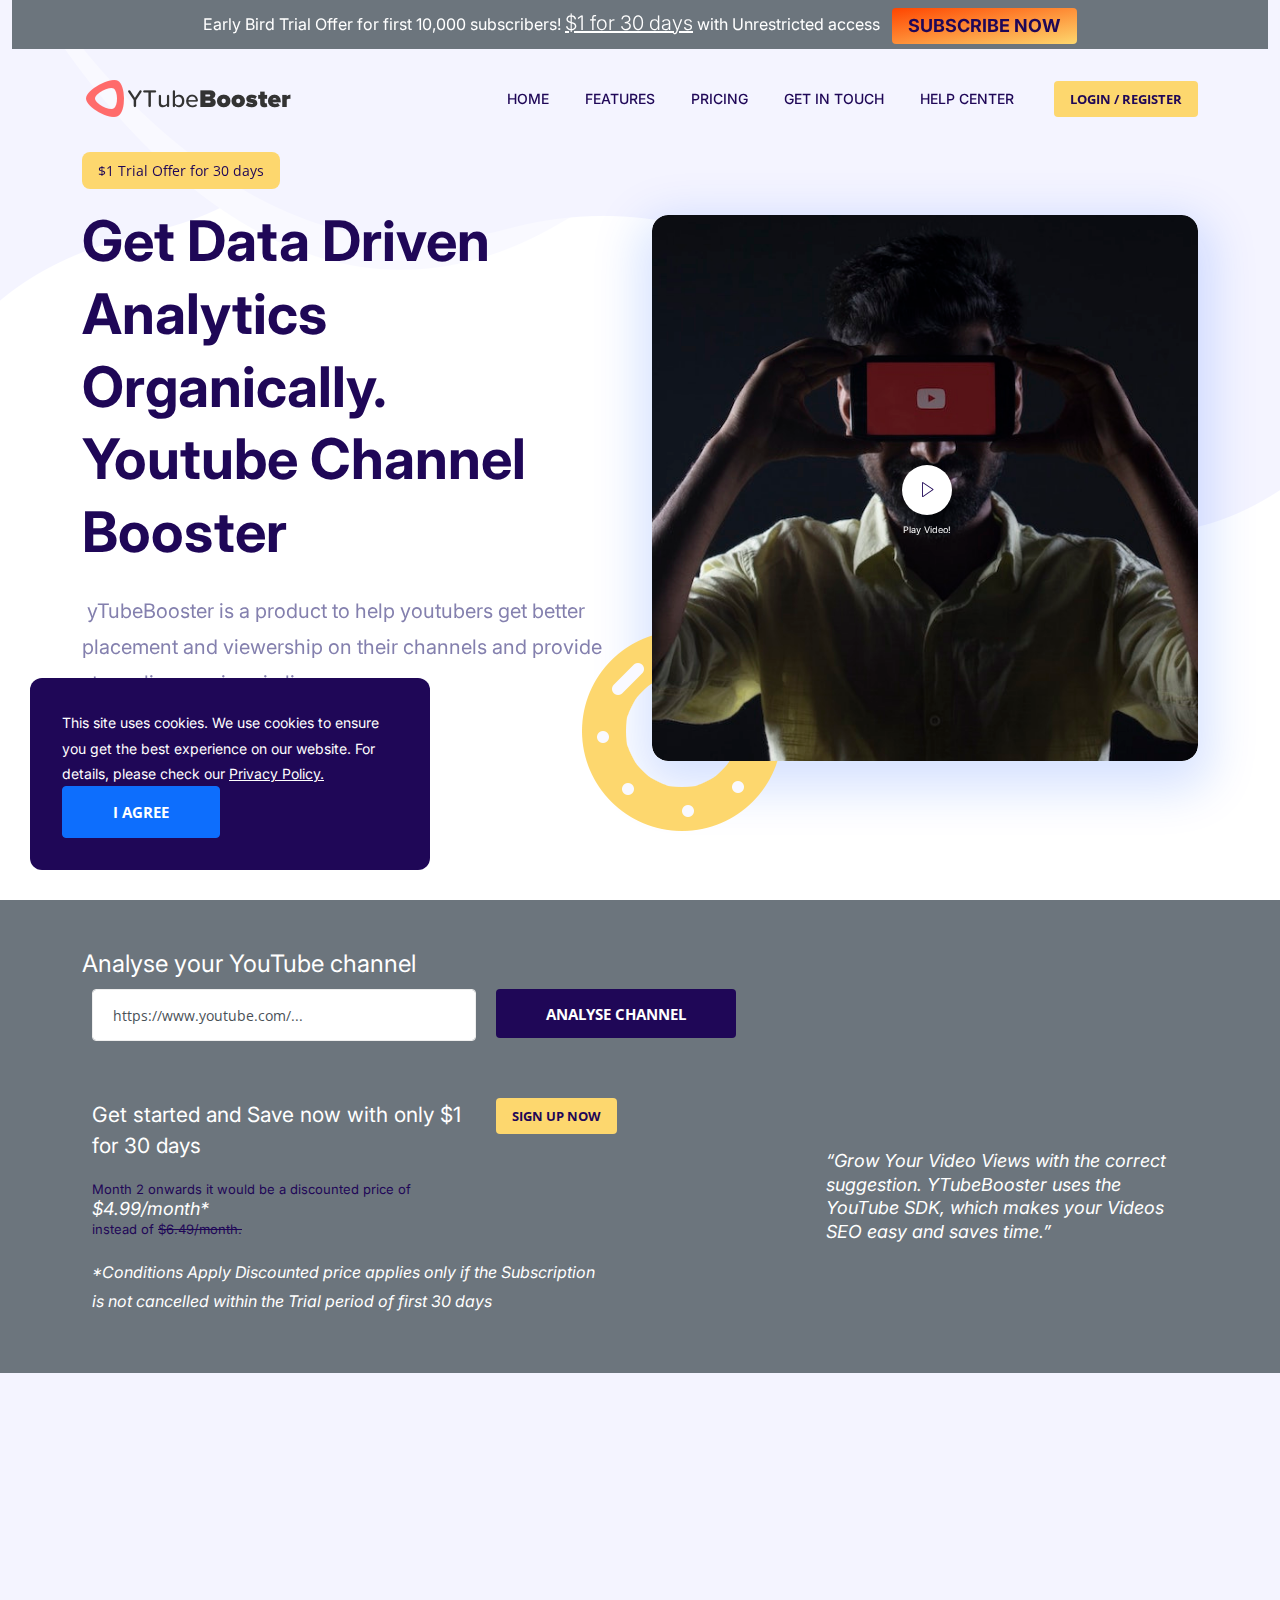
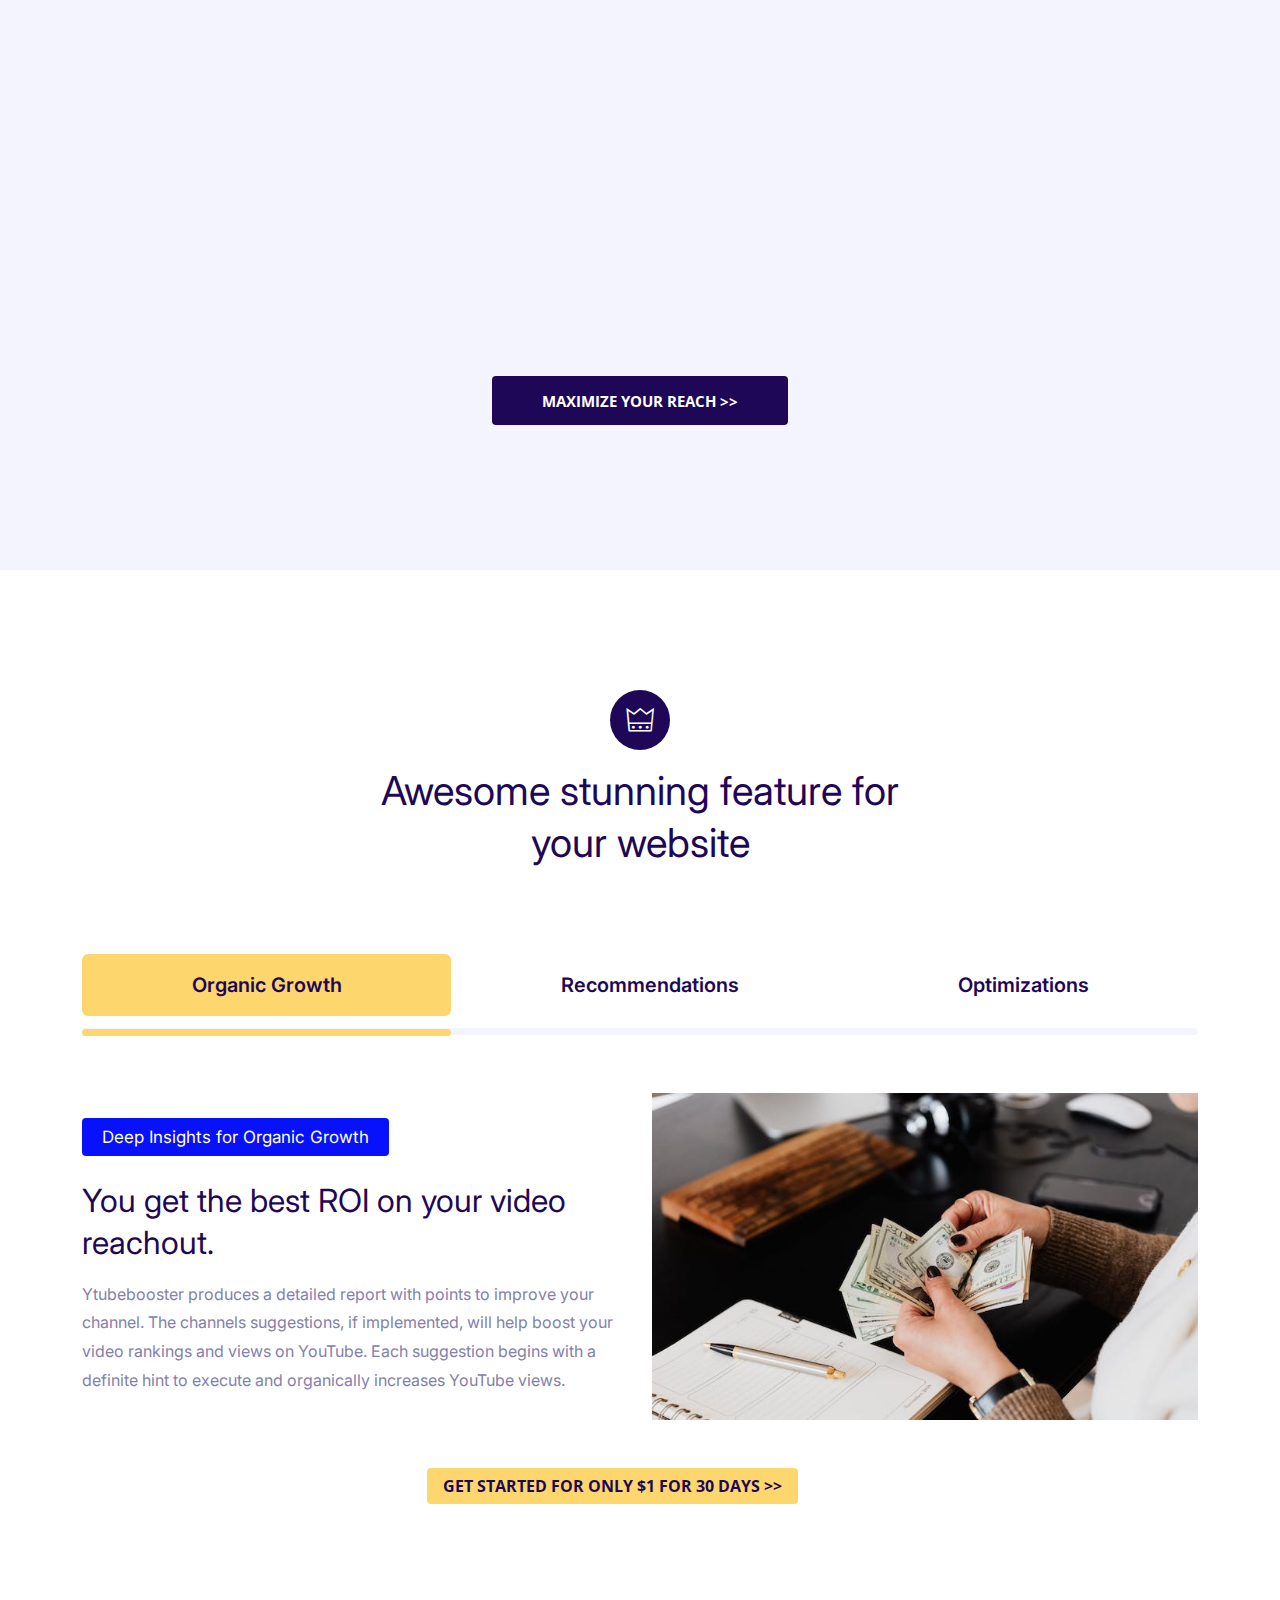
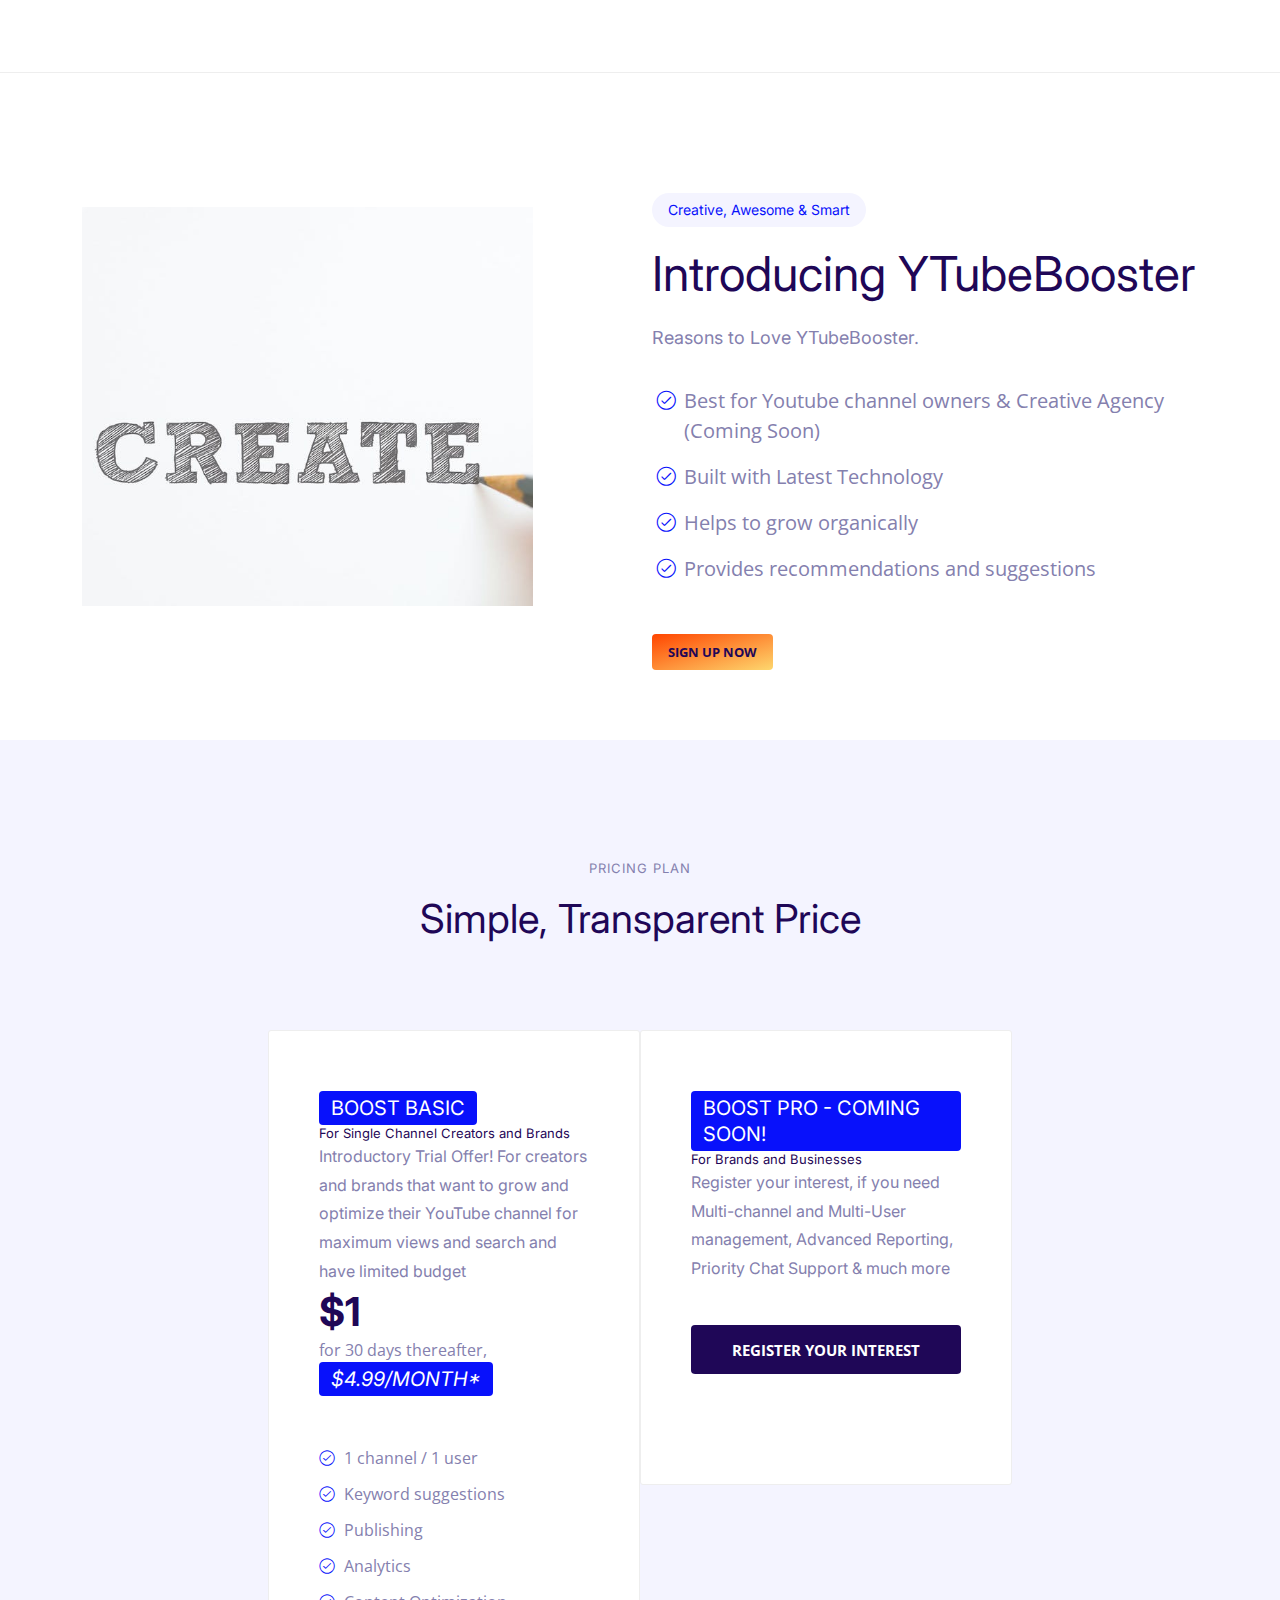
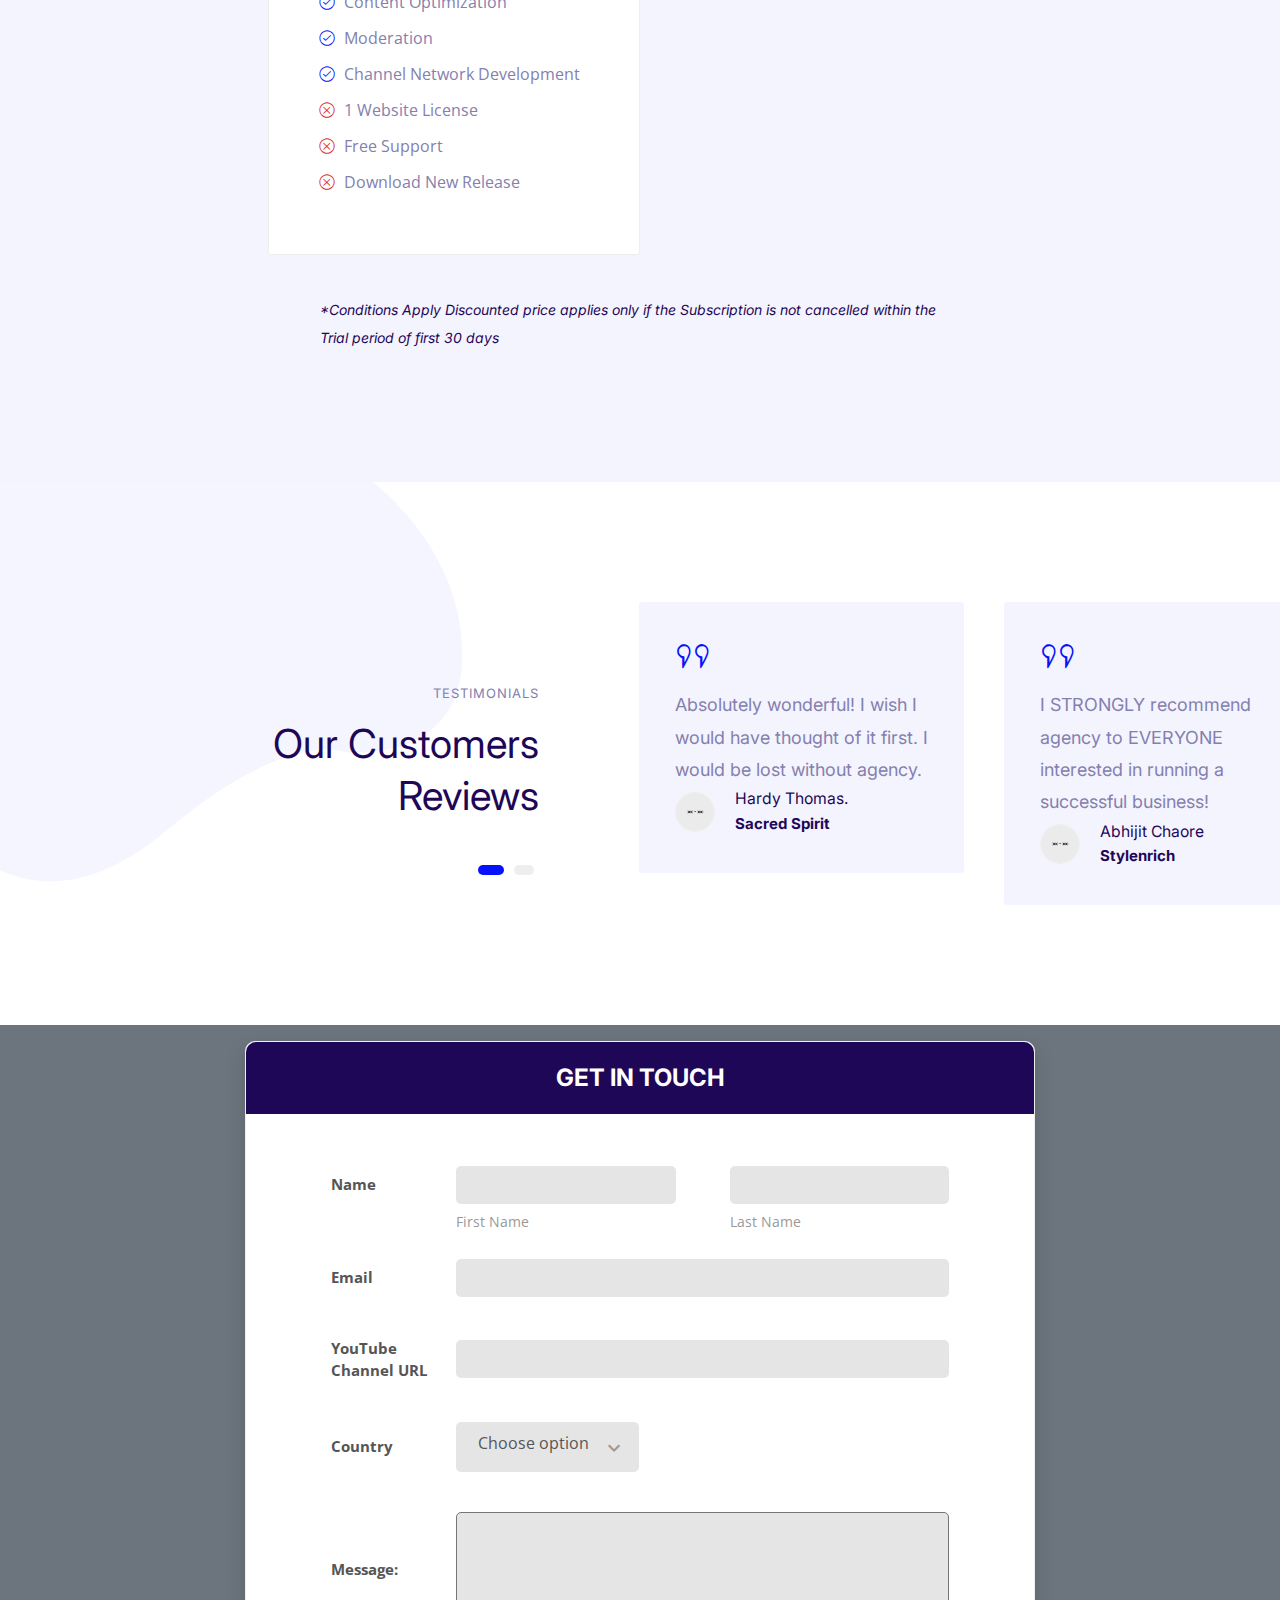
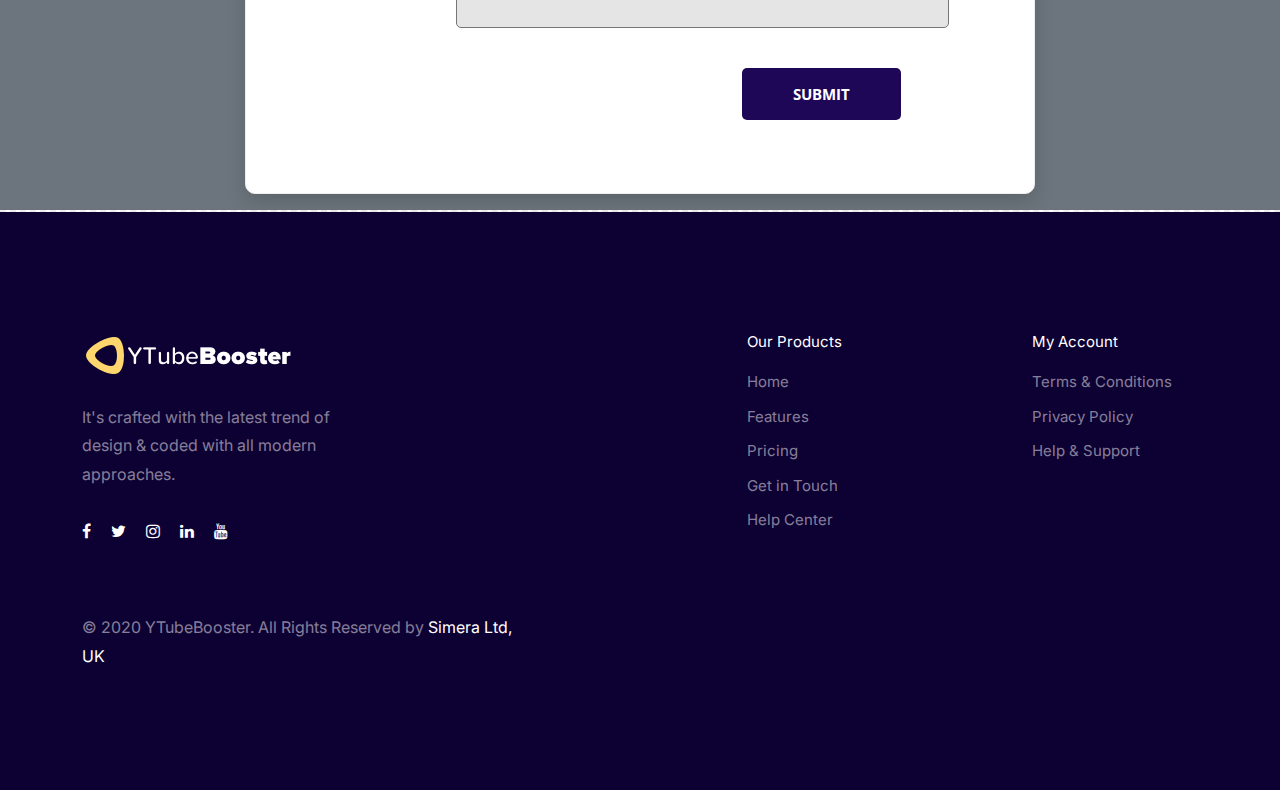
<file: index.html>
<!DOCTYPE html>
<html lang="en">
  <head>
    <meta charset="utf-8">
    <meta name="viewport" content="width=device-width, initial-scale=1">
    <meta name="description" content="">
    <meta http-equiv="X-UA-Compatible" content="IE=edge">
    <!-- The above 4 meta tags *must* come first in the head; any other head content must come *after* these tags-->
    <!-- Title-->
    <title>Ytubebooster - Grow your Youtube &amp; Channel</title>
    <!-- Favicon-->
    <link rel="icon" href="img/core-img/favicon.ico">

    <!-- Latest compiled and minified CSS -->
    <link rel="stylesheet" href="./css/bootstrap.min.css">

    <!-- Core Stylesheet-->
    <link rel="stylesheet" href="style.css">

    <!-- New Css -->
    <link rel="stylesheet" href="./newStyle.css">

      <!-- form -->
      <!-- Icons font CSS-->
      <link href="vendor/mdi-font/css/material-design-iconic-font.min.css" rel="stylesheet" media="all">
      <link href="vendor/font-awesome-4.7/css/font-awesome.min.css" rel="stylesheet" media="all">
      <!-- Font special for pages-->
      <link href="https://fonts.googleapis.com/css?family=Open+Sans:300,300i,400,400i,600,600i,700,700i,800,800i" rel="stylesheet">

      <!-- Vendor CSS-->
      <link href="vendor/select2/select2.min.css" rel="stylesheet" media="all">
      <link href="vendor/datepicker/daterangepicker.css" rel="stylesheet" media="all">

      <!-- Main CSS-->
      <link href="cssF/main.css" rel="stylesheet" media="all">

      <!-- form -->
  </head>
  <body>
    <!-- Preloader-->
    <div class="preloader" id="preloader">
      <div class="spinner-grow text-light" role="status"><span class="sr-only">Loading...</span></div>
    </div>
    <!-- Header Area-->
    <div class="row h-100 align-items-center">
    <header class="header-area header2">
      <!-- top announcement bar-->
      <div style=" padding:5px;" class="bg-secondary">
          <p style="color:#fff; text-align:center;">Early Bird Trial Offer for first 10,000 subscribers! <u class="lead">$1 for 30 days</u> with Unrestricted access &nbsp; <a class="btn saasbox-btn btn-sm sub1" href="#" > Subscribe Now</a></p>
      </div>
      <div class="mobilemenu">
        <div class="container">
        <nav class="navbar navbar-expand-md navbar-light">
          <img src="img/site-images/logo.png" alt="">
          
          <!-- Toggler/collapsibe Button -->
          <button class="navbar-toggler" type="button" data-toggle="collapse" data-target="#collapsibleNavbar">
            <span class="navbar-toggler-icon"></span>
          </button>
        
          <!-- Navbar links -->
          <div class="collapse navbar-collapse" id="collapsibleNavbar">
            <ul class="navbar-nav">
              <li class="nav-item">
                <a class="nav-link" href="#home">Home</a>
              </li>
              <li class="nav-item">
                <a class="nav-link" href="#features">Features</a>
              </li>
              <li class="nav-item">
                <a class="nav-link" href="#pricing">Pricing</a>
              </li>
              <li class="nav-item">
                <a class="nav-link" href="contact.html">Get in Touch</a>
              </li>
              <li class="nav-item">
                <a class="nav-link btn saasbox-btn btn-sm" href="#">Login / Register</a>
              </li>
            </ul>
          </div>
        </nav>
      </div>
      </div>
      <div class="container">
        <div class="classy-nav-container breakpoint-off">

          <nav class="classy-navbar navbar2 justify-content-between" id="YTubeBoosterNav">
            <!-- Logo--><a class="nav-brand mr-5" href="index.html"><img src="img/site-images/logo.png" alt=""></a>
            <!-- Navbar Toggler-->
            <div class="classy-navbar-toggler"><span class="navbarToggler"><span></span><span></span><span></span><span></span></span></div>
            <!-- Menu-->
            <div class="classy-menu">
              <!-- close btn-->
              <div class="classycloseIcon">
                <div class="cross-wrap"><span class="top"></span><span class="bottom"></span></div>
              </div>
              <div class="classynav">
                <ul id="corenav">
                  <li><a href="#home">Home</a>
                    <!-- <ul class="dropdown">
                      <li><a href="creative-agency.html"><i class="lni-diamond"></i><span>Creative Agency <span>for creative agency.</span></span></a></li>
                      <li><a href="corporate-business.html"><i class="lni-bolt"></i><span>Corporate &amp; Business <span>for corporate business.</span></span></a></li>
                      <li><a href="seo-business.html"><i class="lni-bulb"></i><span>SEO &amp; Business <span>for seo &amp; business.</span></span></a></li>
                      <li><a href="sass-landing.html"><i class="lni-cog"></i><span>Saas Landing <span>for software as a service.</span></span></a></li>
                    </ul> -->
                  </li>
                  <!-- <li><a href="#">Pages</a>
                     <div class="megamenu">
                      <ul class="single-mega cn-col-4">
                        <li><a href="about-standard.html">About Standard</a></li>
                        <li><a href="about-creative.html">About Creative</a></li>
                        <li><a href="features.html">Features</a></li>
                        <li><a href="service-standard.html">Service Standard</a></li>
                        <li><a href="service-creative.html">Service Creative</a></li>
                        <li><a href="pricing-plan.html">Pricing Plan</a></li>
                        <li><a href="faq.html">FAQ</a></li>
                        <li><a href="team.html">Team</a></li>
                      </ul>
                      <ul class="single-mega cn-col-4">
                        <li><a href="contact.html">Contact</a></li>
                        <li><a href="reviews.html">Reviews</a></li>
                        <li><a href="register.html">Register</a></li>
                        <li><a href="login.html">Login</a></li>
                        <li><a href="coming-soon.html">Coming Soon</a></li>
                        <li><a href="forget-password.html">Forget Password</a></li>
                        <li><a href="newsletter.html">Newsletter</a></li>
                        <li><a href="404.html">404 - Error</a></li>
                      </ul>
                      <ul class="single-mega cn-col-4">
                        <li><a href="portfolio-standard.html">Portfolio Standard</a></li>
                        <li><a href="portfolio-creative.html">Portfolio Creative</a></li>
                        <li><a href="portfolio-full-width.html">Portfolio Full Width</a></li>
                        <li><a href="portfolio-details-one.html">Portfolio Details 1</a></li>
                        <li><a href="portfolio-details-two.html">Portfolio Details 2</a></li>
                        <li><a href="portfolio-details-three.html">Portfolio Details 3</a></li>
                        <li><a href="portfolio-details-four.html">Portfolio Details 4</a></li>
                        <li><a href="#">Coming Soon</a></li>
                      </ul>
                      <ul class="single-mega cn-col-4">
                        <li><a href="blog-card.html">Blog Card</a></li>
                        <li><a href="blog-card-sidebar.html">Blog Card Sidebar</a></li>
                        <li><a href="blog-full.html">Blog Full</a></li>
                        <li><a href="blog-left-sidebar.html">Blog Left Sidebar</a></li>
                        <li><a href="blog-right-sidebar.html">Blog Right Sidebar</a></li>
                        <li><a href="blog-details-full.html">Blog Details One</a></li>
                        <li><a href="blog-details-left-sidebar.html">Blog Details Two</a></li>
                        <li><a href="blog-details-right-sidebar.html">Blog Details Three</a></li>
                      </ul>
                    </div>
                  </li> -->
                  <li><a href="#features">Features</a>
                    <!-- <ul class="dropdown">
                      <li><a href="portfolio-standard.html">Portfolio Standard</a></li>
                      <li><a href="portfolio-creative.html">Portfolio Creative</a></li>
                      <li><a href="portfolio-full-width.html">Portfolio Full Width</a></li>
                      <li><a href="portfolio-details-one.html">Portfolio Details One</a></li>
                      <li><a href="portfolio-details-two.html">Portfolio Details Two</a></li>
                      <li><a href="portfolio-details-three.html">Portfolio Details Three</a></li>
                      <li><a href="portfolio-details-four.html">Portfolio Details Four</a></li>
                    </ul> -->
                  </li>
                  <li><a href="#pricing">Pricing</a>
                    <!-- <ul class="dropdown">
                      <li><a href="shop-fullwidth.html">Shop Fullwidth</a></li>
                      <li><a href="shop-sidebar.html">Shop Sidebar</a></li>
                      <li><a href="single-product.html">Product Details</a></li>
                      <li><a href="cart.html">Cart</a></li>
                      <li><a href="checkout.html">Checkout</a></li>
                    </ul> -->
                  </li>
                  <!-- <li><a href="#blog">Blog</a>
                     <ul class="dropdown">
                      <li><a href="blog-card.html">Blog Card</a></li>
                      <li><a href="blog-card-sidebar.html">Blog Card Sidebar</a></li>
                      <li><a href="blog-full.html">Blog Full</a></li>
                      <li><a href="blog-left-sidebar.html">Blog Left Sidebar</a></li>
                      <li><a href="blog-right-sidebar.html">Blog Right Sidebar</a></li>
                      <li><a href="blog-details-full.html">Blog Details One</a></li>
                      <li><a href="blog-details-left-sidebar.html">Blog Details Two</a></li>
                      <li><a href="blog-details-right-sidebar.html">Blog Details Three</a></li>
                    </ul>
                  </li>  -->
                  <li><a href="contact.html">Get in Touch</a></li>

                  <li><a href="https://support.vidiq.com/en/">Help Center</a></li>
                </ul>
                <!-- Login Button-->
                <div class="login-btn-area ml-4 mt-4 mt-lg-0"><a class="btn saasbox-btn btn-sm" href="#">Login / Register</a></div>
              </div>
            </div>
          </nav>
        </div>
      </div>
    </header>
    <!-- Welcome Area-->
    <section class="welcome-area hero4" id="home">
      <!-- Hero Background Shape-->
      <div class="hero4-bg-shape"><img src="img/core-img/hero-4.png" alt=""></div>
      <!-- Hero Background Shape-->
      <div class="hero4-bg-shape2"><img src="img/core-img/hero-4-2.png" alt=""></div>
      <div class="container h-100">

        <div class="row h-100 align-items-center">
          <div class="col-12 col-md-6">
            <!-- Content-->

            <div class="welcome-content owl-carousel hero-slides pr-3">
              <!-- Single Hero Slide-->
              <div class="single-hero-slide mr-xxl-5"><span class="key-quote" data-animation="fadeInUp" data-delay="300ms">$1 Trial Offer for 30 days</span>

                <!-- <h6 style="box-sizing: border-box;width: 250px;height: 50px;padding: 10px;border: 5px solid red; background-color: red; color: white">Developed with &amp; Youtube</h6> -->

                <h2 data-animation="fadeInUp" data-delay="500ms">Get Data Driven Analytics Organically. Youtube Channel Booster</h2>
                <p class="mb-4" data-animation="fadeInUp" data-delay="750ms"> yTubeBooster is a product to help youtubers get better placement and viewership on their channels and provide streamline services in lieu.</p>
                <!-- <a class="btn YTubeBooster-btn white-btn mr-3 mt-3" href="#" data-animation="fadeInUp" data-delay="1000ms">See Features</a> -->

              </div>
              <!-- Single Hero Slide-->

              <div class="single-hero-slide mr-xxl-5"><span class="key-quote" data-animation="fadeInUp" data-delay="300ms">Another name for good service is YTubeBooster.</span>
                <!-- <h6 style="box-sizing: border-box;width: 250px;height: 50px;padding: 10px;border: 5px solid red; background-color: red; color: white">Developed with &amp; Youtube</h6> -->

                <h2 data-animation="fadeInUp" data-delay="500ms"> What to expect</h2>
                <p class="mb-4" data-animation="fadeInUp" data-delay="1000ms">By patching in your channel you are privy to relevant insights and recommendations on how to increase your channel reach. With our YouTube dashboard, we provide you instant recommendations on how your channel and your video's performance. recommendations for every aspect of your video</p>
                <!-- <a class="btn YTubeBooster-btn white-btn mr-3 mt-3" href="#" data-animation="fadeInUp" data-delay="1000ms">Discover More</a> -->
              </div>
            </div>
          </div>
          <div class="col-12 col-md-6">
            <div class="card hero-video-card">
              <!-- Shape-->
              <div class="video-shape"><img src="img/core-img/hero-3-2.png" alt=""></div>
              <div class="video-card-slides owl-carousel">
                <img src="img/site-images/youtube_banner.jpeg" alt="">
                <img src="img/site-images/youtube_banner1.jpeg"  alt="">
              </div>
              <a class="video-play-btn" href="img/site-images/ytubeboostervideo.mp4">
                <i class="lni-play"></i>
                <span class="video-sonar"><small class="text-white" style="font-size: 9px">Play Video!</small></span>

              </a>

            </div>
          </div>
        </div>
      </div>
    </section>
    <!-- Cool Facts Area-->
    <section class="cta-area cta3 py-5 bg-secondary">
      <div class="container">
        <!-- <div class="card register-card bg-gray "> -->
        <div class="row align-items-center justify-content-between">
          <div class="col-12 col-sm-8">
            <h3 class="text-white mb-0">Analyse your YouTube channel</h3>

            <div style="width:30vw; float:left; ; margin:10px">
              <form action="#" method="post">
                  <div class="form-group mb-3">
                    <input class="form-control rounded" type="channelurl" placeholder="Channel URL" value="https://www.youtube.com/..." required>
                  </div>
              </form>
            </div>
            <div style="; float:left;  margin:10px">
                <button class="btn saasbox-btn white-btn w-100" type="submit"><i></i>Analyse Channel</button>
            </div>
            <!-- <form action="#" method="post">
                <div class="form-group mb-3">
                   <input class="form-control rounded-0" type="firstname" placeholder="First Name" required>
                  <input class="form-control rounded-0" type="lastname" placeholder="Last Name" required>
                  <input class="form-control rounded-0" type="email" placeholder="Email Address" required>
                  <input class="form-control rounded-0" type="channelurl" placeholder="Channel URL" required><a class="btn saasbox-btn btn-sm" href="register-interest.html">Sign Up Now</a>
                </div>
                <button class="btn saasbox-btn white-btn w-100" type="submit"><i class="lni-lock mr-2"></i>Submit</button>
              </form> -->
            <!-- <div class="cta-text mb-4 mb-sm-0">

              <h3 class="text-white mb-0">Get Started with only $1 for 30 Days</h3>
            </br>
              <h6 class="text-white mb-0">Month 2 onwards it would be a discounted price of $4.99/month* instead of $6.49/month. </h6>
              <p class="text-white mb-0">**Conditions Apply Discounted price applies only if the Subscription is not cancelled within the Trial period of first 30 days</p>

            </div> -->

          </div>
          <div class="col-12 col-sm-4 text-sm-right">
<!--            <img src="img/site-images/developed-with-youtube-sentence-case-light.png" alt="return on investment">-->
          </div>
          <!-- <div class="col-12 col-sm-4 text-sm-right"><div class="login-btn-area ml-4 mt-4 mt-lg-0"><a class="btn saasbox-btn btn-sm" href="register-interest.html">Sign Up Now</a></div></div>
        </div> -->
        <div class="row align-items-center justify-content-between">
          <div class="col-12 col-sm-8">
            <div class="cta-text mb-4 mb-sm-0">
            </br>

            <div style="width:30vw; float:left; ; margin:10px">
              <form action="#" method="post">
                  <h3 class="text-white mb-0"><small>Get started and Save now with only $1 for 30 days</small></h3>

              </form>
            </div>
            <div style="float:left;  margin:10px">
              <a class="btn saasbox-btn btn-sm" href="register-interest.html">Sign Up Now</a>
            </div>


              <!-- <div class="col-12 col-sm-4 text-sm-right"><div class="login-btn-area ml-4 mt-4 mt-lg-0"><a class="btn saasbox-btn btn-sm" href="register-interest.html">
              <p><i>“Grow Your Video Views with the correct suggestionYTubeBooster saves time and makes YouTube Videos SEO easy.”</i></p></a></div></div> -->
            </br>

            <div style="width:30vw; float:left; ; margin:10px">
                <h6 class="mb-0" style="color: #1f0757">Month 2 onwards it would be a discounted price of</h6>
                <h4 class="text-white mb-0"><em>$4.99/month*</em></h4>
                <h6 class="mb-0" style="color: #1f0757">instead of <strike>$6.49/month.</strike> </h6>
            </div>

            <div style="width:40vw; float:left; ; margin:10px">
            <p class="text-white mb-0"><i>*Conditions Apply Discounted price applies only if the Subscription is not cancelled within the Trial period of first 30 days</i></p>
            </div>


            </br>

            </div>
          </div>
          <div class="col-12 col-sm-4 ">
            <p> <h4><i style="color:#fff;" class="text-align-justify">“Grow Your Video Views with the correct suggestion.
              YTubeBooster uses the YouTube SDK, which makes your Videos SEO easy and saves time.”</i></h4></p>
        </div>
        </div>
      </div>
      </div></section>
    <!-- Service Area-->
    <section class="service-area service3 section-padding-120 bg-gray">
      <div class="container">
        <div class="row g-5 justify-content-center">
          <!-- Single Service Area-->
          <div class="col-12 col-sm-8 col-md-6 col-lg-5 col-xl-4">
            <div class="card service-card wow fadeInUp" data-wow-delay="200ms" data-wow-duration="1000ms">
              <div class="card-body">
                <div class="icon"><i class="lni-eye"></i></div>
                <h4>INSIGHTS</h4>
                <p>Ytubebooster provides you with researched and tested strategies for YouTube videos Those incorporate rival insights, topics to cover in the video, keywords and tags.</p>
              </div>
            </div>
          </div>
          <!-- Single Service Area-->
          <div class="col-12 col-sm-8 col-md-6 col-lg-5 col-xl-4">
            <div class="card service-card active wow fadeInUp" data-wow-delay="300ms" data-wow-duration="1000ms">
              <div class="card-body">
                <div class="icon"><i class="lni lni-target"></i></div>
                <h4>SUGGESTIONS</h4>
                <p>Ytubebooster produces a detailed report with points to improve your channel. The channels suggestions, if implemented, will help boost your video rankings and views on YouTube. </p>
              </div>
            </div>
          </div>
          <!-- Single Service Area-->
          <div class="col-12 col-sm-8 col-md-6 col-lg-5 col-xl-4">
            <div class="card service-card wow fadeInUp" data-wow-delay="800ms" data-wow-duration="1000ms">
              <div class="card-body">
                <div class="icon"><i class="lni lni-list"></i></div>
                <h4>FEATURES</h4>
                <p>Ytubebooster Enriches your descriptions with additional features such as appending your social media links, recommended videos, your affiliate links directly updated to youtube</p>
              </div>
            </div>
          </div>
        </div>
        <div style=" margin:25px" class="text-center ">
          <button class="btn saasbox-btn white-btn text-center" type="submit" href="#"><i></i>Maximize your Reach &gt;&gt;</button>
        </div>
      </div>
    </section>
    <!-- YTubeBooster Features Area-->
    <div class="YTubeBooster-tab-area section-padding-120"  id="features">
      <div class="container">
        <div class="row justify-content-center">
          <div class="col-12 col-md-9 col-lg-6">
            <div class="section-heading text-center"><i class="lni-crown"></i>
              <h2>Awesome stunning feature for your website</h2>
            </div>
          </div>
        </div>
        <div class="row">
          <div class="col-12">
            <div class="tab--area">

              <ul class="nav nav-tabs" id="myTab" role="tablist">
                <li class="nav-item"><a class="nav-link active" id="tab--1" data-toggle="tab" href="#tab1" role="tab" aria-controls="tab1" aria-selected="true">Organic Growth</a></li>
                <li class="nav-item"><a class="nav-link" id="tab--2" data-toggle="tab" href="#tab2" role="tab" aria-controls="tab2" aria-selected="false">Recommendations</a></li>
                <li class="nav-item"><a class="nav-link" id="tab--3" data-toggle="tab" href="#tab3" role="tab" aria-controls="tab3" aria-selected="false">Optimizations</a></li>
              </ul>

              <div class="tab-content" id="myTabContent">
                <!-- Tab Pane-->

                   <div class="tab-pane fade show active" id="tab1" role="tabpanel" aria-labelledby="tab--1">
                  <div class="row justify-content-between align-items-center">
                    <div class="col-12 col-md-6 col-xxl-5">
                      <div class="tab--text mt-5">
                        <h6>Deep Insights for Organic Growth</h6>
                        <h2>You get the best ROI on your video reachout.</h2>
                        <p>Ytubebooster produces a detailed report with points to improve your channel. The channels suggestions, if implemented, will help boost your video rankings and views on YouTube. Each suggestion begins with a definite hint to execute and organically increases YouTube views.</p>
<!--                        <span class="d-block mt-4 mb-1">Clients Satisfaction Rate: 90%</span>-->
<!--
                        <div class="progress">
                          <div class="progress-bar" role="progressbar" style="width: 90%;" aria-valuenow="90" aria-valuemin="0" aria-valuemax="100"></div>
                        </div>
-->
<!--                    <div class="col-12 col-sm-4">-->
<!--                      <a class="btn saasbox-btn btn-sm" href="register-interest.html">Sign Up Now</a>-->
<!--                    </div>-->

                      </div>
                    </div>
                    <div class="col-12 col-md-6">
                      <div class="tab-thumb mt-5"><img src="img/site-images/roi.jpeg" alt="return on investment"></div>
                    </div>
                  </div>
                </div>

                <!-- Tab Pane-->

                  <div class="tab-pane fade" id="tab2" role="tabpanel" aria-labelledby="tab--2">
                  <div class="row justify-content-between align-items-center">
                    <div class="col-12 col-md-6 col-xxl-5">
                      <div class="tab-thumb mt-5"><img src="img/site-images/keywords.jpeg" alt="Apply Apt Recommendations"></div>
                    </div>
                    <div class="col-12 col-md-6">
                      <div class="tab--text mt-5">
                        <h6>Apply Apt Recommendations.</h6>
                        <h2>Tag and Keyword recommendations.</h2>
                        <p>Our tags and keyword suggestions are based on two criteria. The first being the most trending tags based on your video search and the other being evergreen tags that have been on the all-time keyword used by YouTube.</p>
<!--						  <span class="d-block mt-4 mb-1">Clients Return Rate: 70%</span>-->
<!--
                        <div class="progress">
                          <div class="progress-bar" role="progressbar" style="width: 70%;" aria-valuenow="70" aria-valuemin="0" aria-valuemax="100"></div>
                        </div>
<!--                   <div class="col-12 col-sm-4">-->
<!--                        <a class="btn saasbox-btn btn-sm" href="register-interest.html">Sign Up Now</a>-->
<!--                      </div>-->

                      </div>
                    </div>
                  </div>
                </div>
                <!-- Tab Pane-->

                <div class="tab-pane fade" id="tab3" role="tabpanel" aria-labelledby="tab--3">
                  <div class="row justify-content-between align-items-center">
                    <div class="col-12 col-md-6 col-xxl-5">
                      <div class="tab--text mt-5">
                        <h6>Stay Focused</h6>
                        <h2>On Creating Curating</h2>
                        <p>YWe provide with number of editing and templating solutions that will allow your content to be simply inserted for better video narrative controls. Ytubebooster Enriches your descriptions with additional features such as appending your social media links, recommended/self videos, and even your affiliate links (along with descriptions needed) to make a seamless update to youtube</p>
                        <!-- <span class="d-block mt-4 mb-1">Business Solution Rate: 85%</span> -->
                        <!-- <div class="progress">
                          <div class="progress-bar" role="progressbar" style="width: 85%;" aria-valuenow="85" aria-valuemin="0" aria-valuemax="100"></div>
                        </div> -->
                      </div>
                    </div>
                    <div class="col-12 col-md-6">
                      <div class="tab-thumb mt-5"><img src="img/site-images//optimizations.jpeg" alt="Enhance with Optimizations."></div>
                    </div>
                  </div>
                </div>
                  </div>

            </div>
          </div>
        </div>
      </div>

      <div class="my-5">
        <div class="col-12 col-sm-4 d-block m-auto">
          <a class="btn saasbox-btn btn-sm gs1" href="#">Get Started for only $1 for 30 days &gt;&gt;</a>
        </div>
      </div>
    </div>
    <div class="container">
      <div class="border-top"></div>
    </div>
    <!-- Feature Area-->
    <div class="feature-area feature3 section-padding-120-70">
      <div class="container">
        <div class="row align-items-center justify-content-between">
          <div class="col-12 col-md-6 col-lg-5">
            <!-- Feature Section Image-->
            <div class="feature-side-img mb-50"><img src="img/site-images/introducing_ytubebooster.jpeg" alt="Creative, Awesome &amp; Smart"></div>
          </div>
          <div class="col-12 col-md-6">
            <!-- Feature Content-->
            <div class="feature--content mb-50">
              <h6>Creative, Awesome &amp; Smart</h6>
              <h2>Introducing YTubeBooster</h2>
              <p>Reasons to Love YTubeBooster.</p>
              <ul class="pl-0">
                <li>Best for Youtube channel owners &amp; Creative Agency (Coming Soon) </li>
                <li>Built with Latest Technology</li>
                <li>Helps to grow organically</li>
                <li>Provides recommendations and suggestions</li>
              </ul>
            </div>
            <div class="col-12 col-sm-4">
                            <a class="btn saasbox-btn btn-sm signup" href="register-interest.html">Sign Up Now</a>
                          </div>
          </div>
        </div>
      </div>
    </div>
    <!-- Pricing Plan Area-->
    <section class="YTubeBooster-pricing-plan-area price2 section-padding-120 bg-gray" id="pricing">
      <div class="container">
        <div class="row justify-content-center">
          <div class="col-12 col-md-9 col-lg-7 col-xxl-6">
            <div class="section-heading text-center">
              <h6>Pricing Plan</h6>
              <h2>Simple, Transparent Price</h2>
              <!-- <p>It's crafted with the latest trend of design & coded with all modern approaches. It's a robust & multi-dimensional usable template.</p> -->
            </div>
          </div>
        </div>
        <div class="row">
          <div class="col-12">
            <!-- <div class="pricing-table-switch mb-100">
              <ul class="nav nav-tabs border-bottom-0 justify-content-center" id="priceTab" role="tablist">
                <li class="nav-item"><a class="nav-link active" id="month--tab" data-toggle="tab" href="#monthly" role="tab" aria-controls="monthly" aria-selected="true">Monthly</a></li>
                <li class="nav-item"><a class="nav-link" id="yearly--tab" data-toggle="tab" href="#profile" role="tab" aria-controls="profile" aria-selected="false"><span class="popular-badge">Save 20%</span>Yearly</a></li>
              </ul>
            </div> -->
          </div>
          <div class="col-12">
            <div class="tab-content" id="priceTabContent">
              <div class="tab-pane fade show active" id="monthly" role="tabpanel" aria-labelledby="month--tab">
                <div class="row g-0 justify-content-center">
                  <!-- Single Pricing Plan-->
                  <div class="col-12 col-sm-8 col-md-7 col-lg-4">
                    <div class="card pricing-card mb-30">
                      <div class="pricing-heading d-flex align-items-center">
                        <!-- <div class="price-icon"><i class="lni-pizza"></i></div> -->
                        <div class="price">
                          <h3>Boost Basic</h3>
                          <h6>For Single Channel Creators and Brands</h6>
                          <p>Introductory Trial Offer! For creators and brands that want to grow and optimize their YouTube channel for maximum views and search and have limited budget</p>
                          <h2>$1</h2><span>for 30 days thereafter,
                          <p> <h3><em>$4.99/month* </em></h3> <!-- <strike>$6.49/month</strike> --></span>
                        </div>
                      </div>
                      <div class="pricing-desc">
                        <ul class="pl-0">
                          <li>1 channel / 1 user</li>
                          <li>Keyword suggestions</li>
                          <li>Publishing</li>
                          <li>Analytics</li>
                          <li>Content Optimization</li>
                          <li>Moderation</li>
                          <li>Channel Network Development</li>
                          <li class="times">1 Website License</li>
                          <li class="times">Free Support</li>
                          <li class="times">Download New Release</li>
                        </ul>
                      </div>
                      <!-- <div class="pricing-btn"><a class="btn YTubeBooster-btn" href="#">Coming Soon</a></div> -->
                    </div>
                  </div>
                  <!-- Single Pricing Plan-->
                  <!-- <div class="col-12 col-sm-8 col-md-7 col-lg-4">
                    <div class="card pricing-card active mb-30">
                      <div class="pricing-heading d-flex align-items-center">
                        <div class="price-icon"><i class="lni-offer"></i></div>
                        <div class="price">
                          <h5>Standard</h5>
                          <h2>$29</h2><span>per month</span>
                        </div>
                      </div>
                      <div class="pricing-desc">
                        <ul class="pl-0">
                          <li>1 Month Usage</li>
                          <li>Lifetime Updates</li>
                          <li>1 Website License</li>
                          <li class="times">Free Support</li>
                          <li class="times">Download New Release</li>
                        </ul>
                      </div>
                      <div class="pricing-btn"><a class="btn YTubeBooster-btn" href="#">Coming Soon</a></div>
                    </div>
                  </div> -->
                  <!-- Single Pricing Plan-->
                  <div class="col-12 col-sm-8 col-md-7 col-lg-4">
                    <div class="card pricing-card mb-30">
                      <div class="pricing-heading d-flex align-items-center">
                        <!-- <div class="price-icon"><i class="lni-burger"></i></div> -->
                        <div class="price">
                          <h4>Boost Pro - Coming Soon! </h4>
                          <h6>For Brands and Businesses</h6>
                          <p>Register your interest, if you need Multi-channel and Multi-User management, Advanced Reporting, Priority Chat Support & much more</p>
                        </br>
                        </br>
                          <button class="btn saasbox-btn white-btn w-100 regin" type="submit" data-toggle="modal" data-target="#regform">Register your interest</button>
                          <!-- <h2>$1</h2><span>for 30 days</span> -->
                          <!-- <div class="col-12 col-sm-4 text-sm-right"><div class="login-btn-area ml-4 mt-4 mt-lg-0"><a class="btn saasbox-btn btn-sm" href="register-interest.html">Sign Up Now</a></div></div> -->
                        </br>

                          <!-- REGorm -->
                          <div class="container">
                          <div class="modal fade" id="regform">
                            <div class="modal-dialog modal-sm">
                              <div class="modal-content">
                                <div class="modal-header">
                                  <h4 class="modal-title">Modal Heading</h4>
                                  <button type="button" class="close" data-dismiss="modal">&times;</button>
                                </div>
                                <div class="modal-body">
                                  <div class="card register-card bg-gray">
                            <div class="card-body">
                              <h5>Register your interest</h5>
                              <!-- <p>Already have an account?<a class="ml-2" href="login.html">Log in</a></p> -->
                              <!-- Register form-->
                              <div class="register-form my-3">
                                <form action="#" method="post">
                                  <div class="form-group mb-3">
                                    <input class="form-control rounded-0" type="firstname" placeholder="First Name" style="border-bottom: 1px solid grey" required>
                                    <input class="form-control rounded-0" type="lastname" placeholder="Last Name" style="border-bottom: 1px solid grey" required>
                                    <input class="form-control rounded-0" type="email" placeholder="Email Address" style="border-bottom: 1px solid grey" required>
                                    <input class="form-control rounded-0" type="channelurl" placeholder="Channel URL" style="border-bottom: 1px solid grey" required>
                                  </div>
<!--                                  <button class="btn saasbox-btn white-btn w-100" type="submit"><i class="lni-lock mr-2"></i>Submit</button>-->
                                </form>
                              </div>
                              <!-- Sign in via others-->
                              <!-- <div class="signin-via-others">
                                <p class="mb-0">Or Sign in with</p><a class="btn saasbox-btn btn-sm mt-3 mr-3" href="#"><i class="fa fa-facebook mr-2"></i>Facebook</a><a class="btn saasbox-btn btn-sm mt-3 mr-3" href="#"><i class="fa fa-twitter mr-2"></i>Twitter</a>
                              </div> -->
                          </div>   <!-- card body end -->
                        </div>
                            <!-- modal divs -->
                                  <div class="modal-footer">
                                    <button class="btn  btn-primary btn-sm subP" type="submit"><i class="lni-lock mr-2"></i>Submit</button>
                                    <button type="button" class="btn btn-secondary btn-sm subS" data-dismiss="modal">Cancel</button>
                                  </div>
                          </div>
                              </div>
                          </div>
                          <!-- REGorm -->

                          <!-- <h2>$49</h2><span>per month</span> -->
                        </div>
                          </div>
                      </div>

                        <!--Modal Test -->

                        <!-- The Modal -->
                        <div class="modal fade" id="regform2">
                          <div class="modal-dialog modal-sm">
                            <div class="modal-content">

                              <!-- Modal Header -->
                              <div class="modal-header">
                                <h4 class="modal-title">Modal Heading</h4>
                                <button type="button" class="close" data-dismiss="modal">&times;</button>
                              </div>

                              <!-- Modal body -->
                              <div class="modal-body">
                                Modal body..
                              </div>

                              <!-- Modal footer -->
                              <div class="modal-footer">
                                <button type="button" class="btn btn-secondary" data-dismiss="modal">Close</button>
                              </div>

                            </div>
                          </div>
                        </div>


                        <!-- Moadal Test End -->
                      <!-- <div class="pricing-desc">
                        <ul class="pl-0">
                          <li>1 Month Usage</li>
                          <li>Lifetime Updates</li>
                          <li>1 Website License</li>
                          <li>Free Support</li>
                          <li>Download New Release</li>
                        </ul>
                      </div> -->
                      <!-- <div class="pricing-btn"><a class="btn YTubeBooster-btn" href="#">Coming Soon</a></div> -->
                    </div>
                  </div>

                </div>
                <div style="width:50vw; float:left; margin:10px">
                  <p class="mb-0 text-align-justify" style="color: #1f0757"><small><i>*Conditions Apply Discounted price applies only if the Subscription is not cancelled within&nbsp;the Trial period of first 30 days</i></small></p>
                </div>
              </div>

            </div>
          </div>
        </div>
      </div>
      </div></section>
    <!-- Client Feedback Area-->
    <section class="client-feedback-area d-md-flex align-items-center justify-content-between section-padding-120">
      <!-- Client Shape-->
      <div class="client-shape"><img src="img/core-img/testimonial.png" alt=""></div>
      <!-- Client Feedback Heading-->
      <div class="client-feedback-heading">
        <div class="section-heading mb-0 text-right">
          <h6>Testimonials</h6>
          <h2 class="mb-0">Our Customers Reviews</h2>
        </div>
      </div>
      <!-- Client Feedback Content-->
      <div class="client-feedback-content">
        <div class="client-feedback-slides owl-carousel">
          <!-- Single Feedback Slide-->
          <!-- <div class="card feedback-card">
            <div class="card-body"><i class="lni-quotation"></i>
              <p>You've saved our business! Thanks guys, keep up the good work! The best on the net!</p>
              <div class="client-info d-flex align-items-center">
                <div class="client-thumb"><img src="img/bg-img/t1.png" alt=""></div>
                <div class="client-name">
                  <h6>Lim Jannat</h6>
                  <p>UX/UI Designer</p>
                </div>
              </div>
            </div>
          </div> -->
          <!-- Single Feedback Slide-->
          <!-- <div class="card feedback-card">
            <div class="card-body"><i class="lni-quotation"></i>
              <p>I STRONGLY recommend agency to EVERYONE interested in running a successful business!</p>
              <div class="client-info d-flex align-items-center">
                <div class="client-thumb"><img src="img/bg-img/t2.png" alt=""></div>
                <div class="client-name">
                  <h6>Pryce R.</h6>
                  <p>CEO</p>
                </div>
              </div>
            </div>
          </div> -->
          <!-- Single Feedback Slide-->
          <div class="card feedback-card">
            <div class="card-body"><i class="lni-quotation"></i>
              <p>Absolutely wonderful! I wish I would have thought of it first. I would be lost without agency.</p>
              <div class="client-info d-flex align-items-center">
                <div class="client-thumb"><img src="img/bg-img/t3.png" alt=""></div>
                <div class="client-name">
                  <h4><small>Hardy Thomas.</small></h4>
                  <p style="font-size: 15px; font-weight: bold"><a href="https://youtube.com/sacredspiritmusic" target="_blank">Sacred Spirit</a></p>
                </div>
              </div>
            </div>
          </div>
          <!-- Single Feedback Slide-->
          <div class="card feedback-card">
            <div class="card-body"><i class="lni-quotation"></i>
              <p>I STRONGLY recommend agency to EVERYONE interested in running a successful business!</p>
              <div class="client-info d-flex align-items-center">
                <div class="client-thumb"><img src="img/bg-img/t4.png" alt=""></div>
                <div class="client-name">
                  <h4><small>Abhijit Chaore</small></h4>
                  <p style="font-size: 15px; font-weight: bold"><a href="https://youtube.com/stylenrich" target="_blank">Stylenrich</a></p>
                </div>
                <!-- Single Feedback Slide-->
              </div>
            </div>
          </div>
          <div class="card feedback-card">
            <div class="card-body"><i class="lni-quotation"></i>
              <p>You've saved our business! Thanks guys, keep up the good work! The best on the net!</p>
              <div class="client-info d-flex align-items-center">
                <div class="client-thumb"><img src="img/bg-img/t1.png" alt=""></div>
                <div class="client-name">
                  <h4><small>Sachin Thomas</small></h4>
                  <p style="font-size: 15px; font-weight: bold"><a href="#" >Relish Quotes</a></p>
                </div>
              </div>
            </div>
          </div>
          <!-- Single Feedback Slide-->
          <div class="card feedback-card">
            <div class="card-body"><i class="lni-quotation"></i>
              <p>I STRONGLY recommend agency to EVERYONE interested in running a successful business!</p>
              <div class="client-info d-flex align-items-center">
                <div class="client-thumb"><img src="img/bg-img/t2.png" alt=""></div>
                <div class="client-name">
                  <h4><small>Gemma Harbias</small></h4>
                  <p style="font-size: 15px; font-weight: bold"><a href="#">Givey</a></p>
                </div>
              </div>
            </div>
          </div>
          <!-- Single Feedback Slide-->
          <!-- <div class="card feedback-card">
            <div class="card-body"><i class="lni-quotation"></i>
              <p>Absolutely wonderful! I wish I would have thought of it first. I would be lost without agency.</p>
              <div class="client-info d-flex align-items-center">
                <div class="client-thumb"><img src="img/bg-img/t3.png" alt=""></div>
                <div class="client-name">
                  <h6>Cy N.</h6>
                  <p>Developer</p>
                </div>
              </div>
            </div>
          </div> -->
          <!-- Single Feedback Slide-->
           <!-- <div class="card feedback-card">
            <div class="card-body"><i class="lni-quotation"></i>
              <p>I STRONGLY recommend agency to EVERYONE interested in running a successful business!</p>
              <div class="client-info d-flex align-items-center">
                <div class="client-thumb"><img src="img/bg-img/t4.png" alt=""></div>
                <div class="client-name">
                  <h6>Juergen T.</h6>
                  <p>Business Owner</p>
                </div>
              </div>
            </div>
          </div> -->
        </div>
      </div>
    </section>
    <!-- Partner Area-->
    <!-- <div class="our-partner-area section-padding-0-120">
      <div class="container">
        <div class="row">
          <div class="col-12">
            <div class="our-partner-slides owl-carousel">
              <div class="single-partner"><img src="img/partner-img/1.png" alt=""></div>
              <div class="single-partner"><img src="img/partner-img/2.png" alt=""></div>
              <div class="single-partner"><img src="img/partner-img/3.png" alt=""></div>
              <div class="single-partner"><img src="img/partner-img/4.png" alt=""></div>
              <div class="single-partner"><img src="img/partner-img/5.png" alt=""></div>
              <div class="single-partner"><img src="img/partner-img/6.png" alt=""></div>
              <div class="single-partner"><img src="img/partner-img/1.png" alt=""></div>
              <div class="single-partner"><img src="img/partner-img/2.png" alt=""></div>
              <div class="single-partner"><img src="img/partner-img/3.png" alt=""></div>
              <div class="single-partner"><img src="img/partner-img/4.png" alt=""></div>
              <div class="single-partner"><img src="img/partner-img/5.png" alt=""></div>
              <div class="single-partner"><img src="img/partner-img/6.png" alt=""></div>
            </div>
          </div>
        </div>
      </div>
    </div> -->
        <!-- form -->
<div class="container-fluid bg-secondary">
    <div class="container my-3">
      <div class="wrapper wrapper--w790">
        <div class="card card-5">
          <div class="card-heading">
            <h2 class="title">Get In Touch</h2>
          </div>
          <div class="card-body">
            <form method="POST">
              <div class="form-row m-b-55">
                <div class="name">Name</div>
                <div class="value">
                  <div class="row row-space">
                    <div class="col-2">
                      <div class="input-group-desc">
                        <input class="input--style-5" type="text" name="first_name" required>
                        <label class="label--desc">first name</label>
                      </div>
                    </div>
                    <div class="col-2">
                      <div class="input-group-desc">
                        <input class="input--style-5" type="text" name="last_name" required>
                        <label class="label--desc">last name</label>
                      </div>
                    </div>
                  </div>
                </div>
              </div>

              <div class="form-row">
                <div class="name">Email</div>
                <div class="value">
                  <div class="input-group">
                    <input class="input--style-5" type="email" name="email" required>
                  </div>
                </div>
              </div>
              <div class="form-row">
                <div class="name">YouTube Channel URL</div>
                <div class="value">
                  <div class="input-group">
                    <input class="input--style-5" type="url" name="company" required>
                  </div>
                </div>
              </div>
              <div class="form-row">
                <div class="name">Country</div>
                <div class="value">
                  <div class="input-group">
                    <div class="rs-select2 js-select-simple select--no-search">
                      <select name="subject" required>
                        <option disabled="disabled" selected="selected">Choose option</option>
                        <option>Country 1</option>
                        <option>Country 2</option>
                        <option>Country 3</option>
                      </select>
                      <div class="select-dropdown"></div>
                    </div>
                  </div>
                </div>
              </div>
              <div class="form-row">
                <div class="name">Message:</div>
                <div class="value">
                  <div class="input-group">
                    <textarea class="input--style-5" required placeholder="Write Message..." rows="3" cols="50" style="resize: none">

                    </textarea>
<!--                    <input class="input&#45;&#45;style-5" type="textarea" name="msg" required>-->
                  </div>
                </div>
              </div>

              <div>
                <button class="btn btn--radius-2 btn--red d-block float-right mr-5" type="submit">Submit</button>
              </div>
            </form>
          </div>
        </div>
      </div>
    </div>
</div>
        <!-- Jquery JS-->
        <script src="vendor/jquery/jquery.min.js"></script>
        <!-- Vendor JS-->
        <script src="vendor/select2/select2.min.js"></script>
        <script src="vendor/datepicker/moment.min.js"></script>
        <script src="vendor/datepicker/daterangepicker.js"></script>

        <!-- Main JS-->
        <script src="jsF/global.js"></script>
        <!-- form -->



    <div class="container">
      <div class="border-dashed"></div>
    </div>
    <!-- News Area-->
    <!-- <section class="YTubeBooster-news-area section-padding-120" id="blog">
      <div class="container">
        <div class="row justify-content-center">
          <div class="col-12 col-sm-9 col-lg-7 col-xxl-6">
            <div class="section-heading text-center">
              <h6>Latest info</h6>
              <h2>Our Latest News</h2>
              <p>It's crafted with the latest trend of design & coded with all modern approaches. It's a robust & multi-dimensional usable template.</p>
            </div>
          </div>
        </div>
      </div>
      <div class="container">
        <div class="row justify-content-center g-5">
          <div class="col-12 col-sm-8 col-md-6 col-lg-4">
            <div class="card blog-card wow fadeInUp" data-wow-delay="100ms" data-wow-duration="1000ms"><a href="#"><img class="card-img-top" src="img/bg-img/blog1.jpg" alt=""></a>
              <div class="post-content p-4"><a class="d-block text-muted mb-2" href="#">Sep 15, 2020</a><a class="post-title d-block mb-2" href="blog-card.html">
                  <h4>Seven ways agency can improve your business</h4></a>
                <p>It's crafted with the latest trend of design with all modern approaches.</p>
                <div class="post-meta d-flex align-items-center justify-content-between"><a class="post-author" href="#"><img src="img/bg-img/t1.png" alt=""></a><span class="text-muted">2 min read</span></div>
              </div>
            </div>
          </div>
          <div class="col-12 col-sm-8 col-md-6 col-lg-4">
            <div class="card blog-card wow fadeInUp" data-wow-delay="300ms" data-wow-duration="1000ms">
              <div class="image-wrap"><img class="card-img-top" src="img/bg-img/blog2.jpg" alt="">
                <!-- Video
                <span class="video-content"><a class="video-play-btn" href="https://www.youtube.com/watch?v=lFGvqvPh5jI"><i class="lni-play"></i></a></span>
              </div>
              <div class="post-content p-4"><a class="d-block text-muted mb-2" href="#">Sep 21, 2020</a><a class="post-title d-block mb-2" href="blog-card.html">
                  <h4>The reason why everyone love business</h4></a>
                <p>It's crafted with the latest trend of design with all modern approaches.</p>
                <div class="post-meta d-flex align-items-center justify-content-between"><a class="post-author" href="#"><img src="img/bg-img/t2.png" alt=""></a><span class="text-muted">7 min read</span></div>
              </div>
            </div>
          </div>
          <div class="col-12 col-sm-8 col-md-6 col-lg-4">
            <div class="card blog-card wow fadeInUp" data-wow-delay="500ms" data-wow-duration="1000ms"><a href="#"><img class="card-img-top" src="img/bg-img/blog3.jpg" alt=""></a>
              <div class="post-content p-4"><a class="d-block text-muted mb-2" href="#">Sep 29, 2020</a><a class="post-title d-block mb-2" href="blog-card.html">
                  <h4>Seven ways agency can improve your business</h4></a>
                <p>It's crafted with the latest trend of design with all modern approaches.</p>
                <div class="post-meta d-flex align-items-center justify-content-between"><a class="post-author" href="#"><img src="img/bg-img/t3.png" alt=""></a><span class="text-muted">4 min read</span></div>
              </div>
            </div>
          </div>
        </div>
        <div class="row">
          <div class="col-12 text-center mt-5"><a class="btn YTubeBooster-btn" href="#">View All News</a></div>
        </div>
      </div>
    </section> -->

    <!-- Cookie Alert Area-->
    <div class="cookiealert mb-0" role="alert">
      <p>This site uses cookies. We use cookies to ensure you get the best experience on our website. For details, please check our <a href="privacy.html" target="_blank"> Privacy Policy.</a></p>
      <button class="btn btn-primary acceptcookies" type="button" aria-label="Close">I agree</button>
    </div>
    <!-- Footer Area-->
    <footer class="footer-area footer2 section-padding-120">
      <div class="container">
        <div class="row justify-content-between">
          <!-- Footer Widget Area-->
          <div class="col-12 col-sm-10 col-lg-3">
            <div class="footer-widget-area mb-70"><a class="d-block mb-4" href="index.html"><img src="img/site-images/logo-white.png" alt=""></a>
              <p>It's crafted with the latest trend of design & coded with all modern approaches.</p>
              <div class="newsletter-form">
                <!-- <form action="#">
                  <input class="form-control" type="email" placeholder="Enter email &amp; press enter">
                  <button class="btn d-none" type="submit">Go</button>
                </form> -->
              </div>
              <div class="footer-social-icon d-flex align-items-center">
                <a href="#" data-toggle="tooltip" data-placement="top" title="Facbook">
                  <i class="fa fa-facebook" style="color: white"></i>
                </a>
                <a href="#" data-toggle="tooltip" data-placement="top" title="Twitter">
                  <i class="fa fa-twitter" style="color: white"></i>
                </a>
                <a href="#" data-toggle="tooltip" data-placement="top" title="Instagram">
                  <i class="fa fa-instagram" style="color: white"></i>
                </a>
                <a href="#" data-toggle="tooltip" data-placement="top" title="Linkedin">
                  <i class="fa fa-linkedin" style="color: white"></i>
                </a>
                <a href="#" data-toggle="tooltip" data-placement="top" title="Youtube">
                  <i class="fa fa-youtube" style="color: white"></i>
                </a></div>
            </div>
          </div>
          <!-- Footer Widget Area-->
          <div class="col-12 col-sm-6 col-md-4 col-lg-3 col-xl-2">
            <!-- <div class="footer-widget-area mb-70">
              <h5 class="widget-title">Important Links</h5>
              <ul>
                <li><a href="#" target="_blank">Terms &amp; Conditions</a></li>
                <li><a href="#" target="_blank">About Licences</a></li>
                <li><a href="#" target="_blank">Help &amp; Support</a></li>
                <li><a href="#" target="_blank">Careers</a></li>
                <li><a href="#" target="_blank">Privacy Policy</a></li>
                <li><a href="#" target="_blank">Community &amp; Forum</a></li>
              </ul>
            </div> -->
          </div>
          <!-- Footer Widget Area-->
          <div class="col-12 col-sm-6 col-md-4 col-lg-3 col-xl-2">
            <div class="footer-widget-area mb-70">
              <h5 class="widget-title">Our Products</h5>
              <ul>
                <li><a href="#home" target="_blank">Home</a></li>
                <li><a href="#features" target="_blank">Features</a></li>
                <li><a href="#pricing" target="_blank">Pricing</a></li>
                <!-- <li><a href="#" target="_blank">Blog</a></li> -->
                <li><a href="contact.html" target="_blank">Get in Touch</a></li>
                <li><a href="https://support.vidiq.com/en/" target="_blank">Help Center</a></li>
                <!-- <li><a href="#" target="_blank">Champ Portfolio</a></li> -->
              </ul>
            </div>
          </div>
          <!-- Footer Widget Area-->
          <div class="col-12 col-sm-6 col-md-4 col-lg-3 col-xl-2">
            <div class="footer-widget-area mb-70">
              <h5 class="widget-title">My Account</h5>
              <ul>
                <!-- <li><a href="#" target="_blank">Community &amp; Forum</a></li> -->
                <!-- <li><a href="#" target="_blank">About Licences</a></li> -->
                <!-- <li><a href="#" target="_blank">Careers</a></li> -->
                <li><a href="#" target="_blank">Terms &amp; Conditions</a></li>
                <li><a href="privacy.html" target="_blank">Privacy Policy</a></li>
                <li><a href="#" target="_blank">Help &amp; Support</a></li>
              </ul>
            </div>
          </div>
        </div>
      </div>
      <div class="container">
        <div class="row align-items-center">
          <div class="col-12 col-md-6 col-lg-5">
            <!-- Copywrite Text-->
            <div class="footer--content-text">
              <p class="mb-0">© 2020 YTubeBooster. All Rights Reserved by <a href="#" target="_blank">Simera Ltd, UK</a></p>
            </div>
          </div>
          <div class="col-12 col-md-6 col-lg-5">
            <!-- Footer Nav-->
            <div class="footer-nav">
              <ul class="d-flex">
                <!-- <li><a href="privacy.html" target="_blank">Privacy Policy</a></li> -->
                <!-- <li><a href="#" target="_blank">Terms &amp; Conditions</a></li> -->
                <!-- <li><a href="#" target="_blank">Get Support</a></li> -->
              </ul>
            </div>
          </div>
          <!-- <div class="col-12 col-lg-2">
             Default dropup button
            <div class="language-dropdown text-center text-lg-right mt-4 mt-lg-0">
              <div class="btn-group dropup">
                <button class="btn YTubeBooster-btn-2 dropdown-toggle text-white" type="button" data-toggle="dropdown" aria-haspopup="true" aria-expanded="false">Language</button>
                <div class="dropdown-menu dropdown-menu-right"><a class="dropdown-item" href="#"><span class="mr-2 flag-icon flag-icon-sa"></span>Arabic</a><a class="dropdown-item" href="#"><span class="mr-2 flag-icon flag-icon-bd"></span>Bengali</a><a class="dropdown-item" href="#"><span class="mr-2 flag-icon flag-icon-us"></span>English</a><a class="dropdown-item" href="#"><span class="mr-2 flag-icon flag-icon-my"></span>Malay</a><a class="dropdown-item" href="#"><span class="mr-2 flag-icon flag-icon-es"></span>Spanish</a></div>
              </div>
            </div>
          </div> -->
        </div>
      </div>
    </footer>
    <!-- All JavaScript Files -->
    <!-- jQuery library -->
    
    <script src="js/jquery.min.js"></script>
    <script src="js/bootstrap.bundle.min.js"></script>
    <script src="js/default/classy-nav.min.js"></script>
    <script src="js/waypoints.min.js"></script>
    <script src="js/jquery.easing.min.js"></script>
    <script src="js/default/jquery.scrollup.min.js"></script>
    <script src="js/owl.carousel.min.js"></script>
    <script src="js/imagesloaded.pkgd.min.js"></script>
    <script src="js/default/isotope.pkgd.min.js"></script>
    <script src="js/jquery.magnific-popup.min.js"></script>
    <script src="js/jquery.animatedheadline.min.js"></script>
    <script src="js/jquery.counterup.min.js"></script>
    <script src="js/wow.min.js"></script>
    <script src="js/jarallax.min.js"></script>
    <script src="js/jarallax-video.min.js"></script>
    <script src="js/default/cookiealert.js"></script>
    <script src="js/default/jquery.passwordstrength.js"></script>
    <script src="js/default/mail.js"></script>
    <script src="js/default/active.js"></script>
    <script src="https://cdnjs.cloudflare.com/ajax/libs/popper.js/1.16.0/umd/popper.min.js"></script>
    </div>
  </body>
</html>
</file>
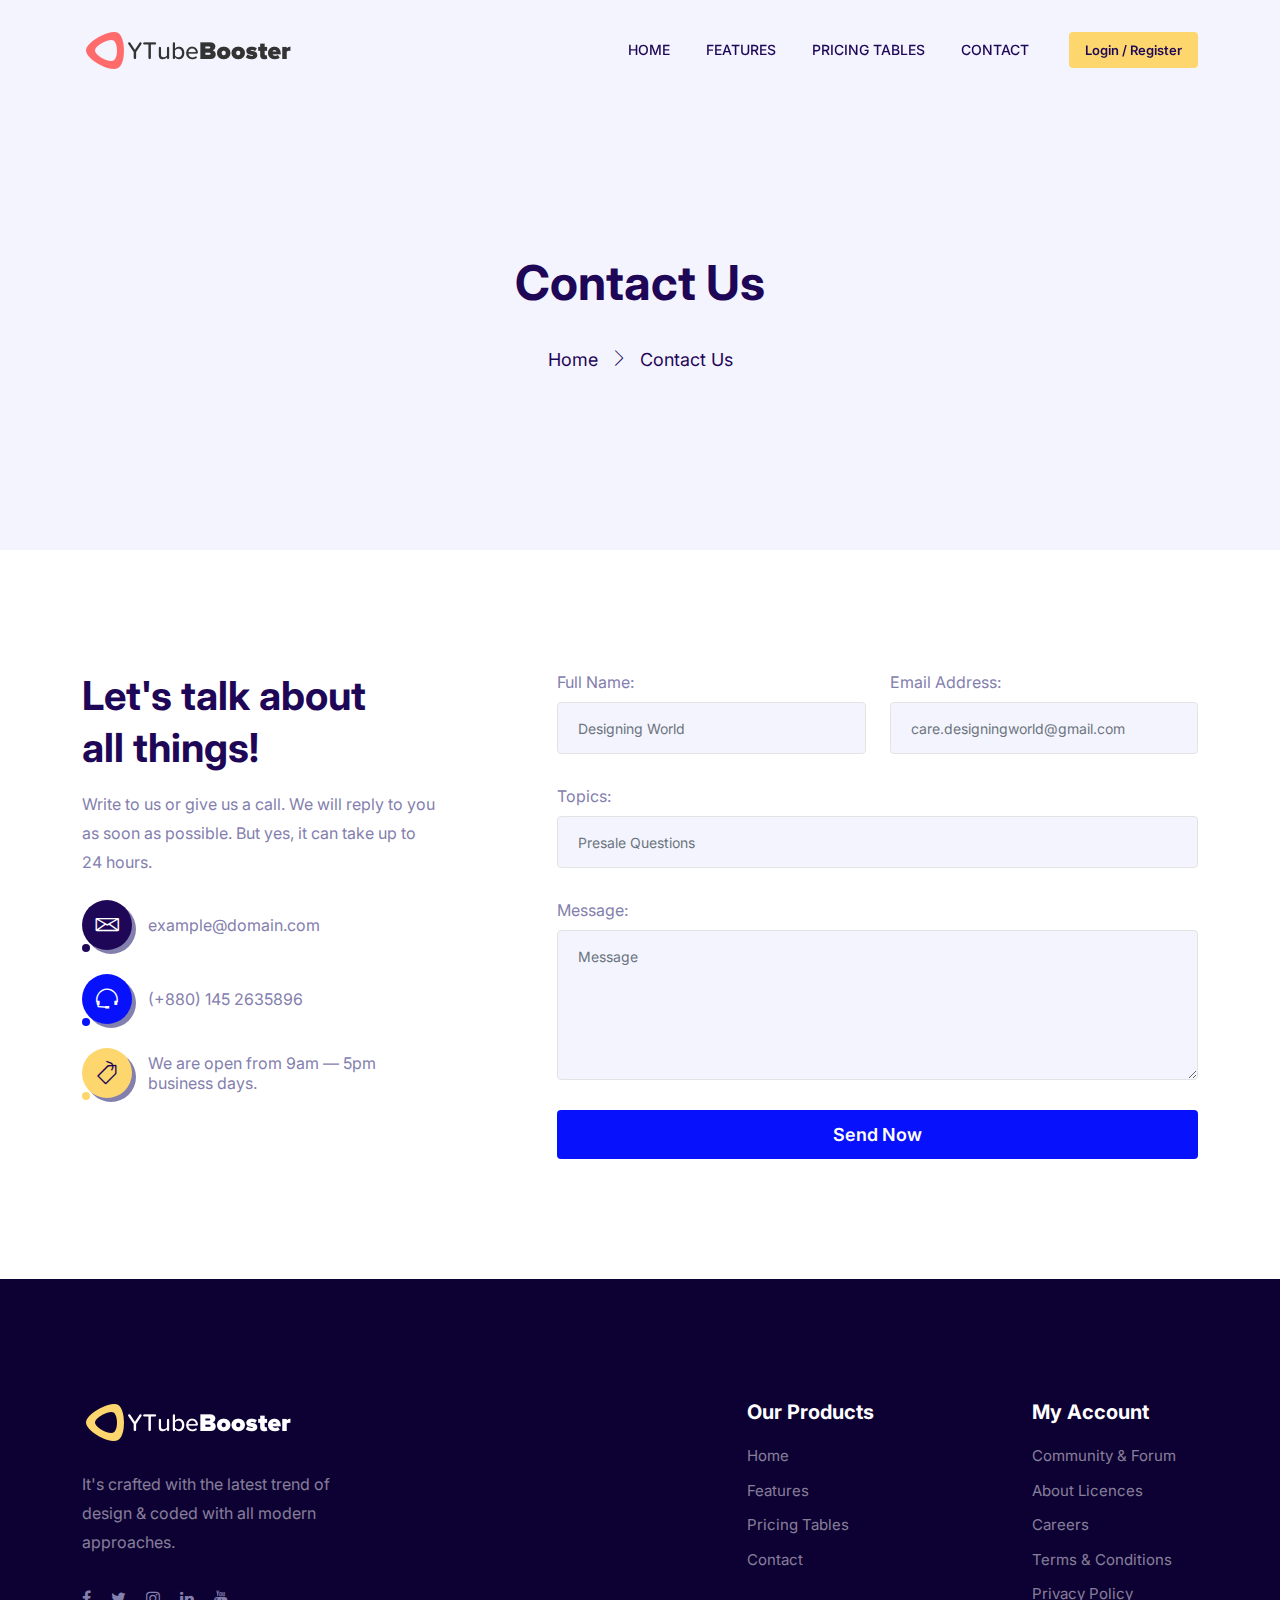
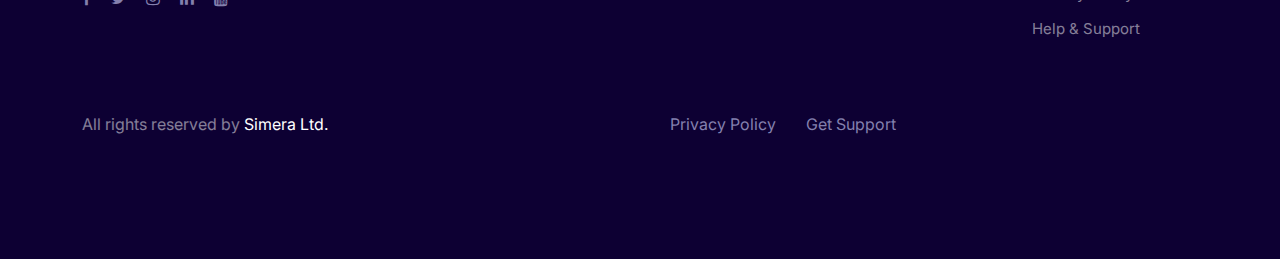
<file: contact.html>
<!DOCTYPE html>
<html lang="en">
  <head>
    <meta charset="utf-8">
    <meta name="viewport" content="width=device-width, initial-scale=1">
    <meta name="description" content="">
    <meta http-equiv="X-UA-Compatible" content="IE=edge">
    <!-- The above 4 meta tags *must* come first in the head; any other head content must come *after* these tags-->
    <!-- Title-->
    <title>Saasbox - Bootstrap 5 Multipurpose HTML Template for Saas &amp; Agency</title>
    <!-- Favicon-->
    <link rel="icon" href="img/core-img/favicon.ico">
    <!-- Core Stylesheet-->
    <link rel="stylesheet" href="style.css">
  </head>
  <body>
    <!-- Preloader-->
    <div class="preloader" id="preloader">
      <div class="spinner-grow text-light" role="status"><span class="sr-only">Loading...</span></div>
    </div>
    <!-- Header Area-->
    <header class="header-area header2">
      <div class="container">
        <div class="classy-nav-container breakpoint-off">
          <nav class="classy-navbar navbar2 justify-content-between" id="YTubeBoosterNav">
            <!-- Logo--><a class="nav-brand mr-5" href="index.html"><img src="img/site-images/logo.png" alt=""></a>
            <!-- Navbar Toggler-->
            <div class="classy-navbar-toggler"><span class="navbarToggler"><span></span><span></span><span></span><span></span></span></div>
            <!-- Menu-->
            <div class="classy-menu">
              <!-- close btn-->
              <div class="classycloseIcon">
                <div class="cross-wrap"><span class="top"></span><span class="bottom"></span></div>
              </div>
              <!-- Nav Start-->
              <div class="classynav">
                <ul id="corenav">
                  <li><a href="index.html#home">Home</a>
                    <!-- <ul class="dropdown">
                      <li><a href="creative-agency.html"><i class="lni-diamond"></i><span>Creative Agency <span>for creative agency.</span></span></a></li>
                      <li><a href="corporate-business.html"><i class="lni-bolt"></i><span>Corporate &amp; Business <span>for corporate business.</span></span></a></li>
                      <li><a href="seo-business.html"><i class="lni-bulb"></i><span>SEO &amp; Business <span>for seo &amp; business.</span></span></a></li>
                      <li><a href="sass-landing.html"><i class="lni-cog"></i><span>Saas Landing <span>for software as a service.</span></span></a></li>
                    </ul> -->
                  </li>
                  <!-- <li><a href="#">Pages</a>
                    <!-- <div class="megamenu">
                      <ul class="single-mega cn-col-4">
                        <li><a href="about-standard.html">About Standard</a></li>
                        <li><a href="about-creative.html">About Creative</a></li>
                        <li><a href="features.html">Features</a></li>
                        <li><a href="service-standard.html">Service Standard</a></li>
                        <li><a href="service-creative.html">Service Creative</a></li>
                        <li><a href="pricing-plan.html">Pricing Plan</a></li>
                        <li><a href="faq.html">FAQ</a></li>
                        <li><a href="team.html">Team</a></li>
                      </ul>
                      <ul class="single-mega cn-col-4">
                        <li><a href="contact.html">Contact</a></li>
                        <li><a href="reviews.html">Reviews</a></li>
                        <li><a href="register.html">Register</a></li>
                        <li><a href="login.html">Login</a></li>
                        <li><a href="coming-soon.html">Coming Soon</a></li>
                        <li><a href="forget-password.html">Forget Password</a></li>
                        <li><a href="newsletter.html">Newsletter</a></li>
                        <li><a href="404.html">404 - Error</a></li>
                      </ul>
                      <ul class="single-mega cn-col-4">
                        <li><a href="portfolio-standard.html">Portfolio Standard</a></li>
                        <li><a href="portfolio-creative.html">Portfolio Creative</a></li>
                        <li><a href="portfolio-full-width.html">Portfolio Full Width</a></li>
                        <li><a href="portfolio-details-one.html">Portfolio Details 1</a></li>
                        <li><a href="portfolio-details-two.html">Portfolio Details 2</a></li>
                        <li><a href="portfolio-details-three.html">Portfolio Details 3</a></li>
                        <li><a href="portfolio-details-four.html">Portfolio Details 4</a></li>
                        <li><a href="#">Coming Soon</a></li>
                      </ul>
                      <ul class="single-mega cn-col-4">
                        <li><a href="blog-card.html">Blog Card</a></li>
                        <li><a href="blog-card-sidebar.html">Blog Card Sidebar</a></li>
                        <li><a href="blog-full.html">Blog Full</a></li>
                        <li><a href="blog-left-sidebar.html">Blog Left Sidebar</a></li>
                        <li><a href="blog-right-sidebar.html">Blog Right Sidebar</a></li>
                        <li><a href="blog-details-full.html">Blog Details One</a></li>
                        <li><a href="blog-details-left-sidebar.html">Blog Details Two</a></li>
                        <li><a href="blog-details-right-sidebar.html">Blog Details Three</a></li>
                      </ul>
                    </div>
                  </li> -->
                  <li><a href="index.html#features">Features</a>
                    <!-- <ul class="dropdown">
                      <li><a href="portfolio-standard.html">Portfolio Standard</a></li>
                      <li><a href="portfolio-creative.html">Portfolio Creative</a></li>
                      <li><a href="portfolio-full-width.html">Portfolio Full Width</a></li>
                      <li><a href="portfolio-details-one.html">Portfolio Details One</a></li>
                      <li><a href="portfolio-details-two.html">Portfolio Details Two</a></li>
                      <li><a href="portfolio-details-three.html">Portfolio Details Three</a></li>
                      <li><a href="portfolio-details-four.html">Portfolio Details Four</a></li>
                    </ul> -->
                  </li>
                  <li><a href="index.html#pricing">Pricing Tables</a>
                    <!-- <ul class="dropdown">
                      <li><a href="shop-fullwidth.html">Shop Fullwidth</a></li>
                      <li><a href="shop-sidebar.html">Shop Sidebar</a></li>
                      <li><a href="single-product.html">Product Details</a></li>
                      <li><a href="cart.html">Cart</a></li>
                      <li><a href="checkout.html">Checkout</a></li>
                    </ul> -->
                  </li>
                  <!-- <li><a href="#blog">Blog</a>
                    <!-- <ul class="dropdown">
                      <li><a href="blog-card.html">Blog Card</a></li>
                      <li><a href="blog-card-sidebar.html">Blog Card Sidebar</a></li>
                      <li><a href="blog-full.html">Blog Full</a></li>
                      <li><a href="blog-left-sidebar.html">Blog Left Sidebar</a></li>
                      <li><a href="blog-right-sidebar.html">Blog Right Sidebar</a></li>
                      <li><a href="blog-details-full.html">Blog Details One</a></li>
                      <li><a href="blog-details-left-sidebar.html">Blog Details Two</a></li>
                      <li><a href="blog-details-right-sidebar.html">Blog Details Three</a></li>
                    </ul>
                  </li>  -->
                  <li><a href="contact.html">Contact</a></li>
                </ul>
                <!-- Login Button-->
                <div class="login-btn-area ml-4 mt-4 mt-lg-0"><a class="btn saasbox-btn btn-sm" href="#">Login / Register</a></div>
              </div>
            </div>
          </nav>
        </div>
      </div>
    </header>
    <!-- Breadcrumb Area-->
    <div class="breadcrumb--area white-bg-breadcrumb">
      <div class="container h-100">
        <div class="row h-100 align-items-center">
          <div class="col-12">
            <div class="breadcrumb-content">
              <h2 class="breadcrumb-title">Contact Us</h2>
              <nav aria-label="breadcrumb">
                <ol class="breadcrumb justify-content-center">
                  <li class="breadcrumb-item"><a href="index.html">Home</a></li>
                  <li class="breadcrumb-item active" aria-current="page"><a href="#">Contact Us</a></li>
                </ol>
              </nav>
            </div>
          </div>
        </div>
      </div>
    </div>
    <!-- Contact Area-->
    <div class="saasbox-contact-us-area section-padding-120-40">
      <div class="container">
        <div class="row justify-content-between">
          <!-- Contact Side Info-->
          <div class="col-12 col-lg-5 col-xl-4">
            <div class="contact-side-info mb-80">
              <h1 class="mb-3">Let's talk about <br> all things!</h1>
              <p class="mb-4">Write to us or give us a call. We will reply to you as soon as possible. But yes, it can take up to 24 hours.</p>
              <div class="contact-mini-card-wrapper">
                <!-- Contact Mini Card-->
                <div class="contact-mini-card">
                  <div class="contact-mini-card-icon"><i class="lni lni-envelope"></i></div>
                  <p>example@domain.com</p>
                </div>
                <!-- Contact Mini Card-->
                <div class="contact-mini-card">
                  <div class="contact-mini-card-icon"><i class="lni lni-headphone-alt"></i></div>
                  <p>(+880) 145 2635896</p>
                </div>
                <!-- Contact Mini Card-->
                <div class="contact-mini-card">
                  <div class="contact-mini-card-icon"><i class="lni lni-tag"></i></div>
                  <p>We are open from 9am — 5pm business days.</p>
                </div>
              </div>
            </div>
          </div>
          <!-- Contact Form-->
          <div class="col-12 col-lg-7">
            <div class="contact-form mb-80">
              <form id="main_contact_form" action="php/mail.php" method="POST">
                <div id="success_fail_info"></div>
                <div class="row">
                  <div class="col-12 col-lg-6">
                    <label class="form-label" for="name">Full Name:</label>
                    <input class="form-control mb-30" id="name" type="text" placeholder="Designing World" value="" name="name" required>
                  </div>
                  <div class="col-12 col-lg-6">
                    <label class="form-label" for="email">Email Address:</label>
                    <input class="form-control mb-30" id="email" type="email" placeholder="care.designingworld@gmail.com" name="email" value="" required>
                  </div>
                  <div class="col-12">
                    <label class="form-label" for="subject">Topics:</label>
                    <input class="form-control mb-30" id="topics" type="text" placeholder="Presale Questions" name="topics" value="">
                  </div>
                  <div class="col-12">
                    <label class="form-label" for="message">Message:</label>
                    <textarea class="form-control mb-30" id="message" name="message" placeholder="Message"></textarea>
                  </div>
                  <div class="col-12 text-center">
                    <button class="btn saasbox-btn w-100" type="submit">Send Now</button>
                  </div>
                </div>
              </form>
            </div>
          </div>
        </div>
      </div>
    </div>
    <!-- Google Maps-->
    <!-- <div class="google-maps-wrapper">
      <iframe src="https://www.google.com/maps/embed?pb=!1m18!1m12!1m3!1d14047.882048906753!2d-0.14268817855593444!3d51.50701170390822!2m3!1f0!2f0!3f0!3m2!1i1024!2i768!4f13.1!3m3!1m2!1s0x47d8a00baf21de75%3A0x52963a5addd52a99!2sLondon%2C%20UK!5e0!3m2!1sen!2sbd!4v1570696571917!5m2!1sen!2sbd" allowfullscreen=""></iframe>
    </div> -->
    <!-- Footer Area-->
    <footer class="footer-area footer2 section-padding-120">
      <div class="container">
        <div class="row justify-content-between">
          <!-- Footer Widget Area-->
          <div class="col-12 col-sm-10 col-lg-3">
            <div class="footer-widget-area mb-70"><a class="d-block mb-4" href="index.html"><img src="img/site-images/logo-white.png" alt=""></a>
              <p>It's crafted with the latest trend of design & coded with all modern approaches.</p>
              <div class="newsletter-form">
                <!-- <form action="#">
                  <input class="form-control" type="email" placeholder="Enter email &amp; press enter">
                  <button class="btn d-none" type="submit">Go</button>
                </form> -->
              </div>
              <div class="footer-social-icon d-flex align-items-center"><a href="#" data-toggle="tooltip" data-placement="top" title="Facbook"><i class="fa fa-facebook"></i></a><a href="#" data-toggle="tooltip" data-placement="top" title="Twitter"><i class="fa fa-twitter"></i></a><a href="#" data-toggle="tooltip" data-placement="top" title="Instagram"><i class="fa fa-instagram"></i></a><a href="#" data-toggle="tooltip" data-placement="top" title="Linkedin"><i class="fa fa-linkedin"></i></a><a href="#" data-toggle="tooltip" data-placement="top" title="Youtube"><i class="fa fa-youtube"></i></a></div>
            </div>
          </div>
          <!-- Footer Widget Area-->
          <div class="col-12 col-sm-6 col-md-4 col-lg-3 col-xl-2">
            <!-- <div class="footer-widget-area mb-70">
              <h5 class="widget-title">Important Links</h5>
              <ul>
                <li><a href="#" target="_blank">Terms &amp; Conditions</a></li>
                <li><a href="#" target="_blank">About Licences</a></li>
                <li><a href="#" target="_blank">Help &amp; Support</a></li>
                <li><a href="#" target="_blank">Careers</a></li>
                <li><a href="#" target="_blank">Privacy Policy</a></li>
                <li><a href="#" target="_blank">Community &amp; Forum</a></li>
              </ul>
            </div> -->
          </div>
          <!-- Footer Widget Area-->
          <div class="col-12 col-sm-6 col-md-4 col-lg-3 col-xl-2">
            <div class="footer-widget-area mb-70">
              <h5 class="widget-title">Our Products</h5>
              <ul>
                <li><a href="index.html#home" target="_blank">Home</a></li>
                <li><a href="index.html#features" target="_blank">Features</a></li>
                <li><a href="index.html#pricing" target="_blank">Pricing Tables</a></li>
                <!-- <li><a href="#" target="_blank">Blog</a></li> -->
                <li><a href="contact.html" target="_blank">Contact</a></li>
                <!-- <li><a href="#" target="_blank">Champ Portfolio</a></li> -->
              </ul>
            </div>
          </div>
          <!-- Footer Widget Area-->
          <div class="col-12 col-sm-6 col-md-4 col-lg-3 col-xl-2">
            <div class="footer-widget-area mb-70">
              <h5 class="widget-title">My Account</h5>
              <ul>
                <li><a href="#" target="_blank">Community &amp; Forum</a></li>
                <li><a href="#" target="_blank">About Licences</a></li>
                <li><a href="#" target="_blank">Careers</a></li>
                <li><a href="#" target="_blank">Terms &amp; Conditions</a></li>
                <li><a href="privacy.html" target="_blank">Privacy Policy</a></li>
                <li><a href="#" target="_blank">Help &amp; Support</a></li>
              </ul>
            </div>
          </div>
        </div>
      </div>
      <div class="container">
        <div class="row align-items-center">
          <div class="col-12 col-md-6 col-lg-5">
            <!-- Copywrite Text-->
            <div class="footer--content-text">
              <p class="mb-0">All rights reserved by <a href="#" target="_blank">Simera Ltd.</a></p>
            </div>
          </div>
          <div class="col-12 col-md-6 col-lg-5">
            <!-- Footer Nav-->
            <div class="footer-nav">
              <ul class="d-flex">
                <li><a href="privacy.html" target="_blank">Privacy Policy</a></li>
                <!-- <li><a href="#" target="_blank">Terms &amp; Conditions</a></li> -->
                <li><a href="#" target="_blank">Get Support</a></li>
              </ul>
            </div>
          </div>
          <!-- <div class="col-12 col-lg-2">
            <!-- Default dropup button
            <div class="language-dropdown text-center text-lg-right mt-4 mt-lg-0">
              <div class="btn-group dropup">
                <button class="btn YTubeBooster-btn-2 dropdown-toggle text-white" type="button" data-toggle="dropdown" aria-haspopup="true" aria-expanded="false">Language</button>
                <div class="dropdown-menu dropdown-menu-right"><a class="dropdown-item" href="#"><span class="mr-2 flag-icon flag-icon-sa"></span>Arabic</a><a class="dropdown-item" href="#"><span class="mr-2 flag-icon flag-icon-bd"></span>Bengali</a><a class="dropdown-item" href="#"><span class="mr-2 flag-icon flag-icon-us"></span>English</a><a class="dropdown-item" href="#"><span class="mr-2 flag-icon flag-icon-my"></span>Malay</a><a class="dropdown-item" href="#"><span class="mr-2 flag-icon flag-icon-es"></span>Spanish</a></div>
              </div>
            </div>
          </div> -->
        </div>
      </div>
    </footer>
    <!-- All JavaScript Files-->
    <script src="js/bootstrap.bundle.min.js"></script>
    <script src="js/jquery.min.js"></script>
    <script src="js/default/classy-nav.min.js"></script>
    <script src="js/waypoints.min.js"></script>
    <script src="js/jquery.easing.min.js"></script>
    <script src="js/default/jquery.scrollup.min.js"></script>
    <script src="js/owl.carousel.min.js"></script>
    <script src="js/imagesloaded.pkgd.min.js"></script>
    <script src="js/default/isotope.pkgd.min.js"></script>
    <script src="js/jquery.magnific-popup.min.js"></script>
    <script src="js/jquery.animatedheadline.min.js"></script>
    <script src="js/jquery.counterup.min.js"></script>
    <script src="js/wow.min.js"></script>
    <script src="js/jarallax.min.js"></script>
    <script src="js/jarallax-video.min.js"></script>
    <script src="js/default/cookiealert.js"></script>
    <script src="js/default/jquery.passwordstrength.js"></script>
    <script src="js/default/mail.js"></script>
    <script src="js/default/active.js"></script>
  </body>
</html>
</file>
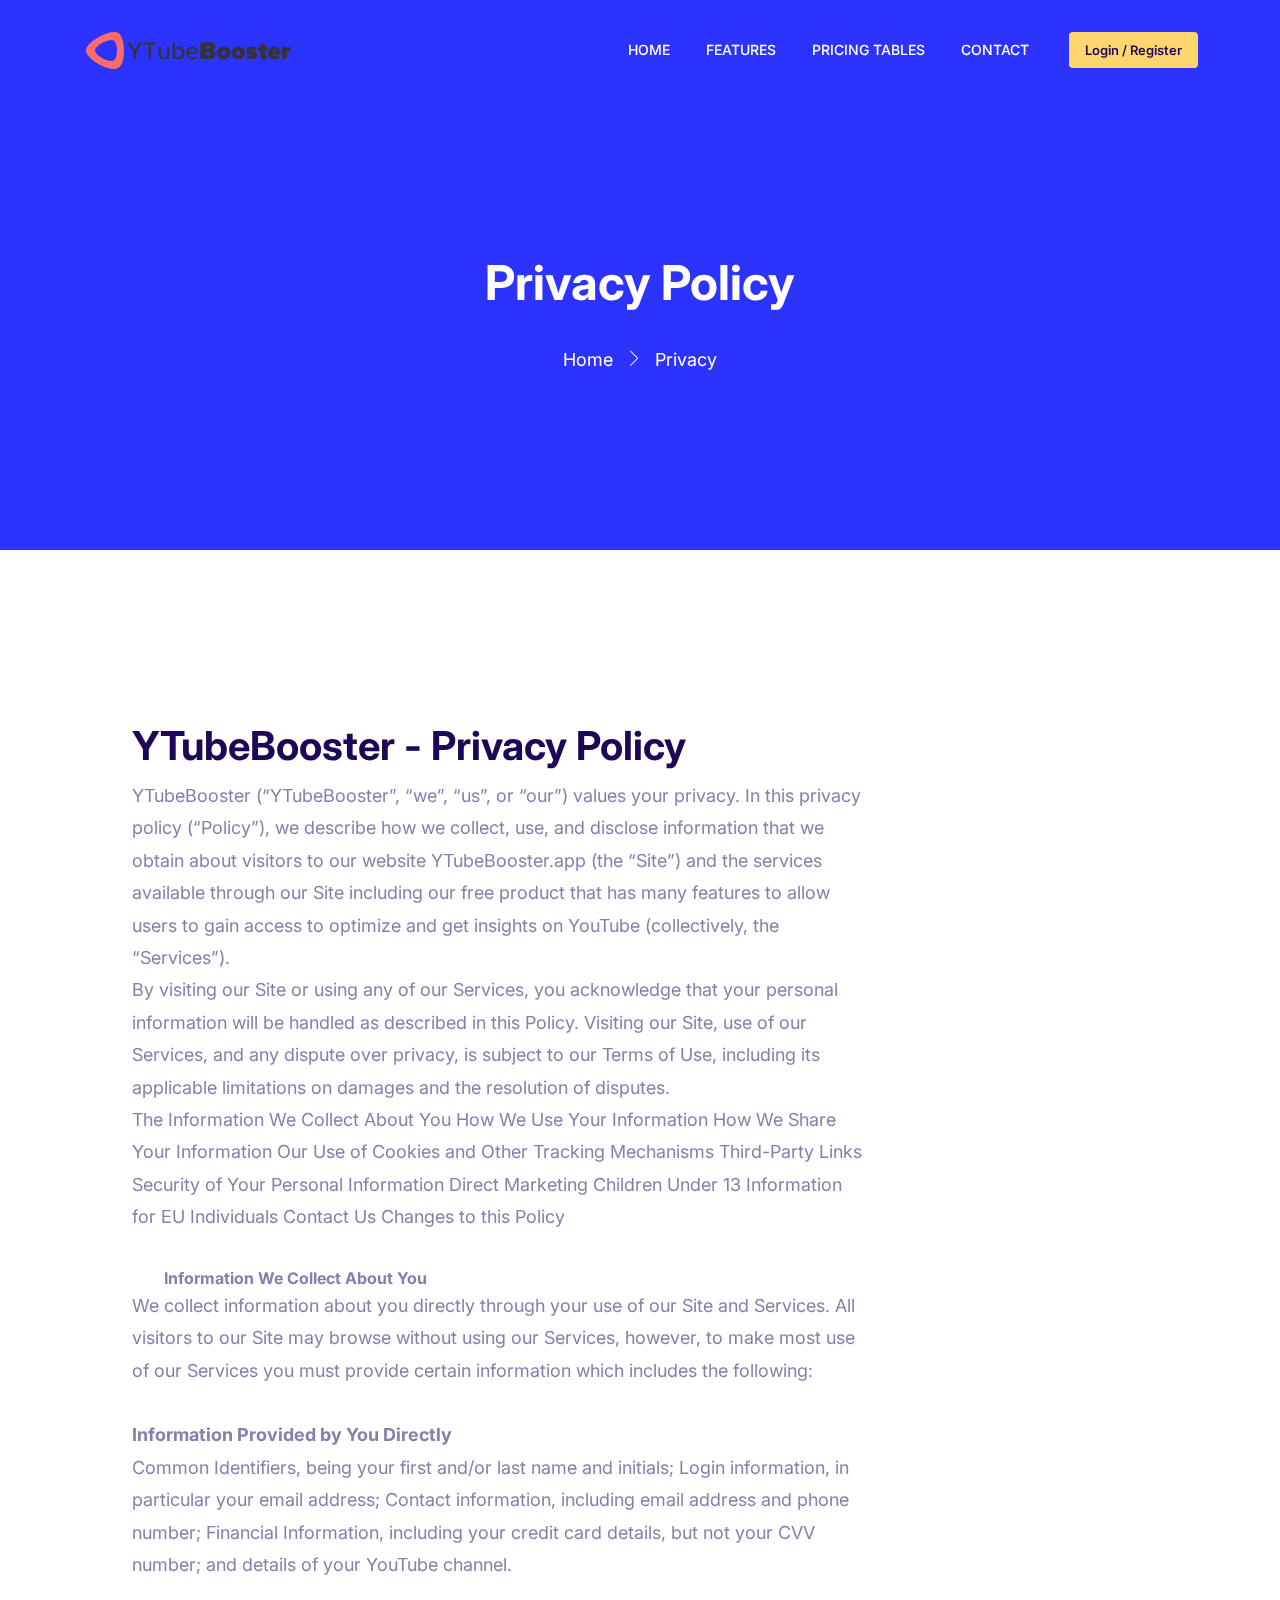
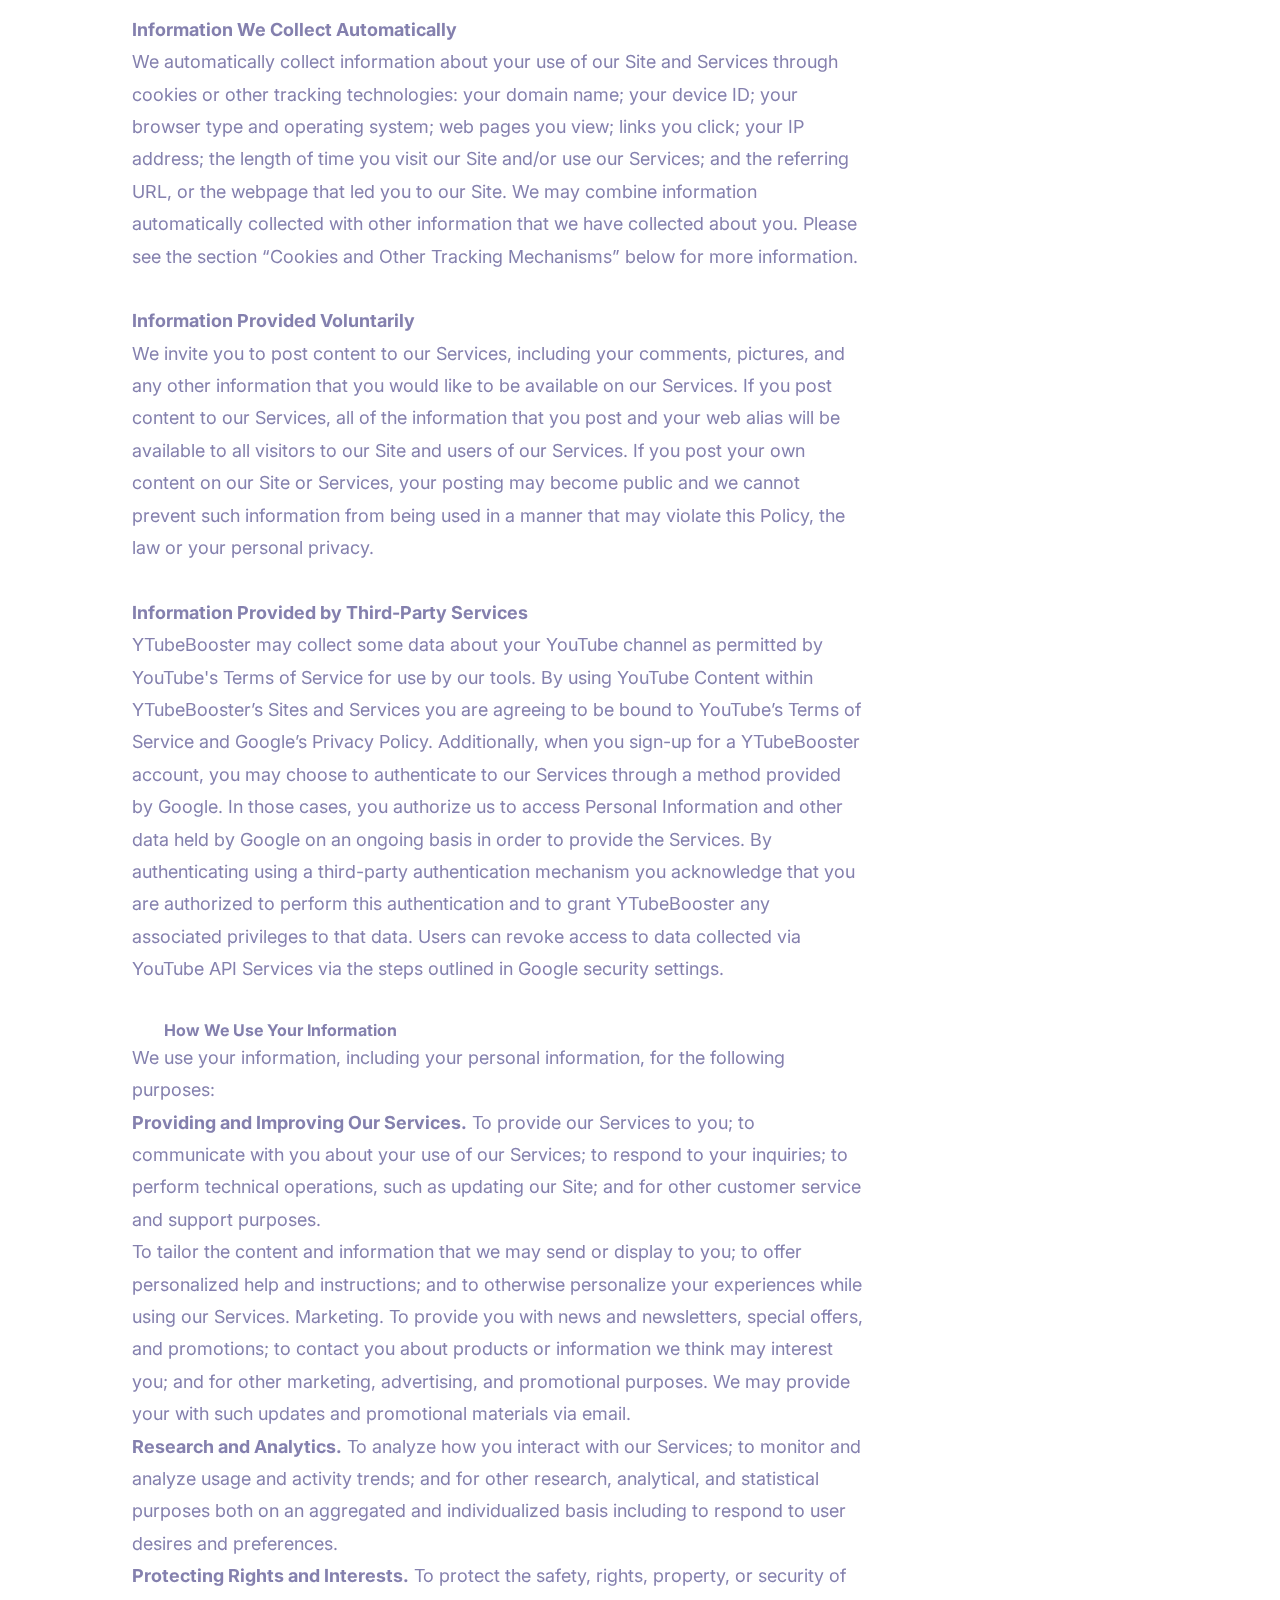
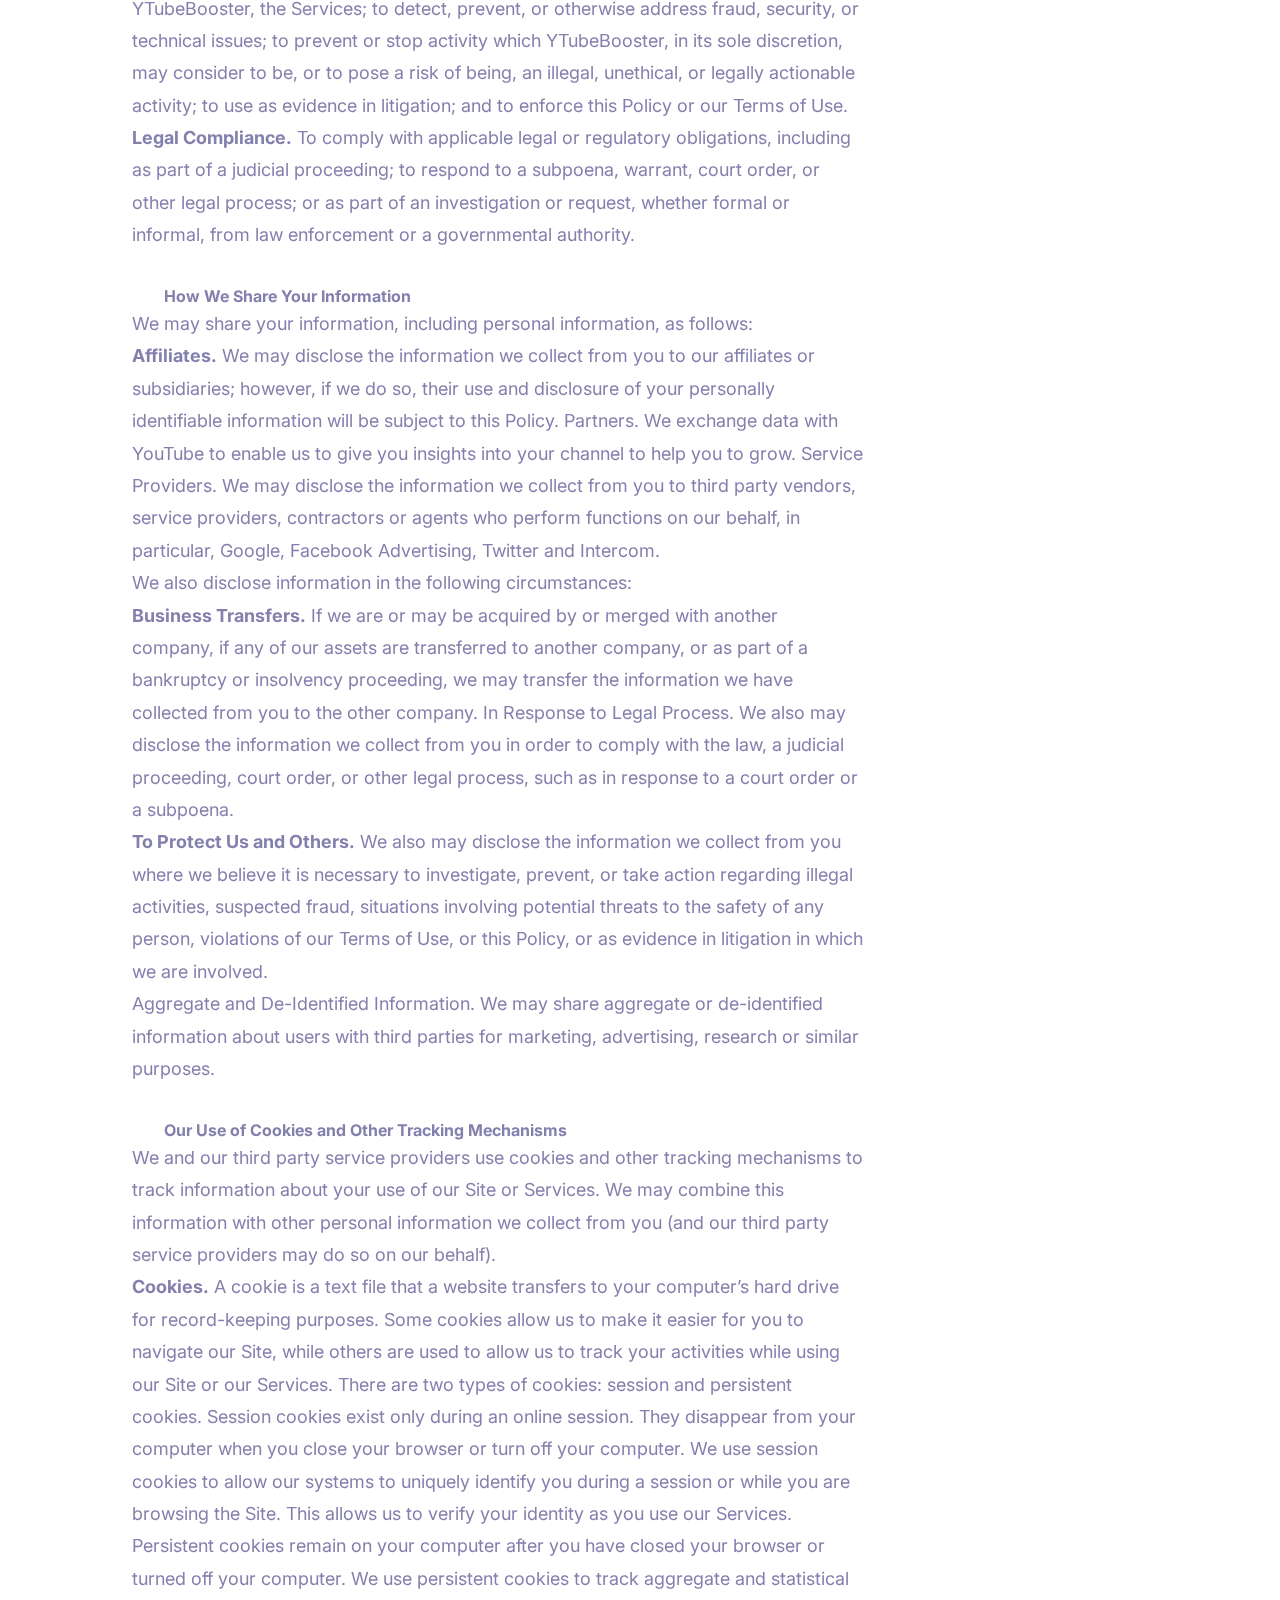
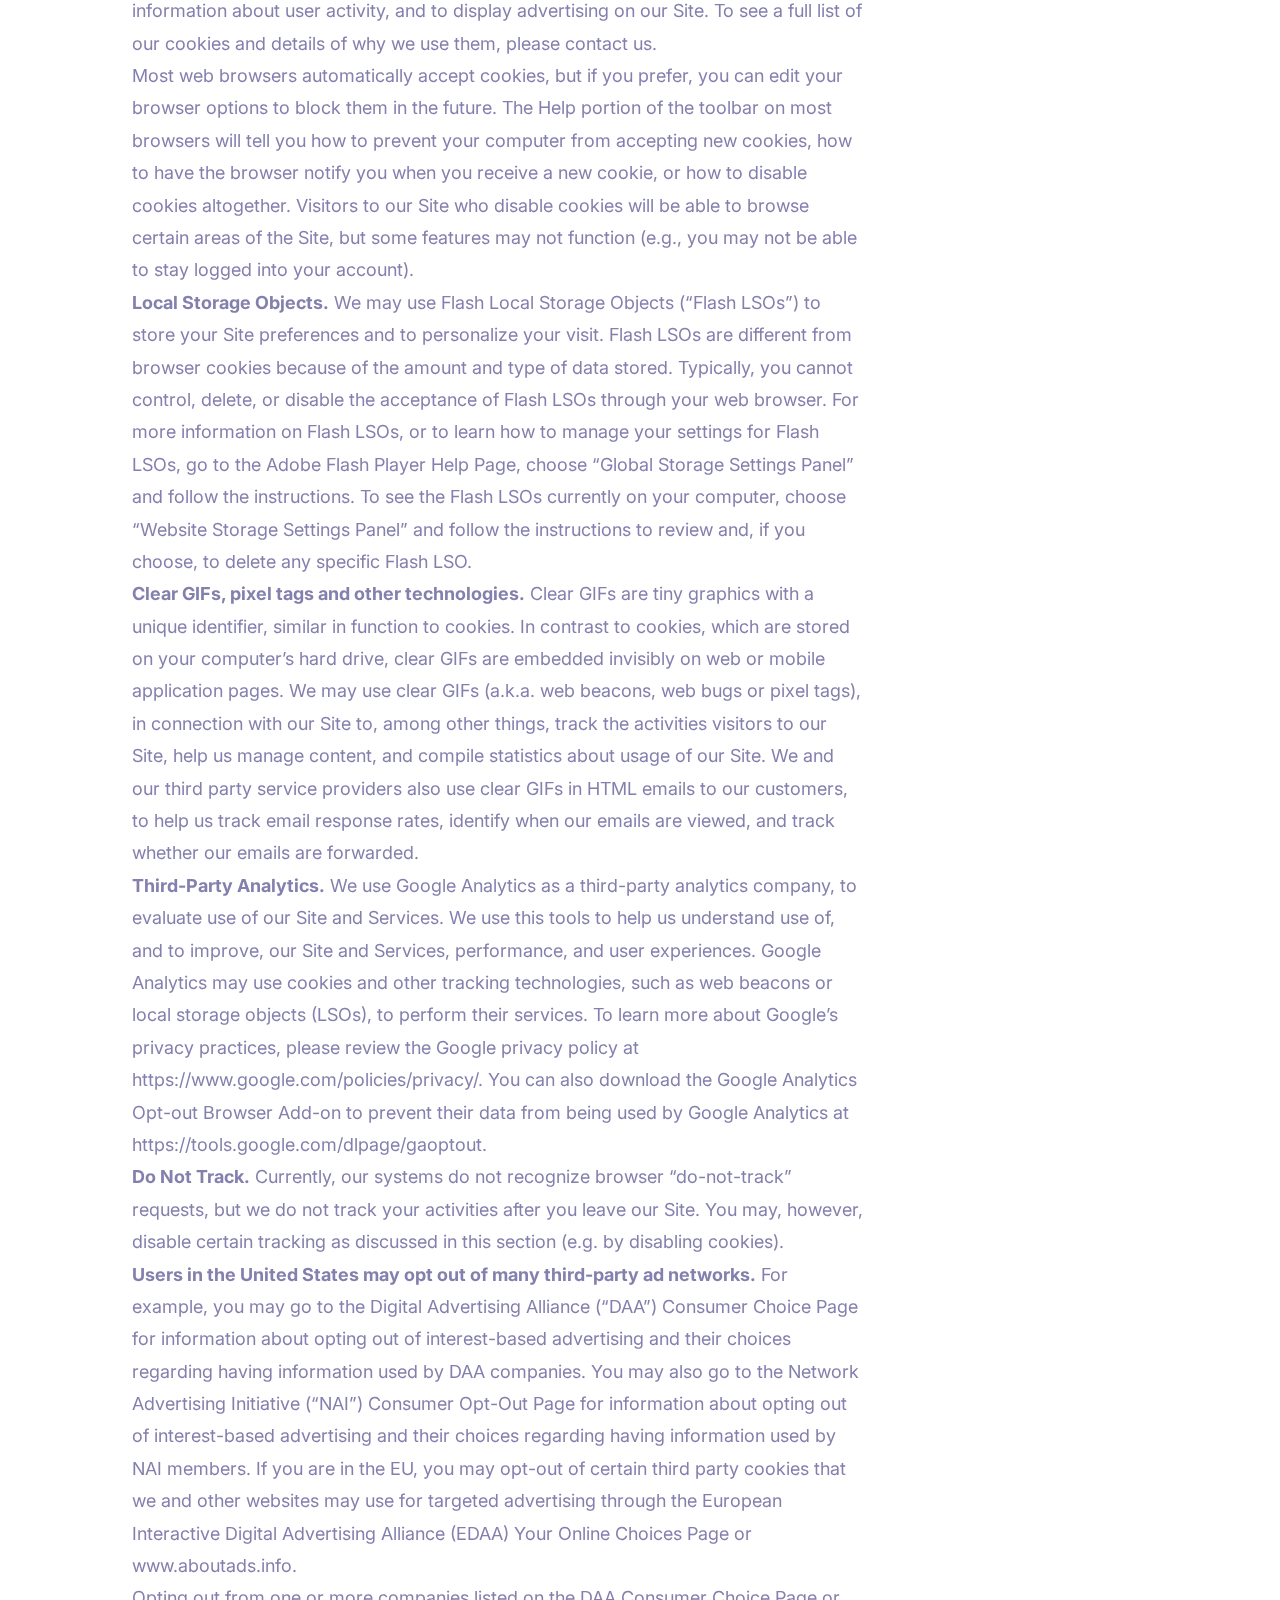
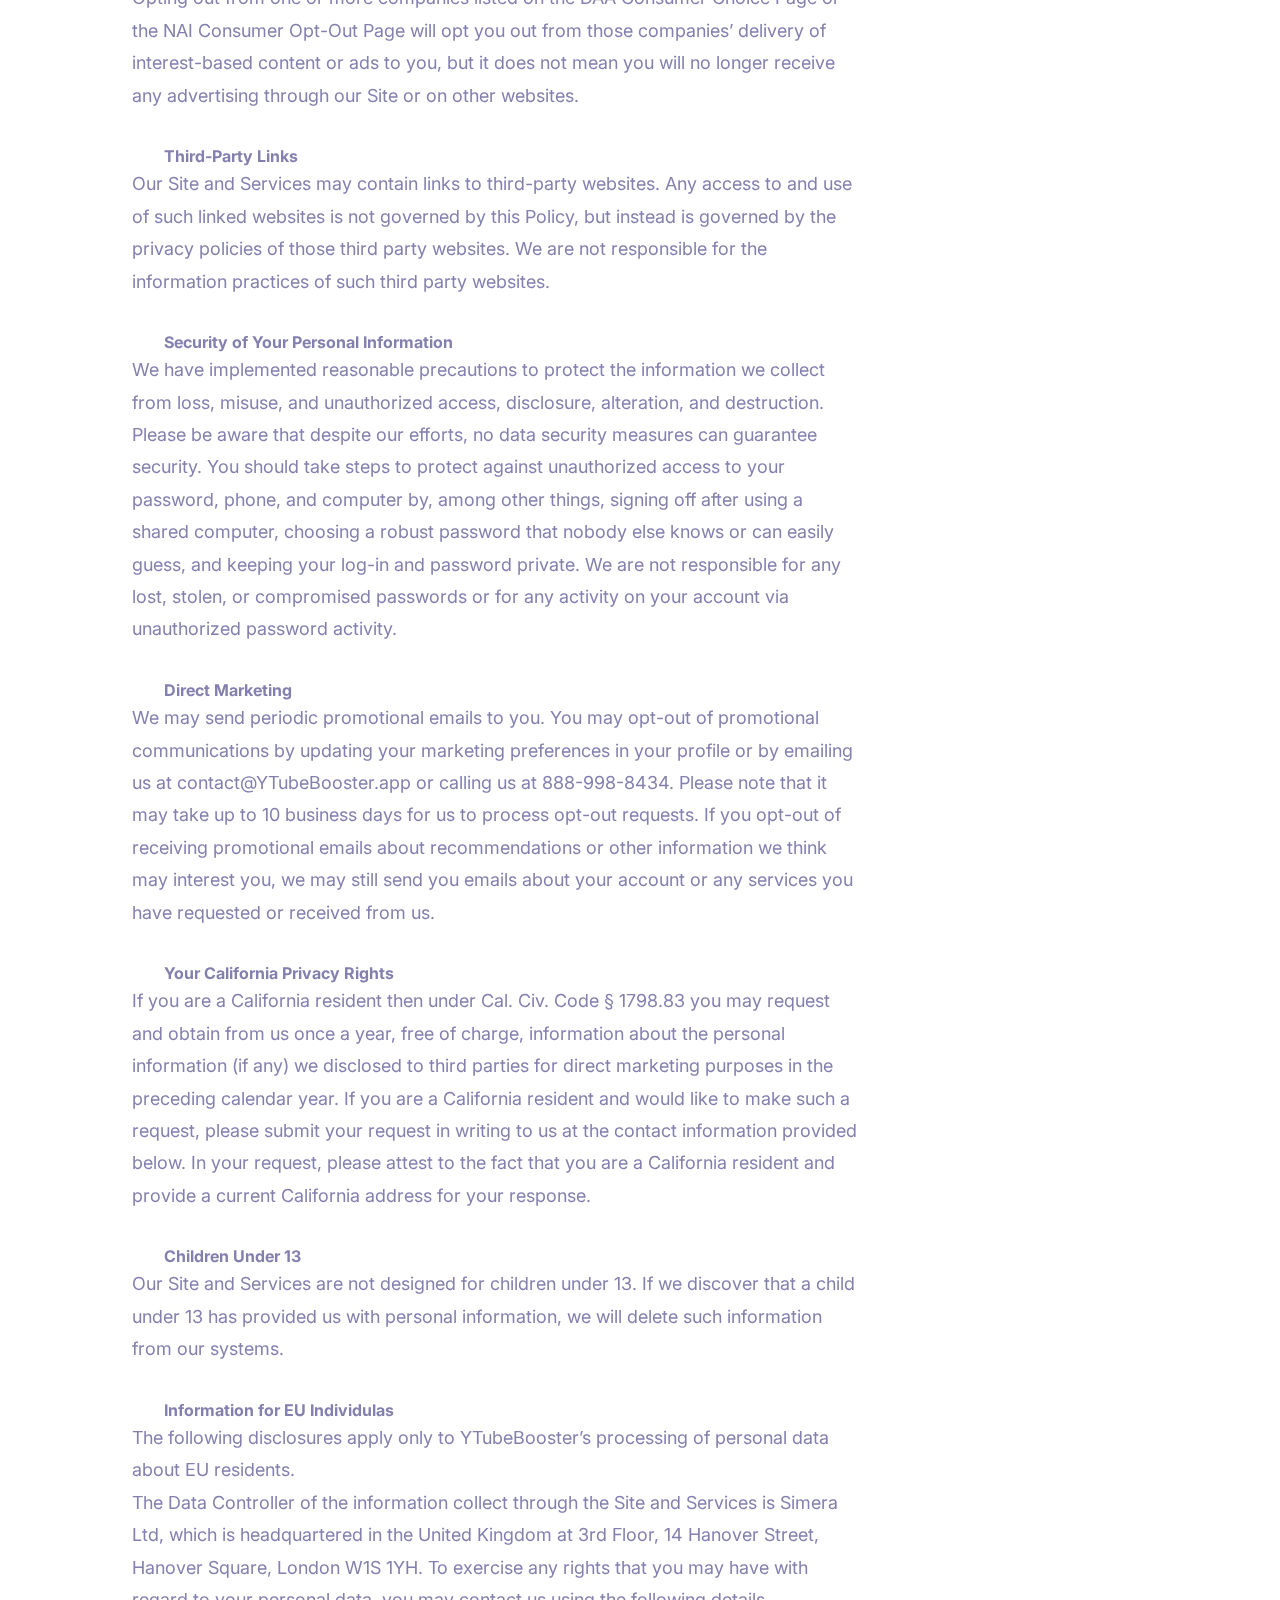
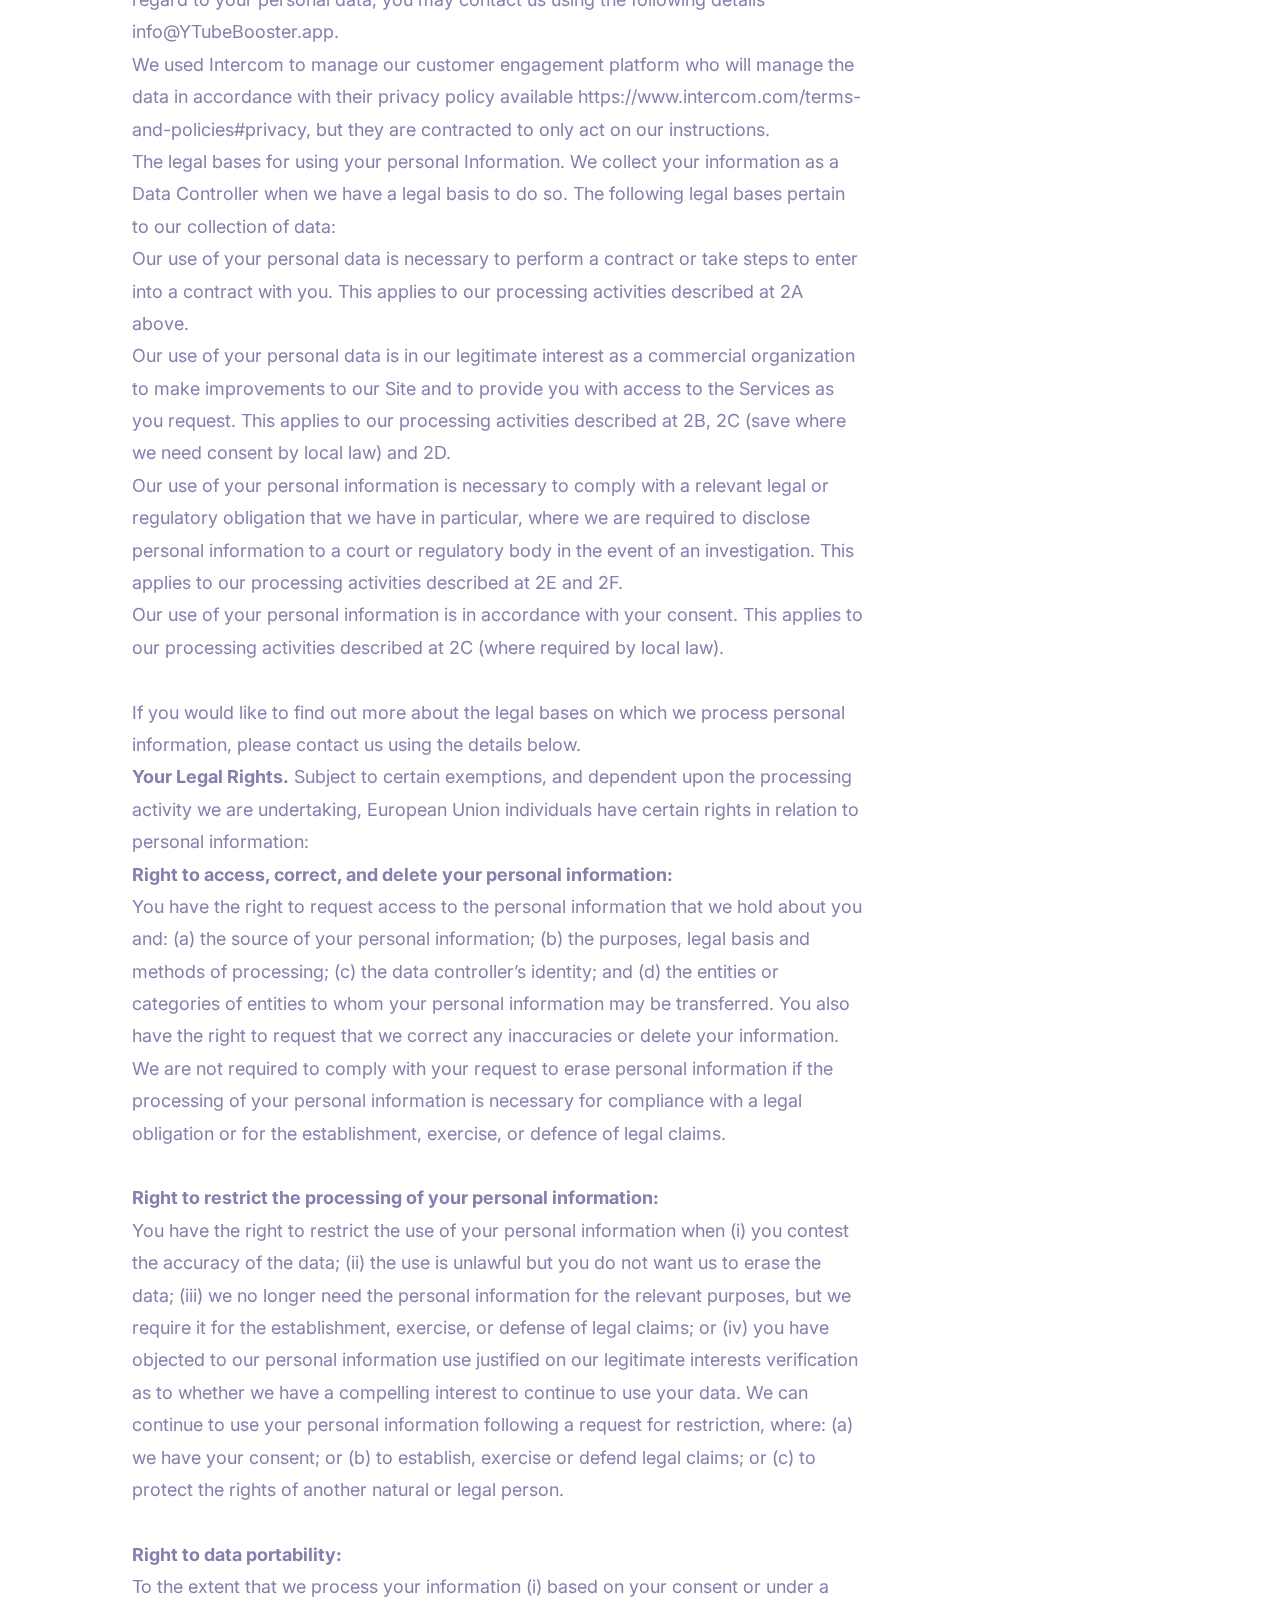
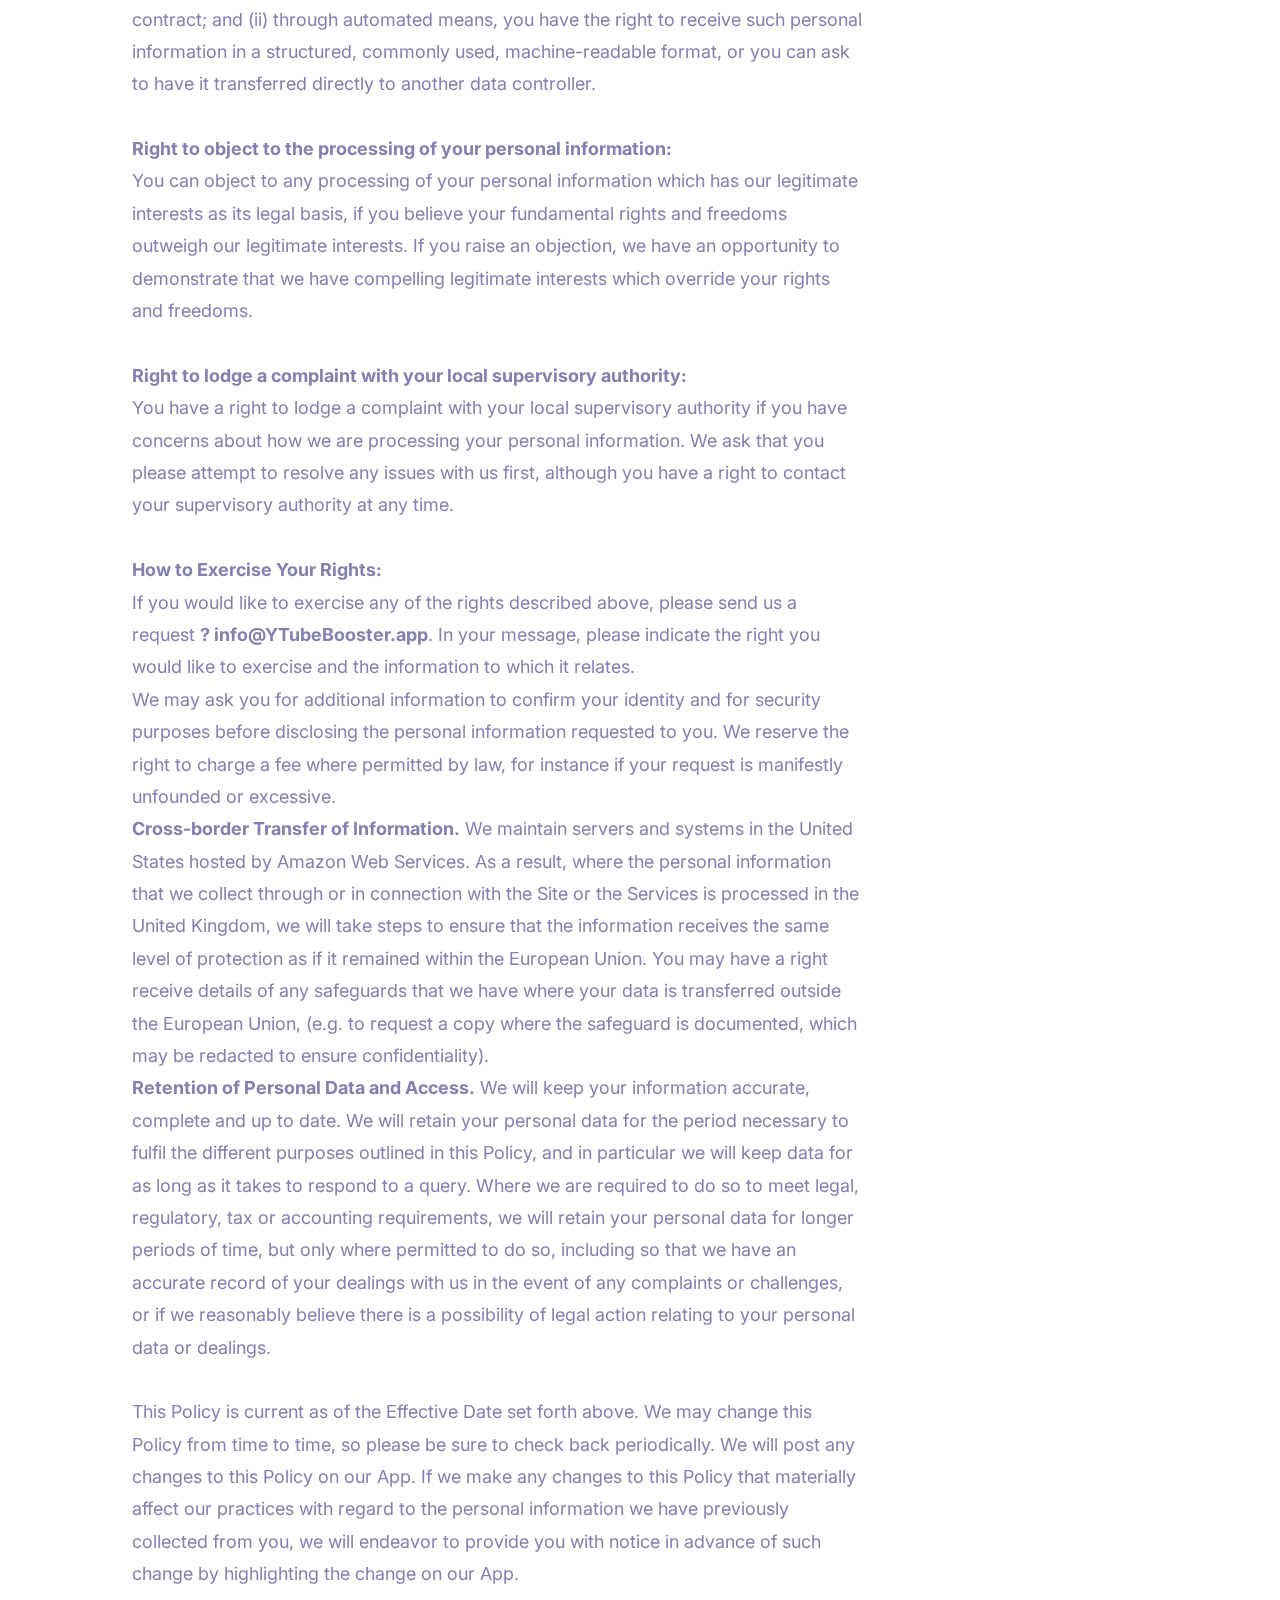
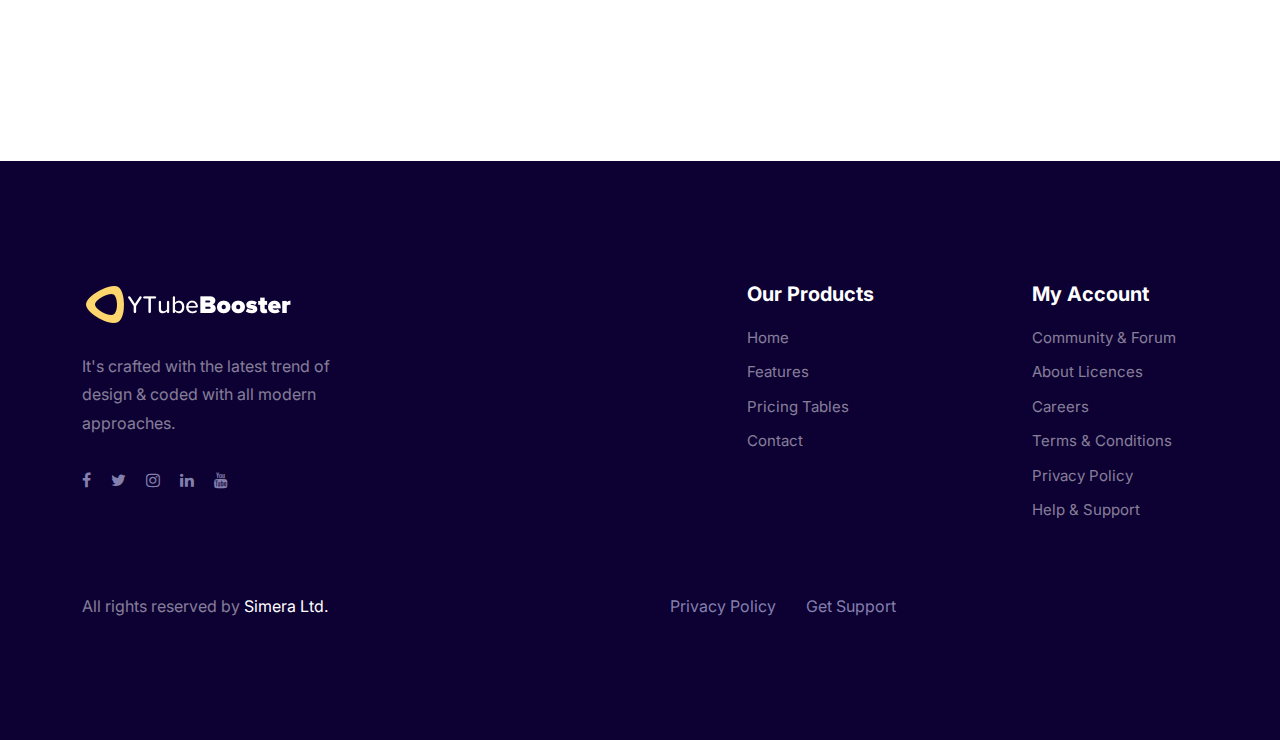
<file: privacy.html>
<!DOCTYPE html>
<html lang="en">
<head>
  <meta charset="utf-8">
  <meta name="viewport" content="width=device-width, initial-scale=1">
  <meta name="description" content="">
  <meta http-equiv="X-UA-Compatible" content="IE=edge">
  <!-- The above 4 meta tags *must* come first in the head; any other head content must come *after* these tags-->
  <!-- Title-->
  <title>Saasbox - Bootstrap 5 Multipurpose HTML Template for Saas &amp; Agency</title>
  <!-- Favicon-->
  <link rel="icon" href="img/core-img/favicon.ico">
  <!-- Core Stylesheet-->
  <link rel="stylesheet" href="style.css">
</head>
<body>
  <!-- Preloader-->
  <div class="preloader" id="preloader">
    <div class="spinner-grow text-light" role="status"><span class="sr-only">Loading...</span></div>
  </div>
  <!-- Header Area-->
  <header class="header-area">
    <div class="container">
      <div class="classy-nav-container breakpoint-off">
        <nav class="classy-navbar navbar2 justify-content-between" id="YTubeBoosterNav">
          <!-- Logo--><a class="nav-brand mr-5" href="index.html"><img src="img/site-images/logo.png" alt=""></a>
          <!-- Navbar Toggler-->
          <div class="classy-navbar-toggler"><span class="navbarToggler"><span></span><span></span><span></span><span></span></span></div>
          <!-- Menu-->
          <div class="classy-menu">
            <!-- close btn-->
            <div class="classycloseIcon">
              <div class="cross-wrap"><span class="top"></span><span class="bottom"></span></div>
            </div>
            <!-- Nav Start-->
            <div class="classynav">
              <ul id="corenav">
                <li><a href="index.html#home">Home</a>
                  <!-- <ul class="dropdown">
                  <li><a href="creative-agency.html"><i class="lni-diamond"></i><span>Creative Agency <span>for creative agency.</span></span></a></li>
                  <li><a href="corporate-business.html"><i class="lni-bolt"></i><span>Corporate &amp; Business <span>for corporate business.</span></span></a></li>
                  <li><a href="seo-business.html"><i class="lni-bulb"></i><span>SEO &amp; Business <span>for seo &amp; business.</span></span></a></li>
                  <li><a href="sass-landing.html"><i class="lni-cog"></i><span>Saas Landing <span>for software as a service.</span></span></a></li>
                </ul> -->
              </li>
              <!-- <li><a href="#">Pages</a>
              <!-- <div class="megamenu">
              <ul class="single-mega cn-col-4">
              <li><a href="about-standard.html">About Standard</a></li>
              <li><a href="about-creative.html">About Creative</a></li>
              <li><a href="features.html">Features</a></li>
              <li><a href="service-standard.html">Service Standard</a></li>
              <li><a href="service-creative.html">Service Creative</a></li>
              <li><a href="pricing-plan.html">Pricing Plan</a></li>
              <li><a href="faq.html">FAQ</a></li>
              <li><a href="team.html">Team</a></li>
            </ul>
            <ul class="single-mega cn-col-4">
            <li><a href="contact.html">Contact</a></li>
            <li><a href="reviews.html">Reviews</a></li>
            <li><a href="register.html">Register</a></li>
            <li><a href="login.html">Login</a></li>
            <li><a href="coming-soon.html">Coming Soon</a></li>
            <li><a href="forget-password.html">Forget Password</a></li>
            <li><a href="newsletter.html">Newsletter</a></li>
            <li><a href="404.html">404 - Error</a></li>
          </ul>
          <ul class="single-mega cn-col-4">
          <li><a href="portfolio-standard.html">Portfolio Standard</a></li>
          <li><a href="portfolio-creative.html">Portfolio Creative</a></li>
          <li><a href="portfolio-full-width.html">Portfolio Full Width</a></li>
          <li><a href="portfolio-details-one.html">Portfolio Details 1</a></li>
          <li><a href="portfolio-details-two.html">Portfolio Details 2</a></li>
          <li><a href="portfolio-details-three.html">Portfolio Details 3</a></li>
          <li><a href="portfolio-details-four.html">Portfolio Details 4</a></li>
          <li><a href="#">Coming Soon</a></li>
        </ul>
        <ul class="single-mega cn-col-4">
        <li><a href="blog-card.html">Blog Card</a></li>
        <li><a href="blog-card-sidebar.html">Blog Card Sidebar</a></li>
        <li><a href="blog-full.html">Blog Full</a></li>
        <li><a href="blog-left-sidebar.html">Blog Left Sidebar</a></li>
        <li><a href="blog-right-sidebar.html">Blog Right Sidebar</a></li>
        <li><a href="blog-details-full.html">Blog Details One</a></li>
        <li><a href="blog-details-left-sidebar.html">Blog Details Two</a></li>
        <li><a href="blog-details-right-sidebar.html">Blog Details Three</a></li>
      </ul>
    </div>
  </li> -->
  <li><a href="index.html#features">Features</a>
    <!-- <ul class="dropdown">
    <li><a href="portfolio-standard.html">Portfolio Standard</a></li>
    <li><a href="portfolio-creative.html">Portfolio Creative</a></li>
    <li><a href="portfolio-full-width.html">Portfolio Full Width</a></li>
    <li><a href="portfolio-details-one.html">Portfolio Details One</a></li>
    <li><a href="portfolio-details-two.html">Portfolio Details Two</a></li>
    <li><a href="portfolio-details-three.html">Portfolio Details Three</a></li>
    <li><a href="portfolio-details-four.html">Portfolio Details Four</a></li>
  </ul> -->
</li>
<li><a href="index.html#pricing">Pricing Tables</a>
  <!-- <ul class="dropdown">
  <li><a href="shop-fullwidth.html">Shop Fullwidth</a></li>
  <li><a href="shop-sidebar.html">Shop Sidebar</a></li>
  <li><a href="single-product.html">Product Details</a></li>
  <li><a href="cart.html">Cart</a></li>
  <li><a href="checkout.html">Checkout</a></li>
</ul> -->
</li>
<!-- <li><a href="#blog">Blog</a>
<!-- <ul class="dropdown">
<li><a href="blog-card.html">Blog Card</a></li>
<li><a href="blog-card-sidebar.html">Blog Card Sidebar</a></li>
<li><a href="blog-full.html">Blog Full</a></li>
<li><a href="blog-left-sidebar.html">Blog Left Sidebar</a></li>
<li><a href="blog-right-sidebar.html">Blog Right Sidebar</a></li>
<li><a href="blog-details-full.html">Blog Details One</a></li>
<li><a href="blog-details-left-sidebar.html">Blog Details Two</a></li>
<li><a href="blog-details-right-sidebar.html">Blog Details Three</a></li>
</ul>
</li>  -->
<li><a href="contact.html">Contact</a></li>
</ul>
<!-- Login Button-->
<div class="login-btn-area ml-4 mt-4 mt-lg-0"><a class="btn saasbox-btn btn-sm" href="#">Login / Register</a></div>
</div>
</div>
</nav>
</div>
</div>
</header>
<!-- Breadcrumb Area-->
<div class="breadcrumb--area bg-img bg-overlay jarallax" style="background-image: url('');">
  <div class="container h-100">
    <div class="row h-100 align-items-center">
      <div class="col-12">
        <div class="breadcrumb-content">
          <h2 class="breadcrumb-title">Privacy Policy</h2>
          <nav aria-label="breadcrumb">
            <ol class="breadcrumb justify-content-center">
              <li class="breadcrumb-item"><a href="index.html">Home</a></li>
              <li class="breadcrumb-item active" aria-current="page"><a href="#">Privacy</a></li>
            </ol>
          </nav>
        </div>
      </div>
    </div>
  </div>
</div>
<!-- About Area-->
<section class="about-area section-padding-120">
  <div class="container">
    <div class="row justify-content-between align-items-center">
      <!-- About Content Area-->
      <!-- <div class="col-12 col-lg-7 col-xl-6">
      <div class="about-content mb-100 mb-lg-0">
      <div class="row justify-content-between">
      <!-- Single About Area--
      <div class="col-12 col-sm-6">
      <div class="single-about-area wow fadeInUp" data-wow-duration="800ms" data-wow-delay="100ms">
      <div class="icon"><i class="lni-sun"></i></div>
      <h4>Web Design</h4>
      <p>It's crafted with the latest trend of design & coded with all modern approaches.</p>
    </div>
  </div>
  <!-- Single About Area--
  <div class="col-12 col-sm-6">
  <div class="single-about-area wow fadeInUp" data-wow-duration="800ms" data-wow-delay="300ms">
  <div class="icon"><i class="lni-heart"></i></div>
  <h4>Branding</h4>
  <p>It's crafted with the latest trend of design & coded with all modern approaches.</p>
</div>
</div>
<!-- Single About Area--
<div class="col-12 col-sm-6">
<div class="single-about-area wow fadeInUp" data-wow-duration="800ms" data-wow-delay="500ms">
<div class="icon"><i class="lni-infinite"></i></div>
<h4>Marketing</h4>
<p>It's crafted with the latest trend of design & coded with all modern approaches.</p>
</div>
</div>
<!-- Single About Area--
<div class="col-12 col-sm-6">
<div class="single-about-area wow fadeInUp" data-wow-duration="800ms" data-wow-delay="700ms">
<div class="icon"><i class="lni-cart"></i></div>
<h4>Ecommerce Solution</h4>
<p>It's crafted with the latest trend of design & coded with all modern approaches.</p>
</div>
</div>
</div>
</div>
</div> -->
<!-- About Text Area-->
<div class="col-12 col-lg-9">
  <div class="section-heading mb-0">
    <!-- <h6 class="wow fadeInUp" data-wow-delay="100ms" data-wow-duration="1000ms">Our key features</h6> -->
    <div style="margin:50px" ;="">
      <h1>YTubeBooster - Privacy Policy</h1>
      <p>YTubeBooster (“YTubeBooster”, “we”, “us”, or “our”) values your privacy. In this privacy policy (“Policy”), we describe how we collect, use, and disclose information that we obtain about visitors to our website YTubeBooster.app (the “Site”) and the services available through our Site including our free product that has many features to allow users to gain access to optimize and get insights on YouTube (collectively, the “Services”).</p>
      <p>By visiting our Site or using any of our Services, you acknowledge that your personal information will be handled as described in this Policy. Visiting our Site, use of our Services, and any dispute over privacy, is subject to our Terms of Use, including its applicable limitations on damages and the resolution of disputes.</p>
      <p>The Information We Collect About You How We Use Your Information How We Share Your Information Our Use of Cookies and Other Tracking Mechanisms Third-Party Links Security of Your Personal Information Direct Marketing Children Under 13 Information for EU Individuals Contact Us Changes to this Policy</p>
      <p>&nbsp;</p>
      <ol>
        <li><strong>Information We Collect About You</strong></li>
      </ol>
      <p>We collect information about you directly through your use of our Site and Services. All visitors to our Site may browse without using our Services, however, to make most use of our Services you must provide certain information which includes the following:</p>
      <p>&nbsp;</p>
      <p><strong>Information Provided by You Directly</strong></p>
      <p>Common Identifiers, being your first and/or last name and initials; Login information, in particular your email address; Contact information, including email address and phone number; Financial Information, including your credit card details, but not your CVV number; and details of your YouTube channel.</p>
      <p>&nbsp;</p>
      <p><strong>Information We Collect Automatically</strong></p>
      <p>We automatically collect information about your use of our Site and Services through cookies or other tracking technologies: your domain name; your device ID; your browser type and operating system; web pages you view; links you click; your IP address; the length of time you visit our Site and/or use our Services; and the referring URL, or the webpage that led you to our Site. We may combine information automatically collected with other information that we have collected about you. Please see the section “Cookies and Other Tracking Mechanisms” below for more information.</p>
      <p>&nbsp;</p>
      <p><strong>Information Provided Voluntarily</strong></p>
      <p>We invite you to post content to our Services, including your comments, pictures, and any other information that you would like to be available on our Services. If you post content to our Services, all of the information that you post and your web alias will be available to all visitors to our Site and users of our Services. If you post your own content on our Site or Services, your posting may become public and we cannot prevent such information from being used in a manner that may violate this Policy, the law or your personal privacy.</p>
      <p>&nbsp;</p>
      <p><strong>Information Provided by Third-Party Services</strong></p>
      <p>YTubeBooster may collect some data about your YouTube channel as permitted by YouTube's Terms of Service for use by our tools. By using YouTube Content within YTubeBooster’s Sites and Services you are agreeing to be bound to YouTube’s Terms of Service and Google’s Privacy Policy. Additionally, when you sign-up for a YTubeBooster account, you may choose to authenticate to our Services through a method provided by Google. In those cases, you authorize us to access Personal Information and other data held by Google on an ongoing basis in order to provide the Services. By authenticating using a third-party authentication mechanism you acknowledge that you are authorized to perform this authentication and to grant YTubeBooster any associated privileges to that data. Users can revoke access to data collected via YouTube API Services via the steps outlined in Google security settings.</p>
      <p>&nbsp;</p>
      <ol start="2">
        <li><strong>How We Use Your Information</strong></li>
      </ol>
      <p>We use your information, including your personal information, for the following purposes:</p>
      <p><strong>Providing and Improving Our Services.</strong> To provide our Services to you; to communicate with you about your use of our Services; to respond to your inquiries; to perform technical operations, such as updating our Site; and for other customer service and support purposes.</p>
      <p>To tailor the content and information that we may send or display to you; to offer personalized help and instructions; and to otherwise personalize your experiences while using our Services. Marketing. To provide you with news and newsletters, special offers, and promotions; to contact you about products or information we think may interest you; and for other marketing, advertising, and promotional purposes. We may provide your with such updates and promotional materials via email.</p>
      <p><strong>Research and Analytics.</strong> To analyze how you interact with our Services; to monitor and analyze usage and activity trends; and for other research, analytical, and statistical purposes both on an aggregated and individualized basis including to respond to user desires and preferences.</p>
      <p><strong>Protecting Rights and Interests.</strong> To protect the safety, rights, property, or security of YTubeBooster, the Services; to detect, prevent, or otherwise address fraud, security, or technical issues; to prevent or stop activity which YTubeBooster, in its sole discretion, may consider to be, or to pose a risk of being, an illegal, unethical, or legally actionable activity; to use as evidence in litigation; and to enforce this Policy or our Terms of Use.</p>
      <p><strong>Legal Compliance.</strong> To comply with applicable legal or regulatory obligations, including as part of a judicial proceeding; to respond to a subpoena, warrant, court order, or other legal process; or as part of an investigation or request, whether formal or informal, from law enforcement or a governmental authority.</p>
      <p><br> </p>
      <ol start="3">
        <li><strong>How We Share Your Information</strong></li>
      </ol>
      <p>We may share your information, including personal information, as follows:</p>
      <p><strong>Affiliates.</strong> We may disclose the information we collect from you to our affiliates or subsidiaries; however, if we do so, their use and disclosure of your personally identifiable information will be subject to this Policy. Partners. We exchange data with YouTube to enable us to give you insights into your channel to help you to grow. Service Providers. We may disclose the information we collect from you to third party vendors, service providers, contractors or agents who perform functions on our behalf, in particular, Google, Facebook Advertising, Twitter and Intercom.</p>
      <p>We also disclose information in the following circumstances:</p>
      <p><strong>Business Transfers.</strong> If we are or may be acquired by or merged with another company, if any of our assets are transferred to another company, or as part of a bankruptcy or insolvency proceeding, we may transfer the information we have collected from you to the other company. In Response to Legal Process. We also may disclose the information we collect from you in order to comply with the law, a judicial proceeding, court order, or other legal process, such as in response to a court order or a subpoena.</p>
      <p><strong>To Protect Us and Others.</strong> We also may disclose the information we collect from you where we believe it is necessary to investigate, prevent, or take action regarding illegal activities, suspected fraud, situations involving potential threats to the safety of any person, violations of our Terms of Use, or this Policy, or as evidence in litigation in which we are involved.</p>
      <p>Aggregate and De-Identified Information. We may share aggregate or de-identified information about users with third parties for marketing, advertising, research or similar purposes.</p>
      <p>&nbsp;</p>
      <ol start="4">
        <li><strong>Our Use of Cookies and Other Tracking Mechanisms</strong></li>
      </ol>
      <p>We and our third party service providers use cookies and other tracking mechanisms to track information about your use of our Site or Services. We may combine this information with other personal information we collect from you (and our third party service providers may do so on our behalf).</p>
      <p><strong>Cookies.</strong> A cookie is a text file that a website transfers to your computer’s hard drive for record-keeping purposes. Some cookies allow us to make it easier for you to navigate our Site, while others are used to allow us to track your activities while using our Site or our Services. There are two types of cookies: session and persistent cookies. Session cookies exist only during an online session. They disappear from your computer when you close your browser or turn off your computer. We use session cookies to allow our systems to uniquely identify you during a session or while you are browsing the Site. This allows us to verify your identity as you use our Services. Persistent cookies remain on your computer after you have closed your browser or turned off your computer. We use persistent cookies to track aggregate and statistical information about user activity, and to display advertising on our Site. To see a full list of our cookies and details of why we use them, please contact us.</p>
      <p>Most web browsers automatically accept cookies, but if you prefer, you can edit your browser options to block them in the future. The Help portion of the toolbar on most browsers will tell you how to prevent your computer from accepting new cookies, how to have the browser notify you when you receive a new cookie, or how to disable cookies altogether. Visitors to our Site who disable cookies will be able to browse certain areas of the Site, but some features may not function (e.g., you may not be able to stay logged into your account).</p>
      <p><strong>Local Storage Objects.</strong> We may use Flash Local Storage Objects (“Flash LSOs”) to store your Site preferences and to personalize your visit. Flash LSOs are different from browser cookies because of the amount and type of data stored. Typically, you cannot control, delete, or disable the acceptance of Flash LSOs through your web browser. For more information on Flash LSOs, or to learn how to manage your settings for Flash LSOs, go to the Adobe Flash Player Help Page, choose “Global Storage Settings Panel” and follow the instructions. To see the Flash LSOs currently on your computer, choose “Website Storage Settings Panel” and follow the instructions to review and, if you choose, to delete any specific Flash LSO.</p>
      <p><strong>Clear GIFs, pixel tags and other technologies.</strong> Clear GIFs are tiny graphics with a unique identifier, similar in function to cookies. In contrast to cookies, which are stored on your computer’s hard drive, clear GIFs are embedded invisibly on web or mobile application pages. We may use clear GIFs (a.k.a. web beacons, web bugs or pixel tags), in connection with our Site to, among other things, track the activities visitors to our Site, help us manage content, and compile statistics about usage of our Site. We and our third party service providers also use clear GIFs in HTML emails to our customers, to help us track email response rates, identify when our emails are viewed, and track whether our emails are forwarded.</p>
      <p><strong>Third-Party Analytics.</strong> We use Google Analytics as a third-party analytics company, to evaluate use of our Site and Services. We use this tools to help us understand use of, and to improve, our Site and Services, performance, and user experiences. Google Analytics may use cookies and other tracking technologies, such as web beacons or local storage objects (LSOs), to perform their services. To learn more about Google’s privacy practices, please review the Google privacy policy at https://www.google.com/policies/privacy/. You can also download the Google Analytics Opt-out Browser Add-on to prevent their data from being used by Google Analytics at https://tools.google.com/dlpage/gaoptout.</p>
      <p><strong>Do Not Track.</strong> Currently, our systems do not recognize browser “do-not-track” requests, but we do not track your activities after you leave our Site. You may, however, disable certain tracking as discussed in this section (e.g. by disabling cookies).</p>
      <p><strong>Users in the United States may opt out of many third-party ad networks.</strong> For example, you may go to the Digital Advertising Alliance (“DAA”) Consumer Choice Page for information about opting out of interest-based advertising and their choices regarding having information used by DAA companies. You may also go to the Network Advertising Initiative (“NAI”) Consumer Opt-Out Page for information about opting out of interest-based advertising and their choices regarding having information used by NAI members. If you are in the EU, you may opt-out of certain third party cookies that we and other websites may use for targeted advertising through the European Interactive Digital Advertising Alliance (EDAA) Your Online Choices Page or www.aboutads.info.</p>
      <p>Opting out from one or more companies listed on the DAA Consumer Choice Page or the NAI Consumer Opt-Out Page will opt you out from those companies’ delivery of interest-based content or ads to you, but it does not mean you will no longer receive any advertising through our Site or on other websites.</p>
      <p>&nbsp;</p>
      <ol start="5">
        <li><strong>Third-Party Links</strong></li>
      </ol>
      <p>Our Site and Services may contain links to third-party websites. Any access to and use of such linked websites is not governed by this Policy, but instead is governed by the privacy policies of those third party websites. We are not responsible for the information practices of such third party websites.</p>
      <p>&nbsp;</p>
      <ol start="6">
        <li><strong> Security of Your Personal Information</strong></li>
      </ol>
      <p>We have implemented reasonable precautions to protect the information we collect from loss, misuse, and unauthorized access, disclosure, alteration, and destruction. Please be aware that despite our efforts, no data security measures can guarantee security. You should take steps to protect against unauthorized access to your password, phone, and computer by, among other things, signing off after using a shared computer, choosing a robust password that nobody else knows or can easily guess, and keeping your log-in and password private. We are not responsible for any lost, stolen, or compromised passwords or for any activity on your account via unauthorized password activity.</p>
      <p>&nbsp;</p>
      <ol start="7">
        <li><strong>Direct Marketing</strong></li>
      </ol>
      <p>We may send periodic promotional emails to you. You may opt-out of promotional communications by updating your marketing preferences in your profile or by emailing us at contact@YTubeBooster.app or calling us at 888-998-8434. Please note that it may take up to 10 business days for us to process opt-out requests. If you opt-out of receiving promotional emails about recommendations or other information we think may interest you, we may still send you emails about your account or any services you have requested or received from us.</p>
      <p>&nbsp;</p>
      <ol start="8">
        <li><strong>Your California Privacy Rights</strong></li>
      </ol>
      <p>If you are a California resident then under Cal. Civ. Code § 1798.83 you may request and obtain from us once a year, free of charge, information about the personal information (if any) we disclosed to third parties for direct marketing purposes in the preceding calendar year. If you are a California resident and would like to make such a request, please submit your request in writing to us at the contact information provided below. In your request, please attest to the fact that you are a California resident and provide a current California address for your response.</p>
      <p>&nbsp;</p>
      <ol start="9">
        <li><strong>Children Under 13</strong></li>
      </ol>
      <p>Our Site and Services are not designed for children under 13. If we discover that a child under 13 has provided us with personal information, we will delete such information from our systems.</p>
      <p>&nbsp;</p>
      <ol start="10">
        <li><strong>Information for EU Individulas</strong></li>
      </ol>
      <p>The following disclosures apply only to YTubeBooster’s processing of personal data about EU residents.</p>
      <p>The Data Controller of the information collect through the Site and Services is Simera Ltd, which is headquartered in the United Kingdom at 3rd Floor, 14 Hanover Street, Hanover Square, London W1S 1YH. To exercise any rights that you may have with regard to your personal data, you may contact us using the following details info@YTubeBooster.app.</p>
      <p>We used Intercom to manage our customer engagement platform who will manage the data in accordance with their privacy policy available https://www.intercom.com/terms-and-policies#privacy, but they are contracted to only act on our instructions.</p>
      <p>The legal bases for using your personal Information. We collect your information as a Data Controller when we have a legal basis to do so. The following legal bases pertain to our collection of data:</p>
      <p>Our use of your personal data is necessary to perform a contract or take steps to enter into a contract with you. This applies to our processing activities described at 2A above.</p>
      <p>Our use of your personal data is in our legitimate interest as a commercial organization to make improvements to our Site and to provide you with access to the Services as you request. This applies to our processing activities described at 2B, 2C (save where we need consent by local law) and 2D.</p>
      <p>Our use of your personal information is necessary to comply with a relevant legal or regulatory obligation that we have in particular, where we are required to disclose personal information to a court or regulatory body in the event of an investigation. This applies to our processing activities described at 2E and 2F.</p>
      <p>Our use of your personal information is in accordance with your consent. This applies to our processing activities described at 2C (where required by local law).</p>
      <p>&nbsp;</p>
      <p>If you would like to find out more about the legal bases on which we process personal information, please contact us using the details below.</p>
      <p><strong>Your Legal Rights.</strong> Subject to certain exemptions, and dependent upon the processing activity we are undertaking, European Union individuals have certain rights in relation to personal information:<br> </p>
      <p><strong>Right to access, correct, and delete your personal information:</strong></p>
      <p>You have the right to request access to the personal information that we hold about you and: (a) the source of your personal information; (b) the purposes, legal basis and methods of processing; (c) the data controller’s identity; and (d) the entities or categories of entities to whom your personal information may be transferred. You also have the right to request that we correct any inaccuracies or delete your information. We are not required to comply with your request to erase personal information if the processing of your personal information is necessary for compliance with a legal obligation or for the establishment, exercise, or defence of legal claims.</p>
      <p>&nbsp;</p>
      <p><strong>Right to restrict the processing of your personal information:</strong></p>
      <p>You have the right to restrict the use of your personal information when (i) you contest the accuracy of the data; (ii) the use is unlawful but you do not want us to erase the data; (iii) we no longer need the personal information for the relevant purposes, but we require it for the establishment, exercise, or defense of legal claims; or (iv) you have objected to our personal information use justified on our legitimate interests verification as to whether we have a compelling interest to continue to use your data. We can continue to use your personal information following a request for restriction, where: (a) we have your consent; or (b) to establish, exercise or defend legal claims; or (c) to protect the rights of another natural or legal person.</p>
      <p>&nbsp;</p>
      <p><strong>Right to data portability:</strong></p>
      <p>To the extent that we process your information (i) based on your consent or under a contract; and (ii) through automated means, you have the right to receive such personal information in a structured, commonly used, machine-readable format, or you can ask to have it transferred directly to another data controller.</p>
      <p>&nbsp;</p>
      <p><strong>Right to object to the processing of your personal information:</strong></p>
      <p>You can object to any processing of your personal information which has our legitimate interests as its legal basis, if you believe your fundamental rights and freedoms outweigh our legitimate interests. If you raise an objection, we have an opportunity to demonstrate that we have compelling legitimate interests which override your rights and freedoms.</p>
      <p><br> </p>
      <p><strong>Right to lodge a complaint with your local supervisory authority:</strong></p>
      <p>You have a right to lodge a complaint with your local supervisory authority if you have concerns about how we are processing your personal information. We ask that you please attempt to resolve any issues with us first, although you have a right to contact your supervisory authority at any time.</p>
      <p>&nbsp;</p>
      <p><strong>How to Exercise Your Rights:</strong></p>
      <p>If you would like to exercise any of the rights described above, please send us a request <strong>? info@YTubeBooster.app</strong>. In your message, please indicate the right you would like to exercise and the information to which it relates.</p>
      <p>We may ask you for additional information to confirm your identity and for security purposes before disclosing the personal information requested to you. We reserve the right to charge a fee where permitted by law, for instance if your request is manifestly unfounded or excessive.</p>
      <p><strong>Cross-border Transfer of Information.</strong> We maintain servers and systems in the United States hosted by Amazon Web Services. As a result, where the personal information that we collect through or in connection with the Site or the Services is processed in the United Kingdom, we will take steps to ensure that the information receives the same level of protection as if it remained within the European Union. You may have a right receive details of any safeguards that we have where your data is transferred outside the European Union, (e.g. to request a copy where the safeguard is documented, which may be redacted to ensure confidentiality).</p>
      <p><strong>Retention of Personal Data and Access.</strong> We will keep your information accurate, complete and up to date. We will retain your personal data for the period necessary to fulfil the different purposes outlined in this Policy, and in particular we will keep data for as long as it takes to respond to a query. Where we are required to do so to meet legal, regulatory, tax or accounting requirements, we will retain your personal data for longer periods of time, but only where permitted to do so, including so that we have an accurate record of your dealings with us in the event of any complaints or challenges, or if we reasonably believe there is a possibility of legal action relating to your personal data or dealings.</p>
      <p>&nbsp;</p>
      <p>This Policy is current as of the Effective Date set forth above. We may change this Policy from time to time, so please be sure to check back periodically. We will post any changes to this Policy on our App. If we make any changes to this Policy that materially affect our practices with regard to the personal information we have previously collected from you, we will endeavor to provide you with notice in advance of such change by highlighting the change on our App.</p>
    </div>
    <!-- <h2 class="wow fadeInUp" data-wow-delay="200ms" data-wow-duration="1000ms">We focus on growth of your business.</h2> -->

    <!-- <p class="mb-3 wow fadeInUp" data-wow-delay="300ms" data-wow-duration="1000ms">It's crafted with the latest trend of design & coded with all modern approaches. It's a robust & multi-dimensional usable template.</p> -->
    <!-- <p class="wow fadeInUp" data-wow-delay="300ms" data-wow-duration="1000ms">It's crafted with the latest trend of design & coded with all modern approaches. It's a robust & multi-dimensional usable template.</p><a class="btn saasbox-btn mt-5 wow fadeInUp" href="#" data-wow-delay="400ms" data-wow-duration="1000ms">Discover More</a> -->
  </div>
</div>
</div>
</div>
</section>
<!-- Cool Facts Area-->
<!-- <section class="saasbox-cool-facts-area section-padding-120-70">
<!-- Circle Animation--
<div class="circle-animation">
<div class="circle1"></div>
<div class="circle2"></div>
<div class="circle3"></div>
<div class="circle4"></div>
</div>
<div class="container">
<div class="row justify-content-center">
<div class="col-12 col-lg-8">
<div class="section-heading text-center">
<h2>We already completed  <span> 470  </span> projects successfully and more counting.</h2>
</div>
</div>
</div>
</div>
<div class="container">
<div class="row">
<!-- Single Cool Facts Area--
<div class="col-12 col-sm-4">
<div class="single-cool-fact mb-50 wow fadeInUp" data-wow-duration="1000ms" data-wow-delay="100ms">
<h2><span class="rs-counter">470 </span>+</h2>
<p>Total Projects</p>
</div>
</div>
<!-- Single Cool Facts Area--
<div class="col-12 col-sm-4">
<div class="single-cool-fact mb-50 wow fadeInUp" data-wow-duration="1000ms" data-wow-delay="300ms">
<h2><span class="rs-counter">21</span></h2>
<p>Team Members</p>
</div>
</div>
<!-- Single Cool Facts Area--
<div class="col-12 col-sm-4">
<div class="single-cool-fact mb-50 wow fadeInUp" data-wow-duration="1000ms" data-wow-delay="500ms">
<h2><span class="rs-counter">3618</span></h2>
<p>Coffee Served</p>
</div>
</div>
</div>
</div>
</section>
<!-- Features Area--
<section class="saasbox-features-area section-padding-120">
<!-- Background Shape--
<div class="background-shape wow fadeInLeftBig" data-wow-duration="4000ms"></div>
<div class="container">
<div class="row justify-content-center">
<div class="col-12 col-md-9 col-lg-7 col-xxl-6">
<div class="section-heading text-center white"><i class="lni-brush"></i>
<h2><span>Our best </span> solutions</h2>
<p>It's crafted with the latest trend of design & coded with all modern approaches. It's a robust & multi-dimensional usable template.</p>
</div>
</div>
</div>
</div>
<div class="container">
<div class="row align-items-center justify-content-center">
<div class="col-12 col-lg-8 col-xxl-9">
<div class="row g-4">
<!-- Single Feature Area--
<div class="col-12 col-md-6">
<div class="card feature-card wow fadeInUp" data-wow-delay="100ms" data-wow-duration="1000ms">
<div class="card-body d-flex align-items-center"><i class="lni-wordpress"></i>
<div class="fea-text">
<h6>WordPress Solution</h6><span>Ultimate Solution for WP</span>
</div>
</div>
</div>
</div>
<!-- Single Feature Area--
<div class="col-12 col-md-6">
<div class="card feature-card wow fadeInUp" data-wow-delay="200ms" data-wow-duration="1000ms">
<div class="card-body d-flex align-items-center"><i class="lni-brush"></i>
<div class="fea-text">
<h6>Frontend Solution</h6><span>Solution for Webs</span>
</div>
</div>
</div>
</div>
<!-- Single Feature Area           --
<div class="col-12 col-md-6">
<div class="card feature-card wow fadeInUp" data-wow-delay="300ms" data-wow-duration="1000ms">
<div class="card-body d-flex align-items-center"><i class="lni-bar-chart"></i>
<div class="fea-text">
<h6>Digital Branding</h6><span>Boot your sales</span>
</div>
</div>
</div>
</div>
<!-- Single Feature Area           --
<div class="col-12 col-md-6">
<div class="card feature-card wow fadeInUp" data-wow-delay="400ms" data-wow-duration="1000ms">
<div class="card-body d-flex align-items-center"><i class="lni-wechat"></i>
<div class="fea-text">
<h6>Live Chat Help</h6><span>Support 24h a day</span>
</div>
</div>
</div>
</div>
<!-- Single Feature Area        --
<div class="col-12 col-md-6">
<div class="card feature-card wow fadeInUp" data-wow-delay="500ms" data-wow-duration="1000ms">
<div class="card-body d-flex align-items-center"><i class="lni-cog"></i>
<div class="fea-text">
<h6>Easy Setup</h6><span>Solution for setup</span>
</div>
</div>
</div>
</div>
<!-- Single Feature Area--
<div class="col-12 col-md-6">
<div class="card feature-card wow fadeInUp" data-wow-delay="600ms" data-wow-duration="1000ms">
<div class="card-body d-flex align-items-center"><i class="lni-bug"></i>
<div class="fea-text">
<h6>Fixed Bugs</h6><span>Unlimited bug fix</span>
</div>
</div>
</div>
</div>
</div>
</div>
<div class="col-12 col-sm-10 col-md-7 col-lg-4 col-xxl-3">
<!-- Video Card Area--
<div class="card video-card border-0 mt-5 mt-lg-0">
<div class="card-body p-0"><img src="img/bg-img/3.jpg" alt=""><a class="video-play-btn" href="https://www.youtube.com/watch?v=lFGvqvPh5jI"><i class="lni-play"></i><span class="video-sonar"></span></a></div>
</div>
</div>
</div>
</div>
</section>
<!-- Service Area--
<section class="service-area service3 section-padding-120 bg-gray" id="service">
<div class="container">
<div class="row g-5 justify-content-center">
<!-- Single Service Area--
<div class="col-12 col-sm-8 col-md-6 col-lg-5 col-xl-4">
<div class="card service-card wow fadeInUp" data-wow-delay="200ms" data-wow-duration="1000ms">
<div class="card-body">
<div class="icon"><i class="lni-android"></i></div>
<h4>Mobile Apps Developement</h4>
<p>It's crafted with the latest trend of design.</p>
</div>
</div>
</div>
<!-- Single Service Area--
<div class="col-12 col-sm-8 col-md-6 col-lg-5 col-xl-4">
<div class="card service-card active wow fadeInUp" data-wow-delay="300ms" data-wow-duration="1000ms">
<div class="card-body">
<div class="icon"><i class="lni-pie-chart"></i></div>
<h4>Digital Content &amp; SEO Marketing</h4>
<p>It's crafted with the latest trend of design.</p>
</div>
</div>
</div>
<!-- Single Service Area--
<div class="col-12 col-sm-8 col-md-6 col-lg-5 col-xl-4">
<div class="card service-card wow fadeInUp" data-wow-delay="800ms" data-wow-duration="1000ms">
<div class="card-body">
<div class="icon"><i class="lni-wordpress"></i></div>
<h4>WordPress 5.0 Ultimate Solution</h4>
<p>It's crafted with the latest trend of design.</p>
</div>
</div>
</div>
</div>
</div>
</section> -->
<!-- Client Feedback Area-->
<!-- <section class="client-feedback-area d-md-flex align-items-center justify-content-between section-padding-120">
<!-- Client Shape--
<div class="client-shape"><img src="img/core-img/testimonial.png" alt=""></div>
<!-- Client Feedback Heading--
<div class="client-feedback-heading">
<div class="section-heading mb-0 text-right">
<h6>Testimonials</h6>
<h2 class="mb-0">Our Customers Reviews</h2>
</div>
</div> -->
<!-- Client Feedback Content-->
<!-- <div class="client-feedback-content">
<div class="client-feedback-slides owl-carousel">
<!-- Single Feedback Slide
<div class="card feedback-card">
<div class="card-body"><i class="lni-quotation"></i>
<p>You've saved our business! Thanks guys, keep up the good work! The best on the net!</p>
<div class="client-info d-flex align-items-center">
<div class="client-thumb"><img src="img/bg-img/t1.png" alt=""></div>
<div class="client-name">
<h6>Lim Jannat</h6>
<p>UX/UI Designer</p>
</div>
</div>
</div>
</div>
<!-- Single Feedback Slide
<div class="card feedback-card">
<div class="card-body"><i class="lni-quotation"></i>
<p>I STRONGLY recommend agency to EVERYONE interested in running a successful business!</p>
<div class="client-info d-flex align-items-center">
<div class="client-thumb"><img src="img/bg-img/t2.png" alt=""></div>
<div class="client-name">
<h6>Pryce R.</h6>
<p>CEO</p>
</div>
</div>
</div>
</div>
<!-- Single Feedback Slide
<div class="card feedback-card">
<div class="card-body"><i class="lni-quotation"></i>
<p>Absolutely wonderful! I wish I would have thought of it first. I would be lost without agency.</p>
<div class="client-info d-flex align-items-center">
<div class="client-thumb"><img src="img/bg-img/t3.png" alt=""></div>
<div class="client-name">
<h6>Cy N.</h6>
<p>Developer</p>
</div>
</div>
</div>
</div>
<!-- Single Feedback Slide
<div class="card feedback-card">
<div class="card-body"><i class="lni-quotation"></i>
<p>I STRONGLY recommend agency to EVERYONE interested in running a successful business!</p>
<div class="client-info d-flex align-items-center">
<div class="client-thumb"><img src="img/bg-img/t4.png" alt=""></div>
<div class="client-name">
<h6>Juergen T.</h6>
<p>Business Owner</p>
</div>
<!-- Single Feedback Slide
</div>
</div>
</div>
<div class="card feedback-card">
<div class="card-body"><i class="lni-quotation"></i>
<p>You've saved our business! Thanks guys, keep up the good work! The best on the net!</p>
<div class="client-info d-flex align-items-center">
<div class="client-thumb"><img src="img/bg-img/t1.png" alt=""></div>
<div class="client-name">
<h6>Lim Jannat</h6>
<p>UX/UI Designer</p>
</div>
</div>
</div>
</div>
<!-- Single Feedback Slide
<div class="card feedback-card">
<div class="card-body"><i class="lni-quotation"></i>
<p>I STRONGLY recommend agency to EVERYONE interested in running a successful business!</p>
<div class="client-info d-flex align-items-center">
<div class="client-thumb"><img src="img/bg-img/t2.png" alt=""></div>
<div class="client-name">
<h6>Pryce R.</h6>
<p>CEO</p>
</div>
</div>
</div>
</div>
<!-- Single Feedback Slide--
<div class="card feedback-card">
<div class="card-body"><i class="lni-quotation"></i>
<p>Absolutely wonderful! I wish I would have thought of it first. I would be lost without agency.</p>
<div class="client-info d-flex align-items-center">
<div class="client-thumb"><img src="img/bg-img/t3.png" alt=""></div>
<div class="client-name">
<h6>Cy N.</h6>
<p>Developer</p>
</div>
</div>
</div>
</div>
<!-- Single Feedback Slide--
<div class="card feedback-card">
<div class="card-body"><i class="lni-quotation"></i>
<p>I STRONGLY recommend agency to EVERYONE interested in running a successful business!</p>
<div class="client-info d-flex align-items-center">
<div class="client-thumb"><img src="img/bg-img/t4.png" alt=""></div>
<div class="client-name">
<h6>Juergen T.</h6>
<p>Business Owner</p>
</div>
</div>
</div>
</div>
</div>
</div>
</section> -->
<!-- Partner Area-->
<!-- <div class="our-partner-area section-padding-0-120 partner2">
<div class="container">
<div class="row">
<div class="col-12">
<div class="our-partner-slides owl-carousel">
<div class="single-partner"><img src="img/partner-img/1.png" alt=""></div>
<div class="single-partner"><img src="img/partner-img/2.png" alt=""></div>
<div class="single-partner"><img src="img/partner-img/3.png" alt=""></div>
<div class="single-partner"><img src="img/partner-img/4.png" alt=""></div>
<div class="single-partner"><img src="img/partner-img/5.png" alt=""></div>
<div class="single-partner"><img src="img/partner-img/6.png" alt=""></div>
<div class="single-partner"><img src="img/partner-img/1.png" alt=""></div>
<div class="single-partner"><img src="img/partner-img/2.png" alt=""></div>
<div class="single-partner"><img src="img/partner-img/3.png" alt=""></div>
<div class="single-partner"><img src="img/partner-img/4.png" alt=""></div>
<div class="single-partner"><img src="img/partner-img/5.png" alt=""></div>
<div class="single-partner"><img src="img/partner-img/6.png" alt=""></div>
</div>
</div>
</div>
</div>
</div> -->
<!-- Footer Area-->
<footer class="footer-area footer2 section-padding-120">
  <div class="container">
    <div class="row justify-content-between">
      <!-- Footer Widget Area-->
      <div class="col-12 col-sm-10 col-lg-3">
        <div class="footer-widget-area mb-70"><a class="d-block mb-4" href="index.html"><img src="img/site-images/logo-white.png" alt=""></a>
          <p>It's crafted with the latest trend of design & coded with all modern approaches.</p>
          <div class="newsletter-form">
            <!-- <form action="#">
            <input class="form-control" type="email" placeholder="Enter email &amp; press enter">
            <button class="btn d-none" type="submit">Go</button>
          </form> -->
        </div>
        <div class="footer-social-icon d-flex align-items-center"><a href="#" data-toggle="tooltip" data-placement="top" title="Facbook"><i class="fa fa-facebook"></i></a><a href="#" data-toggle="tooltip" data-placement="top" title="Twitter"><i class="fa fa-twitter"></i></a><a href="#" data-toggle="tooltip" data-placement="top" title="Instagram"><i class="fa fa-instagram"></i></a><a href="#" data-toggle="tooltip" data-placement="top" title="Linkedin"><i class="fa fa-linkedin"></i></a><a href="#" data-toggle="tooltip" data-placement="top" title="Youtube"><i class="fa fa-youtube"></i></a></div>
      </div>
    </div>
    <!-- Footer Widget Area-->
    <div class="col-12 col-sm-6 col-md-4 col-lg-3 col-xl-2">
      <!-- <div class="footer-widget-area mb-70">
      <h5 class="widget-title">Important Links</h5>
      <ul>
      <li><a href="#" target="_blank">Terms &amp; Conditions</a></li>
      <li><a href="#" target="_blank">About Licences</a></li>
      <li><a href="#" target="_blank">Help &amp; Support</a></li>
      <li><a href="#" target="_blank">Careers</a></li>
      <li><a href="#" target="_blank">Privacy Policy</a></li>
      <li><a href="#" target="_blank">Community &amp; Forum</a></li>
    </ul>
  </div> -->
</div>
<!-- Footer Widget Area-->
<div class="col-12 col-sm-6 col-md-4 col-lg-3 col-xl-2">
  <div class="footer-widget-area mb-70">
    <h5 class="widget-title">Our Products</h5>
    <ul>
      <li><a href="index.html#home" target="_blank">Home</a></li>
      <li><a href="index.html#features" target="_blank">Features</a></li>
      <li><a href="index.html#pricing" target="_blank">Pricing Tables</a></li>
      <!-- <li><a href="#" target="_blank">Blog</a></li> -->
      <li><a href="contact.html" target="_blank">Contact</a></li>
      <!-- <li><a href="#" target="_blank">Champ Portfolio</a></li> -->
    </ul>
  </div>
</div>
<!-- Footer Widget Area-->
<div class="col-12 col-sm-6 col-md-4 col-lg-3 col-xl-2">
  <div class="footer-widget-area mb-70">
    <h5 class="widget-title">My Account</h5>
    <ul>
      <li><a href="#" target="_blank">Community &amp; Forum</a></li>
      <li><a href="#" target="_blank">About Licences</a></li>
      <li><a href="#" target="_blank">Careers</a></li>
      <li><a href="#" target="_blank">Terms &amp; Conditions</a></li>
      <li><a href="privacy.html" target="_blank">Privacy Policy</a></li>
      <li><a href="#" target="_blank">Help &amp; Support</a></li>
    </ul>
  </div>
</div>
</div>
</div>
<div class="container">
  <div class="row align-items-center">
    <div class="col-12 col-md-6 col-lg-5">
      <!-- Copywrite Text-->
      <div class="footer--content-text">
        <p class="mb-0">All rights reserved by <a href="#" target="_blank">Simera Ltd.</a></p>
      </div>
    </div>
    <div class="col-12 col-md-6 col-lg-5">
      <!-- Footer Nav-->
      <div class="footer-nav">
        <ul class="d-flex">
          <li><a href="privacy.html" target="_blank">Privacy Policy</a></li>
          <!-- <li><a href="#" target="_blank">Terms &amp; Conditions</a></li> -->
          <li><a href="#" target="_blank">Get Support</a></li>
        </ul>
      </div>
    </div>
    <!-- <div class="col-12 col-lg-2">
    <!-- Default dropup button
    <div class="language-dropdown text-center text-lg-right mt-4 mt-lg-0">
    <div class="btn-group dropup">
    <button class="btn YTubeBooster-btn-2 dropdown-toggle text-white" type="button" data-toggle="dropdown" aria-haspopup="true" aria-expanded="false">Language</button>
    <div class="dropdown-menu dropdown-menu-right"><a class="dropdown-item" href="#"><span class="mr-2 flag-icon flag-icon-sa"></span>Arabic</a><a class="dropdown-item" href="#"><span class="mr-2 flag-icon flag-icon-bd"></span>Bengali</a><a class="dropdown-item" href="#"><span class="mr-2 flag-icon flag-icon-us"></span>English</a><a class="dropdown-item" href="#"><span class="mr-2 flag-icon flag-icon-my"></span>Malay</a><a class="dropdown-item" href="#"><span class="mr-2 flag-icon flag-icon-es"></span>Spanish</a></div>
  </div>
</div>
</div> -->
</div>
</div>
</footer>
<!-- All JavaScript Files-->
<script src="js/bootstrap.bundle.min.js"></script>
<script src="js/jquery.min.js"></script>
<script src="js/default/classy-nav.min.js"></script>
<script src="js/waypoints.min.js"></script>
<script src="js/jquery.easing.min.js"></script>
<script src="js/default/jquery.scrollup.min.js"></script>
<script src="js/owl.carousel.min.js"></script>
<script src="js/imagesloaded.pkgd.min.js"></script>
<script src="js/default/isotope.pkgd.min.js"></script>
<script src="js/jquery.magnific-popup.min.js"></script>
<script src="js/jquery.animatedheadline.min.js"></script>
<script src="js/jquery.counterup.min.js"></script>
<script src="js/wow.min.js"></script>
<script src="js/jarallax.min.js"></script>
<script src="js/jarallax-video.min.js"></script>
<script src="js/default/cookiealert.js"></script>
<script src="js/default/jquery.passwordstrength.js"></script>
<script src="js/default/mail.js"></script>
<script src="js/default/active.js"></script>
</body>
</html>
</file>
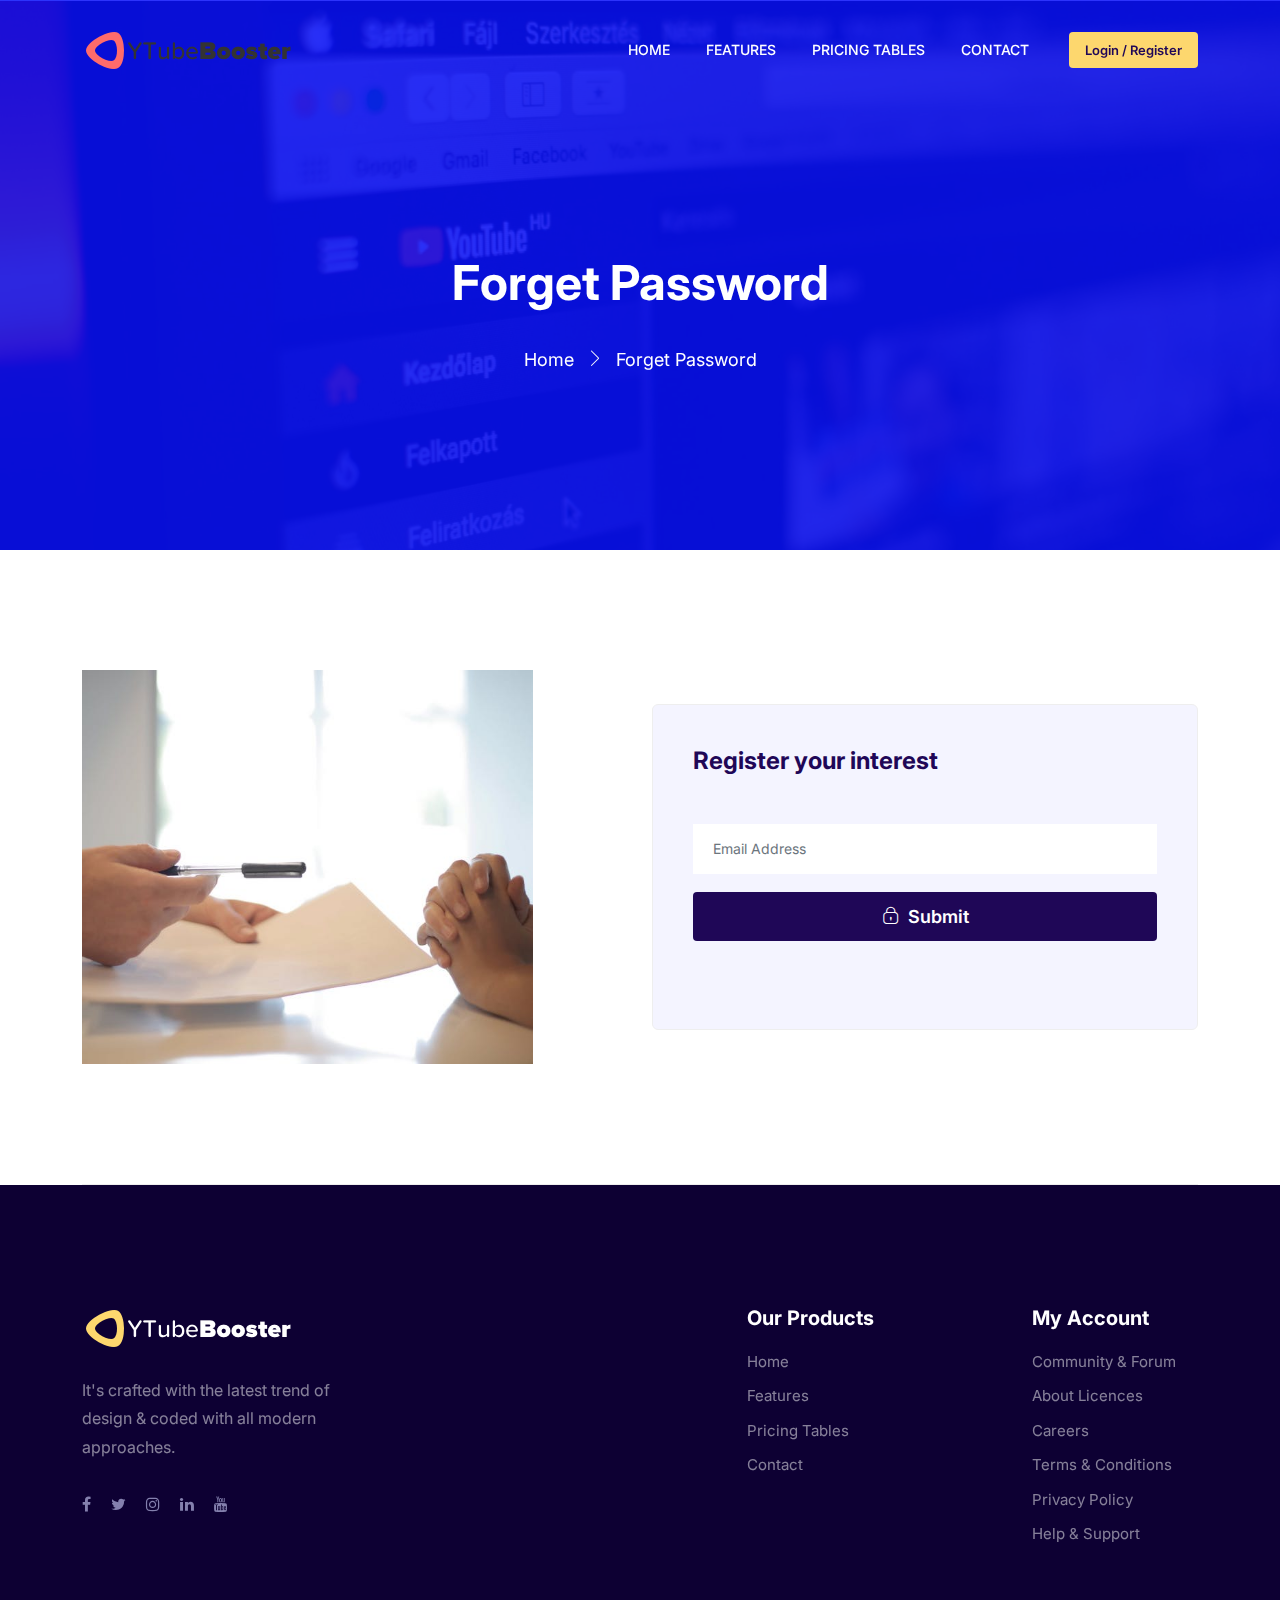
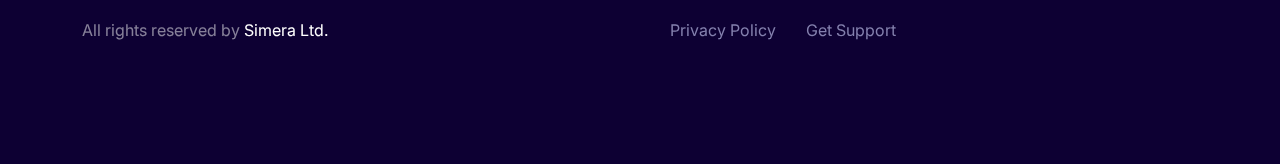
<file: register-interest.html>
<!DOCTYPE html>
<html lang="en">
  <head>
    <meta charset="utf-8">
    <meta name="viewport" content="width=device-width, initial-scale=1">
    <meta name="description" content="">
    <meta http-equiv="X-UA-Compatible" content="IE=edge">
    <!-- The above 4 meta tags *must* come first in the head; any other head content must come *after* these tags-->
    <!-- Title-->
    <title>Saasbox - Bootstrap 5 Multipurpose HTML Template for Saas &amp; Agency</title>
    <!-- Favicon-->
    <link rel="icon" href="img/core-img/favicon.ico">
    <!-- Core Stylesheet-->
    <link rel="stylesheet" href="style.css">
  </head>
  <body>
    <!-- Preloader-->
    <div class="preloader" id="preloader">
      <div class="spinner-grow text-light" role="status"><span class="sr-only">Loading...</span></div>
    </div>
    <!-- Header Area-->
    <header class="header-area">
      <div class="container">
        <div class="classy-nav-container breakpoint-off">
          <nav class="classy-navbar navbar2 justify-content-between" id="YTubeBoosterNav">
            <!-- Logo--><a class="nav-brand mr-5" href="index.html"><img src="img/site-images/logo.png" alt=""></a>
            <!-- Navbar Toggler-->
            <div class="classy-navbar-toggler"><span class="navbarToggler"><span></span><span></span><span></span><span></span></span></div>
            <!-- Menu-->
            <div class="classy-menu">
              <!-- close btn-->
              <div class="classycloseIcon">
                <div class="cross-wrap"><span class="top"></span><span class="bottom"></span></div>
              </div>
              <!-- Nav Start-->
              <div class="classynav">
                <ul id="corenav">
                  <li><a href="index.html#home">Home</a>
                    <!-- <ul class="dropdown">
                      <li><a href="creative-agency.html"><i class="lni-diamond"></i><span>Creative Agency <span>for creative agency.</span></span></a></li>
                      <li><a href="corporate-business.html"><i class="lni-bolt"></i><span>Corporate &amp; Business <span>for corporate business.</span></span></a></li>
                      <li><a href="seo-business.html"><i class="lni-bulb"></i><span>SEO &amp; Business <span>for seo &amp; business.</span></span></a></li>
                      <li><a href="sass-landing.html"><i class="lni-cog"></i><span>Saas Landing <span>for software as a service.</span></span></a></li>
                    </ul> -->
                  </li>
                  <!-- <li><a href="#">Pages</a>
                    <!-- <div class="megamenu">
                      <ul class="single-mega cn-col-4">
                        <li><a href="about-standard.html">About Standard</a></li>
                        <li><a href="about-creative.html">About Creative</a></li>
                        <li><a href="features.html">Features</a></li>
                        <li><a href="service-standard.html">Service Standard</a></li>
                        <li><a href="service-creative.html">Service Creative</a></li>
                        <li><a href="pricing-plan.html">Pricing Plan</a></li>
                        <li><a href="faq.html">FAQ</a></li>
                        <li><a href="team.html">Team</a></li>
                      </ul>
                      <ul class="single-mega cn-col-4">
                        <li><a href="contact.html">Contact</a></li>
                        <li><a href="reviews.html">Reviews</a></li>
                        <li><a href="register.html">Register</a></li>
                        <li><a href="login.html">Login</a></li>
                        <li><a href="coming-soon.html">Coming Soon</a></li>
                        <li><a href="forget-password.html">Forget Password</a></li>
                        <li><a href="newsletter.html">Newsletter</a></li>
                        <li><a href="404.html">404 - Error</a></li>
                      </ul>
                      <ul class="single-mega cn-col-4">
                        <li><a href="portfolio-standard.html">Portfolio Standard</a></li>
                        <li><a href="portfolio-creative.html">Portfolio Creative</a></li>
                        <li><a href="portfolio-full-width.html">Portfolio Full Width</a></li>
                        <li><a href="portfolio-details-one.html">Portfolio Details 1</a></li>
                        <li><a href="portfolio-details-two.html">Portfolio Details 2</a></li>
                        <li><a href="portfolio-details-three.html">Portfolio Details 3</a></li>
                        <li><a href="portfolio-details-four.html">Portfolio Details 4</a></li>
                        <li><a href="#">Coming Soon</a></li>
                      </ul>
                      <ul class="single-mega cn-col-4">
                        <li><a href="blog-card.html">Blog Card</a></li>
                        <li><a href="blog-card-sidebar.html">Blog Card Sidebar</a></li>
                        <li><a href="blog-full.html">Blog Full</a></li>
                        <li><a href="blog-left-sidebar.html">Blog Left Sidebar</a></li>
                        <li><a href="blog-right-sidebar.html">Blog Right Sidebar</a></li>
                        <li><a href="blog-details-full.html">Blog Details One</a></li>
                        <li><a href="blog-details-left-sidebar.html">Blog Details Two</a></li>
                        <li><a href="blog-details-right-sidebar.html">Blog Details Three</a></li>
                      </ul>
                    </div>
                  </li> -->
                  <li><a href="index.html#features">Features</a>
                    <!-- <ul class="dropdown">
                      <li><a href="portfolio-standard.html">Portfolio Standard</a></li>
                      <li><a href="portfolio-creative.html">Portfolio Creative</a></li>
                      <li><a href="portfolio-full-width.html">Portfolio Full Width</a></li>
                      <li><a href="portfolio-details-one.html">Portfolio Details One</a></li>
                      <li><a href="portfolio-details-two.html">Portfolio Details Two</a></li>
                      <li><a href="portfolio-details-three.html">Portfolio Details Three</a></li>
                      <li><a href="portfolio-details-four.html">Portfolio Details Four</a></li>
                    </ul> -->
                  </li>
                  <li><a href="index.html#pricing">Pricing Tables</a>
                    <!-- <ul class="dropdown">
                      <li><a href="shop-fullwidth.html">Shop Fullwidth</a></li>
                      <li><a href="shop-sidebar.html">Shop Sidebar</a></li>
                      <li><a href="single-product.html">Product Details</a></li>
                      <li><a href="cart.html">Cart</a></li>
                      <li><a href="checkout.html">Checkout</a></li>
                    </ul> -->
                  </li>
                  <!-- <li><a href="#blog">Blog</a>
                    <!-- <ul class="dropdown">
                      <li><a href="blog-card.html">Blog Card</a></li>
                      <li><a href="blog-card-sidebar.html">Blog Card Sidebar</a></li>
                      <li><a href="blog-full.html">Blog Full</a></li>
                      <li><a href="blog-left-sidebar.html">Blog Left Sidebar</a></li>
                      <li><a href="blog-right-sidebar.html">Blog Right Sidebar</a></li>
                      <li><a href="blog-details-full.html">Blog Details One</a></li>
                      <li><a href="blog-details-left-sidebar.html">Blog Details Two</a></li>
                      <li><a href="blog-details-right-sidebar.html">Blog Details Three</a></li>
                    </ul>
                  </li>  -->
                  <li><a href="contact.html">Contact</a></li>
                </ul>
                <!-- Login Button-->
                <div class="login-btn-area ml-4 mt-4 mt-lg-0"><a class="btn saasbox-btn btn-sm" href="#">Login / Register</a></div>
              </div>
            </div>
          </nav>
        </div>
      </div>
    </header>
    <!-- Breadcrumb Area-->
    <div class="breadcrumb--area bg-img bg-overlay jarallax" style="background-image: url('img/site-images/register-interest.jpg');">
      <div class="container h-100">
        <div class="row h-100 align-items-center">
          <div class="col-12">
            <div class="breadcrumb-content">
              <h2 class="breadcrumb-title">Forget Password</h2>
              <nav aria-label="breadcrumb">
                <ol class="breadcrumb justify-content-center">
                  <li class="breadcrumb-item"><a href="index.html">Home</a></li>
                  <li class="breadcrumb-item active" aria-current="page"><a href="#">Forget Password</a></li>
                </ol>
              </nav>
            </div>
          </div>
        </div>
      </div>
    </div>
    <!-- Register Area-->
    <div class="register-area section-padding-120-70">
      <div class="container">
        <div class="row align-items-center justify-content-between">
          <div class="col-12 col-lg-5">
            <div class="register-thumbnail mb-50"><img src="img/site-images/register.jpeg" alt="register"></div>
          </div>
          <div class="col-12 col-lg-6">
            <div class="card register-card bg-gray p-1 p-sm-4 mb-50">
              <div class="card-body">
                <h4>Register your interest</h4>
                <!-- <p>Already have an account?<a class="ml-2" href="login.html">Log in</a></p> -->
                <!-- Register form-->
                <div class="register-form my-5">
                  <form action="#" method="post">
                    <div class="form-group mb-3">
                      <input class="form-control rounded-0" type="email" placeholder="Email Address" required>
                    </div>
                    <button class="btn saasbox-btn white-btn w-100" type="submit"><i class="lni-lock mr-2"></i>Submit</button>
                  </form>
                </div>
                <!-- Sign in via others-->
                <!-- <div class="signin-via-others">
                  <p class="mb-0">Or Sign in with</p><a class="btn saasbox-btn btn-sm mt-3 mr-3" href="#"><i class="fa fa-facebook mr-2"></i>Facebook</a><a class="btn saasbox-btn btn-sm mt-3 mr-3" href="#"><i class="fa fa-twitter mr-2"></i>Twitter</a>
                </div> -->
              </div>
            </div>
          </div>
        </div>
      </div>
    </div>
    <div class="container">
      <div class="border-top"></div>
    </div>
    <!-- Footer Area-->
    <footer class="footer-area footer2 section-padding-120">
      <div class="container">
        <div class="row justify-content-between">
          <!-- Footer Widget Area-->
          <div class="col-12 col-sm-10 col-lg-3">
            <div class="footer-widget-area mb-70"><a class="d-block mb-4" href="index.html"><img src="img/site-images/logo-white.png" alt=""></a>
              <p>It's crafted with the latest trend of design & coded with all modern approaches.</p>
              <div class="newsletter-form">
                <!-- <form action="#">
                  <input class="form-control" type="email" placeholder="Enter email &amp; press enter">
                  <button class="btn d-none" type="submit">Go</button>
                </form> -->
              </div>
              <div class="footer-social-icon d-flex align-items-center"><a href="#" data-toggle="tooltip" data-placement="top" title="Facbook"><i class="fa fa-facebook"></i></a><a href="#" data-toggle="tooltip" data-placement="top" title="Twitter"><i class="fa fa-twitter"></i></a><a href="#" data-toggle="tooltip" data-placement="top" title="Instagram"><i class="fa fa-instagram"></i></a><a href="#" data-toggle="tooltip" data-placement="top" title="Linkedin"><i class="fa fa-linkedin"></i></a><a href="#" data-toggle="tooltip" data-placement="top" title="Youtube"><i class="fa fa-youtube"></i></a></div>
            </div>
          </div>
          <!-- Footer Widget Area-->
          <div class="col-12 col-sm-6 col-md-4 col-lg-3 col-xl-2">
            <!-- <div class="footer-widget-area mb-70">
              <h5 class="widget-title">Important Links</h5>
              <ul>
                <li><a href="#" target="_blank">Terms &amp; Conditions</a></li>
                <li><a href="#" target="_blank">About Licences</a></li>
                <li><a href="#" target="_blank">Help &amp; Support</a></li>
                <li><a href="#" target="_blank">Careers</a></li>
                <li><a href="#" target="_blank">Privacy Policy</a></li>
                <li><a href="#" target="_blank">Community &amp; Forum</a></li>
              </ul>
            </div> -->
          </div>
          <!-- Footer Widget Area-->
          <div class="col-12 col-sm-6 col-md-4 col-lg-3 col-xl-2">
            <div class="footer-widget-area mb-70">
              <h5 class="widget-title">Our Products</h5>
              <ul>
                <li><a href="index.html#home" target="_blank">Home</a></li>
                <li><a href="index.html#features" target="_blank">Features</a></li>
                <li><a href="index.html#pricing" target="_blank">Pricing Tables</a></li>
                <!-- <li><a href="#" target="_blank">Blog</a></li> -->
                <li><a href="contact.html" target="_blank">Contact</a></li>
                <!-- <li><a href="#" target="_blank">Champ Portfolio</a></li> -->
              </ul>
            </div>
          </div>
          <!-- Footer Widget Area-->
          <div class="col-12 col-sm-6 col-md-4 col-lg-3 col-xl-2">
            <div class="footer-widget-area mb-70">
              <h5 class="widget-title">My Account</h5>
              <ul>
                <li><a href="#" target="_blank">Community &amp; Forum</a></li>
                <li><a href="#" target="_blank">About Licences</a></li>
                <li><a href="#" target="_blank">Careers</a></li>
                <li><a href="#" target="_blank">Terms &amp; Conditions</a></li>
                <li><a href="privacy.html" target="_blank">Privacy Policy</a></li>
                <li><a href="#" target="_blank">Help &amp; Support</a></li>
              </ul>
            </div>
          </div>
        </div>
      </div>
      <div class="container">
        <div class="row align-items-center">
          <div class="col-12 col-md-6 col-lg-5">
            <!-- Copywrite Text-->
            <div class="footer--content-text">
              <p class="mb-0">All rights reserved by <a href="#" target="_blank">Simera Ltd.</a></p>
            </div>
          </div>
          <div class="col-12 col-md-6 col-lg-5">
            <!-- Footer Nav-->
            <div class="footer-nav">
              <ul class="d-flex">
                <li><a href="privacy.html" target="_blank">Privacy Policy</a></li>
                <!-- <li><a href="#" target="_blank">Terms &amp; Conditions</a></li> -->
                <li><a href="#" target="_blank">Get Support</a></li>
              </ul>
            </div>
          </div>
          <!-- <div class="col-12 col-lg-2">
            <!-- Default dropup button
            <div class="language-dropdown text-center text-lg-right mt-4 mt-lg-0">
              <div class="btn-group dropup">
                <button class="btn YTubeBooster-btn-2 dropdown-toggle text-white" type="button" data-toggle="dropdown" aria-haspopup="true" aria-expanded="false">Language</button>
                <div class="dropdown-menu dropdown-menu-right"><a class="dropdown-item" href="#"><span class="mr-2 flag-icon flag-icon-sa"></span>Arabic</a><a class="dropdown-item" href="#"><span class="mr-2 flag-icon flag-icon-bd"></span>Bengali</a><a class="dropdown-item" href="#"><span class="mr-2 flag-icon flag-icon-us"></span>English</a><a class="dropdown-item" href="#"><span class="mr-2 flag-icon flag-icon-my"></span>Malay</a><a class="dropdown-item" href="#"><span class="mr-2 flag-icon flag-icon-es"></span>Spanish</a></div>
              </div>
            </div>
          </div> -->
        </div>
      </div>
    </footer>
    <!-- All JavaScript Files-->
    <script src="js/bootstrap.bundle.min.js"></script>
    <script src="js/jquery.min.js"></script>
    <script src="js/default/classy-nav.min.js"></script>
    <script src="js/waypoints.min.js"></script>
    <script src="js/jquery.easing.min.js"></script>
    <script src="js/default/jquery.scrollup.min.js"></script>
    <script src="js/owl.carousel.min.js"></script>
    <script src="js/wow.min.js"></script>
    <script src="js/jarallax.min.js"></script>
    <script src="js/jarallax-video.min.js"></script>
    <script src="js/default/cookiealert.js"></script>
    <script src="js/default/jquery.passwordstrength.js"></script>
    <script src="js/jquery.countdown.min.js"></script>
    <script src="js/default/active.js"></script>
  </body>
</html>
</file>
<file: newStyle.css>
.mobilemenu {
  display: none !important;
  background-color: #fff;
}

.nav-link {
  color: #1f0757 !important;
}

/*Me*/
.sub1{
  background-image: linear-gradient(to bottom right, orangered, #fdd76e)!important;
  font-size: 18px!important;
}

.gs1{
  font-size: 16px!important;

}
.signup{
  background-image: linear-gradient(to bottom right, orangered, #fdd76e)!important;
}
.sub2{
 font-size: 1rem !important;
  font-weight: 400!important;
  padding: 0px 0.75rem!important;
  height: 38px!important;
  text-align: center!important;
  vertical-align: middle!important;
  line-height: 41px!important;
}
.regin{
    padding: 0 40px!important;

}
.subP, .subS{
    padding: 0 21px!important;
}
.subP{
    background-color: #1f0757 !important;
}
/*/ME*/
@media (max-width: 768px) {
  .mobilemenu {
    display: block !important;
  }

  .classy-navbar {
    display: none;
  }

  .header-area {
    position: relative;
  }
}
</file>
<file: vendor/datepicker/daterangepicker.css>
.daterangepicker {
  position: absolute;
  color: inherit;
  background-color: #fff;
  border-radius: 4px;
  width: 278px;
  padding: 4px;
  margin-top: 1px;
  top: 100px;
  left: 20px;
  /* Calendars */ }
  .daterangepicker:before, .daterangepicker:after {
    position: absolute;
    display: inline-block;
    border-bottom-color: rgba(0, 0, 0, 0.2);
    content: ''; }
  .daterangepicker:before {
    top: -7px;
    border-right: 7px solid transparent;
    border-left: 7px solid transparent;
    border-bottom: 7px solid #ccc; }
  .daterangepicker:after {
    top: -6px;
    border-right: 6px solid transparent;
    border-bottom: 6px solid #fff;
    border-left: 6px solid transparent; }
  .daterangepicker.opensleft:before {
    right: 9px; }
  .daterangepicker.opensleft:after {
    right: 10px; }
  .daterangepicker.openscenter:before {
    left: 0;
    right: 0;
    width: 0;
    margin-left: auto;
    margin-right: auto; }
  .daterangepicker.openscenter:after {
    left: 0;
    right: 0;
    width: 0;
    margin-left: auto;
    margin-right: auto; }
  .daterangepicker.opensright:before {
    left: 9px; }
  .daterangepicker.opensright:after {
    left: 10px; }
  .daterangepicker.dropup {
    margin-top: -5px; }
    .daterangepicker.dropup:before {
      top: initial;
      bottom: -7px;
      border-bottom: initial;
      border-top: 7px solid #ccc; }
    .daterangepicker.dropup:after {
      top: initial;
      bottom: -6px;
      border-bottom: initial;
      border-top: 6px solid #fff; }
  .daterangepicker.dropdown-menu {
    max-width: none;
    z-index: 3001; }
  .daterangepicker.single .ranges, .daterangepicker.single .calendar {
    float: none; }
  .daterangepicker.show-calendar .calendar {
    display: block; }
  .daterangepicker .calendar {
    display: none;
    max-width: 270px;
    margin: 4px; }
    .daterangepicker .calendar.single .calendar-table {
      border: none; }
    .daterangepicker .calendar th, .daterangepicker .calendar td {
      white-space: nowrap;
      text-align: center;
      min-width: 32px; }
  .daterangepicker .calendar-table {
    border: 1px solid #fff;
    padding: 4px;
    border-radius: 4px;
    background-color: #fff; }
  .daterangepicker table {
    width: 100%;
    margin: 0; }
  .daterangepicker td, .daterangepicker th {
    text-align: center;
    width: 20px;
    height: 20px;
    border-radius: 4px;
    border: 1px solid transparent;
    white-space: nowrap;
    cursor: pointer; }
    .daterangepicker td.available:hover, .daterangepicker th.available:hover {
      background-color: #eee;
      border-color: transparent;
      color: inherit; }
    .daterangepicker td.week, .daterangepicker th.week {
      font-size: 80%;
      color: #ccc; }
  .daterangepicker td.off, .daterangepicker td.off.in-range, .daterangepicker td.off.start-date, .daterangepicker td.off.end-date {
    background-color: #fff;
    border-color: transparent;
    color: #999; }
  .daterangepicker td.in-range {
    background-color: #ebf4f8;
    border-color: transparent;
    color: #000;
    border-radius: 0; }
  .daterangepicker td.start-date {
    border-radius: 4px 0 0 4px; }
  .daterangepicker td.end-date {
    border-radius: 0 4px 4px 0; }
  .daterangepicker td.start-date.end-date {
    border-radius: 4px; }
  .daterangepicker td.active, .daterangepicker td.active:hover {
    background-color: #357ebd;
    border-color: transparent;
    color: #fff; }
  .daterangepicker th.month {
    width: auto; }
  .daterangepicker td.disabled, .daterangepicker option.disabled {
    color: #999;
    cursor: not-allowed;
    text-decoration: line-through; }
  .daterangepicker select.monthselect, .daterangepicker select.yearselect {
    font-size: 12px;
    padding: 1px;
    height: auto;
    margin: 0;
    cursor: default; }
  .daterangepicker select.monthselect {
    margin-right: 2%;
    width: 56%; }
  .daterangepicker select.yearselect {
    width: 40%; }
  .daterangepicker select.hourselect, .daterangepicker select.minuteselect, .daterangepicker select.secondselect, .daterangepicker select.ampmselect {
    width: 50px;
    margin-bottom: 0; }
  .daterangepicker .input-mini {
    border: 1px solid #ccc;
    border-radius: 4px;
    color: #555;
    height: 30px;
    line-height: 30px;
    display: block;
    vertical-align: middle;
    margin: 0 0 5px 0;
    padding: 0 6px 0 28px;
    width: 100%; }
    .daterangepicker .input-mini.active {
      border: 1px solid #08c;
      border-radius: 4px; }
  .daterangepicker .daterangepicker_input {
    position: relative; }
    .daterangepicker .daterangepicker_input i {
      position: absolute;
      left: 8px;
      top: 8px; }
  .daterangepicker.rtl .input-mini {
    padding-right: 28px;
    padding-left: 6px; }
  .daterangepicker.rtl .daterangepicker_input i {
    left: auto;
    right: 8px; }
  .daterangepicker .calendar-time {
    text-align: center;
    margin: 5px auto;
    line-height: 30px;
    position: relative;
    padding-left: 28px; }
    .daterangepicker .calendar-time select.disabled {
      color: #ccc;
      cursor: not-allowed; }

.ranges {
  font-size: 11px;
  float: none;
  margin: 4px;
  text-align: left; }
  .ranges ul {
    list-style: none;
    margin: 0 auto;
    padding: 0;
    width: 100%; }
  .ranges li {
    font-size: 13px;
    background-color: #f5f5f5;
    border: 1px solid #f5f5f5;
    border-radius: 4px;
    color: #08c;
    padding: 3px 12px;
    margin-bottom: 8px;
    cursor: pointer; }
    .ranges li:hover {
      background-color: #08c;
      border: 1px solid #08c;
      color: #fff; }
    .ranges li.active {
      background-color: #08c;
      border: 1px solid #08c;
      color: #fff; }

/*  Larger Screen Styling */
@media (min-width: 564px) {
  .daterangepicker {
    width: auto; }
    .daterangepicker .ranges ul {
      width: 160px; }
    .daterangepicker.single .ranges ul {
      width: 100%; }
    .daterangepicker.single .calendar.left {
      clear: none; }
    .daterangepicker.single.ltr .ranges, .daterangepicker.single.ltr .calendar {
      float: left; }
    .daterangepicker.single.rtl .ranges, .daterangepicker.single.rtl .calendar {
      float: right; }
    .daterangepicker.ltr {
      direction: ltr;
      text-align: left; }
      .daterangepicker.ltr .calendar.left {
        clear: left;
        margin-right: 0; }
        .daterangepicker.ltr .calendar.left .calendar-table {
          border-right: none;
          border-top-right-radius: 0;
          border-bottom-right-radius: 0; }
      .daterangepicker.ltr .calendar.right {
        margin-left: 0; }
        .daterangepicker.ltr .calendar.right .calendar-table {
          border-left: none;
          border-top-left-radius: 0;
          border-bottom-left-radius: 0; }
      .daterangepicker.ltr .left .daterangepicker_input {
        padding-right: 12px; }
      .daterangepicker.ltr .calendar.left .calendar-table {
        padding-right: 12px; }
      .daterangepicker.ltr .ranges, .daterangepicker.ltr .calendar {
        float: left; }
    .daterangepicker.rtl {
      direction: rtl;
      text-align: right; }
      .daterangepicker.rtl .calendar.left {
        clear: right;
        margin-left: 0; }
        .daterangepicker.rtl .calendar.left .calendar-table {
          border-left: none;
          border-top-left-radius: 0;
          border-bottom-left-radius: 0; }
      .daterangepicker.rtl .calendar.right {
        margin-right: 0; }
        .daterangepicker.rtl .calendar.right .calendar-table {
          border-right: none;
          border-top-right-radius: 0;
          border-bottom-right-radius: 0; }
      .daterangepicker.rtl .left .daterangepicker_input {
        padding-left: 12px; }
      .daterangepicker.rtl .calendar.left .calendar-table {
        padding-left: 12px; }
      .daterangepicker.rtl .ranges, .daterangepicker.rtl .calendar {
        text-align: right;
        float: right; } }
@media (min-width: 730px) {
  .daterangepicker .ranges {
    width: auto; }
  .daterangepicker.ltr .ranges {
    float: left; }
  .daterangepicker.rtl .ranges {
    float: right; }
  .daterangepicker .calendar.left {
    clear: none !important; } }
</file>
<file: cssF/main.css>
/* ==========================================================================
   #FONT
   ========================================================================== */
.font-robo {
  font-family: "Roboto", "Arial", "Helvetica Neue", sans-serif;
}

.font-poppins {
  font-family: "Poppins", "Arial", "Helvetica Neue", sans-serif;
}

.font-opensans {
  font-family: "Open Sans", "Arial", "Helvetica Neue", sans-serif;
}

/* ==========================================================================
   #GRID
   ========================================================================== */
.row {
  display: -webkit-box;
  display: -webkit-flex;
  display: -moz-box;
  display: -ms-flexbox;
  display: flex;
  -webkit-flex-wrap: wrap;
  -ms-flex-wrap: wrap;
  flex-wrap: wrap;
}

.row .col-2:last-child .input-group-desc {
  margin-bottom: 0;
}

.row-space {
  -webkit-box-pack: justify;
  -webkit-justify-content: space-between;
  -moz-box-pack: justify;
  -ms-flex-pack: justify;
  justify-content: space-between;
}

.row-refine {
  margin: 0 -15px;
}

.row-refine .col-3 .input-group-desc,
.row-refine .col-9 .input-group-desc {
  margin-bottom: 0;
}

.col-2 {
  width: -webkit-calc((100% - 30px) / 2);
  width: -moz-calc((100% - 30px) / 2);
  width: calc((100% - 30px) / 2);
}

@media (max-width: 767px) {
  .col-2 {
    width: 100%;
  }
}

.form-row {
  display: -webkit-box;
  display: -webkit-flex;
  display: -moz-box;
  display: -ms-flexbox;
  display: flex;
  -webkit-flex-wrap: wrap;
  -ms-flex-wrap: wrap;
  flex-wrap: wrap;
  -webkit-box-align: center;
  -webkit-align-items: center;
  -moz-box-align: center;
  -ms-flex-align: center;
  align-items: center;
  margin-bottom: 40px;
}

.form-row .name {
  width: 125px;
  color: #555;
  font-size: 15px;
  font-weight: 700;
}

.form-row .value {
  width: -webkit-calc(100% - 125px);
  width: -moz-calc(100% - 125px);
  width: calc(100% - 125px);
}

@media (max-width: 767px) {
  .form-row {
    display: block;
  }
  .form-row .name,
  .form-row .value {
    display: block;
    width: 100%;
  }
  .form-row .name {
    margin-bottom: 7px;
  }
}

.col-3,
.col-9 {
  padding: 0 15px;
  position: relative;
  width: 100%;
  min-height: 1px;
}

.col-3 {
  -webkit-box-flex: 0;
  -webkit-flex: 0 0 25%;
  -moz-box-flex: 0;
  -ms-flex: 0 0 25%;
  flex: 0 0 25%;
  max-width: 25%;
}

@media (max-width: 767px) {
  .col-3 {
    -webkit-box-flex: 0;
    -webkit-flex: 0 0 35%;
    -moz-box-flex: 0;
    -ms-flex: 0 0 35%;
    flex: 0 0 35%;
    max-width: 35%;
  }
}

.col-9 {
  -webkit-box-flex: 0;
  -webkit-flex: 0 0 75%;
  -moz-box-flex: 0;
  -ms-flex: 0 0 75%;
  flex: 0 0 75%;
  max-width: 75%;
}

@media (max-width: 767px) {
  .col-9 {
    -webkit-box-flex: 0;
    -webkit-flex: 0 0 65%;
    -moz-box-flex: 0;
    -ms-flex: 0 0 65%;
    flex: 0 0 65%;
    max-width: 65%;
  }
}

/* ==========================================================================
   #BOX-SIZING
   ========================================================================== */
/**
 * More sensible default box-sizing:
 * css-tricks.com/inheriting-box-sizing-probably-slightly-better-best-practice
 */
html {
  -webkit-box-sizing: border-box;
  -moz-box-sizing: border-box;
  box-sizing: border-box;
}

* {
  padding: 0;
  margin: 0;
}

*, *:before, *:after {
  -webkit-box-sizing: inherit;
  -moz-box-sizing: inherit;
  box-sizing: inherit;
}

/* ==========================================================================
   #RESET
   ========================================================================== */
/**
 * A very simple reset that sits on top of Normalize.css.
 */
body,
h1, h2, h3, h4, h5, h6,
blockquote, p, pre,
dl, dd, ol, ul,
figure,
hr,
fieldset, legend {
  margin: 0;
  padding: 0;
}

/**
 * Remove trailing margins from nested lists.
 */
li > ol,
li > ul {
  margin-bottom: 0;
}

/**
 * Remove default table spacing.
 */
table {
  border-collapse: collapse;
  border-spacing: 0;
}

/**
 * 1. Reset Chrome and Firefox behaviour which sets a `min-width: min-content;`
 *    on fieldsets.
 */
fieldset {
  min-width: 0;
  /* [1] */
  border: 0;
}

button {
  outline: none;
  background: none;
  border: none;
}

/* ==========================================================================
   #PAGE WRAPPER
   ========================================================================== */
.page-wrapper {
  min-height: 100vh;
}

body {
  font-family: "Open Sans", "Arial", "Helvetica Neue", sans-serif;
  font-weight: 400;
  font-size: 14px;
}

h1, h2, h3, h4, h5, h6 {
  font-weight: 400;
}

h1 {
  font-size: 36px;
}

h2 {
  font-size: 30px;
}

h3 {
  font-size: 24px;
}

h4 {
  font-size: 18px;
}

h5 {
  font-size: 15px;
}

h6 {
  font-size: 13px;
}

/* ==========================================================================
   #BACKGROUND
   ========================================================================== */
.bg-blue {
  background: #2c6ed5;
}

.bg-red {
  background: #fa4251;
}

.bg-gra-01 {
  background: -webkit-gradient(linear, left bottom, left top, from(#fbc2eb), to(#a18cd1));
  background: -webkit-linear-gradient(bottom, #fbc2eb 0%, #a18cd1 100%);
  background: -moz-linear-gradient(bottom, #fbc2eb 0%, #a18cd1 100%);
  background: -o-linear-gradient(bottom, #fbc2eb 0%, #a18cd1 100%);
  background: linear-gradient(to top, #fbc2eb 0%, #a18cd1 100%);
}

.bg-gra-02 {
  background: -webkit-gradient(linear, left bottom, right top, from(#fc2c77), to(#6c4079));
  background: -webkit-linear-gradient(bottom left, #fc2c77 0%, #6c4079 100%);
  background: -moz-linear-gradient(bottom left, #fc2c77 0%, #6c4079 100%);
  background: -o-linear-gradient(bottom left, #fc2c77 0%, #6c4079 100%);
  background: linear-gradient(to top right, #fc2c77 0%, #6c4079 100%);
}

.bg-gra-03 {

  background-color: darkgoldenrod!important;
}

/* ==========================================================================
   #SPACING
   ========================================================================== */
.p-t-100 {
  padding-top: 100px;
}

.p-t-130 {
  padding-top: 130px;
}

.p-t-180 {
  padding-top: 180px;
}

.p-t-45 {
  padding-top: 45px;
}

.p-t-20 {
  padding-top: 20px;
}

.p-t-15 {
  padding-top: 15px;
}

.p-t-10 {
  padding-top: 10px;
}

.p-t-30 {
  padding-top: 30px;
}

.p-b-100 {
  padding-bottom: 100px;
}

.p-b-50 {
  padding-bottom: 50px;
}

.m-r-45 {
  margin-right: 45px;
}

.m-r-55 {
  margin-right: 55px;
}

.m-b-55 {
  margin-bottom: 55px;
}

/* ==========================================================================
   #WRAPPER
   ========================================================================== */
.wrapper {
  margin: 0 auto;
}

.wrapper--w960 {
  max-width: 960px;
}

.wrapper--w790 {
  max-width: 790px;
}

.wrapper--w780 {
  max-width: 780px;
}

.wrapper--w680 {
  max-width: 680px;
}

/* ==========================================================================
   #BUTTON
   ========================================================================== */
.btn {
  display: inline-block;
  line-height: 50px;
  padding: 0 50px;
  -webkit-transition: all 0.4s ease;
  -o-transition: all 0.4s ease;
  -moz-transition: all 0.4s ease;
  transition: all 0.4s ease;
  cursor: pointer;
  font-size: 15px;
  text-transform: uppercase;
  font-weight: 700;
  color: #fff;
  font-family: inherit;
}

.btn--radius {
  -webkit-border-radius: 3px;
  -moz-border-radius: 3px;
  border-radius: 3px;
}

.btn--radius-2 {
  -webkit-border-radius: 5px;
  -moz-border-radius: 5px;
  border-radius: 5px;
}

.btn--pill {
  -webkit-border-radius: 20px;
  -moz-border-radius: 20px;
  border-radius: 20px;
}

.btn--green {
  background: #57b846;
}

.btn--green:hover {
  background: #4dae3c;
}

.btn--blue {
  background: #4272d7;
}

.btn--blue:hover {
  background: #3868cd;
}

.btn--red {
  background: #1f0757;
}

.btn--red:hover {
  background: #fdd76e;
}

/* ==========================================================================
   #DATE PICKER
   ========================================================================== */
td.active {
  background-color: #2c6ed5;
}

input[type="date" i] {
  padding: 14px;
}

.table-condensed td, .table-condensed th {
  font-size: 14px;
  font-family: "Roboto", "Arial", "Helvetica Neue", sans-serif;
  font-weight: 400;
}

.daterangepicker td {
  width: 40px;
  height: 30px;
}

.daterangepicker {
  border: none;
  -webkit-box-shadow: 0px 8px 20px 0px rgba(0, 0, 0, 0.15);
  -moz-box-shadow: 0px 8px 20px 0px rgba(0, 0, 0, 0.15);
  box-shadow: 0px 8px 20px 0px rgba(0, 0, 0, 0.15);
  display: none;
  border: 1px solid #e0e0e0;
  margin-top: 5px;
}

.daterangepicker::after, .daterangepicker::before {
  display: none;
}

.daterangepicker thead tr th {
  padding: 10px 0;
}

.daterangepicker .table-condensed th select {
  border: 1px solid #ccc;
  -webkit-border-radius: 3px;
  -moz-border-radius: 3px;
  border-radius: 3px;
  font-size: 14px;
  padding: 5px;
  outline: none;
}

/* ==========================================================================
   #FORM
   ========================================================================== */
input {
  outline: none;
  margin: 0;
  border: none;
  -webkit-box-shadow: none;
  -moz-box-shadow: none;
  box-shadow: none;
  width: 100%;
  font-size: 14px;
  font-family: inherit;
}

.radio-container {
  display: inline-block;
  position: relative;
  padding-left: 30px;
  cursor: pointer;
  font-size: 16px;
  color: #666;
  -webkit-user-select: none;
  -moz-user-select: none;
  -ms-user-select: none;
  user-select: none;
}

.radio-container input {
  position: absolute;
  opacity: 0;
  cursor: pointer;
}

.radio-container input:checked ~ .checkmark {
  background-color: #e5e5e5;
}

.radio-container input:checked ~ .checkmark:after {
  display: block;
}

.radio-container .checkmark:after {
  top: 50%;
  left: 50%;
  -webkit-transform: translate(-50%, -50%);
  -moz-transform: translate(-50%, -50%);
  -ms-transform: translate(-50%, -50%);
  -o-transform: translate(-50%, -50%);
  transform: translate(-50%, -50%);
  width: 12px;
  height: 12px;
  -webkit-border-radius: 50%;
  -moz-border-radius: 50%;
  border-radius: 50%;
  background: #57b846;
}

.checkmark {
  position: absolute;
  top: 50%;
  -webkit-transform: translateY(-50%);
  -moz-transform: translateY(-50%);
  -ms-transform: translateY(-50%);
  -o-transform: translateY(-50%);
  transform: translateY(-50%);
  left: 0;
  height: 20px;
  width: 20px;
  background-color: #e5e5e5;
  -webkit-border-radius: 50%;
  -moz-border-radius: 50%;
  border-radius: 50%;
  -webkit-box-shadow: inset 0px 1px 3px 0px rgba(0, 0, 0, 0.08);
  -moz-box-shadow: inset 0px 1px 3px 0px rgba(0, 0, 0, 0.08);
  box-shadow: inset 0px 1px 3px 0px rgba(0, 0, 0, 0.08);
}

.checkmark:after {
  content: "";
  position: absolute;
  display: none;
}

.input--style-5 {
  background: #e5e5e5;
  line-height: 38px;
  -webkit-border-radius: 5px;
  -moz-border-radius: 5px;
  border-radius: 5px;
  padding: 0 22px;
  font-size: 16px;
  color: #555;
}

.input-group-desc {
  position: relative;
}

@media (max-width: 767px) {
  .input-group-desc {
    margin-bottom: 40px;
  }
}

.input-group {
  position: relative;
  margin: 0;
}

.label {
  color: #555;
  font-size: 15px;
  font-weight: 700;
}

.label--block {
  width: 100%;
}

.label--desc {
  position: absolute;
  text-transform: capitalize;
  display: block;
  color: #999;
  font-size: 14px;
  margin: 0;
  margin-top: 7px;
  left: 0;
}

/* ==========================================================================
   #SELECT2
   ========================================================================== */
.select--no-search .select2-search {
  display: none !important;
}

.select2-container--open .select2-dropdown--below {
  border: none;
  -webkit-border-radius: 3px;
  -moz-border-radius: 3px;
  border-radius: 3px;
  -webkit-box-shadow: 0px 8px 20px 0px rgba(0, 0, 0, 0.15);
  -moz-box-shadow: 0px 8px 20px 0px rgba(0, 0, 0, 0.15);
  box-shadow: 0px 8px 20px 0px rgba(0, 0, 0, 0.15);
  border: 1px solid #e0e0e0;
  margin-top: 5px;
  overflow: hidden;
}

.select2-container--default .select2-results__option {
  padding-left: 22px;
}

.rs-select2 .select2-container {
  width: 100% !important;
  outline: none;
  background: #e5e5e5;
  -webkit-border-radius: 5px;
  -moz-border-radius: 5px;
  border-radius: 5px;
}

.rs-select2 .select2-container .select2-selection--single {
  outline: none;
  border: none;
  height: 50px;
  background: transparent;
}

.rs-select2 .select2-container .select2-selection--single .select2-selection__rendered {
  line-height: 42px;
  padding-left: 0;
  color: #555;
  font-size: 16px;
  font-family: inherit;
  padding-left: 22px;
  padding-right: 50px;
}

.rs-select2 .select2-container .select2-selection--single .select2-selection__arrow {
  height: 50px;
  right: 15px;
  display: -webkit-box;
  display: -webkit-flex;
  display: -moz-box;
  display: -ms-flexbox;
  display: flex;
  -webkit-box-pack: center;
  -webkit-justify-content: center;
  -moz-box-pack: center;
  -ms-flex-pack: center;
  justify-content: center;
  -webkit-box-align: center;
  -webkit-align-items: center;
  -moz-box-align: center;
  -ms-flex-align: center;
  align-items: center;
}

.rs-select2 .select2-container .select2-selection--single .select2-selection__arrow b {
  display: none;
}

.rs-select2 .select2-container .select2-selection--single .select2-selection__arrow:after {
  font-family: "Material-Design-Iconic-Font";
  content: '\f2f9';
  font-size: 24px;
  color: #999;
  -webkit-transition: all 0.4s ease;
  -o-transition: all 0.4s ease;
  -moz-transition: all 0.4s ease;
  transition: all 0.4s ease;
}

.rs-select2 .select2-container.select2-container--open .select2-selection--single .select2-selection__arrow::after {
  -webkit-transform: rotate(-180deg);
  -moz-transform: rotate(-180deg);
  -ms-transform: rotate(-180deg);
  -o-transform: rotate(-180deg);
  transform: rotate(-180deg);
}

/* ==========================================================================
   #TITLE
   ========================================================================== */
.title {
  font-size: 24px;
  text-transform: uppercase;
  font-weight: 700;
  text-align: center;
  color: #fff;
}

/* ==========================================================================
   #CARD
   ========================================================================== */
.card {
  -webkit-border-radius: 3px;
  -moz-border-radius: 3px;
  border-radius: 3px;
  background: #fff;
}

.card-5 {
  background: #fff;
  -webkit-border-radius: 10px;
  -moz-border-radius: 10px;
  border-radius: 10px;
  -webkit-box-shadow: 0px 8px 20px 0px rgba(0, 0, 0, 0.15);
  -moz-box-shadow: 0px 8px 20px 0px rgba(0, 0, 0, 0.15);
  box-shadow: 0px 8px 20px 0px rgba(0, 0, 0, 0.15);
}

.card-5 .card-heading {
  padding: 20px 0;
  background: #1f0757!important;
  -webkit-border-top-left-radius: 10px;
  -moz-border-radius-topleft: 10px;
  border-top-left-radius: 10px;
  -webkit-border-top-right-radius: 10px;
  -moz-border-radius-topright: 10px;
  border-top-right-radius: 10px;
}

.card-5 .card-body {
  padding: 52px 85px;
  padding-bottom: 73px;
}

@media (max-width: 767px) {
  .card-5 .card-body {
    padding: 40px 30px;
    padding-bottom: 50px;
  }
}
</file>
<file: style.css>
/* ----------------------------------------------------------
[Master Stylesheet]

Template Name: Saasbox - Bootstrap 5 Multipurpose HTML Template for Saas & Agency
Template Author: Designing World
Template Author URL: https://themeforest.net/user/designing-world
Version: 1.6.0
Last Updated: Oct 7, 2020
---------------------------------------------------------- */
/* ----------------------------------------------------------
[Table of Contents]
    * Google Fonts
    * Include Third Party CSS Library
        + Bootstrap CSS
        + Classy Nav CSS
        + Animate CSS
        + Owl Carousel CSS
        + Magnific Popup CSS
        + Animated Headline CSS
        + Line Icons CSS
        + Font Awesome CSS
        + Flag Icon CSS
    * Template Mixins
        + Flex
        + Miscellaneous
    * Template Responsive
    * Template Variables
    * Basic Styles
        + Reboot CSS
        + Shortcodes CSS
    * Components Styles
            + Preloader CSS
            + Header CSS
            + Hero CSS
            + About CSS
            + Tab CSS
            + Service CSS
            + Pricing CSS
            + Feature CSS
            + Team CSS
            + Partner CSS
            + Portfolio CSS
            + Feedback CSS
            + Video CSS
            + Counter CSS
            + Blog CSS
            + Footer CSS
            + CTA CSS
            + Cookie CSS
            + FAQ CSS
            + Breadcrumb CSS
            + Shop CSS
            + Error CSS
            + Register CSS
            + Contact CSS
            + Demo CSS

# [font-family]
'Inter', sans-serif;
---------------------------------------------------------- */
/* Import Fonts & All CSS Files */
@import url("https://fonts.googleapis.com/css2?family=Inter:wght@100;200;300;400;500;600;700;800;900&display=swap");
@import url(css/bootstrap.min.css);
@import url(css/default/classy-nav.min.css);
@import url(css/animate.css);
@import url(css/owl.carousel.min.css);
@import url(css/magnific-popup.css);
@import url(css/jquery.animatedheadline.css);
@import url(css/default/lineicons.min.css);
@import url(css/font-awesome.min.css);
@import url(css/flag-icon.min.css);
/* Reboot CSS */
* {
  margin: 0;
  padding: 0; }

body,
html {
  font-family: "Inter", sans-serif;
  color: #8480ae;
  overflow-x: hidden; }

h1,
h2,
h3,
h4,
h5,
h6 {
  font-family: "Inter", sans-serif;
  color: #1f0757;
  line-height: 1.3;
  font-weight: 700; }

p {
  font-family: "Inter", sans-serif;
  color: #8480ae;
  line-height: 1.8;
  font-size: 1rem; }

a,
a:hover,
a:focus {
  font-family: "Inter", sans-serif;
  -webkit-transition-duration: 500ms;
          transition-duration: 500ms;
  text-decoration: none;
  outline: 0 solid transparent;
  color: #1f0757; }

.btn {
  font-weight: 600; }
  .btn:hover, .btn:focus {
    font-weight: 600;
    -webkit-box-shadow: none;
            box-shadow: none; }

ul,
ol {
  margin: 0; }
  ul li,
  ol li {
    list-style: none;
    text-decoration: none; }
    ul li:hover, ul li:focus,
    ol li:hover,
    ol li:focus {
      list-style: none;
      text-decoration: none; }

img {
  max-width: 100%;
  height: auto; }

/* Spacing */
.mt-15 {
  margin-top: 15px; }

.mt-30 {
  margin-top: 30px; }

.mt-20 {
  margin-top: 20px; }

.mt-50 {
  margin-top: 50px; }

.mt-70 {
  margin-top: 70px; }

.mt-90 {
  margin-top: 90px; }

.mt-100 {
  margin-top: 100px; }

.mt-120 {
  margin-top: 120px; }

.mt-150 {
  margin-top: 150px; }

.mt-200 {
  margin-top: 200px; }

.mt-250 {
  margin-top: 250px; }

.mt-300 {
  margin-top: 300px; }

.mb-15 {
  margin-bottom: 15px; }

.mb-30 {
  margin-bottom: 30px; }

.mb-50 {
  margin-bottom: 50px; }

.mb-70 {
  margin-bottom: 70px; }

.mb-100 {
  margin-bottom: 100px; }

.mb-150 {
  margin-bottom: 150px; }

.mb-200 {
  margin-bottom: 200px; }

.mb-250 {
  margin-bottom: 250px; }

.mb-300 {
  margin-bottom: 300px; }

.ml-15 {
  margin-left: 15px; }

.ml-30 {
  margin-left: 30px; }

.ml-50 {
  margin-left: 50px; }

.mr-15 {
  margin-right: 15px; }

.mr-30 {
  margin-right: 30px; }

.mr-50 {
  margin-right: 50px; }

.mb-80 {
  margin-bottom: 80px; }

/* Section Padding */
.section-padding-120 {
  padding-top: 120px;
  padding-bottom: 120px; }

.section-padding-0-120 {
  padding-top: 0;
  padding-bottom: 120px; }

.section-padding-120-0 {
  padding-top: 120px;
  padding-bottom: 0; }

.section-padding-120-90 {
  padding-top: 120px;
  padding-bottom: 90px; }

.section-padding-120-40 {
  padding-top: 120px;
  padding-bottom: 40px; }

.section-padding-120-70 {
  padding-top: 120px;
  padding-bottom: 70px; }

/* Scrollup */
#scrollUp {
  bottom: 30px;
  font-size: 1rem;
  right: 30px;
  width: 40px;
  height: 40px;
  color: #ffffff;
  text-align: center;
  -webkit-box-shadow: 0 2px 2px 0 rgba(0, 0, 0, 0.15);
          box-shadow: 0 2px 2px 0 rgba(0, 0, 0, 0.15);
  -webkit-transition-duration: 500ms;
          transition-duration: 500ms;
  border-radius: 50%;
  background-color: #1f0757; }
  #scrollUp i {
    line-height: 40px; }
  #scrollUp:hover, #scrollUp:focus {
    background-color: #0811fb; }

.jarallax {
  position: relative;
  z-index: 0; }
  .jarallax .jarallax-img {
    position: absolute;
    -o-object-fit: cover;
       object-fit: cover;
    font-family: 'object-fit: cover;';
    top: 0;
    left: 0;
    width: 100%;
    height: 100%;
    z-index: -1; }

.modal-content {
  border: none; }

.modal-dialog {
  max-width: 50%;
  margin: 85px auto; }
  @media only screen and (min-width: 992px) and (max-width: 1199px) {
    .modal-dialog {
      max-width: 800px; } }
  @media only screen and (min-width: 768px) and (max-width: 991px) {
    .modal-dialog {
      max-width: 700px; } }
  @media only screen and (max-width: 767px) {
    .modal-dialog {
      max-width: 300px; } }
  @media only screen and (min-width: 480px) and (max-width: 767px) {
    .modal-dialog {
      max-width: 470px; } }
  @media only screen and (min-width: 576px) and (max-width: 767px) {
    .modal-dialog {
      max-width: 560px; } }
  .modal-dialog .modal-body {
    padding: 2rem;
    -webkit-box-shadow: 0 10px 55px 5px rgba(137, 173, 255, 0.35);
            box-shadow: 0 10px 55px 5px rgba(137, 173, 255, 0.35); }
    .modal-dialog .modal-body button.close {
      padding: 0;
      width: 30px;
      height: 30px;
      border: 2px solid #eeeeee;
      border-radius: 50%;
      line-height: 26px !important;
      z-index: 100;
      position: absolute;
      top: 20px;
      right: 20px;
      font-size: 12px; }

.modal-open .modal {
  background-color: #ffffff; }

.modal-backdrop.show {
  display: none !important; }

input:required,
textarea:required {
  -webkit-box-shadow: none !important;
          box-shadow: none !important; }

input:invalid,
textarea:invalid {
  -webkit-box-shadow: none !important;
          box-shadow: none !important; }

.ah-headline.clip .ah-words-wrapper::after {
  display: none; }

.no-boxshadow {
  -webkit-box-shadow: none !important;
          box-shadow: none !important; }

/* Shortcodes CSS */
.h-100vh {
  height: 100vh !important; }

.bg-img {
  background-size: cover;
  background-position: center center;
  background-repeat: no-repeat; }

.bg-fixed {
  background-attachment: fixed; }

.bg-overlay {
  position: relative;
  z-index: 1; }
  .bg-overlay::after {
    position: absolute;
    content: "";
    background-color: #0811fb;
    opacity: 0.85;
    top: 0;
    left: 0;
    height: 100%;
    width: 100%;
    z-index: -1; }

.bg-gray {
  background-color: #f4f4ff; }

.saasbox-btn {
  border: none;
  display: inline-block;
  color: #ffffff;
  border-radius: 4px;
  padding: 0 1.75rem;
  font-size: 18px;
  background-color: #0811fb;
  height: 49px;
  line-height: 49px;
  text-transform: capitalize; }
  .saasbox-btn:hover, .saasbox-btn:focus {
    background-color: transparent;
    color: #0811fb;
    -webkit-box-shadow: 0 3px 42px 2px rgba(12, 82, 255, 0.175);
            box-shadow: 0 3px 42px 2px rgba(12, 82, 255, 0.175);
    line-height: 49px; }
  .saasbox-btn.white-btn {
    background-color: #1f0757;
    color: #ffffff; }
    .saasbox-btn.white-btn:hover, .saasbox-btn.white-btn:focus {
      background-color: #fdd76e;
      color: #1f0757;
      -webkit-box-shadow: 0 3px 42px 2px rgba(255, 255, 255, 0.175);
              box-shadow: 0 3px 42px 2px rgba(255, 255, 255, 0.175); }
  .saasbox-btn.white-btn-2 {
    background-color: #fdd76e;
    color: #1f0757; }
    .saasbox-btn.white-btn-2:hover, .saasbox-btn.white-btn-2:focus {
      background-color: #0811fb;
      color: #ffffff;
      -webkit-box-shadow: 0 3px 42px 2px rgba(255, 255, 255, 0.175);
              box-shadow: 0 3px 42px 2px rgba(255, 255, 255, 0.175); }
  .saasbox-btn.btn-sm {
    padding: 0 1rem;
    height: 36px;
    line-height: 36px;
    background-color: #fdd76e;
    color: #1f0757;
    font-size: 13px; }
    .saasbox-btn.btn-sm:hover, .saasbox-btn.btn-sm:focus {
      background-color: #1f0757;
      color: #ffffff; }

.saasbox-btn-2 {
  padding: 0;
  color: #0811fb;
  border-radius: 0; }
  .saasbox-btn-2:hover, .saasbox-btn-2:focus {
    color: #00b894; }

.section-heading {
  position: relative;
  z-index: 1;
  margin-bottom: 85px; }
  .section-heading i {
    display: block;
    width: 60px;
    height: 60px;
    margin-bottom: 15px;
    background-color: #1f0757;
    color: #ffffff;
    border-radius: 50%;
    line-height: 60px;
    font-size: 1.75rem;
    text-align: center; }
  .section-heading.text-center i {
    margin: 0 auto 15px; }
  .section-heading span {
    color: #0811fb; }
  .section-heading h6 {
    margin-bottom: 1rem;
    color: #8480ae;
    text-transform: uppercase;
    letter-spacing: 1px; }
  .section-heading h2 {
    margin-bottom: 1rem;
    font-size: 2.5rem; }
    @media only screen and (min-width: 992px) and (max-width: 1199px) {
      .section-heading h2 {
        font-size: 2.25rem; } }
    @media only screen and (min-width: 768px) and (max-width: 991px) {
      .section-heading h2 {
        font-size: 2rem; } }
    @media only screen and (max-width: 767px) {
      .section-heading h2 {
        font-size: 1.5rem; } }
    @media only screen and (min-width: 576px) and (max-width: 767px) {
      .section-heading h2 {
        font-size: 2rem; } }
  .section-heading p {
    font-size: 18px;
    margin-bottom: 0; }
    @media only screen and (max-width: 767px) {
      .section-heading p {
        font-size: 16px; } }
  .section-heading.white span {
    color: #fdd76e; }
  .section-heading.white h6,
  .section-heading.white h2,
  .section-heading.white p {
    color: #ffffff; }

.card {
  border-color: #eeeeee;
  border-radius: 6px; }

.card-img-top {
  border-top-left-radius: calc(6px - 1px);
  border-top-right-radius: calc(6px - 1px); }

.border,
.border-left,
.border-right,
.border-bottom,
.border-top {
  border-color: #eeeeee !important; }

.mfp-iframe-holder .mfp-content {
  max-width: 1100px; }

.border-dashed {
  border-top: 2px dashed #eeeeee !important; }

.classynav ul {
  padding-left: 0; }

/* Preloader CSS */
#preloader {
  position: fixed;
  width: 100%;
  height: 100%;
  z-index: 9999999;
  top: 0;
  left: 0;
  background-color: #0811fb;
  display: -webkit-box;
  display: -ms-flexbox;
  display: flex;
  -webkit-box-align: center;
      -ms-flex-align: center;
          align-items: center;
  -webkit-box-pack: center;
      -ms-flex-pack: center;
          justify-content: center;
  overflow: hidden; }

/* Header CSS */
.header-area {
  position: fixed;
  width: 100%;
  top: 0;
  left: 0;
  z-index: 1000;
  background-color: transparent; }
  .header-area .classy-nav-container {
    background-color: transparent; }

.classy-navbar {
  height: 100px;
  -webkit-transition-duration: 500ms;
          transition-duration: 500ms; }
  @media only screen and (max-width: 767px) {
    .classy-navbar {
      height: 60px; } }
  .classy-navbar .classynav ul li a {
    padding: 1.75rem 1rem;
    height: auto;
    line-height: 1;
    color: #ffffff;
    font-size: 14px;
    font-weight: 500;
    text-transform: uppercase; }
    @media only screen and (min-width: 992px) and (max-width: 1199px) {
      .classy-navbar .classynav ul li a {
        padding: 30px 15px; } }
    @media only screen and (min-width: 768px) and (max-width: 991px) {
      .classy-navbar .classynav ul li a {
        padding: 15px;
        color: #1f0757; } }
    @media only screen and (max-width: 767px) {
      .classy-navbar .classynav ul li a {
        padding: 15px;
        color: #1f0757; } }
    .classy-navbar .classynav ul li a:hover, .classy-navbar .classynav ul li a:focus {
      color: #ffffff; }
      @media only screen and (min-width: 768px) and (max-width: 991px) {
        .classy-navbar .classynav ul li a:hover, .classy-navbar .classynav ul li a:focus {
          color: #0811fb; } }
      @media only screen and (max-width: 767px) {
        .classy-navbar .classynav ul li a:hover, .classy-navbar .classynav ul li a:focus {
          color: #0811fb; } }
  .classy-navbar .classynav > ul > li:hover > a {
    color: #fdd76e; }
    @media only screen and (min-width: 768px) and (max-width: 991px) {
      .classy-navbar .classynav > ul > li:hover > a {
        color: #0811fb; } }
    @media only screen and (max-width: 767px) {
      .classy-navbar .classynav > ul > li:hover > a {
        color: #0811fb; } }
  .classy-navbar .classynav ul li li a {
    padding: 14px 28px;
    display: -webkit-box;
    display: -ms-flexbox;
    display: flex;
    -webkit-box-align: center;
        -ms-flex-align: center;
            align-items: center;
    color: #1f0757; }
    @media only screen and (min-width: 992px) and (max-width: 1199px) {
      .classy-navbar .classynav ul li li a {
        padding: 14px 18px; } }
    .classy-navbar .classynav ul li li a:hover, .classy-navbar .classynav ul li li a:focus {
      color: #0811fb; }
    .classy-navbar .classynav ul li li a i {
      -webkit-box-flex: 0;
          -ms-flex: 0 0 40px;
              flex: 0 0 40px;
      max-width: 40px;
      width: 40px;
      height: 40px;
      border-radius: 50%;
      text-align: center;
      font-size: 1.25rem;
      margin-right: 1rem;
      border: 2px solid #eeeeee;
      line-height: 36px; }
    .classy-navbar .classynav ul li li a i {
      margin-right: 0.8rem; }
    .classy-navbar .classynav ul li li a span {
      display: block;
      color: #1f0757;
      -webkit-transition-duration: 400ms;
              transition-duration: 400ms; }
      .classy-navbar .classynav ul li li a span:hover, .classy-navbar .classynav ul li li a span:focus {
        color: #0811fb; }
      .classy-navbar .classynav ul li li a span span {
        margin-top: 0.5rem;
        color: #8480ae;
        font-size: 13px;
        text-transform: initial; }
        .classy-navbar .classynav ul li li a span span:hover, .classy-navbar .classynav ul li li a span span:focus {
          color: #8480ae; }
  .classy-navbar .classynav ul li .dropdown li a {
    border-bottom: none; }
    @media only screen and (min-width: 992px) and (max-width: 1199px) {
      .classy-navbar .classynav ul li .dropdown li a {
        padding: 14px 30px; } }
  .classy-navbar .classynav ul li.has-down > a::after,
  .classy-navbar .classynav ul li.megamenu-item > a::after {
    color: #ffffff;
    display: none; }

.header2 .classynav > ul > li:hover > a {
  color: #0811fb; }

.header2 .classynav ul li a {
  color: #1f0757; }
  .header2 .classynav ul li a:hover, .header2 .classynav ul li a:focus {
    color: #0811fb; }

.header2 .classynav ul li.has-down > a::after,
.header2 .classynav ul li.megamenu-item > a::after {
  color: #1f0757; }

.header2 .classynav > ul > li > a::before {
  background-color: #0811fb; }

.classy-navbar-toggler {
  width: 30px;
  height: 30px;
  padding: 2px; }
  .classy-navbar-toggler .navbarToggler {
    position: relative;
    z-index: 1;
    width: 26px;
    height: 26px; }
    .classy-navbar-toggler .navbarToggler span {
      position: absolute;
      z-index: auto;
      width: 10px;
      border-radius: 50%;
      height: 10px;
      margin: 0; }
      .classy-navbar-toggler .navbarToggler span:first-child {
        top: 0;
        left: 0;
        background-color: #ffffff; }
      .classy-navbar-toggler .navbarToggler span:nth-child(2) {
        top: 0;
        right: 0;
        background-color: #fdd76e; }
      .classy-navbar-toggler .navbarToggler span:nth-child(3) {
        bottom: 0;
        left: 0;
        background-color: #fdd76e; }
      .classy-navbar-toggler .navbarToggler span:last-child {
        bottom: 0;
        right: 0;
        background-color: #ffffff; }
    .classy-navbar-toggler .navbarToggler.active span:first-child {
      top: 0;
      left: 0;
      border-radius: 50% 50% 0% 50%;
      -webkit-transform: rotate3d(0, 0, 1, 0deg);
              transform: rotate3d(0, 0, 1, 0deg); }
    .classy-navbar-toggler .navbarToggler.active span:nth-child(2) {
      top: 0;
      right: 0;
      opacity: 1;
      border-radius: 50% 50% 50% 0%; }
    .classy-navbar-toggler .navbarToggler.active span:nth-child(3) {
      bottom: 0;
      left: 0;
      top: auto;
      border-radius: 50% 0% 50% 50%;
      -webkit-transform: rotate3d(0, 0, 1, 0deg);
              transform: rotate3d(0, 0, 1, 0deg); }
    .classy-navbar-toggler .navbarToggler.active span:last-child {
      bottom: 0;
      right: 0;
      border-radius: 0% 50% 50% 50%; }

.header2 .classy-navbar-toggler .navbarToggler span:first-child {
  background-color: #0811fb; }

.header2 .classy-navbar-toggler .navbarToggler span:nth-child(2) {
  background-color: #00b894; }

.header2 .classy-navbar-toggler .navbarToggler span:nth-child(3) {
  background-color: #00b894; }

.header2 .classy-navbar-toggler .navbarToggler span:last-child {
  background-color: #0811fb; }

.classycloseIcon {
  top: 27px; }

.breakpoint-off .classynav ul li .dropdown {
  width: 290px;
  -webkit-transition-duration: 430ms;
          transition-duration: 430ms;
  border-radius: 6px;
  -webkit-box-shadow: 0 0 88px 8px rgba(47, 91, 234, 0.125);
          box-shadow: 0 0 88px 8px rgba(47, 91, 234, 0.125);
  padding: 1rem 0; }

.breakpoint-off .classynav ul li .megamenu {
  -webkit-transition-duration: 430ms;
          transition-duration: 430ms;
  border-radius: 6px;
  border: none;
  -webkit-box-shadow: 0 0 88px 8px rgba(47, 91, 234, 0.125);
          box-shadow: 0 0 88px 8px rgba(47, 91, 234, 0.125); }

.breakpoint-off .classynav ul li:hover .dropdown,
.breakpoint-off .classynav ul li:hover .megamenu {
  -webkit-animation: fadeInUp 430ms ease-in;
          animation: fadeInUp 430ms ease-in; }

.breakpoint-off .classynav ul li.megamenu-item:focus .megamenu,
.breakpoint-off .classynav ul li.megamenu-item:hover .megamenu {
  top: 92%; }

.breakpoint-on .dd-trigger {
  background-color: #1f0757; }

.breakpoint-on .classynav ul li.has-down.active > .dd-trigger,
.breakpoint-on .classynav ul li.megamenu-item.active > .dd-trigger {
  background-color: #0811fb; }

.breakpoint-on .classynav > ul > li > a {
  background-color: #f4f4ff; }

.breakpoint-on .classy-navbar .classy-menu {
  -webkit-box-shadow: 0 0.25rem 0.25rem 0 rgba(15, 30, 150, 0.2);
          box-shadow: 0 0.25rem 0.25rem 0 rgba(15, 30, 150, 0.2); }

.header-area.sticky {
  position: fixed;
  width: 100%;
  top: 0;
  left: 0;
  right: 0;
  z-index: 1001;
  background-color: #0811fb;
  -webkit-box-shadow: 0 0.25rem 0.25rem 0 rgba(15, 30, 150, 0.2);
          box-shadow: 0 0.25rem 0.25rem 0 rgba(15, 30, 150, 0.2); }
  .header-area.sticky .classy-navbar {
    height: 80px; }
    @media only screen and (max-width: 767px) {
      .header-area.sticky .classy-navbar {
        height: 60px; } }

.header-area.header2.sticky {
  background-color: #ffffff;
  -webkit-box-shadow: 0 0.25rem 0.25rem 0 rgba(15, 30, 150, 0.2);
          box-shadow: 0 0.25rem 0.25rem 0 rgba(15, 30, 150, 0.2); }

/* Hero CSS */
.welcome-thumb {
  position: relative;
  z-index: 1;
  margin-top: 75px; }
  @media only screen and (max-width: 767px) {
    .welcome-thumb {
      margin-top: 0; } }

.background-animation {
  position: absolute;
  z-index: 1;
  top: 0;
  left: 0;
  width: 70%;
  height: 100%; }
  .background-animation .star-ani {
    position: absolute;
    border-radius: 50%;
    width: 300px;
    height: 300px;
    top: 15%;
    left: 45%;
    z-index: -1;
    -webkit-animation: rotateAnimation linear 39s infinite;
            animation: rotateAnimation linear 39s infinite; }
    .background-animation .star-ani::after {
      position: absolute;
      content: "\e950";
      top: 10%;
      left: 10%;
      z-index: -1;
      border-radius: 50%;
      font-family: "LineIcons";
      color: rgba(255, 255, 255, 0.26);
      font-size: 22px; }
  .background-animation .cloud-ani {
    position: absolute;
    border-radius: 50%;
    width: 240px;
    height: 240px;
    top: 50%;
    left: 60%;
    z-index: -1;
    -webkit-animation: rotateAnimation linear 46s infinite;
            animation: rotateAnimation linear 46s infinite; }
    .background-animation .cloud-ani::after {
      position: absolute;
      content: "\e950";
      top: 10%;
      left: 10%;
      z-index: -1;
      border-radius: 50%;
      font-family: "LineIcons";
      color: rgba(255, 255, 255, 0.26);
      font-size: 2.5rem; }
  .background-animation .circle-ani {
    position: absolute;
    border-radius: 50%;
    -webkit-animation: rotateAnimation linear 34s infinite;
            animation: rotateAnimation linear 34s infinite;
    width: 180px;
    height: 180px;
    left: 10%;
    top: 10%;
    z-index: -1; }
    .background-animation .circle-ani::after {
      width: 20px;
      height: 20px;
      position: absolute;
      content: "";
      top: 10%;
      left: 10%;
      border: 3px solid rgba(255, 255, 255, 0.2);
      z-index: -1;
      border-radius: 50%; }
  .background-animation .triangle-ani {
    position: absolute;
    border-radius: 50%;
    -webkit-animation: rotateAnimation linear 40s infinite;
            animation: rotateAnimation linear 40s infinite;
    width: 20%;
    height: 20%;
    left: 30%;
    top: 50%;
    z-index: -1; }
    .background-animation .triangle-ani::after {
      width: 0;
      height: 0;
      position: absolute;
      content: "";
      border-top: 14px solid rgba(255, 255, 255, 0.16);
      border-bottom: 14px solid transparent;
      border-left: 14px solid transparent;
      border-right: 14px solid transparent;
      z-index: -1; }
  .background-animation .box-ani {
    position: absolute;
    border-radius: 50%;
    -webkit-animation: rotateAnimation linear 37s infinite;
            animation: rotateAnimation linear 37s infinite;
    width: 15%;
    height: 18%;
    left: 7%;
    top: 70%;
    z-index: -1; }
    .background-animation .box-ani::after {
      width: 26px;
      height: 26px;
      position: absolute;
      content: "";
      z-index: -1;
      background-color: transparent;
      border-radius: 4px;
      border: 3px solid rgba(255, 255, 255, 0.2); }
  .background-animation .line-ani {
    position: absolute;
    border-radius: 50%;
    -webkit-animation: rotateAnimation linear 43s infinite;
            animation: rotateAnimation linear 43s infinite;
    width: 10%;
    height: 12%;
    left: 7%;
    top: 30%;
    z-index: -1; }
    .background-animation .line-ani::after {
      width: 30px;
      height: 3px;
      position: absolute;
      content: "";
      z-index: -1;
      background-color: rgba(255, 255, 255, 0.17); }

@-webkit-keyframes rotateAnimation {
  100% {
    -webkit-transform: rotate(360deg);
            transform: rotate(360deg); } }

@keyframes rotateAnimation {
  100% {
    -webkit-transform: rotate(360deg);
            transform: rotate(360deg); } }

.welcome-area {
  position: relative;
  z-index: 2;
  height: 100vh;
  background-color: #0811fb;
  overflow: hidden; }
  @media only screen and (min-width: 992px) and (max-width: 1199px) {
    .welcome-area {
      height: 750px; } }
  @media only screen and (min-width: 768px) and (max-width: 991px) {
    .welcome-area {
      height: 650px; } }
  @media only screen and (max-width: 767px) {
    .welcome-area {
      height: 820px; } }
  .welcome-area .background-image {
    position: absolute !important;
    width: 100%;
    height: auto;
    top: 0;
    left: 0;
    z-index: -1; }
  .welcome-area .background-shape .circle1 {
    width: 2200px;
    height: 2200px;
    border-radius: 50%;
    background: rgba(255, 255, 255, 0.12);
    position: absolute;
    z-index: -30;
    top: -1100px;
    right: -1100px; }
    @media only screen and (min-width: 992px) and (max-width: 1199px) {
      .welcome-area .background-shape .circle1 {
        width: 1700px;
        height: 1700px;
        top: -850px;
        right: -850px; } }
    @media only screen and (min-width: 768px) and (max-width: 991px) {
      .welcome-area .background-shape .circle1 {
        width: 1700px;
        height: 1700px;
        top: -850px;
        right: -850px; } }
    @media only screen and (max-width: 767px) {
      .welcome-area .background-shape .circle1 {
        width: 1700px;
        height: 1700px;
        top: -850px;
        right: -850px; } }
  .welcome-area .background-shape .circle2 {
    width: 1700px;
    height: 1700px;
    border-radius: 50%;
    background: rgba(255, 255, 255, 0.12);
    position: absolute;
    z-index: -20;
    top: -850px;
    right: -850px; }
    @media only screen and (min-width: 992px) and (max-width: 1199px) {
      .welcome-area .background-shape .circle2 {
        width: 1200px;
        height: 1200px;
        top: -600px;
        right: -600px; } }
    @media only screen and (min-width: 768px) and (max-width: 991px) {
      .welcome-area .background-shape .circle2 {
        width: 1200px;
        height: 1200px;
        top: -600px;
        right: -600px; } }
    @media only screen and (max-width: 767px) {
      .welcome-area .background-shape .circle2 {
        width: 1200px;
        height: 1200px;
        top: -600px;
        right: -600px; } }
  .welcome-area .background-shape .circle3 {
    width: 1200px;
    height: 1200px;
    border-radius: 50%;
    background: rgba(255, 255, 255, 0.12);
    position: absolute;
    z-index: -10;
    top: -600px;
    right: -600px; }
    @media only screen and (min-width: 992px) and (max-width: 1199px) {
      .welcome-area .background-shape .circle3 {
        width: 700px;
        height: 700px;
        top: -350px;
        right: -350px; } }
    @media only screen and (min-width: 768px) and (max-width: 991px) {
      .welcome-area .background-shape .circle3 {
        width: 700px;
        height: 700px;
        top: -350px;
        right: -350px; } }
    @media only screen and (max-width: 767px) {
      .welcome-area .background-shape .circle3 {
        width: 700px;
        height: 700px;
        top: -350px;
        right: -350px; } }
  .welcome-area .background-shape .circle4 {
    width: 700px;
    height: 700px;
    border-radius: 50%;
    background: rgba(255, 255, 255, 0.12);
    position: absolute;
    z-index: -10;
    top: -350px;
    right: -350px; }
    @media only screen and (min-width: 992px) and (max-width: 1199px) {
      .welcome-area .background-shape .circle4 {
        width: 200px;
        height: 200px;
        top: -100px;
        right: -100px; } }
    @media only screen and (min-width: 768px) and (max-width: 991px) {
      .welcome-area .background-shape .circle4 {
        width: 200px;
        height: 200px;
        top: -100px;
        right: -100px; } }
    @media only screen and (max-width: 767px) {
      .welcome-area .background-shape .circle4 {
        width: 200px;
        height: 200px;
        top: -100px;
        right: -100px; } }
  .welcome-area .hero-background-shape {
    position: absolute !important;
    top: -1px;
    right: -1px;
    z-index: -1; }
  .welcome-area .welcome-content {
    position: relative;
    z-index: 1;
    margin-top: 75px; }
    @media only screen and (max-width: 767px) {
      .welcome-area .welcome-content {
        margin-top: 60px; } }
    .welcome-area .welcome-content h2 {
      font-size: 3.5rem;
      margin-bottom: 1.5rem;
      font-weight: 700;
      color: #ffffff; }
      @media only screen and (min-width: 992px) and (max-width: 1199px) {
        .welcome-area .welcome-content h2 {
          font-size: 2.5rem; } }
      @media only screen and (min-width: 768px) and (max-width: 991px) {
        .welcome-area .welcome-content h2 {
          font-size: 2rem; } }
      @media only screen and (max-width: 767px) {
        .welcome-area .welcome-content h2 {
          font-size: 1.75rem; } }
    .welcome-area .welcome-content p {
      font-size: 1.25rem;
      color: #ffffff; }
      @media only screen and (min-width: 992px) and (max-width: 1199px) {
        .welcome-area .welcome-content p {
          font-size: 1.15rem; } }
      @media only screen and (min-width: 768px) and (max-width: 991px) {
        .welcome-area .welcome-content p {
          font-size: 1rem; } }
      @media only screen and (max-width: 767px) {
        .welcome-area .welcome-content p {
          font-size: 1rem; } }
  .welcome-area.hero2 {
    background-color: #ffffff; }
    .welcome-area.hero2 .hero2-big-circle {
      width: 320px;
      height: 320px;
      border-radius: 50%;
      border: 4.5rem solid #f4f4ff;
      position: absolute !important;
      left: -185px;
      top: 54%;
      z-index: -1; }
    .welcome-area.hero2 .welcome-content h2 {
      color: #1f0757; }
    .welcome-area.hero2 .welcome-content p {
      color: #8480ae; }
    .welcome-area.hero2 .background-animation .star-ani::after {
      color: rgba(12, 82, 255, 0.26); }
    .welcome-area.hero2 .background-animation .cloud-ani::after {
      color: rgba(12, 82, 255, 0.26); }
    .welcome-area.hero2 .background-animation .circle-ani::after {
      border: 4px solid rgba(12, 82, 255, 0.13); }
    .welcome-area.hero2 .background-animation .triangle-ani::after {
      border-top: 14px solid rgba(12, 82, 255, 0.12); }
    .welcome-area.hero2 .background-animation .box-ani::after {
      background-color: rgba(12, 82, 255, 0.11); }
    .welcome-area.hero2 .background-animation .line-ani::after {
      background-color: rgba(12, 82, 255, 0.17); }
  .welcome-area.hero3 {
    background-color: #ffffff; }
    @media only screen and (max-width: 767px) {
      .welcome-area.hero3 .container.h-100 {
        height: auto !important; }
        .welcome-area.hero3 .container.h-100 .row.h-100 {
          height: auto !important; } }
    .welcome-area.hero3 .hero3-bg-shape {
      position: absolute !important;
      top: -1px;
      left: 0;
      z-index: -1; }
      @media only screen and (min-width: 992px) and (max-width: 1199px) {
        .welcome-area.hero3 .hero3-bg-shape {
          top: 30px; }
          .welcome-area.hero3 .hero3-bg-shape::after {
            position: absolute;
            width: 100%;
            height: 100px;
            top: -95px;
            left: 0;
            content: "";
            background-color: #0811fb;
            z-index: -1; } }
      @media only screen and (min-width: 768px) and (max-width: 991px) {
        .welcome-area.hero3 .hero3-bg-shape {
          top: 35px; }
          .welcome-area.hero3 .hero3-bg-shape::after {
            position: absolute;
            width: 100%;
            height: 100px;
            top: -95px;
            left: 0;
            content: "";
            background-color: #0811fb;
            z-index: -1; } }
      @media only screen and (max-width: 767px) {
        .welcome-area.hero3 .hero3-bg-shape {
          top: 60px; }
          .welcome-area.hero3 .hero3-bg-shape::after {
            position: absolute;
            width: 100%;
            height: 100px;
            top: -95px;
            left: 0;
            content: "";
            background-color: #0811fb;
            z-index: -1; } }
    .welcome-area.hero3 .hero-side-img {
      position: absolute;
      width: 40%;
      right: 5%;
      top: 50%;
      -webkit-transform: translateY(-50%);
              transform: translateY(-50%);
      z-index: -1;
      margin-top: 75px; }
      .welcome-area.hero3 .hero-side-img img {
        max-height: 100%;
        -webkit-box-shadow: 0 0.25rem 0.25rem 0 rgba(12, 82, 255, 0.172);
                box-shadow: 0 0.25rem 0.25rem 0 rgba(12, 82, 255, 0.172);
        border-radius: .5rem; }
      .welcome-area.hero3 .hero-side-img .second-img {
        position: absolute;
        bottom: 40px;
        left: -40px;
        border-radius: .5rem;
        z-index: 1;
        -webkit-animation: slideAnimation linear 12s infinite;
                animation: slideAnimation linear 12s infinite; }
      @media only screen and (max-width: 767px) {
        .welcome-area.hero3 .hero-side-img {
          width: 75%;
          top: auto;
          -webkit-transform: translateY(0%);
                  transform: translateY(0%);
          margin-top: 0;
          bottom: 10%; } }
    @media only screen and (max-width: 767px) {
      .welcome-area.hero3 .welcome-content {
        margin-top: 90px; } }
    @media only screen and (max-width: 767px) {
      .welcome-area.hero3 .welcome-content h2 {
        background-color: #f4f4ff;
        display: inline-block;
        padding: 0 .5rem;
        margin-bottom: 1rem; } }
    @media only screen and (min-width: 768px) and (max-width: 991px) {
      .welcome-area.hero3 .welcome-content .animated--headline h4 {
        font-size: 1.25rem; } }
    @media only screen and (max-width: 767px) {
      .welcome-area.hero3 .welcome-content .animated--headline h4 {
        font-size: 1rem;
        background-color: #f4f4ff;
        display: inline-block;
        padding: 0 .5rem; } }
    @media only screen and (min-width: 576px) and (max-width: 767px) {
      .welcome-area.hero3 .welcome-content .animated--headline h4 {
        font-size: 1.25rem; } }
    .welcome-area.hero3 .welcome-content .animated--headline span {
      padding: 0; }
    .welcome-area.hero3 .welcome-content .animated--headline .ah-words-wrapper {
      margin-left: 10px;
      color: #0811fb; }
      .welcome-area.hero3 .welcome-content .animated--headline .ah-words-wrapper b {
        padding-right: 0.5rem;
        font-weight: 700; }
    .welcome-area.hero3 .welcome-content h2 {
      color: #1f0757; }
      .welcome-area.hero3 .welcome-content h2 span {
        color: #0811fb; }
    .welcome-area.hero3 .welcome-content p {
      color: #8480ae; }
  .welcome-area.hero4 {
    background-color: #ffffff; }
    @media only screen and (max-width: 767px) {
      .welcome-area.hero4 {
        height: 1050px; } }
    @media only screen and (min-width: 576px) and (max-width: 767px) {
      .welcome-area.hero4 {
        height: 1150px; } }
    .welcome-area.hero4 .hero4-bg-shape {
      position: absolute;
      top: -1px;
      left: -1px;
      z-index: -1; }
    .welcome-area.hero4 .hero4-bg-shape2 {
      position: absolute;
      top: -1px;
      right: -1px;
      z-index: -1; }
    .welcome-area.hero4 .hero-slides .owl-nav {
      position: relative;
      margin-top: 3rem;
      display: -webkit-box;
      display: -ms-flexbox;
      display: flex; }
      @media only screen and (max-width: 767px) {
        .welcome-area.hero4 .hero-slides .owl-nav {
          margin-top: 1.5rem; } }
      .welcome-area.hero4 .hero-slides .owl-nav .owl-prev,
      .welcome-area.hero4 .hero-slides .owl-nav .owl-next {
        width: 50px;
        height: 50px;
        background-color: #1f0757;
        border-radius: 50%;
        text-align: center;
        color: #ffffff;
        font-size: 1.25rem;
        -webkit-transition-duration: 500ms;
                transition-duration: 500ms; }
        @media only screen and (max-width: 767px) {
          .welcome-area.hero4 .hero-slides .owl-nav .owl-prev,
          .welcome-area.hero4 .hero-slides .owl-nav .owl-next {
            width: 40px;
            height: 40px;
            font-size: 1rem; } }
        .welcome-area.hero4 .hero-slides .owl-nav .owl-prev i,
        .welcome-area.hero4 .hero-slides .owl-nav .owl-next i {
          line-height: 50px; }
          @media only screen and (max-width: 767px) {
            .welcome-area.hero4 .hero-slides .owl-nav .owl-prev i,
            .welcome-area.hero4 .hero-slides .owl-nav .owl-next i {
              line-height: 40px; } }
        .welcome-area.hero4 .hero-slides .owl-nav .owl-prev:hover,
        .welcome-area.hero4 .hero-slides .owl-nav .owl-next:hover {
          background-color: #fdd76e;
          color: #1f0757; }
      .welcome-area.hero4 .hero-slides .owl-nav .owl-next {
        margin-left: 1rem; }
    .welcome-area.hero4 .welcome-content h2 {
      color: #1f0757; }
    .welcome-area.hero4 .welcome-content p {
      color: #8480ae; }
    .welcome-area.hero4 .key-quote {
      font-size: 14px;
      padding: 0.5rem 1rem;
      background-color: #fdd76e;
      display: inline-block;
      margin-bottom: 1rem;
      border-radius: .5rem;
      color: #1f0757; }
      @media only screen and (min-width: 768px) and (max-width: 991px) {
        .welcome-area.hero4 .key-quote {
          font-size: 12px; } }
      @media only screen and (max-width: 767px) {
        .welcome-area.hero4 .key-quote {
          font-size: 11px; } }
    .welcome-area.hero4 .hero-video-card {
      position: relative;
      z-index: 1;
      border: 0;
      -webkit-box-shadow: 0 16px 48px 12px rgba(12, 82, 255, 0.17);
              box-shadow: 0 16px 48px 12px rgba(12, 82, 255, 0.17);
      border-radius: 1rem;
      background-color: transparent;
      margin-top: 75px; }
      @media only screen and (max-width: 767px) {
        .welcome-area.hero4 .hero-video-card {
          margin-top: 0; } }
      .welcome-area.hero4 .hero-video-card .video-shape {
        position: absolute;
        bottom: -70px;
        left: -70px;
        z-index: -1;
        -webkit-animation: slideAnimation linear 12s infinite;
                animation: slideAnimation linear 12s infinite; }
      .welcome-area.hero4 .hero-video-card .video-card-slides {
        border-radius: 1rem; }
        .welcome-area.hero4 .hero-video-card .video-card-slides div {
          border-radius: 1rem; }
        .welcome-area.hero4 .hero-video-card .video-card-slides img {
          border-radius: 1rem; }
      .welcome-area.hero4 .hero-video-card .video-play-btn {
        position: absolute;
        bottom: 45%;  /*50px*/
        right: 45%;   /*50px*/
        background-color: #ffffff;
        color: #1f0757;
        width: 50px;
        height: 50px;
        border-radius: 50%;
        text-align: center;
        font-size: 1rem;
        z-index: 99; }
        .welcome-area.hero4 .hero-video-card .video-play-btn i {
          line-height: 50px;
          padding-left: 2px; }

@-webkit-keyframes slideAnimation {
  50% {
    bottom: 0; } }

@keyframes slideAnimation {
  50% {
    bottom: 0; } }

/* About CSS */
.about-area {
  position: relative;
  z-index: 2; }
  .about-area.about2 {
    overflow: hidden; }

.single-about-area {
  position: relative;
  z-index: 1; }
  .single-about-area .icon {
    display: block;
    -webkit-transition-duration: 500ms;
            transition-duration: 500ms;
    width: 80px;
    height: 80px;
    background-color: #1f0757;
    margin-bottom: 30px;
    text-align: center;
    color: #ffffff;
    border-radius: 50%;
    font-size: 36px; }
    .single-about-area .icon i {
      line-height: 80px; }
  .single-about-area h4 {
    display: inline-block;
    position: relative;
    z-index: 1;
    -webkit-transition-duration: 500ms;
            transition-duration: 500ms;
    margin-bottom: 1rem;
    overflow: hidden; }
    .single-about-area h4::after {
      -webkit-transition-duration: 800ms;
              transition-duration: 800ms;
      position: absolute;
      width: 100%;
      height: 100%;
      background-color: #0811fb;
      content: '';
      top: 0;
      left: -110%;
      z-index: 2; }
  .single-about-area p {
    display: block;
    font-size: 1rem;
    margin-bottom: 0; }
  .single-about-area:hover h4, .single-about-area:focus h4 {
    color: #0811fb; }
    .single-about-area:hover h4::after, .single-about-area:focus h4::after {
      left: 110%; }

.about-content {
  position: relative;
  z-index: 1; }
  .about-content .col-12:nth-child(2) .single-about-area {
    margin-top: 70px; }
    .about-content .col-12:nth-child(2) .single-about-area .icon {
      background-color: #00b894; }
  @media only screen and (max-width: 767px) {
    .about-content .col-12:nth-child(3) .single-about-area {
      margin-top: 70px; } }
  @media only screen and (min-width: 576px) and (max-width: 767px) {
    .about-content .col-12:nth-child(3) .single-about-area {
      margin-top: 0px; } }
  .about-content .col-12:nth-child(3) .single-about-area .icon {
    background-color: #0811fb; }
  .about-content .col-12:nth-child(4) .single-about-area {
    margin-top: 70px; }
    .about-content .col-12:nth-child(4) .single-about-area .icon {
      background-color: #fdd76e; }

.aboutUs-thumbnail {
  position: relative;
  z-index: 1;
  border-radius: .75rem; }
  .aboutUs-thumbnail::before {
    content: "";
    position: absolute;
    width: 60%;
    height: 40px;
    background-color: #fdd76e;
    top: 50px;
    right: 70%;
    z-index: 10;
    border-radius: 3px; }
  .aboutUs-thumbnail img {
    border-radius: .75rem; }

.aboutUs-content {
  position: relative;
  z-index: 1; }

.hero3 .single-about-area {
  position: relative;
  z-index: 1; }
  .hero3 .single-about-area .icon {
    display: block;
    -webkit-transition-duration: 500ms;
            transition-duration: 500ms;
    width: 80px;
    height: 80px;
    background-color: #1f0757;
    margin-bottom: 30px;
    text-align: center;
    color: #ffffff;
    border-radius: 50%;
    font-size: 36px; }
    .hero3 .single-about-area .icon i {
      line-height: 80px; }
  .hero3 .single-about-area h4 {
    display: inline-block;
    position: relative;
    z-index: 1;
    -webkit-transition-duration: 500ms;
            transition-duration: 500ms;
    margin-bottom: 1rem;
    overflow: hidden; }
    .hero3 .single-about-area h4::after {
      -webkit-transition-duration: 800ms;
              transition-duration: 800ms;
      position: absolute;
      width: 100%;
      height: 100%;
      background-color: #0811fb;
      content: '';
      top: 0;
      left: -110%;
      z-index: 2; }
  .hero3 .single-about-area p {
    display: block;
    font-size: 1rem;
    margin-bottom: 0; }
  .hero3 .single-about-area:hover h4, .hero3 .single-about-area:focus h4 {
    color: #0811fb; }
    .hero3 .single-about-area:hover h4::after, .hero3 .single-about-area:focus h4::after {
      left: 110%; }

.about4 .aboutUs-thumbnail::before {
  display: none; }

.about4 .aboutUs-thumbnail::after {
  width: 308px;
  height: 308px;
  background-image: url(img/core-img/dot-blue.png);
  background-repeat: repeat;
  content: "";
  position: absolute;
  z-index: -5;
  opacity: 1;
  right: -40px;
  top: -50px; }

.about3 {
  background-color: #ffffff; }

.hero-card {
  background-color: #f4f4ff; }
  .hero-card .card-body {
    padding: 1.5rem; }
  .hero-card i {
    color: #0811fb;
    font-size: 2.5rem;
    display: block;
    margin-bottom: 1rem; }

/* Tab CSS */
.tab--area {
  position: relative;
  z-index: 1; }
  .tab--area .nav-tabs {
    width: 100%;
    position: relative;
    z-index: 1;
    border-bottom: none;
    margin-bottom: 30px; }
    .tab--area .nav-tabs::after {
      content: '';
      position: absolute;
      width: 100%;
      height: 7px;
      border-radius: 50px;
      background-color: #f4f4ff;
      bottom: -20px;
      left: 0;
      right: 0; }
    .tab--area .nav-tabs .nav-item {
      margin-bottom: 0;
      -webkit-box-flex: 1;
          -ms-flex-positive: 1;
              flex-grow: 1; }
      .tab--area .nav-tabs .nav-item .nav-link {
        position: relative;
        z-index: 1;
        border: none;
        text-align: center;
        font-size: 1.25rem;
        border-radius: 6px;
        padding: 1rem;
        font-weight: 600; }
        @media only screen and (min-width: 992px) and (max-width: 1199px) {
          .tab--area .nav-tabs .nav-item .nav-link {
            font-size: 1rem; } }
        @media only screen and (min-width: 768px) and (max-width: 991px) {
          .tab--area .nav-tabs .nav-item .nav-link {
            font-size: 1rem;
            padding: 0.75rem; } }
        @media only screen and (max-width: 767px) {
          .tab--area .nav-tabs .nav-item .nav-link {
            font-size: 1rem;
            padding: 0.5rem; } }
        @media only screen and (min-width: 576px) and (max-width: 767px) {
          .tab--area .nav-tabs .nav-item .nav-link {
            font-size: 14px;
            padding: 0.375rem; } }
        .tab--area .nav-tabs .nav-item .nav-link::before {
          -webkit-transition-duration: 500ms;
                  transition-duration: 500ms;
          content: '';
          position: absolute;
          width: 0%;
          height: 7px;
          background-color: #fdd76e;
          border-radius: 0 6px 6px 0;
          bottom: -20px;
          left: 50%; }
          @media only screen and (max-width: 767px) {
            .tab--area .nav-tabs .nav-item .nav-link::before {
              display: none; } }
        .tab--area .nav-tabs .nav-item .nav-link::after {
          -webkit-transition-duration: 500ms;
                  transition-duration: 500ms;
          content: '';
          position: absolute;
          width: 0%;
          height: 7px;
          background-color: #fdd76e;
          border-radius: 6px 0 0 6px;
          bottom: -20px;
          right: 50%; }
          @media only screen and (max-width: 767px) {
            .tab--area .nav-tabs .nav-item .nav-link::after {
              display: none; } }
        .tab--area .nav-tabs .nav-item .nav-link.active {
          background-color: #fdd76e;
          color: #1f0757; }
          .tab--area .nav-tabs .nav-item .nav-link.active::before {
            width: 50%; }
          .tab--area .nav-tabs .nav-item .nav-link.active::after {
            width: 50%; }
  .tab--area .tab--text h6 {
    color: #fff;
    background-color: #0811fb;
    display: inline-block;
    padding: 8px 20px;
    border-radius: 4px;
    font-size: 17px;
    margin-bottom: 1.5rem; }
  .tab--area .tab--text h2 {
    margin-bottom: 1rem;
    font-size: 2rem; }
    @media only screen and (min-width: 768px) and (max-width: 991px) {
      .tab--area .tab--text h2 {
        font-size: 1.5rem; } }
    @media only screen and (max-width: 767px) {
      .tab--area .tab--text h2 {
        font-size: 1.5rem; } }
  .tab--area .tab--text p {
    margin-bottom: 0; }
  .tab--area .tab--text .progress {
    height: 6px;
    background-color: #f4f4ff; }
    .tab--area .tab--text .progress .progress-bar {
      background-color: #0811fb; }

/* Service Area */
.service-card {
  -webkit-transition-duration: 500ms;
          transition-duration: 500ms;
  position: relative;
  z-index: 1;
  border-radius: 6px;
  padding: 30px;
  text-align: center;
  -webkit-box-shadow: 0 12px 30px rgba(47, 91, 234, 0.05);
          box-shadow: 0 12px 30px rgba(47, 91, 234, 0.05);
  overflow: hidden; }
  .service-card::after {
    position: absolute;
    width: 600px;
    height: 600px;
    border-radius: 50%;
    background-color: #ffffff;
    opacity: 0.15;
    top: 20px;
    content: "";
    left: 20px;
    z-index: -1; }
  .service-card .icon {
    position: relative;
    z-index: 10;
    -webkit-transition-duration: 500ms;
            transition-duration: 500ms;
    display: block;
    width: 80px;
    height: 80px;
    margin: 0 auto 45px;
    background-color: #1f0757;
    border-radius: 50%;
    color: #ffffff;
    font-size: 2rem; }
    .service-card .icon i {
      line-height: 80px; }
    .service-card .icon::after {
      position: absolute;
      width: calc(100% + 20px);
      height: calc(100% + 20px);
      content: "";
      top: -10px;
      left: -10px;
      background-color: transparent;
      border: 2px dashed #eeeeee;
      border-radius: 50%;
      z-index: -10; }
  .service-card h4 {
    -webkit-transition-duration: 500ms;
            transition-duration: 500ms;
    margin-bottom: 1rem; }
  .service-card p {
    -webkit-transition-duration: 500ms;
            transition-duration: 500ms;
    margin-bottom: 0; }
  .service-card.active, .service-card:hover, .service-card:focus {
    -webkit-transform: translateY(-10px);
            transform: translateY(-10px);
    -webkit-box-shadow: 0 18px 56px rgba(47, 91, 234, 0.135);
            box-shadow: 0 18px 56px rgba(47, 91, 234, 0.135);
    background-color: #0811fb;
    border-color: #0811fb; }
    .service-card.active .icon::after, .service-card:hover .icon::after, .service-card:focus .icon::after {
      border-color: rgba(255, 255, 255, 0.5); }
    .service-card.active h4,
    .service-card.active p, .service-card:hover h4,
    .service-card:hover p, .service-card:focus h4,
    .service-card:focus p {
      color: #ffffff; }

.service-area {
  position: relative;
  z-index: 5; }
  .service-area .row .col-12:nth-child(2) .icon {
    background-color: #00b894; }
  .service-area .row .col-12:nth-child(2) img {
    display: none; }
  .service-area .row .col-12:nth-child(3) .icon {
    background-color: #fdd76e; }
  .service-area .row .col-12:nth-child(3) img {
    margin-left: -70px; }
  .service-area .row .col-12:nth-child(4) .icon {
    background-color: #00b894; }
  .service-area .row .col-12:nth-child(5) .icon {
    background-color: #fdd76e; }
  .service-area .row .col-12:nth-child(5) img {
    display: none; }
  .service-area .row .col-12:nth-child(6) img {
    margin-left: -70px; }

.service3 .service-card {
  border: 0;
  -webkit-box-shadow: none;
          box-shadow: none; }
  .service3 .service-card.active, .service3 .service-card:hover, .service3 .service-card:focus {
    -webkit-transform: translateY(-10px);
            transform: translateY(-10px);
    -webkit-box-shadow: 0 18px 56px rgba(47, 91, 234, 0.135);
            box-shadow: 0 18px 56px rgba(47, 91, 234, 0.135);
    background-color: #ffffff; }
    .service3 .service-card.active::after, .service3 .service-card:hover::after, .service3 .service-card:focus::after {
      background-color: #0811fb; }
    .service3 .service-card.active .icon::after, .service3 .service-card:hover .icon::after, .service3 .service-card:focus .icon::after {
      border-color: #ffffff; }
    .service3 .service-card.active h4, .service3 .service-card:hover h4, .service3 .service-card:focus h4 {
      color: #0811fb; }
    .service3 .service-card.active p, .service3 .service-card:hover p, .service3 .service-card:focus p {
      color: #8480ae; }

/* :: Pricing CSS */
.pricing-card {
  position: relative;
  z-index: 1;
  border-radius: 12px;
  padding: 60px 50px;
  background-color: #ffffff;
  overflow: hidden; }
  .pricing-card .pricing-heading {
    position: relative;
    z-index: 1;
    margin-bottom: 50px; }
    .pricing-card .pricing-heading .price-icon {
      position: absolute;
      top: 0;
      right: 0;
      z-index: 1; }
      .pricing-card .pricing-heading .price-icon i {
        font-size: 4rem;
        color: #fdd76e; }
    .pricing-card .pricing-heading .price {
      display: block; }
      .pricing-card .pricing-heading .price h3, .price h4 {
        text-transform: uppercase;
        color: #ffffff;
        font-size: 20px;
        background-color: #0811fb;
        border-radius: 0.25rem;
        display: inline-block;
        padding: 0.25rem 0.75rem; }
      .pricing-card .pricing-heading .price h2 {
        font-size: 2.5rem;
        font-weight: 700;
        margin-bottom: 0; }
        @media only screen and (max-width: 767px) {
          .pricing-card .pricing-heading .price h2 {
            font-size: 2rem; } }
      .pricing-card .pricing-heading .price span {
        font-size: 1rem;
        color: #8480ae; }
  .pricing-card .pricing-desc {
    position: relative;
    z-index: 1; }
    .pricing-card .pricing-desc ul li {
      position: relative;
      z-index: 1;
      font-size: 1rem;
      color: #8480ae;
      margin-bottom: 0.75rem;
      padding-left: 25px; }
      .pricing-card .pricing-desc ul li::before {
        content: '\e94c';
        font-family: "LineIcons";
        position: absolute;
        top: 0;
        left: 0;
        z-index: 1;
        font-size: 1rem;
        color: #0811fb; }
      .pricing-card .pricing-desc ul li.times::before {
        content: '\e94d';
        color: #d63031; }
      .pricing-card .pricing-desc ul li:last-child {
        margin-bottom: 0; }
  .pricing-card .pricing-btn {
    position: relative;
    z-index: 1;
    margin-top: 50px; }
    .pricing-card .pricing-btn .saasbox-btn {
      border: 2px solid #eeeeee;
      background-color: transparent;
      color: #0811fb;
      line-height: 44px; }
      .pricing-card .pricing-btn .saasbox-btn:hover, .pricing-card .pricing-btn .saasbox-btn:focus {
        color: #ffffff;
        border: 2px solid #0811fb;
        background-color: #0811fb; }
  .pricing-card.active {
    z-index: 100;
    background-color: #ffffff;
    -webkit-transform: scale(1.1);
            transform: scale(1.1);
    -webkit-box-shadow: 0 0 88px 2px rgba(47, 91, 234, 0.125);
            box-shadow: 0 0 88px 2px rgba(47, 91, 234, 0.125); }
    @media only screen and (max-width: 767px) {
      .pricing-card.active {
        -webkit-transform: scale(1.05);
                transform: scale(1.05); } }
    .pricing-card.active .saasbox-btn {
      color: #ffffff;
      border: 2px solid #0811fb;
      background-color: #0811fb; }
      .pricing-card.active .saasbox-btn:hover, .pricing-card.active .saasbox-btn:focus {
        border: 2px solid #eeeeee;
        background-color: transparent;
        color: #0811fb; }

.pricing-table-switch {
  position: relative;
  z-index: 1; }
  .pricing-table-switch .nav-tabs .nav-item {
    margin-bottom: 0; }
    .pricing-table-switch .nav-tabs .nav-item .nav-link {
      position: relative;
      z-index: 1;
      min-width: 125px;
      text-align: center;
      margin: 0 7.5px;
      border: none;
      border-radius: 4px;
      font-size: 1rem;
      padding: 10px 30px;
      text-transform: capitalize;
      background-color: #ffffff;
      border: 2px solid #eeeeee; }
      .pricing-table-switch .nav-tabs .nav-item .nav-link .popular-badge {
        position: absolute;
        padding: 5px 12px;
        top: 0;
        font-size: 12px;
        right: -65%;
        background-color: #00b894;
        border-radius: 16px;
        -webkit-transform: translate(-50%, -50%);
                transform: translate(-50%, -50%);
        color: #ffffff; }
        @media only screen and (max-width: 767px) {
          .pricing-table-switch .nav-tabs .nav-item .nav-link .popular-badge {
            right: -50%; } }
      .pricing-table-switch .nav-tabs .nav-item .nav-link.active {
        border-color: #0811fb;
        background-color: #0811fb;
        color: #ffffff; }

.saasbox-pricing-plan-area {
  position: relative;
  z-index: 1; }
  .saasbox-pricing-plan-area .price-shape img {
    position: absolute !important;
    -webkit-transform: translateY(-50%);
            transform: translateY(-50%);
    top: 50%;
    right: 0px;
    z-index: -5; }
  .saasbox-pricing-plan-area.price2 .price-shape img {
    right: auto;
    left: 0; }
  .saasbox-pricing-plan-area.price2 .pricing-card.active {
    background-color: #1f0757;
    border: 0 !important;
    overflow: hidden; }
    .saasbox-pricing-plan-area.price2 .pricing-card.active::after {
      width: 600px;
      height: 600px;
      border-radius: 50%;
      position: absolute;
      z-index: -1;
      background-color: rgba(255, 255, 255, 0.05);
      top: -300px;
      left: -300px;
      content: ""; }
    .saasbox-pricing-plan-area.price2 .pricing-card.active .pricing-heading .price h2 {
      color: #ffffff; }
    .saasbox-pricing-plan-area.price2 .pricing-card.active .pricing-desc ul li {
      color: #ffffff; }
      .saasbox-pricing-plan-area.price2 .pricing-card.active .pricing-desc ul li::before {
        color: #fdd76e; }
      .saasbox-pricing-plan-area.price2 .pricing-card.active .pricing-desc ul li.times::before {
        color: #d63031; }
    .saasbox-pricing-plan-area.price2 .pricing-card.active .saasbox-btn {
      border: 0;
      background-color: #fdd76e;
      color: #1f0757;
      line-height: 50px; }
      .saasbox-pricing-plan-area.price2 .pricing-card.active .saasbox-btn:hover, .saasbox-pricing-plan-area.price2 .pricing-card.active .saasbox-btn:focus {
        color: #ffffff;
        background-color: #0811fb; }

/* Feature CSS */
.feature-card {
  position: relative;
  z-index: 1;
  background-color: #ffffff;
  -webkit-transition-duration: 500ms;
          transition-duration: 500ms;
  overflow: hidden; }
  .feature-card::after {
    -webkit-transition-duration: 1000ms;
            transition-duration: 1000ms;
    position: absolute;
    width: 100px;
    height: 100px;
    border-radius: 50%;
    background-color: #ffffff;
    opacity: 0.10;
    z-index: -1;
    content: '';
    bottom: -120px;
    right: -120px; }
  .feature-card i {
    -webkit-transition-duration: 500ms;
            transition-duration: 500ms;
    -webkit-box-flex: 0;
        -ms-flex: 0 0 45px;
            flex: 0 0 45px;
    min-width: 45px;
    width: 45px;
    height: 45px;
    border-radius: 50%;
    background-color: #1f0757;
    text-align: center;
    color: #ffffff;
    line-height: 45px;
    font-size: 20px;
    margin-right: 15px; }
  .feature-card h5 {
    color: #ffffff; }
  .feature-card h6 {
    margin-bottom: 0;
    -webkit-transition-duration: 500ms;
            transition-duration: 500ms; }
  .feature-card span {
    -webkit-transition-duration: 500ms;
            transition-duration: 500ms;
    font-size: 14px; }
  .feature-card.active, .feature-card:hover, .feature-card:focus {
    border-color: #1f0757;
    background-color: #1f0757;
    -webkit-box-shadow: 0 18px 56px rgba(255, 255, 255, 0.175);
            box-shadow: 0 18px 56px rgba(255, 255, 255, 0.175); }
    .feature-card.active::after, .feature-card:hover::after, .feature-card:focus::after {
      bottom: -50px;
      right: -40px; }
    .feature-card.active i, .feature-card:hover i, .feature-card:focus i {
      -webkit-box-shadow: 0 2px 38px rgba(255, 255, 255, 0.4);
              box-shadow: 0 2px 38px rgba(255, 255, 255, 0.4); }
    .feature-card.active h6,
    .feature-card.active span, .feature-card:hover h6,
    .feature-card:hover span, .feature-card:focus h6,
    .feature-card:focus span {
      color: #ffffff; }

.saasbox-features-area {
  position: relative;
  z-index: 1;
  background-color: #0811fb;
  overflow: hidden; }
  .saasbox-features-area .background-shape {
    position: absolute;
    width: 1200px;
    height: 1200px;
    border-radius: 50%;
    background-color: rgba(255, 255, 255, 0.09);
    -webkit-transform: rotate(-30deg);
            transform: rotate(-30deg);
    top: -600px;
    left: -500px;
    z-index: -5; }
  .saasbox-features-area .row .row .col-12:first-child .feature-card i {
    background-color: #00b894; }
  .saasbox-features-area .row .row .col-12:nth-child(2) .feature-card i {
    background-color: #1f0757; }
  .saasbox-features-area .row .row .col-12:nth-child(3) .feature-card i {
    background-color: #fdd76e;
    color: #1f0757; }
  .saasbox-features-area .row .row .col-12:nth-child(4) .feature-card i {
    background-color: #0811fb; }
  .saasbox-features-area .row .row .col-12:nth-child(5) .feature-card i {
    background-color: #00b894; }
  .saasbox-features-area .row .row .col-12:nth-child(6) .feature-card i {
    background-color: #1f0757; }
  .saasbox-features-area.feature2 {
    background-color: #f4f4ff; }

.feature3 {
  position: relative;
  z-index: 1; }
  .feature3 .feature--content h6 {
    padding: 0.5rem 1rem;
    background-color: #f4f4ff;
    color: #0811fb;
    border-radius: 36px;
    display: inline-block;
    margin-bottom: 1rem;
    font-size: 14px; }
  .feature3 .feature--content h2 {
    font-size: 3rem;
    margin-bottom: 1rem; }
    @media only screen and (min-width: 992px) and (max-width: 1199px) {
      .feature3 .feature--content h2 {
        font-size: 2rem; } }
    @media only screen and (min-width: 768px) and (max-width: 991px) {
      .feature3 .feature--content h2 {
        font-size: 1.75rem; } }
    @media only screen and (max-width: 767px) {
      .feature3 .feature--content h2 {
        font-size: 2rem; } }
  .feature3 .feature--content p {
    font-size: 18px;
    margin-bottom: 2rem; }
  .feature3 .feature--content ul li {
    position: relative;
    z-index: 1;
    margin-bottom: 1rem;
    padding-left: 2rem;
    font-size: 1.25rem; }
    .feature3 .feature--content ul li::after {
      content: "\e94c";
      top: 0;
      left: 0;
      position: absolute;
      font-family: "LineIcons";
      color: #0811fb;
      width: 28px;
      height: 28px;
      border-radius: 50%;
      text-align: center;
      line-height: 28px;
      z-index: 1; }
    .feature3 .feature--content ul li:last-child {
      margin-bottom: 0; }

.feature4 {
  position: relative;
  z-index: 1; }
  .feature4 .feature-side-thumbnail {
    position: absolute;
    bottom: -15px;
    right: 0;
    z-index: -1;
    opacity: 0.5; }
  .feature4 .feature--thumb {
    position: relative;
    z-index: 1; }
  .feature4 .feature--text {
    position: relative;
    z-index: 1; }
    .feature4 .feature--text h2 {
      font-size: 2.5rem;
      margin-bottom: 1rem; }
      @media only screen and (max-width: 767px) {
        .feature4 .feature--text h2 {
          font-size: 2rem; } }
    .feature4 .feature--text p {
      font-size: 1.25rem; }

.feature-box-two {
  position: relative;
  z-index: 1;
  background-color: rgba(8, 17, 251, 0.9);
  border-radius: 1rem; }

.feature-card-box {
  position: relative;
  z-index: 1; }
  .feature-card-box .feature-icon {
    position: relative;
    z-index: 1;
    -webkit-box-flex: 0;
        -ms-flex: 0 0 60px;
            flex: 0 0 60px;
    max-width: 60px;
    width: 60px; }
    .feature-card-box .feature-icon h4 {
      color: #ffffff; }
  .feature-card-box .feature-text h5 {
    color: #ffffff; }
  .feature-card-box .feature-text p {
    color: rgba(255, 255, 255, 0.7);
    margin-bottom: 0;
    font-size: 14px; }

/* Team CSS */
.saasbox-team-area {
  position: relative;
  z-index: 1;
  background-color: #1f0757;
  overflow: hidden; }
  .saasbox-team-area .section-heading::after {
    width: 180px;
    height: 180px;
    background-image: url(img/core-img/dot.png);
    background-repeat: repeat;
    content: "";
    position: absolute;
    bottom: -70px;
    left: -70px;
    z-index: -5;
    opacity: 0.15; }

/* Single Team CSS */
.single-team {
  position: relative;
  z-index: 1;
  border-radius: 200px 200px 200px 0; }
  .single-team::after {
    position: absolute;
    width: 100%;
    height: 100%;
    top: -15px;
    left: 15px;
    z-index: -10;
    border-radius: 200px 200px 200px 0;
    border: 2px solid #fdd76e;
    content: ""; }
  .single-team img {
    width: 100%;
    border-radius: 200px 200px 200px 0;
    -webkit-transition-duration: 400ms;
            transition-duration: 400ms; }
  .single-team .hover-overlay {
    -webkit-transition-duration: 400ms;
            transition-duration: 400ms;
    position: absolute;
    width: 100%;
    bottom: 30px;
    left: 30px;
    border-radius: 0;
    z-index: 100; }
    .single-team .hover-overlay p {
      color: #ffffff;
      margin-bottom: 0;
      line-height: 1;
      background-color: #0811fb;
      padding: 0.375rem 1rem;
      display: inline-block;
      font-size: 14px;
      border-radius: 3rem; }
      .single-team .hover-overlay p span {
        font-size: 12px; }

.team-members-area {
  position: relative;
  z-index: 1; }
  .team-members-area .col-12:nth-child(2) .single-team {
    border-radius: 200px 0 200px 200px;
    margin-top: 80px; }
    .team-members-area .col-12:nth-child(2) .single-team::after {
      border-radius: 200px 0 200px 200px;
      border-color: #00b894; }
    .team-members-area .col-12:nth-child(2) .single-team img {
      border-radius: 200px 0 200px 200px; }
    .team-members-area .col-12:nth-child(2) .single-team .hover-overlay {
      text-align: right;
      bottom: auto;
      top: 30px;
      left: auto;
      right: 30px; }

.team-member-page .single-team {
  border-radius: 20px; }
  .team-member-page .single-team::after {
    display: none; }
  .team-member-page .single-team img {
    border-radius: 20px; }

/* Partner CSS */
.our-partner-area {
  position: relative;
  z-index: 5; }

.single-partner {
  position: relative;
  z-index: 1;
  padding-left: 20px;
  padding-right: 20px; }

.partner3 {
  position: relative;
  z-index: 1;
  background-color: #fdd76e; }
  .partner3 .single-partner {
    background-color: #ffffff;
    padding-top: 20px;
    padding-bottom: 20px;
    border-radius: 12px;
    min-height: 71px; }

/* Portfolio CSS */
.saasbox-portfolio-area {
  position: relative;
  z-index: 5; }

.single-portfolio-area {
  position: relative;
  z-index: 1;
  background-color: #ffffff;
  border-radius: 12px;
  -webkit-transition-duration: 400ms;
          transition-duration: 400ms;
  overflow: hidden; }
  .single-portfolio-area img {
    width: 100%;
    border-radius: 10px;
    -webkit-transition-duration: 400ms;
            transition-duration: 400ms; }
  .single-portfolio-area .overlay-content {
    padding-left: 20px;
    padding-right: 20px;
    -webkit-transition-duration: 400ms;
            transition-duration: 400ms;
    position: absolute;
    width: 100%;
    height: 80px;
    background-color: #ffffff;
    bottom: -100px;
    left: 0;
    z-index: 100;
    border-radius: 0 0 10px 10px;
    display: -webkit-box;
    display: -ms-flexbox;
    display: flex;
    -webkit-box-align: center;
        -ms-flex-align: center;
            align-items: center;
    -webkit-box-pack: justify;
        -ms-flex-pack: justify;
            justify-content: space-between;
    opacity: 0;
    visibility: hidden; }
    .single-portfolio-area .overlay-content .portfolio-title a {
      margin-bottom: 0;
      color: #1f0757; }
      .single-portfolio-area .overlay-content .portfolio-title a:hover {
        color: #0811fb; }
    .single-portfolio-area .overlay-content .portfolio-links a {
      color: #8480ae;
      padding-left: 1rem; }
      .single-portfolio-area .overlay-content .portfolio-links a:hover {
        color: #0811fb; }
  .single-portfolio-area:hover, .single-portfolio-area:focus {
    -webkit-box-shadow: 0 0.25rem 0.25rem 0 rgba(15, 30, 150, 0.2);
            box-shadow: 0 0.25rem 0.25rem 0 rgba(15, 30, 150, 0.2);
    -webkit-transform: translateY(-10px);
            transform: translateY(-10px); }
    .single-portfolio-area:hover img, .single-portfolio-area:focus img {
      -webkit-transform: translateY(-20px);
              transform: translateY(-20px); }
    .single-portfolio-area:hover .overlay-content, .single-portfolio-area:focus .overlay-content {
      bottom: 0;
      opacity: 1;
      visibility: visible; }

.mfp-bg {
  opacity: 0.5; }
  .mfp-bg.img {
    padding: 0;
    border-radius: 0.25rem !important; }

img.mfp-img {
  padding: 0 !important;
  border-radius: 0.25rem !important; }

.mfp-arrow-left::before,
.mfp-arrow-right::before {
  display: none !important; }

.mfp-image-holder .mfp-close,
.mfp-iframe-holder .mfp-close {
  color: #1f0757;
  padding-right: 0;
  background-color: #ffffff;
  display: inline-block;
  height: 30px;
  width: 30px;
  line-height: 31px;
  position: fixed;
  top: 30px;
  right: 30px;
  border-radius: 50%;
  text-align: center;
  font-size: 20px;
  z-index: 100;
  -webkit-box-shadow: 0 5px 10px rgba(0, 0, 0, 0.1);
          box-shadow: 0 5px 10px rgba(0, 0, 0, 0.1); }

.mfp-bottom-bar {
  margin-top: 0;
  top: auto;
  bottom: 15px;
  display: -webkit-box;
  display: -ms-flexbox;
  display: flex;
  -webkit-box-align: center;
      -ms-flex-align: center;
          align-items: center;
  -webkit-box-pack: justify;
      -ms-flex-pack: justify;
          justify-content: space-between;
  padding-left: 15px;
  padding-right: 15px; }
  .mfp-bottom-bar .mfp-title {
    line-height: 1;
    color: #ffffff;
    font-size: 12px;
    background-color: #0811fb;
    padding: 4px 14px;
    margin-right: 0.5rem; }
  .mfp-bottom-bar .mfp-counter {
    position: relative;
    line-height: 1;
    color: #ffffff;
    font-size: 12px;
    background-color: #0811fb;
    padding: 4px 14px;
    margin-left: 0.5rem; }

.mfp-zoom-in .mfp-with-anim {
  opacity: 0;
  -webkit-transition: all 0.3s ease-in-out;
  transition: all 0.3s ease-in-out;
  -webkit-transform: scale(0.5);
          transform: scale(0.5); }

.mfp-zoom-in.mfp-bg {
  opacity: 0;
  -webkit-transition: all 0.4s ease-out;
  transition: all 0.4s ease-out; }

.mfp-zoom-in.mfp-ready .mfp-with-anim {
  opacity: 1;
  -webkit-transform: scale(1);
          transform: scale(1); }

.mfp-zoom-in.mfp-ready.mfp-bg {
  opacity: 0.5; }

.mfp-zoom-in.mfp-removing .mfp-with-anim {
  opacity: 0;
  -webkit-transform: scale(0.7);
          transform: scale(0.7); }

.mfp-zoom-in.mfp-removing.mfp-bg {
  opacity: 0; }

.btn.portfolio-btn {
  border: 2px solid #eeeeee;
  padding: 0.35rem 1.25rem;
  color: #1f0757;
  border-radius: 66px;
  margin: 0 5px;
  font-size: 14px; }
  @media only screen and (max-width: 767px) {
    .btn.portfolio-btn {
      margin-bottom: 10px; } }
  .btn.portfolio-btn span {
    margin-left: 8px;
    width: 26px;
    height: 26px;
    border-radius: 50%;
    text-align: center;
    font-size: 12px;
    line-height: 26px;
    background-color: #fdd76e;
    display: inline-block; }
  .btn.portfolio-btn.active, .btn.portfolio-btn:hover, .btn.portfolio-btn:focus {
    border: 2px solid #0811fb;
    background-color: #0811fb;
    color: #ffffff; }
    .btn.portfolio-btn.active span, .btn.portfolio-btn:hover span, .btn.portfolio-btn:focus span {
      color: #1f0757; }

.portfolio-slides-2 {
  position: relative;
  z-index: 1; }
  .portfolio-slides-2 .owl-nav {
    position: relative;
    z-index: 1;
    text-align: center;
    display: -webkit-box;
    display: -ms-flexbox;
    display: flex;
    -webkit-box-pack: center;
        -ms-flex-pack: center;
            justify-content: center; }
    .portfolio-slides-2 .owl-nav .owl-prev,
    .portfolio-slides-2 .owl-nav .owl-next {
      -webkit-transition-duration: 500ms;
              transition-duration: 500ms;
      font-size: 1rem;
      width: 40px;
      height: 40px;
      color: #0811fb;
      background-color: #f4f4ff;
      border-radius: 3px;
      color: #1f0757; }
      .portfolio-slides-2 .owl-nav .owl-prev i,
      .portfolio-slides-2 .owl-nav .owl-next i {
        line-height: 40px; }
      .portfolio-slides-2 .owl-nav .owl-prev:hover, .portfolio-slides-2 .owl-nav .owl-prev:focus,
      .portfolio-slides-2 .owl-nav .owl-next:hover,
      .portfolio-slides-2 .owl-nav .owl-next:focus {
        background-color: #0811fb;
        color: #ffffff; }
    .portfolio-slides-2 .owl-nav .owl-prev {
      margin-right: 0.5rem; }
    .portfolio-slides-2 .owl-nav .owl-next {
      margin-left: 0.5rem; }
  .portfolio-slides-2 .overlay-content {
    background-color: #f4f4ff; }

.creative-porfolio-area {
  position: relative;
  z-index: 1;
  padding-left: 5%;
  padding-right: 5%; }

.card-creative-portfolio .overlay-content {
  background-color: #1f0757; }
  .card-creative-portfolio .overlay-content .portfolio-title a,
  .card-creative-portfolio .overlay-content .portfolio-links a {
    color: #ffffff; }
    .card-creative-portfolio .overlay-content .portfolio-title a:hover, .card-creative-portfolio .overlay-content .portfolio-title a:focus,
    .card-creative-portfolio .overlay-content .portfolio-links a:hover,
    .card-creative-portfolio .overlay-content .portfolio-links a:focus {
      color: #fdd76e; }

.creative-porfolio-line {
  position: relative;
  z-index: 1; }
  .creative-porfolio-line .line1,
  .creative-porfolio-line .line2,
  .creative-porfolio-line .line3,
  .creative-porfolio-line .line4,
  .creative-porfolio-line .line5,
  .creative-porfolio-line .line6 {
    width: 1px;
    height: 100%;
    position: absolute;
    top: 0;
    z-index: -5;
    background-color: #eeeeee; }
  .creative-porfolio-line .line1 {
    left: 14.28%; }
  .creative-porfolio-line .line2 {
    left: 28.56%; }
  .creative-porfolio-line .line3 {
    left: 42.84%; }
  .creative-porfolio-line .line4 {
    left: 57.12%; }
  .creative-porfolio-line .line5 {
    left: 71.40%; }
  .creative-porfolio-line .line6 {
    left: 85.68%; }

.related-project-slide {
  position: relative;
  z-index: 1; }
  .related-project-slide .owl-nav {
    position: absolute;
    z-index: 5;
    top: -65px;
    right: 0;
    text-align: center;
    display: -webkit-box;
    display: -ms-flexbox;
    display: flex; }
    .related-project-slide .owl-nav .owl-prev,
    .related-project-slide .owl-nav .owl-next {
      -webkit-transition-duration: 500ms;
              transition-duration: 500ms;
      font-size: 1rem;
      width: 40px;
      height: 40px;
      color: #0811fb;
      background-color: #f4f4ff;
      border-radius: 3px;
      color: #1f0757; }
      .related-project-slide .owl-nav .owl-prev i,
      .related-project-slide .owl-nav .owl-next i {
        line-height: 40px; }
      .related-project-slide .owl-nav .owl-prev:hover, .related-project-slide .owl-nav .owl-prev:focus,
      .related-project-slide .owl-nav .owl-next:hover,
      .related-project-slide .owl-nav .owl-next:focus {
        background-color: #0811fb;
        color: #ffffff; }
    .related-project-slide .owl-nav .owl-prev {
      margin-right: 0.5rem; }
    .related-project-slide .owl-nav .owl-next {
      margin-left: 0.5rem; }

.project-details-shots-slide {
  position: relative;
  z-index: 1; }
  .project-details-shots-slide .owl-nav .owl-prev,
  .project-details-shots-slide .owl-nav .owl-next {
    text-align: center;
    -webkit-transition-duration: 500ms;
            transition-duration: 500ms;
    font-size: 1rem;
    width: 40px;
    height: 40px;
    color: #0811fb;
    background-color: #f4f4ff;
    border-radius: 3px;
    color: #1f0757;
    position: absolute;
    top: 50%;
    left: 15px;
    margin-top: -20px; }
    .project-details-shots-slide .owl-nav .owl-prev i,
    .project-details-shots-slide .owl-nav .owl-next i {
      line-height: 40px; }
    .project-details-shots-slide .owl-nav .owl-prev:hover, .project-details-shots-slide .owl-nav .owl-prev:focus,
    .project-details-shots-slide .owl-nav .owl-next:hover,
    .project-details-shots-slide .owl-nav .owl-next:focus {
      background-color: #0811fb;
      color: #ffffff; }
  .project-details-shots-slide .owl-nav .owl-next {
    left: auto;
    right: 15px; }

.project-card {
  position: relative;
  z-index: 1;
  background-color: #0811fb;
  padding: 4rem 1rem;
  border-radius: 12px; }
  .project-card span {
    font-size: 120px;
    color: #ffffff;
    position: absolute;
    z-index: -10;
    opacity: 0.1;
    top: 50%;
    left: 50%;
    -webkit-transform: translate(-50%, -50%);
            transform: translate(-50%, -50%);
    font-weight: 100; }
  .project-card h3,
  .project-card p,
  .project-card a {
    color: #ffffff; }

.portfolio-content .row .col-12:nth-child(2) .project-card {
  background-color: #1f0757; }

.portfolio-content .row .col-12:nth-child(3) .project-card {
  background-color: #fdd76e; }
  .portfolio-content .row .col-12:nth-child(3) .project-card span {
    color: #1f0757; }
  .portfolio-content .row .col-12:nth-child(3) .project-card h3,
  .portfolio-content .row .col-12:nth-child(3) .project-card p,
  .portfolio-content .row .col-12:nth-child(3) .project-card a {
    color: #1f0757; }

.project-img {
  position: relative;
  z-index: 1;
  overflow: hidden;
  border-radius: 0.75rem; }
  .project-img img {
    border-radius: 0.75rem;
    -webkit-transition-duration: 500ms;
            transition-duration: 500ms; }
  .project-img:hover img, .project-img:focus img {
    -webkit-transform: scale3d(1.2, 1.2, 1);
            transform: scale3d(1.2, 1.2, 1); }

.project-share-info a {
  display: inline-block;
  margin-right: 15px;
  width: 36px;
  height: 36px;
  border: 2px solid #eeeeee;
  text-align: center;
  line-height: 32px;
  border-radius: 50%;
  color: #8480ae; }
  .project-share-info a:hover, .project-share-info a:focus {
    border-color: #0811fb;
    background-color: #0811fb;
    color: #ffffff; }
  .project-share-info a:last-child {
    margin-right: 0; }

.project-details-shots {
  position: relative;
  z-index: 1; }
  .project-details-shots .video-card {
    position: absolute;
    width: 100%;
    top: 0;
    height: 100%;
    background-color: transparent;
    z-index: 10;
    left: 0; }

@media only screen and (max-width: 767px) {
  .related-project-area .section-heading h2 {
    font-size: 1.25rem; } }

@media only screen and (min-width: 480px) and (max-width: 767px) {
  .related-project-area .section-heading h2 {
    font-size: 1.75rem; } }

/* Client Feedback CSS */
.client-feedback-area {
  position: relative;
  z-index: 1;
  overflow: hidden; }
  .client-feedback-area .owl-stage-outer {
    right: -50px; }
    @media only screen and (max-width: 767px) {
      .client-feedback-area .owl-stage-outer {
        right: 0; } }
  .client-feedback-area .client-shape {
    position: absolute !important;
    top: -1px;
    left: -1px;
    z-index: -1; }

.client-feedback-heading {
  position: relative;
  z-index: 1;
  -webkit-box-flex: 0;
      -ms-flex: 0 0 46%;
          flex: 0 0 46%;
  max-width: 46%;
  width: 46%;
  padding-right: 50px; }
  @media only screen and (max-width: 767px) {
    .client-feedback-heading {
      -webkit-box-flex: 0;
          -ms-flex: 0 0 100%;
              flex: 0 0 100%;
      max-width: 100%;
      width: 100%;
      margin-bottom: 50px; } }
  .client-feedback-heading .section-heading {
    max-width: 400px;
    margin-left: auto; }

.client-feedback-content {
  position: relative;
  z-index: 1;
  -webkit-box-flex: 0;
      -ms-flex: 0 0 54%;
          flex: 0 0 54%;
  max-width: 54%;
  width: 54%; }
  @media only screen and (max-width: 767px) {
    .client-feedback-content {
      -webkit-box-flex: 0;
          -ms-flex: 0 0 100%;
              flex: 0 0 100%;
      max-width: 100%;
      width: 100%; } }
  .client-feedback-content .feedback-card {
    position: relative;
    z-index: 1;
    background-color: #f4f4ff;
    padding: 20px;
    border: none; }
    .client-feedback-content .feedback-card i {
      font-size: 36px;
      display: block;
      margin-bottom: 15px;
      color: #0811fb; }
    .client-feedback-content .feedback-card p {
      font-size: 18px; }
      @media only screen and (min-width: 992px) and (max-width: 1199px) {
        .client-feedback-content .feedback-card p {
          font-size: 16px; } }
      @media only screen and (min-width: 576px) and (max-width: 767px) {
        .client-feedback-content .feedback-card p {
          font-size: 16px; } }
    .client-feedback-content .feedback-card .client-info .client-thumb {
      -webkit-box-flex: 0;
          -ms-flex: 0 0 40px;
              flex: 0 0 40px;
      max-width: 40px;
      width: 40px;
      border-radius: 50%;
      background-color: #ffffff;
      border: 1px solid #eeeeee;
      margin-right: 20px; }
      .client-feedback-content .feedback-card .client-info .client-thumb img {
        border-radius: 50%; }
    .client-feedback-content .feedback-card .client-info .client-name h6 {
      margin-bottom: 0;
      font-size: 14px; }
    .client-feedback-content .feedback-card .client-info .client-name p {
      margin-bottom: 0;
      font-size: 14px; }
  .client-feedback-content .owl-dots {
    display: -webkit-box;
    display: -ms-flexbox;
    display: flex;
    position: absolute;
    right: calc(100% + 50px);
    bottom: 30px; }
    @media only screen and (max-width: 767px) {
      .client-feedback-content .owl-dots {
        right: 50px;
        bottom: -30px; } }
    .client-feedback-content .owl-dots .owl-dot {
      -webkit-transition-duration: 500ms;
              transition-duration: 500ms;
      -webkit-box-flex: 0;
          -ms-flex: 0 0 20px;
              flex: 0 0 20px;
      width: 20px;
      max-width: 20px;
      margin: 0 5px;
      height: 10px;
      border-radius: 12px;
      background-color: #eeeeee; }
      @media only screen and (min-width: 768px) and (max-width: 991px) {
        .client-feedback-content .owl-dots .owl-dot {
          -webkit-box-flex: 0;
              -ms-flex: 0 0 14px;
                  flex: 0 0 14px;
          width: 14px;
          max-width: 14px; } }
      @media only screen and (max-width: 767px) {
        .client-feedback-content .owl-dots .owl-dot {
          -webkit-box-flex: 0;
              -ms-flex: 0 0 14px;
                  flex: 0 0 14px;
          width: 14px;
          max-width: 14px; } }
      .client-feedback-content .owl-dots .owl-dot.active {
        background-color: #0811fb;
        -webkit-box-flex: 0;
            -ms-flex: 0 0 26px;
                flex: 0 0 26px;
        width: 26px;
        max-width: 26px; }
        @media only screen and (min-width: 768px) and (max-width: 991px) {
          .client-feedback-content .owl-dots .owl-dot.active {
            -webkit-box-flex: 0;
                -ms-flex: 0 0 20px;
                    flex: 0 0 20px;
            width: 20px;
            max-width: 20px; } }
        @media only screen and (max-width: 767px) {
          .client-feedback-content .owl-dots .owl-dot.active {
            -webkit-box-flex: 0;
                -ms-flex: 0 0 20px;
                    flex: 0 0 20px;
            width: 20px;
            max-width: 20px; } }

/* Video CSS */
.video-card {
  position: relative;
  z-index: 1; }
  .video-card::after {
    width: 194px;
    height: 180px;
    background-image: url(img/core-img/dot.png);
    background-repeat: repeat;
    content: "";
    position: absolute;
    top: -50px;
    right: -50px;
    z-index: -5; }
  .video-card img {
    border-radius: 5px; }
  .video-card .video-play-btn {
    position: absolute;
    z-index: 1;
    -webkit-box-shadow: 0 6px 50px 8px rgba(21, 131, 233, 0.15);
            box-shadow: 0 6px 50px 8px rgba(21, 131, 233, 0.15);
    width: 100px;
    height: 100px;
    display: inline-block;
    background-color: #ffffff;
    border-radius: 50%;
    font-size: 2rem;
    top: 50%;
    left: 50%;
    margin-top: -50px;
    margin-left: -50px;
    text-align: center; }
    .video-card .video-play-btn i {
      padding-left: 5px;
      line-height: 100px; }
    .video-card .video-play-btn .video-sonar {
      position: absolute;
      width: 100%;
      height: 100%;
      border-radius: 50%;
      top: 0;
      left: 0;
      z-index: -10;
      background-color: #ffffff;
      -webkit-animation: video-sonar 2s linear infinite;
      animation: video-sonar 2s linear infinite; }
      .video-card .video-play-btn .video-sonar::after {
        position: absolute;
        width: 130px;
        height: 130px;
        border-radius: 50%;
        background-color: #ffffff;
        content: '';
        top: -15px;
        left: -15px;
        z-index: -50; }
      .video-card .video-play-btn .video-sonar::before {
        position: absolute;
        width: 160px;
        height: 160px;
        border-radius: 50%;
        background-color: rgba(255, 255, 255, 0.7);
        content: '';
        top: -30px;
        left: -30px;
        z-index: -100; }
  .video-card.video2::after {
    background-image: url(img/core-img/dot-blue.png); }

@-webkit-keyframes video-sonar {
  0% {
    opacity: 1;
    -webkit-transform: scale(0.5);
    transform: scale(0.5); }
  100% {
    opacity: 0;
    -webkit-transform: scale(1.25);
    transform: scale(1.25); } }

@keyframes video-sonar {
  0% {
    opacity: 1;
    -webkit-transform: scale(0.5);
    transform: scale(0.5); }
  100% {
    opacity: 0;
    -webkit-transform: scale(1.25);
    transform: scale(1.25); } }

@media only screen and (max-width: 767px) {
  .video-content {
    padding: 0 !important; } }

.video-content .video-card {
  width: 100px;
  height: 100px;
  border-radius: 50%; }
  @media only screen and (max-width: 767px) {
    .video-content .video-card {
      margin: 0 auto; } }
  @media only screen and (min-width: 576px) and (max-width: 767px) {
    .video-content .video-card {
      margin: 0; } }
  .video-content .video-card::after {
    display: none; }
  .video-content .video-card::before {
    display: none; }

@media only screen and (max-width: 767px) {
  .video-content h2 {
    margin-top: 30px;
    text-align: center;
    font-size: 1.5rem; } }

@media only screen and (min-width: 576px) and (max-width: 767px) {
  .video-content h2 {
    margin-top: 0; } }

/* Counter CSS */
.single-cool-fact {
  position: relative;
  z-index: 1;
  text-align: center; }
  .single-cool-fact h2 {
    position: relative;
    z-index: 1;
    width: 120px;
    height: 120px;
    border-radius: 50%;
    color: #ffffff;
    background-color: #00b894;
    margin: 0 auto 2rem;
    line-height: 120px; }
    @media only screen and (min-width: 576px) and (max-width: 767px) {
      .single-cool-fact h2 {
        width: 100px;
        height: 100px;
        line-height: 100px;
        font-size: 1.5rem; } }
    .single-cool-fact h2::after {
      position: absolute;
      content: "";
      width: calc(100% + 40px);
      height: calc(100% + 40px);
      top: -20px;
      left: -20px;
      z-index: -10;
      border: 20px solid #f4f4ff;
      background-color: transparent;
      border-radius: 50%; }
  .single-cool-fact p {
    margin-bottom: 0;
    font-size: 1rem; }

.saasbox-cool-facts-area {
  position: relative;
  z-index: 1; }
  .saasbox-cool-facts-area .col-12:nth-child(2) .single-cool-fact h2 {
    background-color: #0811fb; }
  .saasbox-cool-facts-area .col-12:nth-child(3) .single-cool-fact h2 {
    background-color: #1f0757; }

.circle-animation .circle1 {
  position: absolute;
  top: 12%;
  left: 23%;
  width: 10px;
  height: 10px;
  background-color: #fdd76e;
  border-radius: 50%;
  z-index: -1;
  -webkit-animation: circleAnimation linear 4s infinite;
          animation: circleAnimation linear 4s infinite; }

.circle-animation .circle2 {
  position: absolute;
  top: 70%;
  left: 12%;
  width: 10px;
  height: 10px;
  background-color: #1f0757;
  border-radius: 50%;
  z-index: -1;
  -webkit-animation: circleAnimation linear 7s infinite;
          animation: circleAnimation linear 7s infinite; }

.circle-animation .circle3 {
  position: absolute;
  top: 60%;
  left: 85%;
  width: 10px;
  height: 10px;
  background-color: #0811fb;
  border-radius: 50%;
  z-index: -1;
  -webkit-animation: circleAnimation linear 6s infinite;
          animation: circleAnimation linear 6s infinite; }

.circle-animation .circle4 {
  position: absolute;
  top: 120%;
  left: 90%;
  width: 10px;
  height: 10px;
  background-color: #00b894;
  border-radius: 50%;
  z-index: -1;
  -webkit-animation: circleAnimation linear 3s infinite;
          animation: circleAnimation linear 3s infinite; }

@-webkit-keyframes circleAnimation {
  50% {
    -webkit-transform: scale(2);
            transform: scale(2); } }

@keyframes circleAnimation {
  50% {
    -webkit-transform: scale(2);
            transform: scale(2); } }

/* Blog CSS */
.blog-card {
  position: relative;
  z-index: 1;
  overflow: hidden; }
  .blog-card a,
  .blog-card .image-wrap {
    position: relative;
    z-index: 1;
    overflow: hidden; }
    .blog-card a img,
    .blog-card .image-wrap img {
      -webkit-transition-duration: 500ms;
              transition-duration: 500ms; }
  .blog-card .image-wrap .video-content {
    position: absolute;
    width: 100%;
    height: 100%;
    top: 0;
    left: 0;
    z-index: 10;
    background-color: rgba(0, 0, 0, 0.15);
    display: -webkit-box;
    display: -ms-flexbox;
    display: flex;
    -webkit-box-align: center;
        -ms-flex-align: center;
            align-items: center;
    -webkit-box-pack: center;
        -ms-flex-pack: center;
            justify-content: center; }
    .blog-card .image-wrap .video-content a {
      width: 70px;
      height: 70px;
      color: #ffffff;
      border-radius: 50%;
      text-align: center;
      font-size: 1.25rem;
      background-color: #0811fb; }
      .blog-card .image-wrap .video-content a i {
        line-height: 70px; }
      .blog-card .image-wrap .video-content a:hover, .blog-card .image-wrap .video-content a:focus {
        background-color: #0811fb;
        color: #ffffff; }
  .blog-card .post-title h4 {
    -webkit-transition-duration: 500ms;
            transition-duration: 500ms;
    font-size: 1.25rem; }
  .blog-card .post-author img {
    width: 30px;
    border-radius: 50%;
    border: 2px solid #eeeeee; }
  .blog-card:hover a img,
  .blog-card:hover .image-wrap img, .blog-card:focus a img,
  .blog-card:focus .image-wrap img {
    -webkit-transform: scale3d(1.15, 1.15, 1);
            transform: scale3d(1.15, 1.15, 1); }
  .blog-card:hover .post-title h4, .blog-card:focus .post-title h4 {
    color: #0811fb; }
  .blog-card:hover .post-author img, .blog-card:focus .post-author img {
    -webkit-transform: scale3d(1, 1, 1);
            transform: scale3d(1, 1, 1); }

.news2 .blog-card {
  border-radius: 0;
  -webkit-box-shadow: none;
          box-shadow: none; }
  .news2 .blog-card .post-title h4:hover, .news2 .blog-card .post-title h4:focus {
    text-decoration: underline;
    color: #0811fb; }
  .news2 .blog-card .post-author img {
    width: 30px;
    border-radius: 50%;
    border: 1px solid #eeeeee; }

.saasbox-pagination-area {
  position: relative;
  z-index: 1; }
  .saasbox-pagination-area .page-item .page-link {
    width: 40px;
    height: 40px;
    border-radius: 50%;
    line-height: 40px;
    text-align: center;
    padding: 0;
    margin: 0 5px; }
    @media only screen and (max-width: 767px) {
      .saasbox-pagination-area .page-item .page-link {
        width: 34px;
        height: 34px;
        line-height: 34px; } }
    .saasbox-pagination-area .page-item .page-link:hover, .saasbox-pagination-area .page-item .page-link:focus {
      -webkit-box-shadow: none;
              box-shadow: none; }
  .saasbox-pagination-area .page-item.active .page-link {
    background-color: #0811fb;
    border-color: #0811fb; }

.single-widget-area {
  position: relative;
  z-index: 1; }
  .single-widget-area .widget-form {
    position: relative;
    z-index: 1; }
    .single-widget-area .widget-form input {
      width: 100%;
      height: 50px;
      border: 1px solid #eeeeee;
      border-radius: 0;
      padding: 0 20px;
      border-radius: 6px; }
      .single-widget-area .widget-form input:focus {
        border-color: #eeeeee;
        -webkit-box-shadow: none;
                box-shadow: none; }
    .single-widget-area .widget-form button {
      position: absolute;
      -webkit-transition-duration: 500ms;
              transition-duration: 500ms;
      width: 80px;
      height: 50px;
      background-color: #0811fb;
      color: #ffffff;
      border: none;
      top: 0;
      right: 0;
      z-index: 10;
      cursor: pointer;
      border-radius: 0 6px 6px 0; }
      .single-widget-area .widget-form button:hover, .single-widget-area .widget-form button:focus {
        background-color: #1f0757;
        color: #ffffff; }
  .single-widget-area .catagories-list {
    position: relative;
    z-index: 1; }
    .single-widget-area .catagories-list li a {
      font-size: 1.25rem;
      display: block;
      font-weight: 400;
      margin-bottom: 20px; }
      @media only screen and (min-width: 768px) and (max-width: 991px) {
        .single-widget-area .catagories-list li a {
          font-size: 1rem; } }
      @media only screen and (max-width: 767px) {
        .single-widget-area .catagories-list li a {
          font-size: 1rem; } }
      .single-widget-area .catagories-list li a i {
        padding-right: 10px; }
      .single-widget-area .catagories-list li a:hover, .single-widget-area .catagories-list li a:focus {
        color: #0811fb; }
    .single-widget-area .catagories-list li:last-child a {
      margin-bottom: 0; }
  .single-widget-area .popular-tags {
    position: relative;
    z-index: 1;
    margin-left: -3px; }
    .single-widget-area .popular-tags li {
      display: inline-block;
      margin: 3px; }
      .single-widget-area .popular-tags li a {
        font-size: 1rem;
        display: inline-block;
        padding: 6px 20px;
        border: 1px solid #eeeeee;
        text-transform: lowercase;
        text-align: center;
        color: #8480ae;
        border-radius: 6px; }
        @media only screen and (min-width: 768px) and (max-width: 991px) {
          .single-widget-area .popular-tags li a {
            font-size: 14px; } }
        @media only screen and (max-width: 767px) {
          .single-widget-area .popular-tags li a {
            font-size: 14px; } }
        .single-widget-area .popular-tags li a:hover, .single-widget-area .popular-tags li a:focus {
          color: #ffffff;
          background-color: #0811fb;
          border-color: #0811fb; }
  .single-widget-area .single-recent-post {
    position: relative;
    z-index: 1;
    margin-bottom: 30px; }
    .single-widget-area .single-recent-post:last-child {
      margin-bottom: 0; }
    .single-widget-area .single-recent-post .post-thumb {
      -webkit-box-flex: 0;
          -ms-flex: 0 0 100px;
              flex: 0 0 100px;
      max-width: 100px;
      width: 100px;
      margin-right: 20px; }
    .single-widget-area .single-recent-post .post-content .post-title {
      font-size: 1.25rem;
      display: block;
      margin-bottom: 5px;
      line-height: 1.3; }
      @media only screen and (min-width: 768px) and (max-width: 991px) {
        .single-widget-area .single-recent-post .post-content .post-title {
          font-size: 1rem; } }
      @media only screen and (max-width: 767px) {
        .single-widget-area .single-recent-post .post-content .post-title {
          font-size: 1rem; } }
      .single-widget-area .single-recent-post .post-content .post-title:hover, .single-widget-area .single-recent-post .post-content .post-title:focus {
        color: #0811fb; }
    .single-widget-area .single-recent-post .post-content .post-date {
      font-size: 1rem;
      text-transform: capitalize;
      color: #8480ae;
      margin-bottom: 0; }

.comment_area {
  position: relative;
  z-index: 1;
  padding-bottom: 10px;
  border-bottom: 1px solid #eeeeee; }
  .comment_area .comment-content {
    position: relative;
    z-index: 1;
    margin-bottom: 48px; }
    .comment_area .comment-content .comment-author {
      -webkit-box-flex: 0;
          -ms-flex: 0 0 50px;
              flex: 0 0 50px;
      width: 50px;
      max-width: 50px;
      margin-right: 15px;
      border-radius: 50%;
      height: 50px;
      border: 2px solid #eeeeee; }
      .comment_area .comment-content .comment-author img {
        border-radius: 50%; }
    .comment_area .comment-content .comment-meta {
      position: relative;
      z-index: 1;
      border-left: 2px solid #eeeeee;
      padding-left: 15px; }
      .comment_area .comment-content .comment-meta .post-date {
        color: #8480ae;
        font-size: 12px;
        margin-bottom: 5px;
        pointer-events: none; }
      .comment_area .comment-content .comment-meta a.like,
      .comment_area .comment-content .comment-meta a.reply {
        display: inline-block;
        padding: 5px 25px 5px;
        font-size: 12px;
        text-transform: uppercase;
        border-radius: 30px;
        background-color: #f4f4ff;
        color: #1f0757;
        margin-right: 0.5rem; }
        .comment_area .comment-content .comment-meta a.like:focus, .comment_area .comment-content .comment-meta a.like:hover,
        .comment_area .comment-content .comment-meta a.reply:focus,
        .comment_area .comment-content .comment-meta a.reply:hover {
          background-color: #0811fb;
          color: #ffffff; }
  .comment_area .children {
    margin-left: 50px; }
    @media only screen and (max-width: 767px) {
      .comment_area .children {
        margin-left: 20px; } }
    .comment_area .children .single_comment_area:last-of-type {
      margin-bottom: 0; }

.single-blog-details-area {
  position: relative;
  z-index: 1; }
  .single-blog-details-area h2 {
    font-size: 3rem; }
    @media only screen and (min-width: 768px) and (max-width: 991px) {
      .single-blog-details-area h2 {
        font-size: 2.5rem; } }
    @media only screen and (min-width: 768px) and (max-width: 991px) {
      .single-blog-details-area h2 {
        font-size: 2rem; } }
    @media only screen and (max-width: 767px) {
      .single-blog-details-area h2 {
        font-size: 1.75rem; } }
  .single-blog-details-area .post-meta a {
    color: #1f0757;
    font-size: 16px;
    margin-right: 15px; }
    .single-blog-details-area .post-meta a:hover, .single-blog-details-area .post-meta a:focus {
      color: #0811fb; }

.post--like-post {
  width: 80px;
  -webkit-box-flex: 0;
      -ms-flex: 0 0 80px;
          flex: 0 0 80px;
  max-width: 80px;
  text-align: center;
  margin-top: 1rem;
  margin-bottom: 1rem; }
  .post--like-post span {
    font-size: 14px; }
  .post--like-post a {
    width: 44px;
    height: 44px;
    border-radius: 50%;
    border: 1px solid #0811fb;
    text-align: center;
    font-size: 20px;
    color: #0811fb;
    display: block;
    margin: 0 auto 1rem; }
    .post--like-post a i {
      line-height: 42px; }
    .post--like-post a:hover, .post--like-post a:focus {
      background-color: #0811fb;
      border-color: #0811fb;
      color: #ffffff; }

.post-tag-share-button {
  position: relative;
  z-index: 1;
  border-bottom: 1px solid #eeeeee; }
  .post-tag-share-button ul li a {
    padding: 6px 12px 7px;
    background-color: #f4f4ff;
    border-radius: 6px;
    font-size: 14px;
    margin-right: 6px; }
    .post-tag-share-button ul li a:hover, .post-tag-share-button ul li a:focus {
      background-color: #0811fb;
      color: #ffffff; }
  .post-tag-share-button ul li:last-child a {
    margin-right: 0; }
  .post-tag-share-button .share-button a {
    font-size: 16px;
    display: inline-block;
    margin-right: 10px; }
    .post-tag-share-button .share-button a:last-child {
      margin-right: 0; }
    .post-tag-share-button .share-button a:hover, .post-tag-share-button .share-button a:focus {
      color: #0811fb; }

#scrollIndicator {
  position: fixed;
  height: 5px;
  background-color: #1f0757;
  top: 80px;
  left: 0;
  z-index: 10; }
  @media only screen and (max-width: 767px) {
    #scrollIndicator {
      top: 60px; } }

.newsletter-card {
  -webkit-box-shadow: 0 0.125rem 0.25rem 0 rgba(15, 30, 150, 0.2);
          box-shadow: 0 0.125rem 0.25rem 0 rgba(15, 30, 150, 0.2); }

/* Footer CSS */
.footer-area {
  position: relative;
  z-index: 1; }
  .footer-area .newsletter-form {
    position: relative;
    z-index: 1;
    display: block;
    margin-bottom: 30px; }
    .footer-area .newsletter-form .form-control {
      border: none;
      border-bottom: 1px solid #eeeeee;
      border-radius: 0;
      padding-left: 5px;
      background-color: #ffffff;
      font-size: 14px; }
      .footer-area .newsletter-form .form-control:focus {
        border-bottom-color: #0811fb;
        background-color: #ffffff; }
  .footer-area .footer-widget-area {
    position: relative;
    z-index: 1; }
    .footer-area .footer-widget-area .widget-title {
      margin-bottom: 20px; }
    .footer-area .footer-widget-area ul {
      padding-left: 0; }
      .footer-area .footer-widget-area ul li a {
        display: block;
        color: #8480ae;
        margin-bottom: 0.75rem;
        font-size: 15px; }
        @media only screen and (min-width: 576px) and (max-width: 767px) {
          .footer-area .footer-widget-area ul li a {
            font-size: 14px; } }
        .footer-area .footer-widget-area ul li a:hover, .footer-area .footer-widget-area ul li a:focus {
          color: #0811fb; }
      .footer-area .footer-widget-area ul li:last-child a {
        margin-bottom: 0; }
  .footer-area .footer-social-icon a {
    font-size: 1rem;
    color: #8480ae;
    margin-right: 1.25rem; }
    .footer-area .footer-social-icon a:hover, .footer-area .footer-social-icon a:focus {
      color: #0811fb; }
  @media only screen and (max-width: 767px) {
    .footer-area .footer--content-text {
      text-align: center;
      margin-bottom: 1rem; } }
  @media only screen and (min-width: 992px) and (max-width: 1199px) {
    .footer-area .footer--content-text p {
      font-size: 14px; } }
  @media only screen and (min-width: 768px) and (max-width: 991px) {
    .footer-area .footer--content-text p {
      font-size: 14px; } }
  @media only screen and (max-width: 767px) {
    .footer-area .footer--content-text p {
      font-size: 14px; } }
  @media only screen and (min-width: 992px) and (max-width: 1199px) {
    .footer-area .footer--content-text a {
      font-size: 14px; } }
  @media only screen and (min-width: 768px) and (max-width: 991px) {
    .footer-area .footer--content-text a {
      font-size: 14px; } }
  @media only screen and (max-width: 767px) {
    .footer-area .footer--content-text a {
      font-size: 14px; } }
  .footer-area .footer--content-text a:hover, .footer-area .footer--content-text a:focus {
    color: #0811fb; }
  .footer-area .footer-nav ul {
    -webkit-box-pack: center;
        -ms-flex-pack: center;
            justify-content: center;
    padding-left: 0; }
    .footer-area .footer-nav ul li a {
      color: #8480ae;
      margin: 0 15px; }
      @media only screen and (min-width: 992px) and (max-width: 1199px) {
        .footer-area .footer-nav ul li a {
          margin: 0 12px;
          font-size: 14px; } }
      @media only screen and (min-width: 768px) and (max-width: 991px) {
        .footer-area .footer-nav ul li a {
          margin: 0 6px;
          font-size: 14px; } }
      @media only screen and (max-width: 767px) {
        .footer-area .footer-nav ul li a {
          margin: 0 6px;
          font-size: 14px; } }
      .footer-area .footer-nav ul li a:hover, .footer-area .footer-nav ul li a:focus {
        color: #0811fb; }
    .footer-area .footer-nav ul li:first-child a {
      margin-left: 0; }
    .footer-area .footer-nav ul li:last-child a {
      margin-right: 0; }
  .footer-area .language-dropdown {
    position: relative;
    z-index: 1; }
    @media only screen and (min-width: 576px) and (max-width: 767px) {
      .footer-area .language-dropdown {
        margin-bottom: 15px; } }
    .footer-area .language-dropdown .dropdown-menu {
      padding: 1rem 0;
      border: 1px solid #eeeeee;
      border-radius: 0.75rem;
      -webkit-box-shadow: 0 0.25rem 0.25rem 0 rgba(15, 30, 150, 0.2);
              box-shadow: 0 0.25rem 0.25rem 0 rgba(15, 30, 150, 0.2); }
      .footer-area .language-dropdown .dropdown-menu .dropdown-item {
        color: #8480ae;
        font-size: 14px; }
        .footer-area .language-dropdown .dropdown-menu .dropdown-item:hover, .footer-area .language-dropdown .dropdown-menu .dropdown-item:focus {
          color: #0811fb;
          background-color: #f4f4ff; }
  .footer-area.footer2 {
    background-color: #0d0033;
    overflow: hidden; }
    .footer-area.footer2 .footer-social-icon a:hover, .footer-area.footer2 .footer-social-icon a:focus {
      color: #fdd76e; }
    .footer-area.footer2 .footer-shape {
      position: absolute;
      bottom: 0;
      right: 0;
      z-index: -1; }
    .footer-area.footer2 .footer--content-text a {
      color: #ffffff; }
      .footer-area.footer2 .footer--content-text a:hover, .footer-area.footer2 .footer--content-text a:focus {
        color: #fdd76e; }
    .footer-area.footer2 .newsletter-form .form-control {
      background-color: transparent;
      border-bottom-color: rgba(255, 255, 255, 0.16); }
      .footer-area.footer2 .newsletter-form .form-control:focus {
        background-color: transparent; }
    .footer-area.footer2 p {
      color: rgba(255, 255, 255, 0.5); }
    .footer-area.footer2 .footer-widget-area .widget-title {
      color: #ffffff; }
    .footer-area.footer2 .footer-widget-area ul li a {
      color: rgba(255, 255, 255, 0.5); }
      .footer-area.footer2 .footer-widget-area ul li a:hover, .footer-area.footer2 .footer-widget-area ul li a:focus {
        color: #fdd76e; }
    .footer-area.footer2 .footer-nav ul {
      padding-left: 0; }
      .footer-area.footer2 .footer-nav ul li a:hover, .footer-area.footer2 .footer-nav ul li a:focus {
        color: #fdd76e; }

/* CTA Area */
.cta-area {
  position: relative;
  z-index: 1;
  background-color: #0811fb; }
  .cta-area .cta-text h2 {
    font-size: 2.75rem;
    color: #ffffff;
    margin-bottom: 3rem; }
    @media only screen and (min-width: 992px) and (max-width: 1199px) {
      .cta-area .cta-text h2 {
        font-size: 2.5rem; } }
    @media only screen and (min-width: 768px) and (max-width: 991px) {
      .cta-area .cta-text h2 {
        font-size: 2rem; } }
    @media only screen and (max-width: 767px) {
      .cta-area .cta-text h2 {
        font-size: 1.5rem; } }
    @media only screen and (min-width: 576px) and (max-width: 767px) {
      .cta-area .cta-text h2 {
        font-size: 1.75rem; } }
  .cta-area.cta4 {
    background-color: #ffffff; }
    .cta-area.cta4 .cta-text {
      text-align: center; }
      .cta-area.cta4 .cta-text h2 {
        font-size: 2.25rem;
        color: #1f0757;
        margin-bottom: 1rem; }
        @media only screen and (max-width: 767px) {
          .cta-area.cta4 .cta-text h2 {
            font-size: 2rem; } }

/* Cookie Alert CSS */
.cookiealert {
  position: fixed;
  background-color: #1f0757;
  bottom: 30px;
  left: 30px;
  width: 400px;
  z-index: 9999;
  opacity: 0;
  border-radius: .75rem;
  -webkit-transform: translateY(100%);
          transform: translateY(100%);
  -webkit-transition: all 500ms ease-out;
  transition: all 500ms ease-out;
  padding: 2rem; }
  @media only screen and (max-width: 767px) {
    .cookiealert {
      width: 280px;
      padding: 1.5rem; } }
  @media only screen and (min-width: 480px) and (max-width: 767px) {
    .cookiealert {
      width: 340px; } }
  @media only screen and (min-width: 576px) and (max-width: 767px) {
    .cookiealert {
      width: 400px; } }
  .cookiealert p {
    font-size: 14px;
    color: #ffffff; }
    .cookiealert p a {
      color: #ffffff;
      text-decoration: underline; }
      .cookiealert p a:hover {
        color: #0811fb; }
  .cookiealert.show {
    opacity: 1;
    -webkit-transform: translateY(0%);
            transform: translateY(0%);
    -webkit-transition: 0s 1000ms;
    transition: 0s 1000ms; }

/* FAQ CSS */
.faq--area {
  position: relative;
  z-index: 1; }
  .faq--area .faq-content h2 {
    font-size: 2.75rem;
    margin-bottom: 1rem; }
    @media only screen and (min-width: 992px) and (max-width: 1199px) {
      .faq--area .faq-content h2 {
        font-size: 2.5rem; } }
    @media only screen and (min-width: 768px) and (max-width: 991px) {
      .faq--area .faq-content h2 {
        font-size: 2rem; } }
    @media only screen and (max-width: 767px) {
      .faq--area .faq-content h2 {
        font-size: 2rem; } }
  .faq--area .faq-content p {
    font-size: 1.25rem; }

.faq--accordian .card-header {
  border-bottom: 0;
  padding: 0;
  margin-bottom: 0.25rem !important; }

.faq--accordian .btn {
  font-size: 1rem;
  padding: 1rem 1.5rem;
  text-align: left;
  width: 100%;
  background-color: #0811fb;
  color: #ffffff; }
  .faq--accordian .btn.collapsed {
    background-color: #f4f4ff;
    color: #1f0757; }

.faq--accordian .card-body p {
  font-size: 1rem; }

.faq--thumbnail {
  position: relative;
  z-index: 1; }

/* Breadcrumb CSS */
.breadcrumb--area {
  position: relative;
  z-index: 1;
  height: 550px;
  background-color: #f4f4ff; }
  @media only screen and (min-width: 768px) and (max-width: 991px) {
    .breadcrumb--area {
      height: 450px; } }
  @media only screen and (max-width: 767px) {
    .breadcrumb--area {
      height: 400px; } }
  .breadcrumb--area .breadcrumb-content {
    position: relative;
    z-index: 1;
    margin-top: 75px; }
  .breadcrumb--area .breadcrumb-title {
    font-size: 3rem;
    color: #ffffff;
    text-align: center;
    margin-bottom: 2rem; }
    @media only screen and (min-width: 992px) and (max-width: 1199px) {
      .breadcrumb--area .breadcrumb-title {
        font-size: 2.5rem;
        margin-bottom: 1rem; } }
    @media only screen and (min-width: 768px) and (max-width: 991px) {
      .breadcrumb--area .breadcrumb-title {
        font-size: 2.5rem;
        margin-bottom: 1rem; } }
    @media only screen and (max-width: 767px) {
      .breadcrumb--area .breadcrumb-title {
        font-size: 1.8rem;
        margin-bottom: 1rem; } }
    @media only screen and (min-width: 576px) and (max-width: 767px) {
      .breadcrumb--area .breadcrumb-title {
        font-size: 2rem; } }
  .breadcrumb--area .breadcrumb {
    padding: 0;
    margin-bottom: 0;
    background-color: transparent; }
    .breadcrumb--area .breadcrumb .breadcrumb-item a {
      font-size: 18px;
      color: #ffffff;
      margin: 0 5px; }
      .breadcrumb--area .breadcrumb .breadcrumb-item a:hover, .breadcrumb--area .breadcrumb .breadcrumb-item a:focus {
        color: #fdd76e; }
    .breadcrumb--area .breadcrumb .breadcrumb-item.active a {
      pointer-events: none; }
    .breadcrumb--area .breadcrumb .breadcrumb-item + .breadcrumb-item::before {
      color: #ffffff;
      content: "\ea46";
      font-family: "LineIcons";
      font-size: 1rem; }
  .breadcrumb--area.white-bg-breadcrumb .breadcrumb-title {
    color: #1f0757; }
  .breadcrumb--area.white-bg-breadcrumb .breadcrumb .breadcrumb-item a {
    color: #1f0757; }
    .breadcrumb--area.white-bg-breadcrumb .breadcrumb .breadcrumb-item a:hover, .breadcrumb--area.white-bg-breadcrumb .breadcrumb .breadcrumb-item a:focus {
      color: #0811fb; }
  .breadcrumb--area.white-bg-breadcrumb .breadcrumb .breadcrumb-item + .breadcrumb-item::before {
    color: #1f0757; }

/* Shop CSS */
.shop-card {
  position: relative;
  z-index: 1;
  -webkit-transition-duration: 500ms;
          transition-duration: 500ms; }
  .shop-card .product-img-wrap {
    position: relative;
    z-index: 1;
    overflow: hidden;
    border-radius: 6px 6px 0 0; }
    .shop-card .product-img-wrap img {
      -webkit-transition-duration: 500ms;
              transition-duration: 500ms; }
    .shop-card .product-img-wrap .love-product {
      position: absolute;
      background-color: #ffffff;
      width: 36px;
      height: 36px;
      border-radius: 50%;
      top: 30px;
      left: 30px;
      z-index: 10;
      text-align: center;
      font-size: 18px;
      color: #e91e63; }
      .shop-card .product-img-wrap .love-product i {
        line-height: 36px; }
      .shop-card .product-img-wrap .love-product.active, .shop-card .product-img-wrap .love-product:hover, .shop-card .product-img-wrap .love-product:focus {
        background-color: #e91e63;
        color: #ffffff; }
  .shop-card .product-name h6 span {
    color: #8480ae;
    text-decoration: line-through;
    margin-left: 0.5rem; }
  .shop-card .product-add-to-cart a {
    position: relative;
    z-index: 1;
    display: block;
    background-color: #fdd76e;
    width: 40px;
    height: 40px;
    border-radius: 50%;
    text-align: center;
    line-height: 40px;
    font-size: 18px;
    color: #1f0757; }
    .shop-card .product-add-to-cart a::after {
      -webkit-transition-duration: 500ms;
              transition-duration: 500ms;
      width: 130%;
      height: 130%;
      position: absolute !important;
      left: 50%;
      top: 50%;
      z-index: -50;
      content: "";
      background-color: #fdd76e;
      opacity: 0.3;
      border-radius: 50%;
      -webkit-transform: translate(-50%, -50%);
              transform: translate(-50%, -50%); }
  .shop-card:hover, .shop-card:focus {
    -webkit-transform: translateY(-10px);
            transform: translateY(-10px);
    -webkit-box-shadow: 0 0.25rem 0.25rem 0 rgba(15, 30, 150, 0.2);
            box-shadow: 0 0.25rem 0.25rem 0 rgba(15, 30, 150, 0.2); }
    .shop-card:hover .product-img-wrap img, .shop-card:focus .product-img-wrap img {
      -webkit-transform: scale3d(1.15, 1.15, 1);
              transform: scale3d(1.15, 1.15, 1); }
    .shop-card:hover .product-add-to-cart a, .shop-card:focus .product-add-to-cart a {
      background-color: #0811fb;
      color: #ffffff; }
      .shop-card:hover .product-add-to-cart a::after, .shop-card:focus .product-add-to-cart a::after {
        -webkit-animation: cartbtn linear 1000ms infinite;
                animation: cartbtn linear 1000ms infinite;
        background-color: #0811fb; }

@-webkit-keyframes cartbtn {
  0% {
    width: 100%;
    height: 100%;
    opacity: 1; }
  70% {
    width: 150%;
    height: 150%;
    opacity: 0; }
  100% {
    width: 100%;
    height: 100%;
    opacity: 0; } }

@keyframes cartbtn {
  0% {
    width: 100%;
    height: 100%;
    opacity: 1; }
  70% {
    width: 150%;
    height: 150%;
    opacity: 0; }
  100% {
    width: 100%;
    height: 100%;
    opacity: 0; } }

.shop-meta-data {
  border-radius: 0.25rem;
  position: relative;
  z-index: 1; }
  .shop-meta-data span span {
    color: #0811fb;
    font-weight: 700;
    margin: 0 5px; }
  .shop-meta-data select {
    border: 0;
    background-color: #1f0757;
    font-size: 14px;
    padding: 10px 16px;
    border-radius: 6px;
    -webkit-appearance: none;
    -moz-appearance: none;
    appearance: none;
    color: #ffffff; }
    .shop-meta-data select option {
      color: #ffffff; }

.product-image-wrapper {
  position: relative;
  z-index: 1;
  border-radius: 6px;
  overflow: hidden; }
  .product-image-wrapper img {
    -webkit-transition-duration: 500ms;
            transition-duration: 500ms;
    border-radius: 6px;
    border: 1px solid #eeeeee;
    -webkit-box-shadow: 0 1px 4px 0 rgba(0, 0, 0, 0.125);
            box-shadow: 0 1px 4px 0 rgba(0, 0, 0, 0.125); }
  .product-image-wrapper .related-image-carousel {
    position: absolute;
    width: 70% !important;
    bottom: 30px;
    left: 15%;
    z-index: 10;
    -webkit-transition-duration: 500ms;
            transition-duration: 500ms; }
    .product-image-wrapper .related-image-carousel .owl-prev,
    .product-image-wrapper .related-image-carousel .owl-next {
      -webkit-transition-duration: 500ms;
              transition-duration: 500ms;
      width: 35px;
      height: 35px;
      border-radius: 50%;
      text-align: center;
      line-height: 35px;
      background-color: #ffffff;
      -webkit-box-shadow: 0 1px 5px 0 rgba(0, 0, 0, 0.125);
              box-shadow: 0 1px 5px 0 rgba(0, 0, 0, 0.125);
      position: absolute;
      left: -45px;
      top: 50%;
      margin-top: -17.5px; }
      .product-image-wrapper .related-image-carousel .owl-prev:hover, .product-image-wrapper .related-image-carousel .owl-prev:focus,
      .product-image-wrapper .related-image-carousel .owl-next:hover,
      .product-image-wrapper .related-image-carousel .owl-next:focus {
        background-color: #fdd76e; }
    .product-image-wrapper .related-image-carousel .owl-next {
      left: auto;
      right: -45px; }
  .product-image-wrapper:hover > img, .product-image-wrapper:focus > img {
    -webkit-transform: scale3d(1.25, 1.25, 1);
            transform: scale3d(1.25, 1.25, 1); }

.product-meta-title {
  background-color: #fdd76e;
  width: 100%;
  border-radius: 6px 6px 0 0; }

.product-description-card .product-price {
  color: #0811fb; }
  .product-description-card .product-price span {
    margin-left: 1rem;
    color: #8480ae;
    text-decoration: line-through; }

.product-description-card input {
  width: 70px !important;
  text-align: center; }

.product-review-card .ratings-list li {
  color: #8480ae;
  font-size: 20px;
  margin: 0 2px; }
  .product-review-card .ratings-list li.active {
    color: #fdd76e; }

.cart-table {
  text-align: center; }
  .cart-table .table td,
  .cart-table .table th {
    vertical-align: middle;
    border-color: #eeeeee;
    color: #8480ae; }
  .cart-table img {
    max-width: 70px; }
  .cart-table .qty-text {
    border: 2px solid #eeeeee;
    max-width: 50px;
    text-align: center;
    height: 44px;
    border-radius: 6px;
    -webkit-transition-duration: 300ms;
            transition-duration: 300ms;
    font-weight: 600; }
    .cart-table .qty-text:focus {
      border-color: #0811fb; }

.order-form {
  position: relative;
  z-index: 1;
  border-radius: 6px; }
  .order-form input[type=radio] + label {
    color: #8480ae; }
  .order-form input[type=radio]:checked + label {
    color: #0811fb; }
  .order-form .payment-meta {
    padding-left: 28px; }
    .order-form .payment-meta p {
      font-size: 14px; }

.custom-checkbox .custom-control-label::before {
  border-radius: 5.25rem; }

@media only screen and (max-width: 767px) {
  .widget-title {
    font-size: 1.25rem; } }

/* Error CSS */
.saasbox-error-area {
  position: relative;
  z-index: 1;
  text-align: center; }
  .saasbox-error-area h2 {
    font-size: 7rem;
    font-weight: 700; }
  .saasbox-error-area h5 {
    font-size: 2rem; }

/* Register CSS */
.register-card {
  position: relative;
  z-index: 1; }
  @media only screen and (max-width: 767px) {
    .register-card h4 {
      font-size: 1.15rem; } }
  @media only screen and (max-width: 767px) {
    .register-card p {
      font-size: .75rem; } }
  .register-card p > a {
    color: #0811fb; }
    @media only screen and (max-width: 767px) {
      .register-card p > a {
        font-size: .75rem; } }

.register-form {
  position: relative;
  z-index: 1; }
  .register-form .form-group {
    position: relative;
    z-index: 1; }
    .register-form .form-group label {
      position: absolute;
      text-align: center;
      z-index: 100;
      border-radius: 50%;
      top: 0;
      right: 15px;
      cursor: pointer;
      font-size: 16px;
      margin-bottom: 0; }
      .register-form .form-group label span {
        font-size: 12px;
        font-weight: 700;
        line-height: 52px; }
    .register-form .form-group .form-control {
      border: 0;
      border-bottom: 2px solid transparent;
      font-size: 14px; }
      .register-form .form-group .form-control:focus {
        border-bottom-color: #0811fb; }
  .register-form .progress {
    width: 100%;
    height: 5px;
    margin-top: 1rem;
    border-radius: 0;
    margin-bottom: 0.25rem; }
  .register-form .password-score {
    font-size: 14px;
    font-weight: 700; }
    .register-form .password-score span {
      font-size: 18px; }
  .register-form .password-recommendation {
    font-size: 13px; }
    .register-form .password-recommendation ul,
    .register-form .password-recommendation ol {
      padding-left: 0; }
  .register-form #password-recommendation-heading {
    font-weight: 600;
    color: #1f0757;
    font-size: 14px;
    margin-bottom: 0.25rem; }
  .register-form .label-psswd .hide {
    display: none; }
  .register-form .label-psswd.active .hide {
    display: block; }
  .register-form .label-psswd.active .show {
    display: none; }

.login-meta-data .forgot-password {
  color: #0811fb;
  font-size: 16px; }

.login-meta-data .custom-checkbox .custom-control-label::before {
  border-radius: 50%; }

.register-area {
  position: relative;
  z-index: 1; }

.coming-soon-clock {
  position: relative;
  z-index: 1; }
  .coming-soon-clock > div {
    margin: 0 0.25rem;
    font-size: 1.5rem;
    color: #0811fb;
    font-weight: 700; }
    .coming-soon-clock > div span {
      font-size: 14px;
      color: #8480ae;
      font-weight: 600; }

/* Contact CSS */
.form-control {
  -webkit-transition-duration: 500ms;
          transition-duration: 500ms;
  border-color: #eeeeee;
  height: 52px;
  padding: 15px 20px;
  font-size: 14px; }
  .form-control:focus {
    -webkit-box-shadow: none;
            box-shadow: none; }

.contact-form .form-control {
  border-color: #e3e3e3;
  background-color: #f4f4ff; }
  .contact-form .form-control:focus {
    border-color: #0811fb; }

.contact-form textarea.form-control {
  height: 150px; }

.contact-form #success_fail_info {
  display: block; }

.contact-mini-card {
  position: relative;
  z-index: 1;
  display: -webkit-box;
  display: -ms-flexbox;
  display: flex;
  -webkit-box-align: center;
      -ms-flex-align: center;
          align-items: center;
  margin-bottom: 1.5rem; }
  .contact-mini-card .contact-mini-card-icon {
    position: relative;
    z-index: 1; }
    .contact-mini-card .contact-mini-card-icon::after {
      position: absolute;
      z-index: -10;
      width: 100%;
      height: 100%;
      border-radius: 50%;
      top: 0.25rem;
      left: 0.25rem;
      content: "";
      background-color: #8480ae; }
    .contact-mini-card .contact-mini-card-icon::before {
      position: absolute;
      z-index: -10;
      width: 8px;
      height: 8px;
      border-radius: 50%;
      bottom: -2px;
      left: 0;
      content: "";
      background-color: #1f0757; }
    .contact-mini-card .contact-mini-card-icon i {
      position: relative;
      display: block;
      z-index: 1;
      -webkit-box-flex: 0;
          -ms-flex: 0 0 50px;
              flex: 0 0 50px;
      max-width: 50px;
      width: 50px;
      height: 50px;
      background-color: #1f0757;
      text-align: center;
      color: #ffffff;
      border-radius: 50%;
      font-size: 1.5rem;
      line-height: 50px; }
  .contact-mini-card p {
    margin-bottom: 0;
    margin-left: 1rem;
    line-height: 1.25rem; }
  .contact-mini-card:nth-child(2) .contact-mini-card-icon::before {
    background-color: #0811fb; }
  .contact-mini-card:nth-child(2) .contact-mini-card-icon i {
    background-color: #0811fb; }
  .contact-mini-card:last-child {
    margin-bottom: 0; }
    .contact-mini-card:last-child .contact-mini-card-icon::before {
      background-color: #fdd76e; }
    .contact-mini-card:last-child .contact-mini-card-icon i {
      background-color: #fdd76e;
      color: #1f0757; }

.google-maps-wrapper {
  position: relative;
  z-index: 1; }
  .google-maps-wrapper iframe {
    width: 100%;
    height: 600px;
    border: none; }
    @media only screen and (min-width: 992px) and (max-width: 1199px) {
      .google-maps-wrapper iframe {
        height: 550px; } }
    @media only screen and (min-width: 768px) and (max-width: 991px) {
      .google-maps-wrapper iframe {
        height: 500px; } }
    @media only screen and (max-width: 767px) {
      .google-maps-wrapper iframe {
        height: 350px; } }
    @media only screen and (min-width: 480px) and (max-width: 767px) {
      .google-maps-wrapper iframe {
        height: 400px; } }
    @media only screen and (min-width: 576px) and (max-width: 767px) {
      .google-maps-wrapper iframe {
        height: 450px; } }

textarea.form-control {
  height: auto; }

/* Demo CSS */
.demo-hero-area {
  position: relative;
  z-index: 2; }
  @media only screen and (max-width: 767px) {
    .demo-hero-area {
      height: 700px; } }
  @media only screen and (max-width: 767px) {
    .demo-hero-area {
      height: 600px; } }

.demo-hero .version-number {
  padding: 0.25rem 0.75rem;
  color: #1f0757;
  background-color: #ffffff;
  display: inline-block;
  border-radius: 30px;
  font-size: 14px; }

.demo-hero .animated-heading span {
  font-size: 3rem;
  padding: 0;
  color: #ffffff;
  font-weight: 700; }
  @media only screen and (min-width: 992px) and (max-width: 1199px) {
    .demo-hero .animated-heading span {
      font-size: 2.5rem; } }
  @media only screen and (min-width: 768px) and (max-width: 991px) {
    .demo-hero .animated-heading span {
      font-size: 2.125rem; } }
  @media only screen and (max-width: 767px) {
    .demo-hero .animated-heading span {
      font-size: 1.5rem; } }
  @media only screen and (min-width: 576px) and (max-width: 767px) {
    .demo-hero .animated-heading span {
      font-size: 2rem; } }
  .demo-hero .animated-heading span b {
    font-weight: 700;
    margin-left: 0.5rem;
    color: #fdd76e; }

.single-preview-area {
  position: relative;
  z-index: 1; }
  .single-preview-area a {
    display: block; }
    .single-preview-area a img {
      -webkit-transition-duration: 500ms;
              transition-duration: 500ms;
      border: 1px solid #eeeeee;
      border-radius: 0.75rem;
      -webkit-box-shadow: 0 0.125rem 0.125rem 0 rgba(15, 30, 150, 0.175);
              box-shadow: 0 0.125rem 0.125rem 0 rgba(15, 30, 150, 0.175); }
  .single-preview-area:hover a img, .single-preview-area:focus a img {
    -webkit-transform: translateY(-5px);
            transform: translateY(-5px); }
  .single-preview-area:hover h5, .single-preview-area:focus h5 {
    color: #0811fb; }

.demo-single-feature {
  position: relative;
  z-index: 1;
  background-color: #ffffff;
  -webkit-transition-duration: 500ms;
          transition-duration: 500ms; }
  .demo-single-feature img {
    max-height: 50px; }
  .demo-single-feature:hover, .demo-single-feature:focus {
    -webkit-box-shadow: 0 10px 71px rgba(47, 91, 234, 0.175);
            box-shadow: 0 10px 71px rgba(47, 91, 234, 0.175);
    -webkit-transform: scale(1.1);
            transform: scale(1.1);
    z-index: 100; }
  @media only screen and (max-width: 767px) {
    .demo-single-feature h5 {
      font-size: 1rem; } }

.used-technology-area .g-0 {
  border: 1px solid #eeeeee; }

@media only screen and (min-width: 768px) and (max-width: 991px) {
  .single-more-feature {
    font-size: 14px; } }

.single-more-feature i {
  display: inline-block;
  width: 25px;
  font-size: 16px; }

.demo-preview-area .single-portfolio-area {
  border: 1px solid #eeeeee; }
  .demo-preview-area .single-portfolio-area .overlay-content {
    background-color: #0811fb; }
    .demo-preview-area .single-portfolio-area .overlay-content .portfolio-title a {
      color: #ffffff;
      font-weight: 700; }
    .demo-preview-area .single-portfolio-area .overlay-content .portfolio-links a {
      color: #1f0757; }
      .demo-preview-area .single-portfolio-area .overlay-content .portfolio-links a:hover, .demo-preview-area .single-portfolio-area .overlay-content .portfolio-links a:focus {
        color: #ffffff; }

.demo-preview-area .single-portfolio-area .overlay-content .portfolio-links a {
  padding-left: 1.25rem; }
</file>
<file: vendor/mdi-font/css/material-design-iconic-font.min.css>
@font-face{font-family:Material-Design-Iconic-Font;src:url(../fonts/Material-Design-Iconic-Font.woff2?v=2.2.0) format('woff2'),url(../fonts/Material-Design-Iconic-Font.woff?v=2.2.0) format('woff'),url(../fonts/Material-Design-Iconic-Font.ttf?v=2.2.0) format('truetype')}.zmdi{display:inline-block;font:normal normal normal 14px/1 'Material-Design-Iconic-Font';font-size:inherit;text-rendering:auto;-webkit-font-smoothing:antialiased;-moz-osx-font-smoothing:grayscale}.zmdi-hc-lg{font-size:1.33333333em;line-height:.75em;vertical-align:-15%}.zmdi-hc-2x{font-size:2em}.zmdi-hc-3x{font-size:3em}.zmdi-hc-4x{font-size:4em}.zmdi-hc-5x{font-size:5em}.zmdi-hc-fw{width:1.28571429em;text-align:center}.zmdi-hc-ul{padding-left:0;margin-left:2.14285714em;list-style-type:none}.zmdi-hc-ul>li{position:relative}.zmdi-hc-li{position:absolute;left:-2.14285714em;width:2.14285714em;top:.14285714em;text-align:center}.zmdi-hc-li.zmdi-hc-lg{left:-1.85714286em}.zmdi-hc-border{padding:.1em .25em;border:solid .1em #9e9e9e;border-radius:2px}.zmdi-hc-border-circle{padding:.1em .25em;border:solid .1em #9e9e9e;border-radius:50%}.zmdi.pull-left{float:left;margin-right:.15em}.zmdi.pull-right{float:right;margin-left:.15em}.zmdi-hc-spin{-webkit-animation:zmdi-spin 1.5s infinite linear;animation:zmdi-spin 1.5s infinite linear}.zmdi-hc-spin-reverse{-webkit-animation:zmdi-spin-reverse 1.5s infinite linear;animation:zmdi-spin-reverse 1.5s infinite linear}@-webkit-keyframes zmdi-spin{0%{-webkit-transform:rotate(0deg);transform:rotate(0deg)}100%{-webkit-transform:rotate(359deg);transform:rotate(359deg)}}@keyframes zmdi-spin{0%{-webkit-transform:rotate(0deg);transform:rotate(0deg)}100%{-webkit-transform:rotate(359deg);transform:rotate(359deg)}}@-webkit-keyframes zmdi-spin-reverse{0%{-webkit-transform:rotate(0deg);transform:rotate(0deg)}100%{-webkit-transform:rotate(-359deg);transform:rotate(-359deg)}}@keyframes zmdi-spin-reverse{0%{-webkit-transform:rotate(0deg);transform:rotate(0deg)}100%{-webkit-transform:rotate(-359deg);transform:rotate(-359deg)}}.zmdi-hc-rotate-90{-webkit-transform:rotate(90deg);-ms-transform:rotate(90deg);transform:rotate(90deg)}.zmdi-hc-rotate-180{-webkit-transform:rotate(180deg);-ms-transform:rotate(180deg);transform:rotate(180deg)}.zmdi-hc-rotate-270{-webkit-transform:rotate(270deg);-ms-transform:rotate(270deg);transform:rotate(270deg)}.zmdi-hc-flip-horizontal{-webkit-transform:scale(-1,1);-ms-transform:scale(-1,1);transform:scale(-1,1)}.zmdi-hc-flip-vertical{-webkit-transform:scale(1,-1);-ms-transform:scale(1,-1);transform:scale(1,-1)}.zmdi-hc-stack{position:relative;display:inline-block;width:2em;height:2em;line-height:2em;vertical-align:middle}.zmdi-hc-stack-1x,.zmdi-hc-stack-2x{position:absolute;left:0;width:100%;text-align:center}.zmdi-hc-stack-1x{line-height:inherit}.zmdi-hc-stack-2x{font-size:2em}.zmdi-hc-inverse{color:#fff}.zmdi-3d-rotation:before{content:'\f101'}.zmdi-airplane-off:before{content:'\f102'}.zmdi-airplane:before{content:'\f103'}.zmdi-album:before{content:'\f104'}.zmdi-archive:before{content:'\f105'}.zmdi-assignment-account:before{content:'\f106'}.zmdi-assignment-alert:before{content:'\f107'}.zmdi-assignment-check:before{content:'\f108'}.zmdi-assignment-o:before{content:'\f109'}.zmdi-assignment-return:before{content:'\f10a'}.zmdi-assignment-returned:before{content:'\f10b'}.zmdi-assignment:before{content:'\f10c'}.zmdi-attachment-alt:before{content:'\f10d'}.zmdi-attachment:before{content:'\f10e'}.zmdi-audio:before{content:'\f10f'}.zmdi-badge-check:before{content:'\f110'}.zmdi-balance-wallet:before{content:'\f111'}.zmdi-balance:before{content:'\f112'}.zmdi-battery-alert:before{content:'\f113'}.zmdi-battery-flash:before{content:'\f114'}.zmdi-battery-unknown:before{content:'\f115'}.zmdi-battery:before{content:'\f116'}.zmdi-bike:before{content:'\f117'}.zmdi-block-alt:before{content:'\f118'}.zmdi-block:before{content:'\f119'}.zmdi-boat:before{content:'\f11a'}.zmdi-book-image:before{content:'\f11b'}.zmdi-book:before{content:'\f11c'}.zmdi-bookmark-outline:before{content:'\f11d'}.zmdi-bookmark:before{content:'\f11e'}.zmdi-brush:before{content:'\f11f'}.zmdi-bug:before{content:'\f120'}.zmdi-bus:before{content:'\f121'}.zmdi-cake:before{content:'\f122'}.zmdi-car-taxi:before{content:'\f123'}.zmdi-car-wash:before{content:'\f124'}.zmdi-car:before{content:'\f125'}.zmdi-card-giftcard:before{content:'\f126'}.zmdi-card-membership:before{content:'\f127'}.zmdi-card-travel:before{content:'\f128'}.zmdi-card:before{content:'\f129'}.zmdi-case-check:before{content:'\f12a'}.zmdi-case-download:before{content:'\f12b'}.zmdi-case-play:before{content:'\f12c'}.zmdi-case:before{content:'\f12d'}.zmdi-cast-connected:before{content:'\f12e'}.zmdi-cast:before{content:'\f12f'}.zmdi-chart-donut:before{content:'\f130'}.zmdi-chart:before{content:'\f131'}.zmdi-city-alt:before{content:'\f132'}.zmdi-city:before{content:'\f133'}.zmdi-close-circle-o:before{content:'\f134'}.zmdi-close-circle:before{content:'\f135'}.zmdi-close:before{content:'\f136'}.zmdi-cocktail:before{content:'\f137'}.zmdi-code-setting:before{content:'\f138'}.zmdi-code-smartphone:before{content:'\f139'}.zmdi-code:before{content:'\f13a'}.zmdi-coffee:before{content:'\f13b'}.zmdi-collection-bookmark:before{content:'\f13c'}.zmdi-collection-case-play:before{content:'\f13d'}.zmdi-collection-folder-image:before{content:'\f13e'}.zmdi-collection-image-o:before{content:'\f13f'}.zmdi-collection-image:before{content:'\f140'}.zmdi-collection-item-1:before{content:'\f141'}.zmdi-collection-item-2:before{content:'\f142'}.zmdi-collection-item-3:before{content:'\f143'}.zmdi-collection-item-4:before{content:'\f144'}.zmdi-collection-item-5:before{content:'\f145'}.zmdi-collection-item-6:before{content:'\f146'}.zmdi-collection-item-7:before{content:'\f147'}.zmdi-collection-item-8:before{content:'\f148'}.zmdi-collection-item-9-plus:before{content:'\f149'}.zmdi-collection-item-9:before{content:'\f14a'}.zmdi-collection-item:before{content:'\f14b'}.zmdi-collection-music:before{content:'\f14c'}.zmdi-collection-pdf:before{content:'\f14d'}.zmdi-collection-plus:before{content:'\f14e'}.zmdi-collection-speaker:before{content:'\f14f'}.zmdi-collection-text:before{content:'\f150'}.zmdi-collection-video:before{content:'\f151'}.zmdi-compass:before{content:'\f152'}.zmdi-cutlery:before{content:'\f153'}.zmdi-delete:before{content:'\f154'}.zmdi-dialpad:before{content:'\f155'}.zmdi-dns:before{content:'\f156'}.zmdi-drink:before{content:'\f157'}.zmdi-edit:before{content:'\f158'}.zmdi-email-open:before{content:'\f159'}.zmdi-email:before{content:'\f15a'}.zmdi-eye-off:before{content:'\f15b'}.zmdi-eye:before{content:'\f15c'}.zmdi-eyedropper:before{content:'\f15d'}.zmdi-favorite-outline:before{content:'\f15e'}.zmdi-favorite:before{content:'\f15f'}.zmdi-filter-list:before{content:'\f160'}.zmdi-fire:before{content:'\f161'}.zmdi-flag:before{content:'\f162'}.zmdi-flare:before{content:'\f163'}.zmdi-flash-auto:before{content:'\f164'}.zmdi-flash-off:before{content:'\f165'}.zmdi-flash:before{content:'\f166'}.zmdi-flip:before{content:'\f167'}.zmdi-flower-alt:before{content:'\f168'}.zmdi-flower:before{content:'\f169'}.zmdi-font:before{content:'\f16a'}.zmdi-fullscreen-alt:before{content:'\f16b'}.zmdi-fullscreen-exit:before{content:'\f16c'}.zmdi-fullscreen:before{content:'\f16d'}.zmdi-functions:before{content:'\f16e'}.zmdi-gas-station:before{content:'\f16f'}.zmdi-gesture:before{content:'\f170'}.zmdi-globe-alt:before{content:'\f171'}.zmdi-globe-lock:before{content:'\f172'}.zmdi-globe:before{content:'\f173'}.zmdi-graduation-cap:before{content:'\f174'}.zmdi-home:before{content:'\f175'}.zmdi-hospital-alt:before{content:'\f176'}.zmdi-hospital:before{content:'\f177'}.zmdi-hotel:before{content:'\f178'}.zmdi-hourglass-alt:before{content:'\f179'}.zmdi-hourglass-outline:before{content:'\f17a'}.zmdi-hourglass:before{content:'\f17b'}.zmdi-http:before{content:'\f17c'}.zmdi-image-alt:before{content:'\f17d'}.zmdi-image-o:before{content:'\f17e'}.zmdi-image:before{content:'\f17f'}.zmdi-inbox:before{content:'\f180'}.zmdi-invert-colors-off:before{content:'\f181'}.zmdi-invert-colors:before{content:'\f182'}.zmdi-key:before{content:'\f183'}.zmdi-label-alt-outline:before{content:'\f184'}.zmdi-label-alt:before{content:'\f185'}.zmdi-label-heart:before{content:'\f186'}.zmdi-label:before{content:'\f187'}.zmdi-labels:before{content:'\f188'}.zmdi-lamp:before{content:'\f189'}.zmdi-landscape:before{content:'\f18a'}.zmdi-layers-off:before{content:'\f18b'}.zmdi-layers:before{content:'\f18c'}.zmdi-library:before{content:'\f18d'}.zmdi-link:before{content:'\f18e'}.zmdi-lock-open:before{content:'\f18f'}.zmdi-lock-outline:before{content:'\f190'}.zmdi-lock:before{content:'\f191'}.zmdi-mail-reply-all:before{content:'\f192'}.zmdi-mail-reply:before{content:'\f193'}.zmdi-mail-send:before{content:'\f194'}.zmdi-mall:before{content:'\f195'}.zmdi-map:before{content:'\f196'}.zmdi-menu:before{content:'\f197'}.zmdi-money-box:before{content:'\f198'}.zmdi-money-off:before{content:'\f199'}.zmdi-money:before{content:'\f19a'}.zmdi-more-vert:before{content:'\f19b'}.zmdi-more:before{content:'\f19c'}.zmdi-movie-alt:before{content:'\f19d'}.zmdi-movie:before{content:'\f19e'}.zmdi-nature-people:before{content:'\f19f'}.zmdi-nature:before{content:'\f1a0'}.zmdi-navigation:before{content:'\f1a1'}.zmdi-open-in-browser:before{content:'\f1a2'}.zmdi-open-in-new:before{content:'\f1a3'}.zmdi-palette:before{content:'\f1a4'}.zmdi-parking:before{content:'\f1a5'}.zmdi-pin-account:before{content:'\f1a6'}.zmdi-pin-assistant:before{content:'\f1a7'}.zmdi-pin-drop:before{content:'\f1a8'}.zmdi-pin-help:before{content:'\f1a9'}.zmdi-pin-off:before{content:'\f1aa'}.zmdi-pin:before{content:'\f1ab'}.zmdi-pizza:before{content:'\f1ac'}.zmdi-plaster:before{content:'\f1ad'}.zmdi-power-setting:before{content:'\f1ae'}.zmdi-power:before{content:'\f1af'}.zmdi-print:before{content:'\f1b0'}.zmdi-puzzle-piece:before{content:'\f1b1'}.zmdi-quote:before{content:'\f1b2'}.zmdi-railway:before{content:'\f1b3'}.zmdi-receipt:before{content:'\f1b4'}.zmdi-refresh-alt:before{content:'\f1b5'}.zmdi-refresh-sync-alert:before{content:'\f1b6'}.zmdi-refresh-sync-off:before{content:'\f1b7'}.zmdi-refresh-sync:before{content:'\f1b8'}.zmdi-refresh:before{content:'\f1b9'}.zmdi-roller:before{content:'\f1ba'}.zmdi-ruler:before{content:'\f1bb'}.zmdi-scissors:before{content:'\f1bc'}.zmdi-screen-rotation-lock:before{content:'\f1bd'}.zmdi-screen-rotation:before{content:'\f1be'}.zmdi-search-for:before{content:'\f1bf'}.zmdi-search-in-file:before{content:'\f1c0'}.zmdi-search-in-page:before{content:'\f1c1'}.zmdi-search-replace:before{content:'\f1c2'}.zmdi-search:before{content:'\f1c3'}.zmdi-seat:before{content:'\f1c4'}.zmdi-settings-square:before{content:'\f1c5'}.zmdi-settings:before{content:'\f1c6'}.zmdi-shield-check:before{content:'\f1c7'}.zmdi-shield-security:before{content:'\f1c8'}.zmdi-shopping-basket:before{content:'\f1c9'}.zmdi-shopping-cart-plus:before{content:'\f1ca'}.zmdi-shopping-cart:before{content:'\f1cb'}.zmdi-sign-in:before{content:'\f1cc'}.zmdi-sort-amount-asc:before{content:'\f1cd'}.zmdi-sort-amount-desc:before{content:'\f1ce'}.zmdi-sort-asc:before{content:'\f1cf'}.zmdi-sort-desc:before{content:'\f1d0'}.zmdi-spellcheck:before{content:'\f1d1'}.zmdi-storage:before{content:'\f1d2'}.zmdi-store-24:before{content:'\f1d3'}.zmdi-store:before{content:'\f1d4'}.zmdi-subway:before{content:'\f1d5'}.zmdi-sun:before{content:'\f1d6'}.zmdi-tab-unselected:before{content:'\f1d7'}.zmdi-tab:before{content:'\f1d8'}.zmdi-tag-close:before{content:'\f1d9'}.zmdi-tag-more:before{content:'\f1da'}.zmdi-tag:before{content:'\f1db'}.zmdi-thumb-down:before{content:'\f1dc'}.zmdi-thumb-up-down:before{content:'\f1dd'}.zmdi-thumb-up:before{content:'\f1de'}.zmdi-ticket-star:before{content:'\f1df'}.zmdi-toll:before{content:'\f1e0'}.zmdi-toys:before{content:'\f1e1'}.zmdi-traffic:before{content:'\f1e2'}.zmdi-translate:before{content:'\f1e3'}.zmdi-triangle-down:before{content:'\f1e4'}.zmdi-triangle-up:before{content:'\f1e5'}.zmdi-truck:before{content:'\f1e6'}.zmdi-turning-sign:before{content:'\f1e7'}.zmdi-wallpaper:before{content:'\f1e8'}.zmdi-washing-machine:before{content:'\f1e9'}.zmdi-window-maximize:before{content:'\f1ea'}.zmdi-window-minimize:before{content:'\f1eb'}.zmdi-window-restore:before{content:'\f1ec'}.zmdi-wrench:before{content:'\f1ed'}.zmdi-zoom-in:before{content:'\f1ee'}.zmdi-zoom-out:before{content:'\f1ef'}.zmdi-alert-circle-o:before{content:'\f1f0'}.zmdi-alert-circle:before{content:'\f1f1'}.zmdi-alert-octagon:before{content:'\f1f2'}.zmdi-alert-polygon:before{content:'\f1f3'}.zmdi-alert-triangle:before{content:'\f1f4'}.zmdi-help-outline:before{content:'\f1f5'}.zmdi-help:before{content:'\f1f6'}.zmdi-info-outline:before{content:'\f1f7'}.zmdi-info:before{content:'\f1f8'}.zmdi-notifications-active:before{content:'\f1f9'}.zmdi-notifications-add:before{content:'\f1fa'}.zmdi-notifications-none:before{content:'\f1fb'}.zmdi-notifications-off:before{content:'\f1fc'}.zmdi-notifications-paused:before{content:'\f1fd'}.zmdi-notifications:before{content:'\f1fe'}.zmdi-account-add:before{content:'\f1ff'}.zmdi-account-box-mail:before{content:'\f200'}.zmdi-account-box-o:before{content:'\f201'}.zmdi-account-box-phone:before{content:'\f202'}.zmdi-account-box:before{content:'\f203'}.zmdi-account-calendar:before{content:'\f204'}.zmdi-account-circle:before{content:'\f205'}.zmdi-account-o:before{content:'\f206'}.zmdi-account:before{content:'\f207'}.zmdi-accounts-add:before{content:'\f208'}.zmdi-accounts-alt:before{content:'\f209'}.zmdi-accounts-list-alt:before{content:'\f20a'}.zmdi-accounts-list:before{content:'\f20b'}.zmdi-accounts-outline:before{content:'\f20c'}.zmdi-accounts:before{content:'\f20d'}.zmdi-face:before{content:'\f20e'}.zmdi-female:before{content:'\f20f'}.zmdi-male-alt:before{content:'\f210'}.zmdi-male-female:before{content:'\f211'}.zmdi-male:before{content:'\f212'}.zmdi-mood-bad:before{content:'\f213'}.zmdi-mood:before{content:'\f214'}.zmdi-run:before{content:'\f215'}.zmdi-walk:before{content:'\f216'}.zmdi-cloud-box:before{content:'\f217'}.zmdi-cloud-circle:before{content:'\f218'}.zmdi-cloud-done:before{content:'\f219'}.zmdi-cloud-download:before{content:'\f21a'}.zmdi-cloud-off:before{content:'\f21b'}.zmdi-cloud-outline-alt:before{content:'\f21c'}.zmdi-cloud-outline:before{content:'\f21d'}.zmdi-cloud-upload:before{content:'\f21e'}.zmdi-cloud:before{content:'\f21f'}.zmdi-download:before{content:'\f220'}.zmdi-file-plus:before{content:'\f221'}.zmdi-file-text:before{content:'\f222'}.zmdi-file:before{content:'\f223'}.zmdi-folder-outline:before{content:'\f224'}.zmdi-folder-person:before{content:'\f225'}.zmdi-folder-star-alt:before{content:'\f226'}.zmdi-folder-star:before{content:'\f227'}.zmdi-folder:before{content:'\f228'}.zmdi-gif:before{content:'\f229'}.zmdi-upload:before{content:'\f22a'}.zmdi-border-all:before{content:'\f22b'}.zmdi-border-bottom:before{content:'\f22c'}.zmdi-border-clear:before{content:'\f22d'}.zmdi-border-color:before{content:'\f22e'}.zmdi-border-horizontal:before{content:'\f22f'}.zmdi-border-inner:before{content:'\f230'}.zmdi-border-left:before{content:'\f231'}.zmdi-border-outer:before{content:'\f232'}.zmdi-border-right:before{content:'\f233'}.zmdi-border-style:before{content:'\f234'}.zmdi-border-top:before{content:'\f235'}.zmdi-border-vertical:before{content:'\f236'}.zmdi-copy:before{content:'\f237'}.zmdi-crop:before{content:'\f238'}.zmdi-format-align-center:before{content:'\f239'}.zmdi-format-align-justify:before{content:'\f23a'}.zmdi-format-align-left:before{content:'\f23b'}.zmdi-format-align-right:before{content:'\f23c'}.zmdi-format-bold:before{content:'\f23d'}.zmdi-format-clear-all:before{content:'\f23e'}.zmdi-format-clear:before{content:'\f23f'}.zmdi-format-color-fill:before{content:'\f240'}.zmdi-format-color-reset:before{content:'\f241'}.zmdi-format-color-text:before{content:'\f242'}.zmdi-format-indent-decrease:before{content:'\f243'}.zmdi-format-indent-increase:before{content:'\f244'}.zmdi-format-italic:before{content:'\f245'}.zmdi-format-line-spacing:before{content:'\f246'}.zmdi-format-list-bulleted:before{content:'\f247'}.zmdi-format-list-numbered:before{content:'\f248'}.zmdi-format-ltr:before{content:'\f249'}.zmdi-format-rtl:before{content:'\f24a'}.zmdi-format-size:before{content:'\f24b'}.zmdi-format-strikethrough-s:before{content:'\f24c'}.zmdi-format-strikethrough:before{content:'\f24d'}.zmdi-format-subject:before{content:'\f24e'}.zmdi-format-underlined:before{content:'\f24f'}.zmdi-format-valign-bottom:before{content:'\f250'}.zmdi-format-valign-center:before{content:'\f251'}.zmdi-format-valign-top:before{content:'\f252'}.zmdi-redo:before{content:'\f253'}.zmdi-select-all:before{content:'\f254'}.zmdi-space-bar:before{content:'\f255'}.zmdi-text-format:before{content:'\f256'}.zmdi-transform:before{content:'\f257'}.zmdi-undo:before{content:'\f258'}.zmdi-wrap-text:before{content:'\f259'}.zmdi-comment-alert:before{content:'\f25a'}.zmdi-comment-alt-text:before{content:'\f25b'}.zmdi-comment-alt:before{content:'\f25c'}.zmdi-comment-edit:before{content:'\f25d'}.zmdi-comment-image:before{content:'\f25e'}.zmdi-comment-list:before{content:'\f25f'}.zmdi-comment-more:before{content:'\f260'}.zmdi-comment-outline:before{content:'\f261'}.zmdi-comment-text-alt:before{content:'\f262'}.zmdi-comment-text:before{content:'\f263'}.zmdi-comment-video:before{content:'\f264'}.zmdi-comment:before{content:'\f265'}.zmdi-comments:before{content:'\f266'}.zmdi-check-all:before{content:'\f267'}.zmdi-check-circle-u:before{content:'\f268'}.zmdi-check-circle:before{content:'\f269'}.zmdi-check-square:before{content:'\f26a'}.zmdi-check:before{content:'\f26b'}.zmdi-circle-o:before{content:'\f26c'}.zmdi-circle:before{content:'\f26d'}.zmdi-dot-circle-alt:before{content:'\f26e'}.zmdi-dot-circle:before{content:'\f26f'}.zmdi-minus-circle-outline:before{content:'\f270'}.zmdi-minus-circle:before{content:'\f271'}.zmdi-minus-square:before{content:'\f272'}.zmdi-minus:before{content:'\f273'}.zmdi-plus-circle-o-duplicate:before{content:'\f274'}.zmdi-plus-circle-o:before{content:'\f275'}.zmdi-plus-circle:before{content:'\f276'}.zmdi-plus-square:before{content:'\f277'}.zmdi-plus:before{content:'\f278'}.zmdi-square-o:before{content:'\f279'}.zmdi-star-circle:before{content:'\f27a'}.zmdi-star-half:before{content:'\f27b'}.zmdi-star-outline:before{content:'\f27c'}.zmdi-star:before{content:'\f27d'}.zmdi-bluetooth-connected:before{content:'\f27e'}.zmdi-bluetooth-off:before{content:'\f27f'}.zmdi-bluetooth-search:before{content:'\f280'}.zmdi-bluetooth-setting:before{content:'\f281'}.zmdi-bluetooth:before{content:'\f282'}.zmdi-camera-add:before{content:'\f283'}.zmdi-camera-alt:before{content:'\f284'}.zmdi-camera-bw:before{content:'\f285'}.zmdi-camera-front:before{content:'\f286'}.zmdi-camera-mic:before{content:'\f287'}.zmdi-camera-party-mode:before{content:'\f288'}.zmdi-camera-rear:before{content:'\f289'}.zmdi-camera-roll:before{content:'\f28a'}.zmdi-camera-switch:before{content:'\f28b'}.zmdi-camera:before{content:'\f28c'}.zmdi-card-alert:before{content:'\f28d'}.zmdi-card-off:before{content:'\f28e'}.zmdi-card-sd:before{content:'\f28f'}.zmdi-card-sim:before{content:'\f290'}.zmdi-desktop-mac:before{content:'\f291'}.zmdi-desktop-windows:before{content:'\f292'}.zmdi-device-hub:before{content:'\f293'}.zmdi-devices-off:before{content:'\f294'}.zmdi-devices:before{content:'\f295'}.zmdi-dock:before{content:'\f296'}.zmdi-floppy:before{content:'\f297'}.zmdi-gamepad:before{content:'\f298'}.zmdi-gps-dot:before{content:'\f299'}.zmdi-gps-off:before{content:'\f29a'}.zmdi-gps:before{content:'\f29b'}.zmdi-headset-mic:before{content:'\f29c'}.zmdi-headset:before{content:'\f29d'}.zmdi-input-antenna:before{content:'\f29e'}.zmdi-input-composite:before{content:'\f29f'}.zmdi-input-hdmi:before{content:'\f2a0'}.zmdi-input-power:before{content:'\f2a1'}.zmdi-input-svideo:before{content:'\f2a2'}.zmdi-keyboard-hide:before{content:'\f2a3'}.zmdi-keyboard:before{content:'\f2a4'}.zmdi-laptop-chromebook:before{content:'\f2a5'}.zmdi-laptop-mac:before{content:'\f2a6'}.zmdi-laptop:before{content:'\f2a7'}.zmdi-mic-off:before{content:'\f2a8'}.zmdi-mic-outline:before{content:'\f2a9'}.zmdi-mic-setting:before{content:'\f2aa'}.zmdi-mic:before{content:'\f2ab'}.zmdi-mouse:before{content:'\f2ac'}.zmdi-network-alert:before{content:'\f2ad'}.zmdi-network-locked:before{content:'\f2ae'}.zmdi-network-off:before{content:'\f2af'}.zmdi-network-outline:before{content:'\f2b0'}.zmdi-network-setting:before{content:'\f2b1'}.zmdi-network:before{content:'\f2b2'}.zmdi-phone-bluetooth:before{content:'\f2b3'}.zmdi-phone-end:before{content:'\f2b4'}.zmdi-phone-forwarded:before{content:'\f2b5'}.zmdi-phone-in-talk:before{content:'\f2b6'}.zmdi-phone-locked:before{content:'\f2b7'}.zmdi-phone-missed:before{content:'\f2b8'}.zmdi-phone-msg:before{content:'\f2b9'}.zmdi-phone-paused:before{content:'\f2ba'}.zmdi-phone-ring:before{content:'\f2bb'}.zmdi-phone-setting:before{content:'\f2bc'}.zmdi-phone-sip:before{content:'\f2bd'}.zmdi-phone:before{content:'\f2be'}.zmdi-portable-wifi-changes:before{content:'\f2bf'}.zmdi-portable-wifi-off:before{content:'\f2c0'}.zmdi-portable-wifi:before{content:'\f2c1'}.zmdi-radio:before{content:'\f2c2'}.zmdi-reader:before{content:'\f2c3'}.zmdi-remote-control-alt:before{content:'\f2c4'}.zmdi-remote-control:before{content:'\f2c5'}.zmdi-router:before{content:'\f2c6'}.zmdi-scanner:before{content:'\f2c7'}.zmdi-smartphone-android:before{content:'\f2c8'}.zmdi-smartphone-download:before{content:'\f2c9'}.zmdi-smartphone-erase:before{content:'\f2ca'}.zmdi-smartphone-info:before{content:'\f2cb'}.zmdi-smartphone-iphone:before{content:'\f2cc'}.zmdi-smartphone-landscape-lock:before{content:'\f2cd'}.zmdi-smartphone-landscape:before{content:'\f2ce'}.zmdi-smartphone-lock:before{content:'\f2cf'}.zmdi-smartphone-portrait-lock:before{content:'\f2d0'}.zmdi-smartphone-ring:before{content:'\f2d1'}.zmdi-smartphone-setting:before{content:'\f2d2'}.zmdi-smartphone-setup:before{content:'\f2d3'}.zmdi-smartphone:before{content:'\f2d4'}.zmdi-speaker:before{content:'\f2d5'}.zmdi-tablet-android:before{content:'\f2d6'}.zmdi-tablet-mac:before{content:'\f2d7'}.zmdi-tablet:before{content:'\f2d8'}.zmdi-tv-alt-play:before{content:'\f2d9'}.zmdi-tv-list:before{content:'\f2da'}.zmdi-tv-play:before{content:'\f2db'}.zmdi-tv:before{content:'\f2dc'}.zmdi-usb:before{content:'\f2dd'}.zmdi-videocam-off:before{content:'\f2de'}.zmdi-videocam-switch:before{content:'\f2df'}.zmdi-videocam:before{content:'\f2e0'}.zmdi-watch:before{content:'\f2e1'}.zmdi-wifi-alt-2:before{content:'\f2e2'}.zmdi-wifi-alt:before{content:'\f2e3'}.zmdi-wifi-info:before{content:'\f2e4'}.zmdi-wifi-lock:before{content:'\f2e5'}.zmdi-wifi-off:before{content:'\f2e6'}.zmdi-wifi-outline:before{content:'\f2e7'}.zmdi-wifi:before{content:'\f2e8'}.zmdi-arrow-left-bottom:before{content:'\f2e9'}.zmdi-arrow-left:before{content:'\f2ea'}.zmdi-arrow-merge:before{content:'\f2eb'}.zmdi-arrow-missed:before{content:'\f2ec'}.zmdi-arrow-right-top:before{content:'\f2ed'}.zmdi-arrow-right:before{content:'\f2ee'}.zmdi-arrow-split:before{content:'\f2ef'}.zmdi-arrows:before{content:'\f2f0'}.zmdi-caret-down-circle:before{content:'\f2f1'}.zmdi-caret-down:before{content:'\f2f2'}.zmdi-caret-left-circle:before{content:'\f2f3'}.zmdi-caret-left:before{content:'\f2f4'}.zmdi-caret-right-circle:before{content:'\f2f5'}.zmdi-caret-right:before{content:'\f2f6'}.zmdi-caret-up-circle:before{content:'\f2f7'}.zmdi-caret-up:before{content:'\f2f8'}.zmdi-chevron-down:before{content:'\f2f9'}.zmdi-chevron-left:before{content:'\f2fa'}.zmdi-chevron-right:before{content:'\f2fb'}.zmdi-chevron-up:before{content:'\f2fc'}.zmdi-forward:before{content:'\f2fd'}.zmdi-long-arrow-down:before{content:'\f2fe'}.zmdi-long-arrow-left:before{content:'\f2ff'}.zmdi-long-arrow-return:before{content:'\f300'}.zmdi-long-arrow-right:before{content:'\f301'}.zmdi-long-arrow-tab:before{content:'\f302'}.zmdi-long-arrow-up:before{content:'\f303'}.zmdi-rotate-ccw:before{content:'\f304'}.zmdi-rotate-cw:before{content:'\f305'}.zmdi-rotate-left:before{content:'\f306'}.zmdi-rotate-right:before{content:'\f307'}.zmdi-square-down:before{content:'\f308'}.zmdi-square-right:before{content:'\f309'}.zmdi-swap-alt:before{content:'\f30a'}.zmdi-swap-vertical-circle:before{content:'\f30b'}.zmdi-swap-vertical:before{content:'\f30c'}.zmdi-swap:before{content:'\f30d'}.zmdi-trending-down:before{content:'\f30e'}.zmdi-trending-flat:before{content:'\f30f'}.zmdi-trending-up:before{content:'\f310'}.zmdi-unfold-less:before{content:'\f311'}.zmdi-unfold-more:before{content:'\f312'}.zmdi-apps:before{content:'\f313'}.zmdi-grid-off:before{content:'\f314'}.zmdi-grid:before{content:'\f315'}.zmdi-view-agenda:before{content:'\f316'}.zmdi-view-array:before{content:'\f317'}.zmdi-view-carousel:before{content:'\f318'}.zmdi-view-column:before{content:'\f319'}.zmdi-view-comfy:before{content:'\f31a'}.zmdi-view-compact:before{content:'\f31b'}.zmdi-view-dashboard:before{content:'\f31c'}.zmdi-view-day:before{content:'\f31d'}.zmdi-view-headline:before{content:'\f31e'}.zmdi-view-list-alt:before{content:'\f31f'}.zmdi-view-list:before{content:'\f320'}.zmdi-view-module:before{content:'\f321'}.zmdi-view-quilt:before{content:'\f322'}.zmdi-view-stream:before{content:'\f323'}.zmdi-view-subtitles:before{content:'\f324'}.zmdi-view-toc:before{content:'\f325'}.zmdi-view-web:before{content:'\f326'}.zmdi-view-week:before{content:'\f327'}.zmdi-widgets:before{content:'\f328'}.zmdi-alarm-check:before{content:'\f329'}.zmdi-alarm-off:before{content:'\f32a'}.zmdi-alarm-plus:before{content:'\f32b'}.zmdi-alarm-snooze:before{content:'\f32c'}.zmdi-alarm:before{content:'\f32d'}.zmdi-calendar-alt:before{content:'\f32e'}.zmdi-calendar-check:before{content:'\f32f'}.zmdi-calendar-close:before{content:'\f330'}.zmdi-calendar-note:before{content:'\f331'}.zmdi-calendar:before{content:'\f332'}.zmdi-time-countdown:before{content:'\f333'}.zmdi-time-interval:before{content:'\f334'}.zmdi-time-restore-setting:before{content:'\f335'}.zmdi-time-restore:before{content:'\f336'}.zmdi-time:before{content:'\f337'}.zmdi-timer-off:before{content:'\f338'}.zmdi-timer:before{content:'\f339'}.zmdi-android-alt:before{content:'\f33a'}.zmdi-android:before{content:'\f33b'}.zmdi-apple:before{content:'\f33c'}.zmdi-behance:before{content:'\f33d'}.zmdi-codepen:before{content:'\f33e'}.zmdi-dribbble:before{content:'\f33f'}.zmdi-dropbox:before{content:'\f340'}.zmdi-evernote:before{content:'\f341'}.zmdi-facebook-box:before{content:'\f342'}.zmdi-facebook:before{content:'\f343'}.zmdi-github-box:before{content:'\f344'}.zmdi-github:before{content:'\f345'}.zmdi-google-drive:before{content:'\f346'}.zmdi-google-earth:before{content:'\f347'}.zmdi-google-glass:before{content:'\f348'}.zmdi-google-maps:before{content:'\f349'}.zmdi-google-pages:before{content:'\f34a'}.zmdi-google-play:before{content:'\f34b'}.zmdi-google-plus-box:before{content:'\f34c'}.zmdi-google-plus:before{content:'\f34d'}.zmdi-google:before{content:'\f34e'}.zmdi-instagram:before{content:'\f34f'}.zmdi-language-css3:before{content:'\f350'}.zmdi-language-html5:before{content:'\f351'}.zmdi-language-javascript:before{content:'\f352'}.zmdi-language-python-alt:before{content:'\f353'}.zmdi-language-python:before{content:'\f354'}.zmdi-lastfm:before{content:'\f355'}.zmdi-linkedin-box:before{content:'\f356'}.zmdi-paypal:before{content:'\f357'}.zmdi-pinterest-box:before{content:'\f358'}.zmdi-pocket:before{content:'\f359'}.zmdi-polymer:before{content:'\f35a'}.zmdi-share:before{content:'\f35b'}.zmdi-stackoverflow:before{content:'\f35c'}.zmdi-steam-square:before{content:'\f35d'}.zmdi-steam:before{content:'\f35e'}.zmdi-twitter-box:before{content:'\f35f'}.zmdi-twitter:before{content:'\f360'}.zmdi-vk:before{content:'\f361'}.zmdi-wikipedia:before{content:'\f362'}.zmdi-windows:before{content:'\f363'}.zmdi-aspect-ratio-alt:before{content:'\f364'}.zmdi-aspect-ratio:before{content:'\f365'}.zmdi-blur-circular:before{content:'\f366'}.zmdi-blur-linear:before{content:'\f367'}.zmdi-blur-off:before{content:'\f368'}.zmdi-blur:before{content:'\f369'}.zmdi-brightness-2:before{content:'\f36a'}.zmdi-brightness-3:before{content:'\f36b'}.zmdi-brightness-4:before{content:'\f36c'}.zmdi-brightness-5:before{content:'\f36d'}.zmdi-brightness-6:before{content:'\f36e'}.zmdi-brightness-7:before{content:'\f36f'}.zmdi-brightness-auto:before{content:'\f370'}.zmdi-brightness-setting:before{content:'\f371'}.zmdi-broken-image:before{content:'\f372'}.zmdi-center-focus-strong:before{content:'\f373'}.zmdi-center-focus-weak:before{content:'\f374'}.zmdi-compare:before{content:'\f375'}.zmdi-crop-16-9:before{content:'\f376'}.zmdi-crop-3-2:before{content:'\f377'}.zmdi-crop-5-4:before{content:'\f378'}.zmdi-crop-7-5:before{content:'\f379'}.zmdi-crop-din:before{content:'\f37a'}.zmdi-crop-free:before{content:'\f37b'}.zmdi-crop-landscape:before{content:'\f37c'}.zmdi-crop-portrait:before{content:'\f37d'}.zmdi-crop-square:before{content:'\f37e'}.zmdi-exposure-alt:before{content:'\f37f'}.zmdi-exposure:before{content:'\f380'}.zmdi-filter-b-and-w:before{content:'\f381'}.zmdi-filter-center-focus:before{content:'\f382'}.zmdi-filter-frames:before{content:'\f383'}.zmdi-filter-tilt-shift:before{content:'\f384'}.zmdi-gradient:before{content:'\f385'}.zmdi-grain:before{content:'\f386'}.zmdi-graphic-eq:before{content:'\f387'}.zmdi-hdr-off:before{content:'\f388'}.zmdi-hdr-strong:before{content:'\f389'}.zmdi-hdr-weak:before{content:'\f38a'}.zmdi-hdr:before{content:'\f38b'}.zmdi-iridescent:before{content:'\f38c'}.zmdi-leak-off:before{content:'\f38d'}.zmdi-leak:before{content:'\f38e'}.zmdi-looks:before{content:'\f38f'}.zmdi-loupe:before{content:'\f390'}.zmdi-panorama-horizontal:before{content:'\f391'}.zmdi-panorama-vertical:before{content:'\f392'}.zmdi-panorama-wide-angle:before{content:'\f393'}.zmdi-photo-size-select-large:before{content:'\f394'}.zmdi-photo-size-select-small:before{content:'\f395'}.zmdi-picture-in-picture:before{content:'\f396'}.zmdi-slideshow:before{content:'\f397'}.zmdi-texture:before{content:'\f398'}.zmdi-tonality:before{content:'\f399'}.zmdi-vignette:before{content:'\f39a'}.zmdi-wb-auto:before{content:'\f39b'}.zmdi-eject-alt:before{content:'\f39c'}.zmdi-eject:before{content:'\f39d'}.zmdi-equalizer:before{content:'\f39e'}.zmdi-fast-forward:before{content:'\f39f'}.zmdi-fast-rewind:before{content:'\f3a0'}.zmdi-forward-10:before{content:'\f3a1'}.zmdi-forward-30:before{content:'\f3a2'}.zmdi-forward-5:before{content:'\f3a3'}.zmdi-hearing:before{content:'\f3a4'}.zmdi-pause-circle-outline:before{content:'\f3a5'}.zmdi-pause-circle:before{content:'\f3a6'}.zmdi-pause:before{content:'\f3a7'}.zmdi-play-circle-outline:before{content:'\f3a8'}.zmdi-play-circle:before{content:'\f3a9'}.zmdi-play:before{content:'\f3aa'}.zmdi-playlist-audio:before{content:'\f3ab'}.zmdi-playlist-plus:before{content:'\f3ac'}.zmdi-repeat-one:before{content:'\f3ad'}.zmdi-repeat:before{content:'\f3ae'}.zmdi-replay-10:before{content:'\f3af'}.zmdi-replay-30:before{content:'\f3b0'}.zmdi-replay-5:before{content:'\f3b1'}.zmdi-replay:before{content:'\f3b2'}.zmdi-shuffle:before{content:'\f3b3'}.zmdi-skip-next:before{content:'\f3b4'}.zmdi-skip-previous:before{content:'\f3b5'}.zmdi-stop:before{content:'\f3b6'}.zmdi-surround-sound:before{content:'\f3b7'}.zmdi-tune:before{content:'\f3b8'}.zmdi-volume-down:before{content:'\f3b9'}.zmdi-volume-mute:before{content:'\f3ba'}.zmdi-volume-off:before{content:'\f3bb'}.zmdi-volume-up:before{content:'\f3bc'}.zmdi-n-1-square:before{content:'\f3bd'}.zmdi-n-2-square:before{content:'\f3be'}.zmdi-n-3-square:before{content:'\f3bf'}.zmdi-n-4-square:before{content:'\f3c0'}.zmdi-n-5-square:before{content:'\f3c1'}.zmdi-n-6-square:before{content:'\f3c2'}.zmdi-neg-1:before{content:'\f3c3'}.zmdi-neg-2:before{content:'\f3c4'}.zmdi-plus-1:before{content:'\f3c5'}.zmdi-plus-2:before{content:'\f3c6'}.zmdi-sec-10:before{content:'\f3c7'}.zmdi-sec-3:before{content:'\f3c8'}.zmdi-zero:before{content:'\f3c9'}.zmdi-airline-seat-flat-angled:before{content:'\f3ca'}.zmdi-airline-seat-flat:before{content:'\f3cb'}.zmdi-airline-seat-individual-suite:before{content:'\f3cc'}.zmdi-airline-seat-legroom-extra:before{content:'\f3cd'}.zmdi-airline-seat-legroom-normal:before{content:'\f3ce'}.zmdi-airline-seat-legroom-reduced:before{content:'\f3cf'}.zmdi-airline-seat-recline-extra:before{content:'\f3d0'}.zmdi-airline-seat-recline-normal:before{content:'\f3d1'}.zmdi-airplay:before{content:'\f3d2'}.zmdi-closed-caption:before{content:'\f3d3'}.zmdi-confirmation-number:before{content:'\f3d4'}.zmdi-developer-board:before{content:'\f3d5'}.zmdi-disc-full:before{content:'\f3d6'}.zmdi-explicit:before{content:'\f3d7'}.zmdi-flight-land:before{content:'\f3d8'}.zmdi-flight-takeoff:before{content:'\f3d9'}.zmdi-flip-to-back:before{content:'\f3da'}.zmdi-flip-to-front:before{content:'\f3db'}.zmdi-group-work:before{content:'\f3dc'}.zmdi-hd:before{content:'\f3dd'}.zmdi-hq:before{content:'\f3de'}.zmdi-markunread-mailbox:before{content:'\f3df'}.zmdi-memory:before{content:'\f3e0'}.zmdi-nfc:before{content:'\f3e1'}.zmdi-play-for-work:before{content:'\f3e2'}.zmdi-power-input:before{content:'\f3e3'}.zmdi-present-to-all:before{content:'\f3e4'}.zmdi-satellite:before{content:'\f3e5'}.zmdi-tap-and-play:before{content:'\f3e6'}.zmdi-vibration:before{content:'\f3e7'}.zmdi-voicemail:before{content:'\f3e8'}.zmdi-group:before{content:'\f3e9'}.zmdi-rss:before{content:'\f3ea'}.zmdi-shape:before{content:'\f3eb'}.zmdi-spinner:before{content:'\f3ec'}.zmdi-ungroup:before{content:'\f3ed'}.zmdi-500px:before{content:'\f3ee'}.zmdi-8tracks:before{content:'\f3ef'}.zmdi-amazon:before{content:'\f3f0'}.zmdi-blogger:before{content:'\f3f1'}.zmdi-delicious:before{content:'\f3f2'}.zmdi-disqus:before{content:'\f3f3'}.zmdi-flattr:before{content:'\f3f4'}.zmdi-flickr:before{content:'\f3f5'}.zmdi-github-alt:before{content:'\f3f6'}.zmdi-google-old:before{content:'\f3f7'}.zmdi-linkedin:before{content:'\f3f8'}.zmdi-odnoklassniki:before{content:'\f3f9'}.zmdi-outlook:before{content:'\f3fa'}.zmdi-paypal-alt:before{content:'\f3fb'}.zmdi-pinterest:before{content:'\f3fc'}.zmdi-playstation:before{content:'\f3fd'}.zmdi-reddit:before{content:'\f3fe'}.zmdi-skype:before{content:'\f3ff'}.zmdi-slideshare:before{content:'\f400'}.zmdi-soundcloud:before{content:'\f401'}.zmdi-tumblr:before{content:'\f402'}.zmdi-twitch:before{content:'\f403'}.zmdi-vimeo:before{content:'\f404'}.zmdi-whatsapp:before{content:'\f405'}.zmdi-xbox:before{content:'\f406'}.zmdi-yahoo:before{content:'\f407'}.zmdi-youtube-play:before{content:'\f408'}.zmdi-youtube:before{content:'\f409'}.zmdi-3d-rotation:before{content:'\f101'}.zmdi-airplane-off:before{content:'\f102'}.zmdi-airplane:before{content:'\f103'}.zmdi-album:before{content:'\f104'}.zmdi-archive:before{content:'\f105'}.zmdi-assignment-account:before{content:'\f106'}.zmdi-assignment-alert:before{content:'\f107'}.zmdi-assignment-check:before{content:'\f108'}.zmdi-assignment-o:before{content:'\f109'}.zmdi-assignment-return:before{content:'\f10a'}.zmdi-assignment-returned:before{content:'\f10b'}.zmdi-assignment:before{content:'\f10c'}.zmdi-attachment-alt:before{content:'\f10d'}.zmdi-attachment:before{content:'\f10e'}.zmdi-audio:before{content:'\f10f'}.zmdi-badge-check:before{content:'\f110'}.zmdi-balance-wallet:before{content:'\f111'}.zmdi-balance:before{content:'\f112'}.zmdi-battery-alert:before{content:'\f113'}.zmdi-battery-flash:before{content:'\f114'}.zmdi-battery-unknown:before{content:'\f115'}.zmdi-battery:before{content:'\f116'}.zmdi-bike:before{content:'\f117'}.zmdi-block-alt:before{content:'\f118'}.zmdi-block:before{content:'\f119'}.zmdi-boat:before{content:'\f11a'}.zmdi-book-image:before{content:'\f11b'}.zmdi-book:before{content:'\f11c'}.zmdi-bookmark-outline:before{content:'\f11d'}.zmdi-bookmark:before{content:'\f11e'}.zmdi-brush:before{content:'\f11f'}.zmdi-bug:before{content:'\f120'}.zmdi-bus:before{content:'\f121'}.zmdi-cake:before{content:'\f122'}.zmdi-car-taxi:before{content:'\f123'}.zmdi-car-wash:before{content:'\f124'}.zmdi-car:before{content:'\f125'}.zmdi-card-giftcard:before{content:'\f126'}.zmdi-card-membership:before{content:'\f127'}.zmdi-card-travel:before{content:'\f128'}.zmdi-card:before{content:'\f129'}.zmdi-case-check:before{content:'\f12a'}.zmdi-case-download:before{content:'\f12b'}.zmdi-case-play:before{content:'\f12c'}.zmdi-case:before{content:'\f12d'}.zmdi-cast-connected:before{content:'\f12e'}.zmdi-cast:before{content:'\f12f'}.zmdi-chart-donut:before{content:'\f130'}.zmdi-chart:before{content:'\f131'}.zmdi-city-alt:before{content:'\f132'}.zmdi-city:before{content:'\f133'}.zmdi-close-circle-o:before{content:'\f134'}.zmdi-close-circle:before{content:'\f135'}.zmdi-close:before{content:'\f136'}.zmdi-cocktail:before{content:'\f137'}.zmdi-code-setting:before{content:'\f138'}.zmdi-code-smartphone:before{content:'\f139'}.zmdi-code:before{content:'\f13a'}.zmdi-coffee:before{content:'\f13b'}.zmdi-collection-bookmark:before{content:'\f13c'}.zmdi-collection-case-play:before{content:'\f13d'}.zmdi-collection-folder-image:before{content:'\f13e'}.zmdi-collection-image-o:before{content:'\f13f'}.zmdi-collection-image:before{content:'\f140'}.zmdi-collection-item-1:before{content:'\f141'}.zmdi-collection-item-2:before{content:'\f142'}.zmdi-collection-item-3:before{content:'\f143'}.zmdi-collection-item-4:before{content:'\f144'}.zmdi-collection-item-5:before{content:'\f145'}.zmdi-collection-item-6:before{content:'\f146'}.zmdi-collection-item-7:before{content:'\f147'}.zmdi-collection-item-8:before{content:'\f148'}.zmdi-collection-item-9-plus:before{content:'\f149'}.zmdi-collection-item-9:before{content:'\f14a'}.zmdi-collection-item:before{content:'\f14b'}.zmdi-collection-music:before{content:'\f14c'}.zmdi-collection-pdf:before{content:'\f14d'}.zmdi-collection-plus:before{content:'\f14e'}.zmdi-collection-speaker:before{content:'\f14f'}.zmdi-collection-text:before{content:'\f150'}.zmdi-collection-video:before{content:'\f151'}.zmdi-compass:before{content:'\f152'}.zmdi-cutlery:before{content:'\f153'}.zmdi-delete:before{content:'\f154'}.zmdi-dialpad:before{content:'\f155'}.zmdi-dns:before{content:'\f156'}.zmdi-drink:before{content:'\f157'}.zmdi-edit:before{content:'\f158'}.zmdi-email-open:before{content:'\f159'}.zmdi-email:before{content:'\f15a'}.zmdi-eye-off:before{content:'\f15b'}.zmdi-eye:before{content:'\f15c'}.zmdi-eyedropper:before{content:'\f15d'}.zmdi-favorite-outline:before{content:'\f15e'}.zmdi-favorite:before{content:'\f15f'}.zmdi-filter-list:before{content:'\f160'}.zmdi-fire:before{content:'\f161'}.zmdi-flag:before{content:'\f162'}.zmdi-flare:before{content:'\f163'}.zmdi-flash-auto:before{content:'\f164'}.zmdi-flash-off:before{content:'\f165'}.zmdi-flash:before{content:'\f166'}.zmdi-flip:before{content:'\f167'}.zmdi-flower-alt:before{content:'\f168'}.zmdi-flower:before{content:'\f169'}.zmdi-font:before{content:'\f16a'}.zmdi-fullscreen-alt:before{content:'\f16b'}.zmdi-fullscreen-exit:before{content:'\f16c'}.zmdi-fullscreen:before{content:'\f16d'}.zmdi-functions:before{content:'\f16e'}.zmdi-gas-station:before{content:'\f16f'}.zmdi-gesture:before{content:'\f170'}.zmdi-globe-alt:before{content:'\f171'}.zmdi-globe-lock:before{content:'\f172'}.zmdi-globe:before{content:'\f173'}.zmdi-graduation-cap:before{content:'\f174'}.zmdi-home:before{content:'\f175'}.zmdi-hospital-alt:before{content:'\f176'}.zmdi-hospital:before{content:'\f177'}.zmdi-hotel:before{content:'\f178'}.zmdi-hourglass-alt:before{content:'\f179'}.zmdi-hourglass-outline:before{content:'\f17a'}.zmdi-hourglass:before{content:'\f17b'}.zmdi-http:before{content:'\f17c'}.zmdi-image-alt:before{content:'\f17d'}.zmdi-image-o:before{content:'\f17e'}.zmdi-image:before{content:'\f17f'}.zmdi-inbox:before{content:'\f180'}.zmdi-invert-colors-off:before{content:'\f181'}.zmdi-invert-colors:before{content:'\f182'}.zmdi-key:before{content:'\f183'}.zmdi-label-alt-outline:before{content:'\f184'}.zmdi-label-alt:before{content:'\f185'}.zmdi-label-heart:before{content:'\f186'}.zmdi-label:before{content:'\f187'}.zmdi-labels:before{content:'\f188'}.zmdi-lamp:before{content:'\f189'}.zmdi-landscape:before{content:'\f18a'}.zmdi-layers-off:before{content:'\f18b'}.zmdi-layers:before{content:'\f18c'}.zmdi-library:before{content:'\f18d'}.zmdi-link:before{content:'\f18e'}.zmdi-lock-open:before{content:'\f18f'}.zmdi-lock-outline:before{content:'\f190'}.zmdi-lock:before{content:'\f191'}.zmdi-mail-reply-all:before{content:'\f192'}.zmdi-mail-reply:before{content:'\f193'}.zmdi-mail-send:before{content:'\f194'}.zmdi-mall:before{content:'\f195'}.zmdi-map:before{content:'\f196'}.zmdi-menu:before{content:'\f197'}.zmdi-money-box:before{content:'\f198'}.zmdi-money-off:before{content:'\f199'}.zmdi-money:before{content:'\f19a'}.zmdi-more-vert:before{content:'\f19b'}.zmdi-more:before{content:'\f19c'}.zmdi-movie-alt:before{content:'\f19d'}.zmdi-movie:before{content:'\f19e'}.zmdi-nature-people:before{content:'\f19f'}.zmdi-nature:before{content:'\f1a0'}.zmdi-navigation:before{content:'\f1a1'}.zmdi-open-in-browser:before{content:'\f1a2'}.zmdi-open-in-new:before{content:'\f1a3'}.zmdi-palette:before{content:'\f1a4'}.zmdi-parking:before{content:'\f1a5'}.zmdi-pin-account:before{content:'\f1a6'}.zmdi-pin-assistant:before{content:'\f1a7'}.zmdi-pin-drop:before{content:'\f1a8'}.zmdi-pin-help:before{content:'\f1a9'}.zmdi-pin-off:before{content:'\f1aa'}.zmdi-pin:before{content:'\f1ab'}.zmdi-pizza:before{content:'\f1ac'}.zmdi-plaster:before{content:'\f1ad'}.zmdi-power-setting:before{content:'\f1ae'}.zmdi-power:before{content:'\f1af'}.zmdi-print:before{content:'\f1b0'}.zmdi-puzzle-piece:before{content:'\f1b1'}.zmdi-quote:before{content:'\f1b2'}.zmdi-railway:before{content:'\f1b3'}.zmdi-receipt:before{content:'\f1b4'}.zmdi-refresh-alt:before{content:'\f1b5'}.zmdi-refresh-sync-alert:before{content:'\f1b6'}.zmdi-refresh-sync-off:before{content:'\f1b7'}.zmdi-refresh-sync:before{content:'\f1b8'}.zmdi-refresh:before{content:'\f1b9'}.zmdi-roller:before{content:'\f1ba'}.zmdi-ruler:before{content:'\f1bb'}.zmdi-scissors:before{content:'\f1bc'}.zmdi-screen-rotation-lock:before{content:'\f1bd'}.zmdi-screen-rotation:before{content:'\f1be'}.zmdi-search-for:before{content:'\f1bf'}.zmdi-search-in-file:before{content:'\f1c0'}.zmdi-search-in-page:before{content:'\f1c1'}.zmdi-search-replace:before{content:'\f1c2'}.zmdi-search:before{content:'\f1c3'}.zmdi-seat:before{content:'\f1c4'}.zmdi-settings-square:before{content:'\f1c5'}.zmdi-settings:before{content:'\f1c6'}.zmdi-shield-check:before{content:'\f1c7'}.zmdi-shield-security:before{content:'\f1c8'}.zmdi-shopping-basket:before{content:'\f1c9'}.zmdi-shopping-cart-plus:before{content:'\f1ca'}.zmdi-shopping-cart:before{content:'\f1cb'}.zmdi-sign-in:before{content:'\f1cc'}.zmdi-sort-amount-asc:before{content:'\f1cd'}.zmdi-sort-amount-desc:before{content:'\f1ce'}.zmdi-sort-asc:before{content:'\f1cf'}.zmdi-sort-desc:before{content:'\f1d0'}.zmdi-spellcheck:before{content:'\f1d1'}.zmdi-storage:before{content:'\f1d2'}.zmdi-store-24:before{content:'\f1d3'}.zmdi-store:before{content:'\f1d4'}.zmdi-subway:before{content:'\f1d5'}.zmdi-sun:before{content:'\f1d6'}.zmdi-tab-unselected:before{content:'\f1d7'}.zmdi-tab:before{content:'\f1d8'}.zmdi-tag-close:before{content:'\f1d9'}.zmdi-tag-more:before{content:'\f1da'}.zmdi-tag:before{content:'\f1db'}.zmdi-thumb-down:before{content:'\f1dc'}.zmdi-thumb-up-down:before{content:'\f1dd'}.zmdi-thumb-up:before{content:'\f1de'}.zmdi-ticket-star:before{content:'\f1df'}.zmdi-toll:before{content:'\f1e0'}.zmdi-toys:before{content:'\f1e1'}.zmdi-traffic:before{content:'\f1e2'}.zmdi-translate:before{content:'\f1e3'}.zmdi-triangle-down:before{content:'\f1e4'}.zmdi-triangle-up:before{content:'\f1e5'}.zmdi-truck:before{content:'\f1e6'}.zmdi-turning-sign:before{content:'\f1e7'}.zmdi-wallpaper:before{content:'\f1e8'}.zmdi-washing-machine:before{content:'\f1e9'}.zmdi-window-maximize:before{content:'\f1ea'}.zmdi-window-minimize:before{content:'\f1eb'}.zmdi-window-restore:before{content:'\f1ec'}.zmdi-wrench:before{content:'\f1ed'}.zmdi-zoom-in:before{content:'\f1ee'}.zmdi-zoom-out:before{content:'\f1ef'}.zmdi-alert-circle-o:before{content:'\f1f0'}.zmdi-alert-circle:before{content:'\f1f1'}.zmdi-alert-octagon:before{content:'\f1f2'}.zmdi-alert-polygon:before{content:'\f1f3'}.zmdi-alert-triangle:before{content:'\f1f4'}.zmdi-help-outline:before{content:'\f1f5'}.zmdi-help:before{content:'\f1f6'}.zmdi-info-outline:before{content:'\f1f7'}.zmdi-info:before{content:'\f1f8'}.zmdi-notifications-active:before{content:'\f1f9'}.zmdi-notifications-add:before{content:'\f1fa'}.zmdi-notifications-none:before{content:'\f1fb'}.zmdi-notifications-off:before{content:'\f1fc'}.zmdi-notifications-paused:before{content:'\f1fd'}.zmdi-notifications:before{content:'\f1fe'}.zmdi-account-add:before{content:'\f1ff'}.zmdi-account-box-mail:before{content:'\f200'}.zmdi-account-box-o:before{content:'\f201'}.zmdi-account-box-phone:before{content:'\f202'}.zmdi-account-box:before{content:'\f203'}.zmdi-account-calendar:before{content:'\f204'}.zmdi-account-circle:before{content:'\f205'}.zmdi-account-o:before{content:'\f206'}.zmdi-account:before{content:'\f207'}.zmdi-accounts-add:before{content:'\f208'}.zmdi-accounts-alt:before{content:'\f209'}.zmdi-accounts-list-alt:before{content:'\f20a'}.zmdi-accounts-list:before{content:'\f20b'}.zmdi-accounts-outline:before{content:'\f20c'}.zmdi-accounts:before{content:'\f20d'}.zmdi-face:before{content:'\f20e'}.zmdi-female:before{content:'\f20f'}.zmdi-male-alt:before{content:'\f210'}.zmdi-male-female:before{content:'\f211'}.zmdi-male:before{content:'\f212'}.zmdi-mood-bad:before{content:'\f213'}.zmdi-mood:before{content:'\f214'}.zmdi-run:before{content:'\f215'}.zmdi-walk:before{content:'\f216'}.zmdi-cloud-box:before{content:'\f217'}.zmdi-cloud-circle:before{content:'\f218'}.zmdi-cloud-done:before{content:'\f219'}.zmdi-cloud-download:before{content:'\f21a'}.zmdi-cloud-off:before{content:'\f21b'}.zmdi-cloud-outline-alt:before{content:'\f21c'}.zmdi-cloud-outline:before{content:'\f21d'}.zmdi-cloud-upload:before{content:'\f21e'}.zmdi-cloud:before{content:'\f21f'}.zmdi-download:before{content:'\f220'}.zmdi-file-plus:before{content:'\f221'}.zmdi-file-text:before{content:'\f222'}.zmdi-file:before{content:'\f223'}.zmdi-folder-outline:before{content:'\f224'}.zmdi-folder-person:before{content:'\f225'}.zmdi-folder-star-alt:before{content:'\f226'}.zmdi-folder-star:before{content:'\f227'}.zmdi-folder:before{content:'\f228'}.zmdi-gif:before{content:'\f229'}.zmdi-upload:before{content:'\f22a'}.zmdi-border-all:before{content:'\f22b'}.zmdi-border-bottom:before{content:'\f22c'}.zmdi-border-clear:before{content:'\f22d'}.zmdi-border-color:before{content:'\f22e'}.zmdi-border-horizontal:before{content:'\f22f'}.zmdi-border-inner:before{content:'\f230'}.zmdi-border-left:before{content:'\f231'}.zmdi-border-outer:before{content:'\f232'}.zmdi-border-right:before{content:'\f233'}.zmdi-border-style:before{content:'\f234'}.zmdi-border-top:before{content:'\f235'}.zmdi-border-vertical:before{content:'\f236'}.zmdi-copy:before{content:'\f237'}.zmdi-crop:before{content:'\f238'}.zmdi-format-align-center:before{content:'\f239'}.zmdi-format-align-justify:before{content:'\f23a'}.zmdi-format-align-left:before{content:'\f23b'}.zmdi-format-align-right:before{content:'\f23c'}.zmdi-format-bold:before{content:'\f23d'}.zmdi-format-clear-all:before{content:'\f23e'}.zmdi-format-clear:before{content:'\f23f'}.zmdi-format-color-fill:before{content:'\f240'}.zmdi-format-color-reset:before{content:'\f241'}.zmdi-format-color-text:before{content:'\f242'}.zmdi-format-indent-decrease:before{content:'\f243'}.zmdi-format-indent-increase:before{content:'\f244'}.zmdi-format-italic:before{content:'\f245'}.zmdi-format-line-spacing:before{content:'\f246'}.zmdi-format-list-bulleted:before{content:'\f247'}.zmdi-format-list-numbered:before{content:'\f248'}.zmdi-format-ltr:before{content:'\f249'}.zmdi-format-rtl:before{content:'\f24a'}.zmdi-format-size:before{content:'\f24b'}.zmdi-format-strikethrough-s:before{content:'\f24c'}.zmdi-format-strikethrough:before{content:'\f24d'}.zmdi-format-subject:before{content:'\f24e'}.zmdi-format-underlined:before{content:'\f24f'}.zmdi-format-valign-bottom:before{content:'\f250'}.zmdi-format-valign-center:before{content:'\f251'}.zmdi-format-valign-top:before{content:'\f252'}.zmdi-redo:before{content:'\f253'}.zmdi-select-all:before{content:'\f254'}.zmdi-space-bar:before{content:'\f255'}.zmdi-text-format:before{content:'\f256'}.zmdi-transform:before{content:'\f257'}.zmdi-undo:before{content:'\f258'}.zmdi-wrap-text:before{content:'\f259'}.zmdi-comment-alert:before{content:'\f25a'}.zmdi-comment-alt-text:before{content:'\f25b'}.zmdi-comment-alt:before{content:'\f25c'}.zmdi-comment-edit:before{content:'\f25d'}.zmdi-comment-image:before{content:'\f25e'}.zmdi-comment-list:before{content:'\f25f'}.zmdi-comment-more:before{content:'\f260'}.zmdi-comment-outline:before{content:'\f261'}.zmdi-comment-text-alt:before{content:'\f262'}.zmdi-comment-text:before{content:'\f263'}.zmdi-comment-video:before{content:'\f264'}.zmdi-comment:before{content:'\f265'}.zmdi-comments:before{content:'\f266'}.zmdi-check-all:before{content:'\f267'}.zmdi-check-circle-u:before{content:'\f268'}.zmdi-check-circle:before{content:'\f269'}.zmdi-check-square:before{content:'\f26a'}.zmdi-check:before{content:'\f26b'}.zmdi-circle-o:before{content:'\f26c'}.zmdi-circle:before{content:'\f26d'}.zmdi-dot-circle-alt:before{content:'\f26e'}.zmdi-dot-circle:before{content:'\f26f'}.zmdi-minus-circle-outline:before{content:'\f270'}.zmdi-minus-circle:before{content:'\f271'}.zmdi-minus-square:before{content:'\f272'}.zmdi-minus:before{content:'\f273'}.zmdi-plus-circle-o-duplicate:before{content:'\f274'}.zmdi-plus-circle-o:before{content:'\f275'}.zmdi-plus-circle:before{content:'\f276'}.zmdi-plus-square:before{content:'\f277'}.zmdi-plus:before{content:'\f278'}.zmdi-square-o:before{content:'\f279'}.zmdi-star-circle:before{content:'\f27a'}.zmdi-star-half:before{content:'\f27b'}.zmdi-star-outline:before{content:'\f27c'}.zmdi-star:before{content:'\f27d'}.zmdi-bluetooth-connected:before{content:'\f27e'}.zmdi-bluetooth-off:before{content:'\f27f'}.zmdi-bluetooth-search:before{content:'\f280'}.zmdi-bluetooth-setting:before{content:'\f281'}.zmdi-bluetooth:before{content:'\f282'}.zmdi-camera-add:before{content:'\f283'}.zmdi-camera-alt:before{content:'\f284'}.zmdi-camera-bw:before{content:'\f285'}.zmdi-camera-front:before{content:'\f286'}.zmdi-camera-mic:before{content:'\f287'}.zmdi-camera-party-mode:before{content:'\f288'}.zmdi-camera-rear:before{content:'\f289'}.zmdi-camera-roll:before{content:'\f28a'}.zmdi-camera-switch:before{content:'\f28b'}.zmdi-camera:before{content:'\f28c'}.zmdi-card-alert:before{content:'\f28d'}.zmdi-card-off:before{content:'\f28e'}.zmdi-card-sd:before{content:'\f28f'}.zmdi-card-sim:before{content:'\f290'}.zmdi-desktop-mac:before{content:'\f291'}.zmdi-desktop-windows:before{content:'\f292'}.zmdi-device-hub:before{content:'\f293'}.zmdi-devices-off:before{content:'\f294'}.zmdi-devices:before{content:'\f295'}.zmdi-dock:before{content:'\f296'}.zmdi-floppy:before{content:'\f297'}.zmdi-gamepad:before{content:'\f298'}.zmdi-gps-dot:before{content:'\f299'}.zmdi-gps-off:before{content:'\f29a'}.zmdi-gps:before{content:'\f29b'}.zmdi-headset-mic:before{content:'\f29c'}.zmdi-headset:before{content:'\f29d'}.zmdi-input-antenna:before{content:'\f29e'}.zmdi-input-composite:before{content:'\f29f'}.zmdi-input-hdmi:before{content:'\f2a0'}.zmdi-input-power:before{content:'\f2a1'}.zmdi-input-svideo:before{content:'\f2a2'}.zmdi-keyboard-hide:before{content:'\f2a3'}.zmdi-keyboard:before{content:'\f2a4'}.zmdi-laptop-chromebook:before{content:'\f2a5'}.zmdi-laptop-mac:before{content:'\f2a6'}.zmdi-laptop:before{content:'\f2a7'}.zmdi-mic-off:before{content:'\f2a8'}.zmdi-mic-outline:before{content:'\f2a9'}.zmdi-mic-setting:before{content:'\f2aa'}.zmdi-mic:before{content:'\f2ab'}.zmdi-mouse:before{content:'\f2ac'}.zmdi-network-alert:before{content:'\f2ad'}.zmdi-network-locked:before{content:'\f2ae'}.zmdi-network-off:before{content:'\f2af'}.zmdi-network-outline:before{content:'\f2b0'}.zmdi-network-setting:before{content:'\f2b1'}.zmdi-network:before{content:'\f2b2'}.zmdi-phone-bluetooth:before{content:'\f2b3'}.zmdi-phone-end:before{content:'\f2b4'}.zmdi-phone-forwarded:before{content:'\f2b5'}.zmdi-phone-in-talk:before{content:'\f2b6'}.zmdi-phone-locked:before{content:'\f2b7'}.zmdi-phone-missed:before{content:'\f2b8'}.zmdi-phone-msg:before{content:'\f2b9'}.zmdi-phone-paused:before{content:'\f2ba'}.zmdi-phone-ring:before{content:'\f2bb'}.zmdi-phone-setting:before{content:'\f2bc'}.zmdi-phone-sip:before{content:'\f2bd'}.zmdi-phone:before{content:'\f2be'}.zmdi-portable-wifi-changes:before{content:'\f2bf'}.zmdi-portable-wifi-off:before{content:'\f2c0'}.zmdi-portable-wifi:before{content:'\f2c1'}.zmdi-radio:before{content:'\f2c2'}.zmdi-reader:before{content:'\f2c3'}.zmdi-remote-control-alt:before{content:'\f2c4'}.zmdi-remote-control:before{content:'\f2c5'}.zmdi-router:before{content:'\f2c6'}.zmdi-scanner:before{content:'\f2c7'}.zmdi-smartphone-android:before{content:'\f2c8'}.zmdi-smartphone-download:before{content:'\f2c9'}.zmdi-smartphone-erase:before{content:'\f2ca'}.zmdi-smartphone-info:before{content:'\f2cb'}.zmdi-smartphone-iphone:before{content:'\f2cc'}.zmdi-smartphone-landscape-lock:before{content:'\f2cd'}.zmdi-smartphone-landscape:before{content:'\f2ce'}.zmdi-smartphone-lock:before{content:'\f2cf'}.zmdi-smartphone-portrait-lock:before{content:'\f2d0'}.zmdi-smartphone-ring:before{content:'\f2d1'}.zmdi-smartphone-setting:before{content:'\f2d2'}.zmdi-smartphone-setup:before{content:'\f2d3'}.zmdi-smartphone:before{content:'\f2d4'}.zmdi-speaker:before{content:'\f2d5'}.zmdi-tablet-android:before{content:'\f2d6'}.zmdi-tablet-mac:before{content:'\f2d7'}.zmdi-tablet:before{content:'\f2d8'}.zmdi-tv-alt-play:before{content:'\f2d9'}.zmdi-tv-list:before{content:'\f2da'}.zmdi-tv-play:before{content:'\f2db'}.zmdi-tv:before{content:'\f2dc'}.zmdi-usb:before{content:'\f2dd'}.zmdi-videocam-off:before{content:'\f2de'}.zmdi-videocam-switch:before{content:'\f2df'}.zmdi-videocam:before{content:'\f2e0'}.zmdi-watch:before{content:'\f2e1'}.zmdi-wifi-alt-2:before{content:'\f2e2'}.zmdi-wifi-alt:before{content:'\f2e3'}.zmdi-wifi-info:before{content:'\f2e4'}.zmdi-wifi-lock:before{content:'\f2e5'}.zmdi-wifi-off:before{content:'\f2e6'}.zmdi-wifi-outline:before{content:'\f2e7'}.zmdi-wifi:before{content:'\f2e8'}.zmdi-arrow-left-bottom:before{content:'\f2e9'}.zmdi-arrow-left:before{content:'\f2ea'}.zmdi-arrow-merge:before{content:'\f2eb'}.zmdi-arrow-missed:before{content:'\f2ec'}.zmdi-arrow-right-top:before{content:'\f2ed'}.zmdi-arrow-right:before{content:'\f2ee'}.zmdi-arrow-split:before{content:'\f2ef'}.zmdi-arrows:before{content:'\f2f0'}.zmdi-caret-down-circle:before{content:'\f2f1'}.zmdi-caret-down:before{content:'\f2f2'}.zmdi-caret-left-circle:before{content:'\f2f3'}.zmdi-caret-left:before{content:'\f2f4'}.zmdi-caret-right-circle:before{content:'\f2f5'}.zmdi-caret-right:before{content:'\f2f6'}.zmdi-caret-up-circle:before{content:'\f2f7'}.zmdi-caret-up:before{content:'\f2f8'}.zmdi-chevron-down:before{content:'\f2f9'}.zmdi-chevron-left:before{content:'\f2fa'}.zmdi-chevron-right:before{content:'\f2fb'}.zmdi-chevron-up:before{content:'\f2fc'}.zmdi-forward:before{content:'\f2fd'}.zmdi-long-arrow-down:before{content:'\f2fe'}.zmdi-long-arrow-left:before{content:'\f2ff'}.zmdi-long-arrow-return:before{content:'\f300'}.zmdi-long-arrow-right:before{content:'\f301'}.zmdi-long-arrow-tab:before{content:'\f302'}.zmdi-long-arrow-up:before{content:'\f303'}.zmdi-rotate-ccw:before{content:'\f304'}.zmdi-rotate-cw:before{content:'\f305'}.zmdi-rotate-left:before{content:'\f306'}.zmdi-rotate-right:before{content:'\f307'}.zmdi-square-down:before{content:'\f308'}.zmdi-square-right:before{content:'\f309'}.zmdi-swap-alt:before{content:'\f30a'}.zmdi-swap-vertical-circle:before{content:'\f30b'}.zmdi-swap-vertical:before{content:'\f30c'}.zmdi-swap:before{content:'\f30d'}.zmdi-trending-down:before{content:'\f30e'}.zmdi-trending-flat:before{content:'\f30f'}.zmdi-trending-up:before{content:'\f310'}.zmdi-unfold-less:before{content:'\f311'}.zmdi-unfold-more:before{content:'\f312'}.zmdi-apps:before{content:'\f313'}.zmdi-grid-off:before{content:'\f314'}.zmdi-grid:before{content:'\f315'}.zmdi-view-agenda:before{content:'\f316'}.zmdi-view-array:before{content:'\f317'}.zmdi-view-carousel:before{content:'\f318'}.zmdi-view-column:before{content:'\f319'}.zmdi-view-comfy:before{content:'\f31a'}.zmdi-view-compact:before{content:'\f31b'}.zmdi-view-dashboard:before{content:'\f31c'}.zmdi-view-day:before{content:'\f31d'}.zmdi-view-headline:before{content:'\f31e'}.zmdi-view-list-alt:before{content:'\f31f'}.zmdi-view-list:before{content:'\f320'}.zmdi-view-module:before{content:'\f321'}.zmdi-view-quilt:before{content:'\f322'}.zmdi-view-stream:before{content:'\f323'}.zmdi-view-subtitles:before{content:'\f324'}.zmdi-view-toc:before{content:'\f325'}.zmdi-view-web:before{content:'\f326'}.zmdi-view-week:before{content:'\f327'}.zmdi-widgets:before{content:'\f328'}.zmdi-alarm-check:before{content:'\f329'}.zmdi-alarm-off:before{content:'\f32a'}.zmdi-alarm-plus:before{content:'\f32b'}.zmdi-alarm-snooze:before{content:'\f32c'}.zmdi-alarm:before{content:'\f32d'}.zmdi-calendar-alt:before{content:'\f32e'}.zmdi-calendar-check:before{content:'\f32f'}.zmdi-calendar-close:before{content:'\f330'}.zmdi-calendar-note:before{content:'\f331'}.zmdi-calendar:before{content:'\f332'}.zmdi-time-countdown:before{content:'\f333'}.zmdi-time-interval:before{content:'\f334'}.zmdi-time-restore-setting:before{content:'\f335'}.zmdi-time-restore:before{content:'\f336'}.zmdi-time:before{content:'\f337'}.zmdi-timer-off:before{content:'\f338'}.zmdi-timer:before{content:'\f339'}.zmdi-android-alt:before{content:'\f33a'}.zmdi-android:before{content:'\f33b'}.zmdi-apple:before{content:'\f33c'}.zmdi-behance:before{content:'\f33d'}.zmdi-codepen:before{content:'\f33e'}.zmdi-dribbble:before{content:'\f33f'}.zmdi-dropbox:before{content:'\f340'}.zmdi-evernote:before{content:'\f341'}.zmdi-facebook-box:before{content:'\f342'}.zmdi-facebook:before{content:'\f343'}.zmdi-github-box:before{content:'\f344'}.zmdi-github:before{content:'\f345'}.zmdi-google-drive:before{content:'\f346'}.zmdi-google-earth:before{content:'\f347'}.zmdi-google-glass:before{content:'\f348'}.zmdi-google-maps:before{content:'\f349'}.zmdi-google-pages:before{content:'\f34a'}.zmdi-google-play:before{content:'\f34b'}.zmdi-google-plus-box:before{content:'\f34c'}.zmdi-google-plus:before{content:'\f34d'}.zmdi-google:before{content:'\f34e'}.zmdi-instagram:before{content:'\f34f'}.zmdi-language-css3:before{content:'\f350'}.zmdi-language-html5:before{content:'\f351'}.zmdi-language-javascript:before{content:'\f352'}.zmdi-language-python-alt:before{content:'\f353'}.zmdi-language-python:before{content:'\f354'}.zmdi-lastfm:before{content:'\f355'}.zmdi-linkedin-box:before{content:'\f356'}.zmdi-paypal:before{content:'\f357'}.zmdi-pinterest-box:before{content:'\f358'}.zmdi-pocket:before{content:'\f359'}.zmdi-polymer:before{content:'\f35a'}.zmdi-share:before{content:'\f35b'}.zmdi-stackoverflow:before{content:'\f35c'}.zmdi-steam-square:before{content:'\f35d'}.zmdi-steam:before{content:'\f35e'}.zmdi-twitter-box:before{content:'\f35f'}.zmdi-twitter:before{content:'\f360'}.zmdi-vk:before{content:'\f361'}.zmdi-wikipedia:before{content:'\f362'}.zmdi-windows:before{content:'\f363'}.zmdi-aspect-ratio-alt:before{content:'\f364'}.zmdi-aspect-ratio:before{content:'\f365'}.zmdi-blur-circular:before{content:'\f366'}.zmdi-blur-linear:before{content:'\f367'}.zmdi-blur-off:before{content:'\f368'}.zmdi-blur:before{content:'\f369'}.zmdi-brightness-2:before{content:'\f36a'}.zmdi-brightness-3:before{content:'\f36b'}.zmdi-brightness-4:before{content:'\f36c'}.zmdi-brightness-5:before{content:'\f36d'}.zmdi-brightness-6:before{content:'\f36e'}.zmdi-brightness-7:before{content:'\f36f'}.zmdi-brightness-auto:before{content:'\f370'}.zmdi-brightness-setting:before{content:'\f371'}.zmdi-broken-image:before{content:'\f372'}.zmdi-center-focus-strong:before{content:'\f373'}.zmdi-center-focus-weak:before{content:'\f374'}.zmdi-compare:before{content:'\f375'}.zmdi-crop-16-9:before{content:'\f376'}.zmdi-crop-3-2:before{content:'\f377'}.zmdi-crop-5-4:before{content:'\f378'}.zmdi-crop-7-5:before{content:'\f379'}.zmdi-crop-din:before{content:'\f37a'}.zmdi-crop-free:before{content:'\f37b'}.zmdi-crop-landscape:before{content:'\f37c'}.zmdi-crop-portrait:before{content:'\f37d'}.zmdi-crop-square:before{content:'\f37e'}.zmdi-exposure-alt:before{content:'\f37f'}.zmdi-exposure:before{content:'\f380'}.zmdi-filter-b-and-w:before{content:'\f381'}.zmdi-filter-center-focus:before{content:'\f382'}.zmdi-filter-frames:before{content:'\f383'}.zmdi-filter-tilt-shift:before{content:'\f384'}.zmdi-gradient:before{content:'\f385'}.zmdi-grain:before{content:'\f386'}.zmdi-graphic-eq:before{content:'\f387'}.zmdi-hdr-off:before{content:'\f388'}.zmdi-hdr-strong:before{content:'\f389'}.zmdi-hdr-weak:before{content:'\f38a'}.zmdi-hdr:before{content:'\f38b'}.zmdi-iridescent:before{content:'\f38c'}.zmdi-leak-off:before{content:'\f38d'}.zmdi-leak:before{content:'\f38e'}.zmdi-looks:before{content:'\f38f'}.zmdi-loupe:before{content:'\f390'}.zmdi-panorama-horizontal:before{content:'\f391'}.zmdi-panorama-vertical:before{content:'\f392'}.zmdi-panorama-wide-angle:before{content:'\f393'}.zmdi-photo-size-select-large:before{content:'\f394'}.zmdi-photo-size-select-small:before{content:'\f395'}.zmdi-picture-in-picture:before{content:'\f396'}.zmdi-slideshow:before{content:'\f397'}.zmdi-texture:before{content:'\f398'}.zmdi-tonality:before{content:'\f399'}.zmdi-vignette:before{content:'\f39a'}.zmdi-wb-auto:before{content:'\f39b'}.zmdi-eject-alt:before{content:'\f39c'}.zmdi-eject:before{content:'\f39d'}.zmdi-equalizer:before{content:'\f39e'}.zmdi-fast-forward:before{content:'\f39f'}.zmdi-fast-rewind:before{content:'\f3a0'}.zmdi-forward-10:before{content:'\f3a1'}.zmdi-forward-30:before{content:'\f3a2'}.zmdi-forward-5:before{content:'\f3a3'}.zmdi-hearing:before{content:'\f3a4'}.zmdi-pause-circle-outline:before{content:'\f3a5'}.zmdi-pause-circle:before{content:'\f3a6'}.zmdi-pause:before{content:'\f3a7'}.zmdi-play-circle-outline:before{content:'\f3a8'}.zmdi-play-circle:before{content:'\f3a9'}.zmdi-play:before{content:'\f3aa'}.zmdi-playlist-audio:before{content:'\f3ab'}.zmdi-playlist-plus:before{content:'\f3ac'}.zmdi-repeat-one:before{content:'\f3ad'}.zmdi-repeat:before{content:'\f3ae'}.zmdi-replay-10:before{content:'\f3af'}.zmdi-replay-30:before{content:'\f3b0'}.zmdi-replay-5:before{content:'\f3b1'}.zmdi-replay:before{content:'\f3b2'}.zmdi-shuffle:before{content:'\f3b3'}.zmdi-skip-next:before{content:'\f3b4'}.zmdi-skip-previous:before{content:'\f3b5'}.zmdi-stop:before{content:'\f3b6'}.zmdi-surround-sound:before{content:'\f3b7'}.zmdi-tune:before{content:'\f3b8'}.zmdi-volume-down:before{content:'\f3b9'}.zmdi-volume-mute:before{content:'\f3ba'}.zmdi-volume-off:before{content:'\f3bb'}.zmdi-volume-up:before{content:'\f3bc'}.zmdi-n-1-square:before{content:'\f3bd'}.zmdi-n-2-square:before{content:'\f3be'}.zmdi-n-3-square:before{content:'\f3bf'}.zmdi-n-4-square:before{content:'\f3c0'}.zmdi-n-5-square:before{content:'\f3c1'}.zmdi-n-6-square:before{content:'\f3c2'}.zmdi-neg-1:before{content:'\f3c3'}.zmdi-neg-2:before{content:'\f3c4'}.zmdi-plus-1:before{content:'\f3c5'}.zmdi-plus-2:before{content:'\f3c6'}.zmdi-sec-10:before{content:'\f3c7'}.zmdi-sec-3:before{content:'\f3c8'}.zmdi-zero:before{content:'\f3c9'}.zmdi-airline-seat-flat-angled:before{content:'\f3ca'}.zmdi-airline-seat-flat:before{content:'\f3cb'}.zmdi-airline-seat-individual-suite:before{content:'\f3cc'}.zmdi-airline-seat-legroom-extra:before{content:'\f3cd'}.zmdi-airline-seat-legroom-normal:before{content:'\f3ce'}.zmdi-airline-seat-legroom-reduced:before{content:'\f3cf'}.zmdi-airline-seat-recline-extra:before{content:'\f3d0'}.zmdi-airline-seat-recline-normal:before{content:'\f3d1'}.zmdi-airplay:before{content:'\f3d2'}.zmdi-closed-caption:before{content:'\f3d3'}.zmdi-confirmation-number:before{content:'\f3d4'}.zmdi-developer-board:before{content:'\f3d5'}.zmdi-disc-full:before{content:'\f3d6'}.zmdi-explicit:before{content:'\f3d7'}.zmdi-flight-land:before{content:'\f3d8'}.zmdi-flight-takeoff:before{content:'\f3d9'}.zmdi-flip-to-back:before{content:'\f3da'}.zmdi-flip-to-front:before{content:'\f3db'}.zmdi-group-work:before{content:'\f3dc'}.zmdi-hd:before{content:'\f3dd'}.zmdi-hq:before{content:'\f3de'}.zmdi-markunread-mailbox:before{content:'\f3df'}.zmdi-memory:before{content:'\f3e0'}.zmdi-nfc:before{content:'\f3e1'}.zmdi-play-for-work:before{content:'\f3e2'}.zmdi-power-input:before{content:'\f3e3'}.zmdi-present-to-all:before{content:'\f3e4'}.zmdi-satellite:before{content:'\f3e5'}.zmdi-tap-and-play:before{content:'\f3e6'}.zmdi-vibration:before{content:'\f3e7'}.zmdi-voicemail:before{content:'\f3e8'}.zmdi-group:before{content:'\f3e9'}.zmdi-rss:before{content:'\f3ea'}.zmdi-shape:before{content:'\f3eb'}.zmdi-spinner:before{content:'\f3ec'}.zmdi-ungroup:before{content:'\f3ed'}.zmdi-500px:before{content:'\f3ee'}.zmdi-8tracks:before{content:'\f3ef'}.zmdi-amazon:before{content:'\f3f0'}.zmdi-blogger:before{content:'\f3f1'}.zmdi-delicious:before{content:'\f3f2'}.zmdi-disqus:before{content:'\f3f3'}.zmdi-flattr:before{content:'\f3f4'}.zmdi-flickr:before{content:'\f3f5'}.zmdi-github-alt:before{content:'\f3f6'}.zmdi-google-old:before{content:'\f3f7'}.zmdi-linkedin:before{content:'\f3f8'}.zmdi-odnoklassniki:before{content:'\f3f9'}.zmdi-outlook:before{content:'\f3fa'}.zmdi-paypal-alt:before{content:'\f3fb'}.zmdi-pinterest:before{content:'\f3fc'}.zmdi-playstation:before{content:'\f3fd'}.zmdi-reddit:before{content:'\f3fe'}.zmdi-skype:before{content:'\f3ff'}.zmdi-slideshare:before{content:'\f400'}.zmdi-soundcloud:before{content:'\f401'}.zmdi-tumblr:before{content:'\f402'}.zmdi-twitch:before{content:'\f403'}.zmdi-vimeo:before{content:'\f404'}.zmdi-whatsapp:before{content:'\f405'}.zmdi-xbox:before{content:'\f406'}.zmdi-yahoo:before{content:'\f407'}.zmdi-youtube-play:before{content:'\f408'}.zmdi-youtube:before{content:'\f409'}.zmdi-import-export:before{content:'\f30c'}.zmdi-swap-vertical-:before{content:'\f30c'}.zmdi-airplanemode-inactive:before{content:'\f102'}.zmdi-airplanemode-active:before{content:'\f103'}.zmdi-rate-review:before{content:'\f103'}.zmdi-comment-sign:before{content:'\f25a'}.zmdi-network-warning:before{content:'\f2ad'}.zmdi-shopping-cart-add:before{content:'\f1ca'}.zmdi-file-add:before{content:'\f221'}.zmdi-network-wifi-scan:before{content:'\f2e4'}.zmdi-collection-add:before{content:'\f14e'}.zmdi-format-playlist-add:before{content:'\f3ac'}.zmdi-format-queue-music:before{content:'\f3ab'}.zmdi-plus-box:before{content:'\f277'}.zmdi-tag-backspace:before{content:'\f1d9'}.zmdi-alarm-add:before{content:'\f32b'}.zmdi-battery-charging:before{content:'\f114'}.zmdi-daydream-setting:before{content:'\f217'}.zmdi-more-horiz:before{content:'\f19c'}.zmdi-book-photo:before{content:'\f11b'}.zmdi-incandescent:before{content:'\f189'}.zmdi-wb-iridescent:before{content:'\f38c'}.zmdi-calendar-remove:before{content:'\f330'}.zmdi-refresh-sync-disabled:before{content:'\f1b7'}.zmdi-refresh-sync-problem:before{content:'\f1b6'}.zmdi-crop-original:before{content:'\f17e'}.zmdi-power-off:before{content:'\f1af'}.zmdi-power-off-setting:before{content:'\f1ae'}.zmdi-leak-remove:before{content:'\f38d'}.zmdi-star-border:before{content:'\f27c'}.zmdi-brightness-low:before{content:'\f36d'}.zmdi-brightness-medium:before{content:'\f36e'}.zmdi-brightness-high:before{content:'\f36f'}.zmdi-smartphone-portrait:before{content:'\f2d4'}.zmdi-live-tv:before{content:'\f2d9'}.zmdi-format-textdirection-l-to-r:before{content:'\f249'}.zmdi-format-textdirection-r-to-l:before{content:'\f24a'}.zmdi-arrow-back:before{content:'\f2ea'}.zmdi-arrow-forward:before{content:'\f2ee'}.zmdi-arrow-in:before{content:'\f2e9'}.zmdi-arrow-out:before{content:'\f2ed'}.zmdi-rotate-90-degrees-ccw:before{content:'\f304'}.zmdi-adb:before{content:'\f33a'}.zmdi-network-wifi:before{content:'\f2e8'}.zmdi-network-wifi-alt:before{content:'\f2e3'}.zmdi-network-wifi-lock:before{content:'\f2e5'}.zmdi-network-wifi-off:before{content:'\f2e6'}.zmdi-network-wifi-outline:before{content:'\f2e7'}.zmdi-network-wifi-info:before{content:'\f2e4'}.zmdi-layers-clear:before{content:'\f18b'}.zmdi-colorize:before{content:'\f15d'}.zmdi-format-paint:before{content:'\f1ba'}.zmdi-format-quote:before{content:'\f1b2'}.zmdi-camera-monochrome-photos:before{content:'\f285'}.zmdi-sort-by-alpha:before{content:'\f1cf'}.zmdi-folder-shared:before{content:'\f225'}.zmdi-folder-special:before{content:'\f226'}.zmdi-comment-dots:before{content:'\f260'}.zmdi-reorder:before{content:'\f31e'}.zmdi-dehaze:before{content:'\f197'}.zmdi-sort:before{content:'\f1ce'}.zmdi-pages:before{content:'\f34a'}.zmdi-stack-overflow:before{content:'\f35c'}.zmdi-calendar-account:before{content:'\f204'}.zmdi-paste:before{content:'\f109'}.zmdi-cut:before{content:'\f1bc'}.zmdi-save:before{content:'\f297'}.zmdi-smartphone-code:before{content:'\f139'}.zmdi-directions-bike:before{content:'\f117'}.zmdi-directions-boat:before{content:'\f11a'}.zmdi-directions-bus:before{content:'\f121'}.zmdi-directions-car:before{content:'\f125'}.zmdi-directions-railway:before{content:'\f1b3'}.zmdi-directions-run:before{content:'\f215'}.zmdi-directions-subway:before{content:'\f1d5'}.zmdi-directions-walk:before{content:'\f216'}.zmdi-local-hotel:before{content:'\f178'}.zmdi-local-activity:before{content:'\f1df'}.zmdi-local-play:before{content:'\f1df'}.zmdi-local-airport:before{content:'\f103'}.zmdi-local-atm:before{content:'\f198'}.zmdi-local-bar:before{content:'\f137'}.zmdi-local-cafe:before{content:'\f13b'}.zmdi-local-car-wash:before{content:'\f124'}.zmdi-local-convenience-store:before{content:'\f1d3'}.zmdi-local-dining:before{content:'\f153'}.zmdi-local-drink:before{content:'\f157'}.zmdi-local-florist:before{content:'\f168'}.zmdi-local-gas-station:before{content:'\f16f'}.zmdi-local-grocery-store:before{content:'\f1cb'}.zmdi-local-hospital:before{content:'\f177'}.zmdi-local-laundry-service:before{content:'\f1e9'}.zmdi-local-library:before{content:'\f18d'}.zmdi-local-mall:before{content:'\f195'}.zmdi-local-movies:before{content:'\f19d'}.zmdi-local-offer:before{content:'\f187'}.zmdi-local-parking:before{content:'\f1a5'}.zmdi-local-parking:before{content:'\f1a5'}.zmdi-local-pharmacy:before{content:'\f176'}.zmdi-local-phone:before{content:'\f2be'}.zmdi-local-pizza:before{content:'\f1ac'}.zmdi-local-post-office:before{content:'\f15a'}.zmdi-local-printshop:before{content:'\f1b0'}.zmdi-local-see:before{content:'\f28c'}.zmdi-local-shipping:before{content:'\f1e6'}.zmdi-local-store:before{content:'\f1d4'}.zmdi-local-taxi:before{content:'\f123'}.zmdi-local-wc:before{content:'\f211'}.zmdi-my-location:before{content:'\f299'}.zmdi-directions:before{content:'\f1e7'}
</file>
